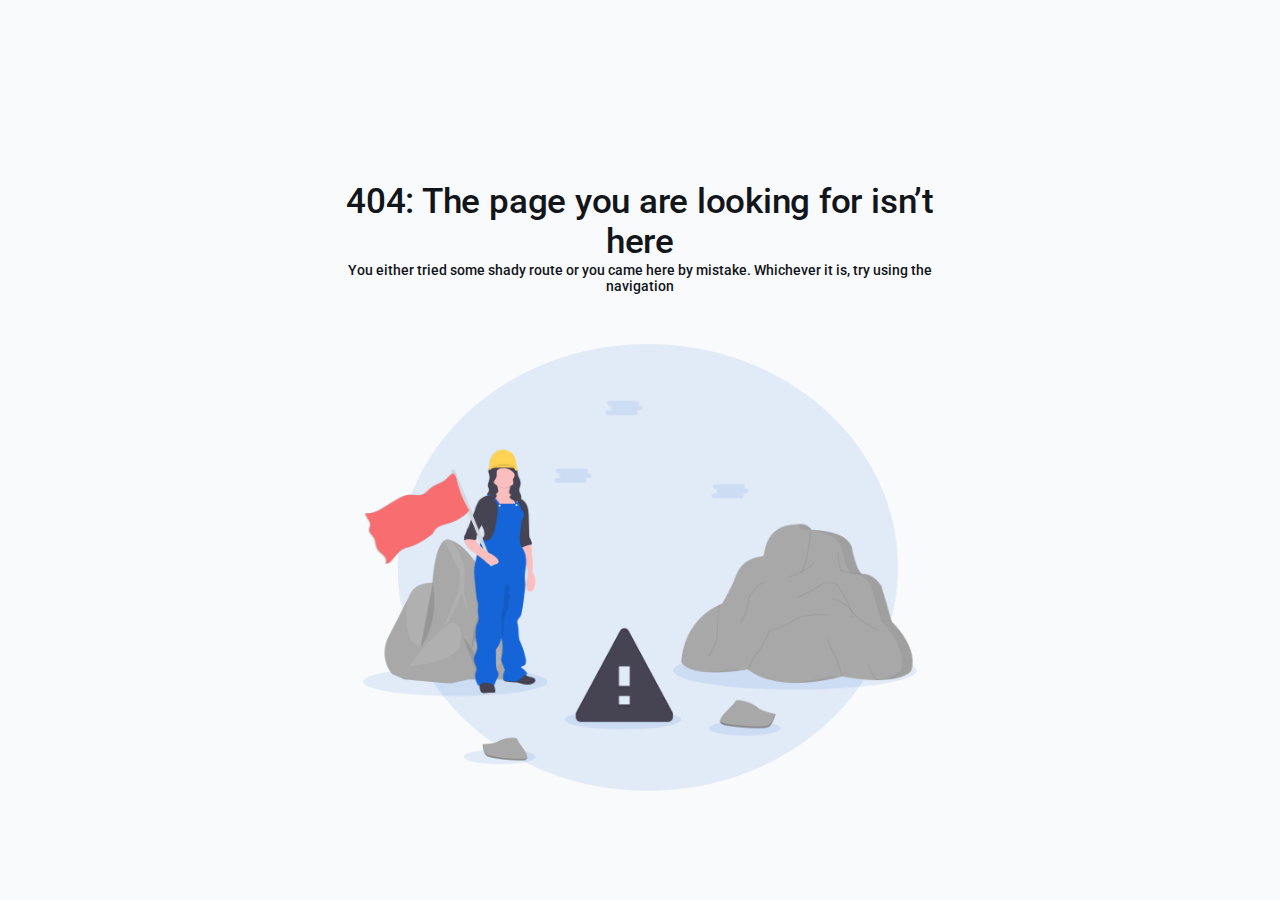
<file: index.html>
<!doctype html><html lang="en" dir="ltr"><head><meta charset="utf-8"/><link rel="shortcut icon" href="/favicon.ico"/><meta name="viewport" content="width=device-width,initial-scale=1,shrink-to-fit=no"/><meta name="theme-color" content="#000000"/><link rel="manifest" href="/manifest.json"/><link href="https://fonts.googleapis.com/css?family=Roboto+Mono|Roboto+Slab|Roboto:300,400,500,700" rel="stylesheet"/><title>React Material Dashboard</title><link href="/static/css/2.fa4a79a6.chunk.css" rel="stylesheet"><link href="/static/css/main.428b4d4f.chunk.css" rel="stylesheet"></head><body><noscript>You need to enable JavaScript to run this app.</noscript><div id="root"></div><script>!function(l){function e(e){for(var r,t,n=e[0],o=e[1],u=e[2],f=0,i=[];f<n.length;f++)t=n[f],p[t]&&i.push(p[t][0]),p[t]=0;for(r in o)Object.prototype.hasOwnProperty.call(o,r)&&(l[r]=o[r]);for(s&&s(e);i.length;)i.shift()();return c.push.apply(c,u||[]),a()}function a(){for(var e,r=0;r<c.length;r++){for(var t=c[r],n=!0,o=1;o<t.length;o++){var u=t[o];0!==p[u]&&(n=!1)}n&&(c.splice(r--,1),e=f(f.s=t[0]))}return e}var t={},p={1:0},c=[];function f(e){if(t[e])return t[e].exports;var r=t[e]={i:e,l:!1,exports:{}};return l[e].call(r.exports,r,r.exports,f),r.l=!0,r.exports}f.m=l,f.c=t,f.d=function(e,r,t){f.o(e,r)||Object.defineProperty(e,r,{enumerable:!0,get:t})},f.r=function(e){"undefined"!=typeof Symbol&&Symbol.toStringTag&&Object.defineProperty(e,Symbol.toStringTag,{value:"Module"}),Object.defineProperty(e,"__esModule",{value:!0})},f.t=function(r,e){if(1&e&&(r=f(r)),8&e)return r;if(4&e&&"object"==typeof r&&r&&r.__esModule)return r;var t=Object.create(null);if(f.r(t),Object.defineProperty(t,"default",{enumerable:!0,value:r}),2&e&&"string"!=typeof r)for(var n in r)f.d(t,n,function(e){return r[e]}.bind(null,n));return t},f.n=function(e){var r=e&&e.__esModule?function(){return e.default}:function(){return e};return f.d(r,"a",r),r},f.o=function(e,r){return Object.prototype.hasOwnProperty.call(e,r)},f.p="/";var r=window.webpackJsonp=window.webpackJsonp||[],n=r.push.bind(r);r.push=e,r=r.slice();for(var o=0;o<r.length;o++)e(r[o]);var s=n;a()}([])</script><script src="/static/js/2.437ae876.chunk.js"></script><script src="/static/js/main.45940480.chunk.js"></script></body></html>
</file>
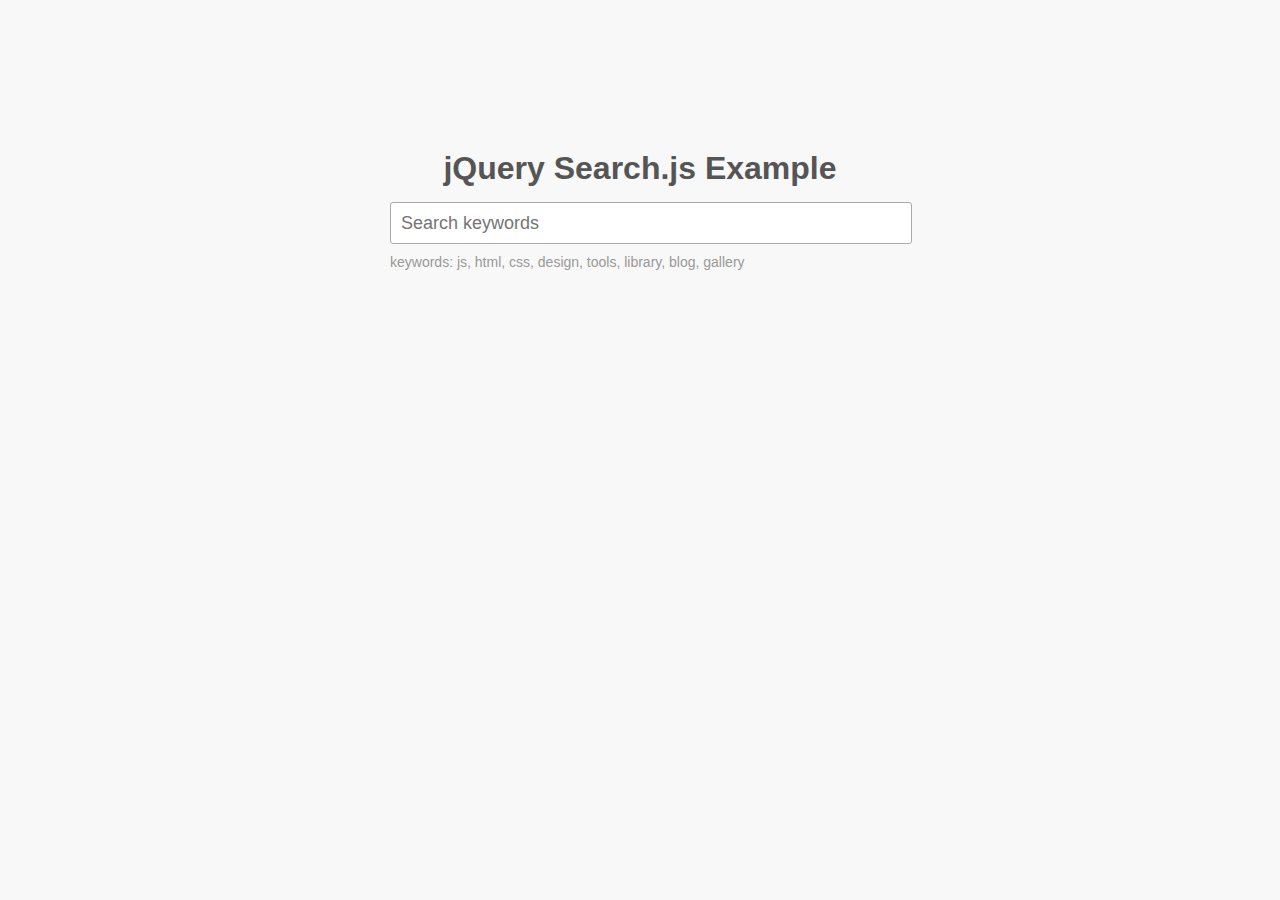
<file: aku/index.html>
<!DOCTYPE html>
<head>
  <meta charset="utf-8">
  <meta name="robots" content="noindex, nofollow">
  <meta name="viewport" content="initial-scale=1.0,width=device-width">
  <title>jQuery Search.js Example</title>
  <link href="http://www.jqueryscript.net/css/jquerysctipttop.css" rel="stylesheet" type="text/css">
  <link href="src/search.min.css" rel="stylesheet">
  
</head>
<body>
<div id="jquery-script-menu">

<div class="jquery-script-clear"></div>
</div>
</div>
<div class="main" style="margin-top:150px;">
  <h1>jQuery Search.js Example</h1>
  <input placeholder="Search keywords" name="srch" class="search">
  <p class="note">keywords: js, html, css, design, tools, library, blog, gallery</p>
  <ul class="results"></ul>
</div>
<script src="https://code.jquery.com/jquery-1.11.2.min.js"></script>
<script src="src/search.js"></script>
</body>


</html>
</file>
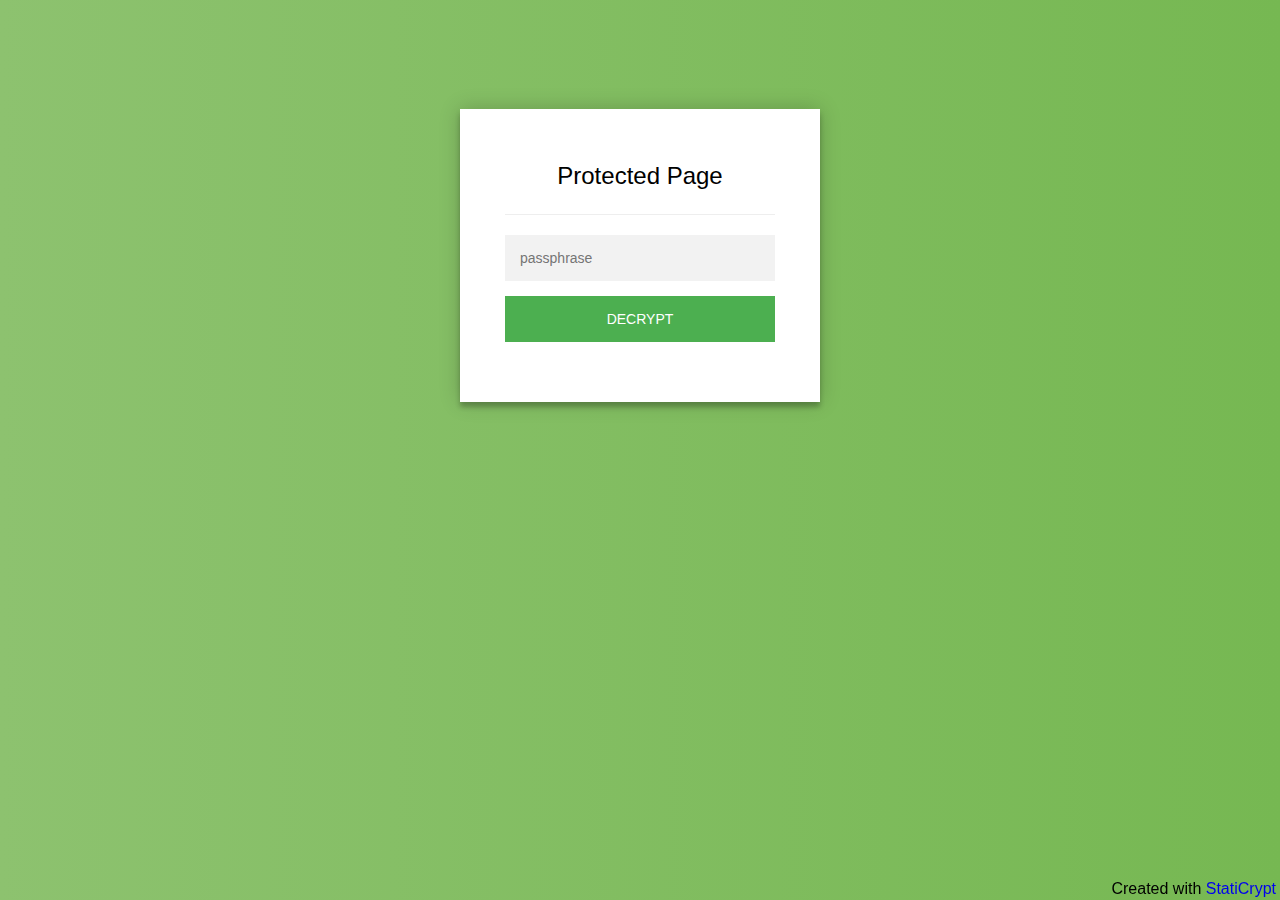
<file: 1.html>
<!doctype html>
<html class="staticrypt-html">
<head>
    <meta charset="utf-8">
    <title>Protected Page</title>
    <meta name="viewport" content="width=device-width, initial-scale=1">

    <!-- do not cache this page -->
    <meta http-equiv="cache-control" content="max-age=0"/>
    <meta http-equiv="cache-control" content="no-cache"/>
    <meta http-equiv="expires" content="0"/>
    <meta http-equiv="expires" content="Tue, 01 Jan 1980 1:00:00 GMT"/>
    <meta http-equiv="pragma" content="no-cache"/>

    <style>
        .staticrypt-hr {
            margin-top: 20px;
            margin-bottom: 20px;
            border: 0;
            border-top: 1px solid #eee;
        }

        .staticrypt-page {
            width: 360px;
            padding: 8% 0 0;
            margin: auto;
            box-sizing: border-box;
        }

        .staticrypt-form {
            position: relative;
            z-index: 1;
            background: #FFFFFF;
            max-width: 360px;
            margin: 0 auto 100px;
            padding: 45px;
            text-align: center;
            box-shadow: 0 0 20px 0 rgba(0, 0, 0, 0.2), 0 5px 5px 0 rgba(0, 0, 0, 0.24);
        }

        .staticrypt-form input {
            outline: 0;
            background: #f2f2f2;
            width: 100%;
            border: 0;
            margin: 0 0 15px;
            padding: 15px;
            box-sizing: border-box;
            font-size: 14px;
        }

        .staticrypt-form .staticrypt-decrypt-button {
            text-transform: uppercase;
            outline: 0;
            background: #4CAF50;
            width: 100%;
            border: 0;
            padding: 15px;
            color: #FFFFFF;
            font-size: 14px;
            cursor: pointer;
        }

        .staticrypt-form .staticrypt-decrypt-button:hover, .staticrypt-form .staticrypt-decrypt-button:active, .staticrypt-form .staticrypt-decrypt-button:focus {
            background: #43A047;
        }

        .staticrypt-html {
            height: 100%;
        }

        .staticrypt-body {
            margin-bottom: 1em;
            background: #76b852; /* fallback for old browsers */
            background: -webkit-linear-gradient(right, #76b852, #8DC26F);
            background: -moz-linear-gradient(right, #76b852, #8DC26F);
            background: -o-linear-gradient(right, #76b852, #8DC26F);
            background: linear-gradient(to left, #76b852, #8DC26F);
            font-family: "Arial", sans-serif;
            -webkit-font-smoothing: antialiased;
            -moz-osx-font-smoothing: grayscale;
        }

        .staticrypt-instructions {
            margin-top: -1em;
            margin-bottom: 1em;
        }

        .staticrypt-title {
            font-size: 1.5em;
        }

        .staticrypt-footer {
            position: fixed;
            height: 20px;
            font-size: 16px;
            padding: 2px;
            bottom: 0;
            left: 0;
            right: 0;
            margin-bottom: 0;
        }

        .staticrypt-footer p {
            margin: 2px;
            text-align: center;
            float: right;
        }

        .staticrypt-footer a {
            text-decoration: none;
        }
    </style>
</head>

<body class="staticrypt-body">
<div class="staticrypt-page">
    <div class="staticrypt-form">
        <div class="staticrypt-instructions">
            <p class="staticrypt-title">Protected Page</p>
            <p></p>
        </div>

        <hr class="staticrypt-hr">

        <form id="staticrypt-form" action="#" method="post">
            <input id="staticrypt-password"
                   type="password"
                   name="password"
                   placeholder="passphrase"
                   autofocus/>

            <input type="submit" class="staticrypt-decrypt-button" value="DECRYPT"/>
        </form>
    </div>

</div>
<footer class="staticrypt-footer">
    <p class="pull-right">Created with <a href="https://robinmoisson.github.io/staticrypt">StatiCrypt</a></p>
</footer>


<script>/**
 * Crypto JS 3.1.9-1
 * Copied as is from https://cdnjs.cloudflare.com/ajax/libs/crypto-js/3.1.9-1/crypto-js.js
 */

;(function (root, factory) {
    if (typeof exports === "object") {
        // CommonJS
        module.exports = exports = factory();
    }
    else if (typeof define === "function" && define.amd) {
        // AMD
        define([], factory);
    }
    else {
        // Global (browser)
        root.CryptoJS = factory();
    }
}(this, function () {

    /**
     * CryptoJS core components.
     */
    var CryptoJS = CryptoJS || (function (Math, undefined) {
        /*
	     * Local polyfil of Object.create
	     */
        var create = Object.create || (function () {
            function F() {};

            return function (obj) {
                var subtype;

                F.prototype = obj;

                subtype = new F();

                F.prototype = null;

                return subtype;
            };
        }())

        /**
         * CryptoJS namespace.
         */
        var C = {};

        /**
         * Library namespace.
         */
        var C_lib = C.lib = {};

        /**
         * Base object for prototypal inheritance.
         */
        var Base = C_lib.Base = (function () {


            return {
                /**
                 * Creates a new object that inherits from this object.
                 *
                 * @param {Object} overrides Properties to copy into the new object.
                 *
                 * @return {Object} The new object.
                 *
                 * @static
                 *
                 * @example
                 *
                 *     var MyType = CryptoJS.lib.Base.extend({
	             *         field: 'value',
	             *
	             *         method: function () {
	             *         }
	             *     });
                 */
                extend: function (overrides) {
                    // Spawn
                    var subtype = create(this);

                    // Augment
                    if (overrides) {
                        subtype.mixIn(overrides);
                    }

                    // Create default initializer
                    if (!subtype.hasOwnProperty('init') || this.init === subtype.init) {
                        subtype.init = function () {
                            subtype.$super.init.apply(this, arguments);
                        };
                    }

                    // Initializer's prototype is the subtype object
                    subtype.init.prototype = subtype;

                    // Reference supertype
                    subtype.$super = this;

                    return subtype;
                },

                /**
                 * Extends this object and runs the init method.
                 * Arguments to create() will be passed to init().
                 *
                 * @return {Object} The new object.
                 *
                 * @static
                 *
                 * @example
                 *
                 *     var instance = MyType.create();
                 */
                create: function () {
                    var instance = this.extend();
                    instance.init.apply(instance, arguments);

                    return instance;
                },

                /**
                 * Initializes a newly created object.
                 * Override this method to add some logic when your objects are created.
                 *
                 * @example
                 *
                 *     var MyType = CryptoJS.lib.Base.extend({
	             *         init: function () {
	             *             // ...
	             *         }
	             *     });
                 */
                init: function () {
                },

                /**
                 * Copies properties into this object.
                 *
                 * @param {Object} properties The properties to mix in.
                 *
                 * @example
                 *
                 *     MyType.mixIn({
	             *         field: 'value'
	             *     });
                 */
                mixIn: function (properties) {
                    for (var propertyName in properties) {
                        if (properties.hasOwnProperty(propertyName)) {
                            this[propertyName] = properties[propertyName];
                        }
                    }

                    // IE won't copy toString using the loop above
                    if (properties.hasOwnProperty('toString')) {
                        this.toString = properties.toString;
                    }
                },

                /**
                 * Creates a copy of this object.
                 *
                 * @return {Object} The clone.
                 *
                 * @example
                 *
                 *     var clone = instance.clone();
                 */
                clone: function () {
                    return this.init.prototype.extend(this);
                }
            };
        }());

        /**
         * An array of 32-bit words.
         *
         * @property {Array} words The array of 32-bit words.
         * @property {number} sigBytes The number of significant bytes in this word array.
         */
        var WordArray = C_lib.WordArray = Base.extend({
            /**
             * Initializes a newly created word array.
             *
             * @param {Array} words (Optional) An array of 32-bit words.
             * @param {number} sigBytes (Optional) The number of significant bytes in the words.
             *
             * @example
             *
             *     var wordArray = CryptoJS.lib.WordArray.create();
             *     var wordArray = CryptoJS.lib.WordArray.create([0x00010203, 0x04050607]);
             *     var wordArray = CryptoJS.lib.WordArray.create([0x00010203, 0x04050607], 6);
             */
            init: function (words, sigBytes) {
                words = this.words = words || [];

                if (sigBytes != undefined) {
                    this.sigBytes = sigBytes;
                } else {
                    this.sigBytes = words.length * 4;
                }
            },

            /**
             * Converts this word array to a string.
             *
             * @param {Encoder} encoder (Optional) The encoding strategy to use. Default: CryptoJS.enc.Hex
             *
             * @return {string} The stringified word array.
             *
             * @example
             *
             *     var string = wordArray + '';
             *     var string = wordArray.toString();
             *     var string = wordArray.toString(CryptoJS.enc.Utf8);
             */
            toString: function (encoder) {
                return (encoder || Hex).stringify(this);
            },

            /**
             * Concatenates a word array to this word array.
             *
             * @param {WordArray} wordArray The word array to append.
             *
             * @return {WordArray} This word array.
             *
             * @example
             *
             *     wordArray1.concat(wordArray2);
             */
            concat: function (wordArray) {
                // Shortcuts
                var thisWords = this.words;
                var thatWords = wordArray.words;
                var thisSigBytes = this.sigBytes;
                var thatSigBytes = wordArray.sigBytes;

                // Clamp excess bits
                this.clamp();

                // Concat
                if (thisSigBytes % 4) {
                    // Copy one byte at a time
                    for (var i = 0; i < thatSigBytes; i++) {
                        var thatByte = (thatWords[i >>> 2] >>> (24 - (i % 4) * 8)) & 0xff;
                        thisWords[(thisSigBytes + i) >>> 2] |= thatByte << (24 - ((thisSigBytes + i) % 4) * 8);
                    }
                } else {
                    // Copy one word at a time
                    for (var i = 0; i < thatSigBytes; i += 4) {
                        thisWords[(thisSigBytes + i) >>> 2] = thatWords[i >>> 2];
                    }
                }
                this.sigBytes += thatSigBytes;

                // Chainable
                return this;
            },

            /**
             * Removes insignificant bits.
             *
             * @example
             *
             *     wordArray.clamp();
             */
            clamp: function () {
                // Shortcuts
                var words = this.words;
                var sigBytes = this.sigBytes;

                // Clamp
                words[sigBytes >>> 2] &= 0xffffffff << (32 - (sigBytes % 4) * 8);
                words.length = Math.ceil(sigBytes / 4);
            },

            /**
             * Creates a copy of this word array.
             *
             * @return {WordArray} The clone.
             *
             * @example
             *
             *     var clone = wordArray.clone();
             */
            clone: function () {
                var clone = Base.clone.call(this);
                clone.words = this.words.slice(0);

                return clone;
            },

            /**
             * Creates a word array filled with random bytes.
             *
             * @param {number} nBytes The number of random bytes to generate.
             *
             * @return {WordArray} The random word array.
             *
             * @static
             *
             * @example
             *
             *     var wordArray = CryptoJS.lib.WordArray.random(16);
             */
            random: function (nBytes) {
                var words = [];

                var r = (function (m_w) {
                    var m_w = m_w;
                    var m_z = 0x3ade68b1;
                    var mask = 0xffffffff;

                    return function () {
                        m_z = (0x9069 * (m_z & 0xFFFF) + (m_z >> 0x10)) & mask;
                        m_w = (0x4650 * (m_w & 0xFFFF) + (m_w >> 0x10)) & mask;
                        var result = ((m_z << 0x10) + m_w) & mask;
                        result /= 0x100000000;
                        result += 0.5;
                        return result * (Math.random() > .5 ? 1 : -1);
                    }
                });

                for (var i = 0, rcache; i < nBytes; i += 4) {
                    var _r = r((rcache || Math.random()) * 0x100000000);

                    rcache = _r() * 0x3ade67b7;
                    words.push((_r() * 0x100000000) | 0);
                }

                return new WordArray.init(words, nBytes);
            }
        });

        /**
         * Encoder namespace.
         */
        var C_enc = C.enc = {};

        /**
         * Hex encoding strategy.
         */
        var Hex = C_enc.Hex = {
            /**
             * Converts a word array to a hex string.
             *
             * @param {WordArray} wordArray The word array.
             *
             * @return {string} The hex string.
             *
             * @static
             *
             * @example
             *
             *     var hexString = CryptoJS.enc.Hex.stringify(wordArray);
             */
            stringify: function (wordArray) {
                // Shortcuts
                var words = wordArray.words;
                var sigBytes = wordArray.sigBytes;

                // Convert
                var hexChars = [];
                for (var i = 0; i < sigBytes; i++) {
                    var bite = (words[i >>> 2] >>> (24 - (i % 4) * 8)) & 0xff;
                    hexChars.push((bite >>> 4).toString(16));
                    hexChars.push((bite & 0x0f).toString(16));
                }

                return hexChars.join('');
            },

            /**
             * Converts a hex string to a word array.
             *
             * @param {string} hexStr The hex string.
             *
             * @return {WordArray} The word array.
             *
             * @static
             *
             * @example
             *
             *     var wordArray = CryptoJS.enc.Hex.parse(hexString);
             */
            parse: function (hexStr) {
                // Shortcut
                var hexStrLength = hexStr.length;

                // Convert
                var words = [];
                for (var i = 0; i < hexStrLength; i += 2) {
                    words[i >>> 3] |= parseInt(hexStr.substr(i, 2), 16) << (24 - (i % 8) * 4);
                }

                return new WordArray.init(words, hexStrLength / 2);
            }
        };

        /**
         * Latin1 encoding strategy.
         */
        var Latin1 = C_enc.Latin1 = {
            /**
             * Converts a word array to a Latin1 string.
             *
             * @param {WordArray} wordArray The word array.
             *
             * @return {string} The Latin1 string.
             *
             * @static
             *
             * @example
             *
             *     var latin1String = CryptoJS.enc.Latin1.stringify(wordArray);
             */
            stringify: function (wordArray) {
                // Shortcuts
                var words = wordArray.words;
                var sigBytes = wordArray.sigBytes;

                // Convert
                var latin1Chars = [];
                for (var i = 0; i < sigBytes; i++) {
                    var bite = (words[i >>> 2] >>> (24 - (i % 4) * 8)) & 0xff;
                    latin1Chars.push(String.fromCharCode(bite));
                }

                return latin1Chars.join('');
            },

            /**
             * Converts a Latin1 string to a word array.
             *
             * @param {string} latin1Str The Latin1 string.
             *
             * @return {WordArray} The word array.
             *
             * @static
             *
             * @example
             *
             *     var wordArray = CryptoJS.enc.Latin1.parse(latin1String);
             */
            parse: function (latin1Str) {
                // Shortcut
                var latin1StrLength = latin1Str.length;

                // Convert
                var words = [];
                for (var i = 0; i < latin1StrLength; i++) {
                    words[i >>> 2] |= (latin1Str.charCodeAt(i) & 0xff) << (24 - (i % 4) * 8);
                }

                return new WordArray.init(words, latin1StrLength);
            }
        };

        /**
         * UTF-8 encoding strategy.
         */
        var Utf8 = C_enc.Utf8 = {
            /**
             * Converts a word array to a UTF-8 string.
             *
             * @param {WordArray} wordArray The word array.
             *
             * @return {string} The UTF-8 string.
             *
             * @static
             *
             * @example
             *
             *     var utf8String = CryptoJS.enc.Utf8.stringify(wordArray);
             */
            stringify: function (wordArray) {
                try {
                    return decodeURIComponent(escape(Latin1.stringify(wordArray)));
                } catch (e) {
                    throw new Error('Malformed UTF-8 data');
                }
            },

            /**
             * Converts a UTF-8 string to a word array.
             *
             * @param {string} utf8Str The UTF-8 string.
             *
             * @return {WordArray} The word array.
             *
             * @static
             *
             * @example
             *
             *     var wordArray = CryptoJS.enc.Utf8.parse(utf8String);
             */
            parse: function (utf8Str) {
                return Latin1.parse(unescape(encodeURIComponent(utf8Str)));
            }
        };

        /**
         * Abstract buffered block algorithm template.
         *
         * The property blockSize must be implemented in a concrete subtype.
         *
         * @property {number} _minBufferSize The number of blocks that should be kept unprocessed in the buffer. Default: 0
         */
        var BufferedBlockAlgorithm = C_lib.BufferedBlockAlgorithm = Base.extend({
            /**
             * Resets this block algorithm's data buffer to its initial state.
             *
             * @example
             *
             *     bufferedBlockAlgorithm.reset();
             */
            reset: function () {
                // Initial values
                this._data = new WordArray.init();
                this._nDataBytes = 0;
            },

            /**
             * Adds new data to this block algorithm's buffer.
             *
             * @param {WordArray|string} data The data to append. Strings are converted to a WordArray using UTF-8.
             *
             * @example
             *
             *     bufferedBlockAlgorithm._append('data');
             *     bufferedBlockAlgorithm._append(wordArray);
             */
            _append: function (data) {
                // Convert string to WordArray, else assume WordArray already
                if (typeof data == 'string') {
                    data = Utf8.parse(data);
                }

                // Append
                this._data.concat(data);
                this._nDataBytes += data.sigBytes;
            },

            /**
             * Processes available data blocks.
             *
             * This method invokes _doProcessBlock(offset), which must be implemented by a concrete subtype.
             *
             * @param {boolean} doFlush Whether all blocks and partial blocks should be processed.
             *
             * @return {WordArray} The processed data.
             *
             * @example
             *
             *     var processedData = bufferedBlockAlgorithm._process();
             *     var processedData = bufferedBlockAlgorithm._process(!!'flush');
             */
            _process: function (doFlush) {
                // Shortcuts
                var data = this._data;
                var dataWords = data.words;
                var dataSigBytes = data.sigBytes;
                var blockSize = this.blockSize;
                var blockSizeBytes = blockSize * 4;

                // Count blocks ready
                var nBlocksReady = dataSigBytes / blockSizeBytes;
                if (doFlush) {
                    // Round up to include partial blocks
                    nBlocksReady = Math.ceil(nBlocksReady);
                } else {
                    // Round down to include only full blocks,
                    // less the number of blocks that must remain in the buffer
                    nBlocksReady = Math.max((nBlocksReady | 0) - this._minBufferSize, 0);
                }

                // Count words ready
                var nWordsReady = nBlocksReady * blockSize;

                // Count bytes ready
                var nBytesReady = Math.min(nWordsReady * 4, dataSigBytes);

                // Process blocks
                if (nWordsReady) {
                    for (var offset = 0; offset < nWordsReady; offset += blockSize) {
                        // Perform concrete-algorithm logic
                        this._doProcessBlock(dataWords, offset);
                    }

                    // Remove processed words
                    var processedWords = dataWords.splice(0, nWordsReady);
                    data.sigBytes -= nBytesReady;
                }

                // Return processed words
                return new WordArray.init(processedWords, nBytesReady);
            },

            /**
             * Creates a copy of this object.
             *
             * @return {Object} The clone.
             *
             * @example
             *
             *     var clone = bufferedBlockAlgorithm.clone();
             */
            clone: function () {
                var clone = Base.clone.call(this);
                clone._data = this._data.clone();

                return clone;
            },

            _minBufferSize: 0
        });

        /**
         * Abstract hasher template.
         *
         * @property {number} blockSize The number of 32-bit words this hasher operates on. Default: 16 (512 bits)
         */
        var Hasher = C_lib.Hasher = BufferedBlockAlgorithm.extend({
            /**
             * Configuration options.
             */
            cfg: Base.extend(),

            /**
             * Initializes a newly created hasher.
             *
             * @param {Object} cfg (Optional) The configuration options to use for this hash computation.
             *
             * @example
             *
             *     var hasher = CryptoJS.algo.SHA256.create();
             */
            init: function (cfg) {
                // Apply config defaults
                this.cfg = this.cfg.extend(cfg);

                // Set initial values
                this.reset();
            },

            /**
             * Resets this hasher to its initial state.
             *
             * @example
             *
             *     hasher.reset();
             */
            reset: function () {
                // Reset data buffer
                BufferedBlockAlgorithm.reset.call(this);

                // Perform concrete-hasher logic
                this._doReset();
            },

            /**
             * Updates this hasher with a message.
             *
             * @param {WordArray|string} messageUpdate The message to append.
             *
             * @return {Hasher} This hasher.
             *
             * @example
             *
             *     hasher.update('message');
             *     hasher.update(wordArray);
             */
            update: function (messageUpdate) {
                // Append
                this._append(messageUpdate);

                // Update the hash
                this._process();

                // Chainable
                return this;
            },

            /**
             * Finalizes the hash computation.
             * Note that the finalize operation is effectively a destructive, read-once operation.
             *
             * @param {WordArray|string} messageUpdate (Optional) A final message update.
             *
             * @return {WordArray} The hash.
             *
             * @example
             *
             *     var hash = hasher.finalize();
             *     var hash = hasher.finalize('message');
             *     var hash = hasher.finalize(wordArray);
             */
            finalize: function (messageUpdate) {
                // Final message update
                if (messageUpdate) {
                    this._append(messageUpdate);
                }

                // Perform concrete-hasher logic
                var hash = this._doFinalize();

                return hash;
            },

            blockSize: 512/32,

            /**
             * Creates a shortcut function to a hasher's object interface.
             *
             * @param {Hasher} hasher The hasher to create a helper for.
             *
             * @return {Function} The shortcut function.
             *
             * @static
             *
             * @example
             *
             *     var SHA256 = CryptoJS.lib.Hasher._createHelper(CryptoJS.algo.SHA256);
             */
            _createHelper: function (hasher) {
                return function (message, cfg) {
                    return new hasher.init(cfg).finalize(message);
                };
            },

            /**
             * Creates a shortcut function to the HMAC's object interface.
             *
             * @param {Hasher} hasher The hasher to use in this HMAC helper.
             *
             * @return {Function} The shortcut function.
             *
             * @static
             *
             * @example
             *
             *     var HmacSHA256 = CryptoJS.lib.Hasher._createHmacHelper(CryptoJS.algo.SHA256);
             */
            _createHmacHelper: function (hasher) {
                return function (message, key) {
                    return new C_algo.HMAC.init(hasher, key).finalize(message);
                };
            }
        });

        /**
         * Algorithm namespace.
         */
        var C_algo = C.algo = {};

        return C;
    }(Math));


    (function () {
        // Shortcuts
        var C = CryptoJS;
        var C_lib = C.lib;
        var WordArray = C_lib.WordArray;
        var C_enc = C.enc;

        /**
         * Base64 encoding strategy.
         */
        var Base64 = C_enc.Base64 = {
            /**
             * Converts a word array to a Base64 string.
             *
             * @param {WordArray} wordArray The word array.
             *
             * @return {string} The Base64 string.
             *
             * @static
             *
             * @example
             *
             *     var base64String = CryptoJS.enc.Base64.stringify(wordArray);
             */
            stringify: function (wordArray) {
                // Shortcuts
                var words = wordArray.words;
                var sigBytes = wordArray.sigBytes;
                var map = this._map;

                // Clamp excess bits
                wordArray.clamp();

                // Convert
                var base64Chars = [];
                for (var i = 0; i < sigBytes; i += 3) {
                    var byte1 = (words[i >>> 2]       >>> (24 - (i % 4) * 8))       & 0xff;
                    var byte2 = (words[(i + 1) >>> 2] >>> (24 - ((i + 1) % 4) * 8)) & 0xff;
                    var byte3 = (words[(i + 2) >>> 2] >>> (24 - ((i + 2) % 4) * 8)) & 0xff;

                    var triplet = (byte1 << 16) | (byte2 << 8) | byte3;

                    for (var j = 0; (j < 4) && (i + j * 0.75 < sigBytes); j++) {
                        base64Chars.push(map.charAt((triplet >>> (6 * (3 - j))) & 0x3f));
                    }
                }

                // Add padding
                var paddingChar = map.charAt(64);
                if (paddingChar) {
                    while (base64Chars.length % 4) {
                        base64Chars.push(paddingChar);
                    }
                }

                return base64Chars.join('');
            },

            /**
             * Converts a Base64 string to a word array.
             *
             * @param {string} base64Str The Base64 string.
             *
             * @return {WordArray} The word array.
             *
             * @static
             *
             * @example
             *
             *     var wordArray = CryptoJS.enc.Base64.parse(base64String);
             */
            parse: function (base64Str) {
                // Shortcuts
                var base64StrLength = base64Str.length;
                var map = this._map;
                var reverseMap = this._reverseMap;

                if (!reverseMap) {
                    reverseMap = this._reverseMap = [];
                    for (var j = 0; j < map.length; j++) {
                        reverseMap[map.charCodeAt(j)] = j;
                    }
                }

                // Ignore padding
                var paddingChar = map.charAt(64);
                if (paddingChar) {
                    var paddingIndex = base64Str.indexOf(paddingChar);
                    if (paddingIndex !== -1) {
                        base64StrLength = paddingIndex;
                    }
                }

                // Convert
                return parseLoop(base64Str, base64StrLength, reverseMap);

            },

            _map: 'ABCDEFGHIJKLMNOPQRSTUVWXYZabcdefghijklmnopqrstuvwxyz0123456789+/='
        };

        function parseLoop(base64Str, base64StrLength, reverseMap) {
            var words = [];
            var nBytes = 0;
            for (var i = 0; i < base64StrLength; i++) {
                if (i % 4) {
                    var bits1 = reverseMap[base64Str.charCodeAt(i - 1)] << ((i % 4) * 2);
                    var bits2 = reverseMap[base64Str.charCodeAt(i)] >>> (6 - (i % 4) * 2);
                    words[nBytes >>> 2] |= (bits1 | bits2) << (24 - (nBytes % 4) * 8);
                    nBytes++;
                }
            }
            return WordArray.create(words, nBytes);
        }
    }());


    (function (Math) {
        // Shortcuts
        var C = CryptoJS;
        var C_lib = C.lib;
        var WordArray = C_lib.WordArray;
        var Hasher = C_lib.Hasher;
        var C_algo = C.algo;

        // Constants table
        var T = [];

        // Compute constants
        (function () {
            for (var i = 0; i < 64; i++) {
                T[i] = (Math.abs(Math.sin(i + 1)) * 0x100000000) | 0;
            }
        }());

        /**
         * MD5 hash algorithm.
         */
        var MD5 = C_algo.MD5 = Hasher.extend({
            _doReset: function () {
                this._hash = new WordArray.init([
                    0x67452301, 0xefcdab89,
                    0x98badcfe, 0x10325476
                ]);
            },

            _doProcessBlock: function (M, offset) {
                // Swap endian
                for (var i = 0; i < 16; i++) {
                    // Shortcuts
                    var offset_i = offset + i;
                    var M_offset_i = M[offset_i];

                    M[offset_i] = (
                        (((M_offset_i << 8)  | (M_offset_i >>> 24)) & 0x00ff00ff) |
                        (((M_offset_i << 24) | (M_offset_i >>> 8))  & 0xff00ff00)
                    );
                }

                // Shortcuts
                var H = this._hash.words;

                var M_offset_0  = M[offset + 0];
                var M_offset_1  = M[offset + 1];
                var M_offset_2  = M[offset + 2];
                var M_offset_3  = M[offset + 3];
                var M_offset_4  = M[offset + 4];
                var M_offset_5  = M[offset + 5];
                var M_offset_6  = M[offset + 6];
                var M_offset_7  = M[offset + 7];
                var M_offset_8  = M[offset + 8];
                var M_offset_9  = M[offset + 9];
                var M_offset_10 = M[offset + 10];
                var M_offset_11 = M[offset + 11];
                var M_offset_12 = M[offset + 12];
                var M_offset_13 = M[offset + 13];
                var M_offset_14 = M[offset + 14];
                var M_offset_15 = M[offset + 15];

                // Working varialbes
                var a = H[0];
                var b = H[1];
                var c = H[2];
                var d = H[3];

                // Computation
                a = FF(a, b, c, d, M_offset_0,  7,  T[0]);
                d = FF(d, a, b, c, M_offset_1,  12, T[1]);
                c = FF(c, d, a, b, M_offset_2,  17, T[2]);
                b = FF(b, c, d, a, M_offset_3,  22, T[3]);
                a = FF(a, b, c, d, M_offset_4,  7,  T[4]);
                d = FF(d, a, b, c, M_offset_5,  12, T[5]);
                c = FF(c, d, a, b, M_offset_6,  17, T[6]);
                b = FF(b, c, d, a, M_offset_7,  22, T[7]);
                a = FF(a, b, c, d, M_offset_8,  7,  T[8]);
                d = FF(d, a, b, c, M_offset_9,  12, T[9]);
                c = FF(c, d, a, b, M_offset_10, 17, T[10]);
                b = FF(b, c, d, a, M_offset_11, 22, T[11]);
                a = FF(a, b, c, d, M_offset_12, 7,  T[12]);
                d = FF(d, a, b, c, M_offset_13, 12, T[13]);
                c = FF(c, d, a, b, M_offset_14, 17, T[14]);
                b = FF(b, c, d, a, M_offset_15, 22, T[15]);

                a = GG(a, b, c, d, M_offset_1,  5,  T[16]);
                d = GG(d, a, b, c, M_offset_6,  9,  T[17]);
                c = GG(c, d, a, b, M_offset_11, 14, T[18]);
                b = GG(b, c, d, a, M_offset_0,  20, T[19]);
                a = GG(a, b, c, d, M_offset_5,  5,  T[20]);
                d = GG(d, a, b, c, M_offset_10, 9,  T[21]);
                c = GG(c, d, a, b, M_offset_15, 14, T[22]);
                b = GG(b, c, d, a, M_offset_4,  20, T[23]);
                a = GG(a, b, c, d, M_offset_9,  5,  T[24]);
                d = GG(d, a, b, c, M_offset_14, 9,  T[25]);
                c = GG(c, d, a, b, M_offset_3,  14, T[26]);
                b = GG(b, c, d, a, M_offset_8,  20, T[27]);
                a = GG(a, b, c, d, M_offset_13, 5,  T[28]);
                d = GG(d, a, b, c, M_offset_2,  9,  T[29]);
                c = GG(c, d, a, b, M_offset_7,  14, T[30]);
                b = GG(b, c, d, a, M_offset_12, 20, T[31]);

                a = HH(a, b, c, d, M_offset_5,  4,  T[32]);
                d = HH(d, a, b, c, M_offset_8,  11, T[33]);
                c = HH(c, d, a, b, M_offset_11, 16, T[34]);
                b = HH(b, c, d, a, M_offset_14, 23, T[35]);
                a = HH(a, b, c, d, M_offset_1,  4,  T[36]);
                d = HH(d, a, b, c, M_offset_4,  11, T[37]);
                c = HH(c, d, a, b, M_offset_7,  16, T[38]);
                b = HH(b, c, d, a, M_offset_10, 23, T[39]);
                a = HH(a, b, c, d, M_offset_13, 4,  T[40]);
                d = HH(d, a, b, c, M_offset_0,  11, T[41]);
                c = HH(c, d, a, b, M_offset_3,  16, T[42]);
                b = HH(b, c, d, a, M_offset_6,  23, T[43]);
                a = HH(a, b, c, d, M_offset_9,  4,  T[44]);
                d = HH(d, a, b, c, M_offset_12, 11, T[45]);
                c = HH(c, d, a, b, M_offset_15, 16, T[46]);
                b = HH(b, c, d, a, M_offset_2,  23, T[47]);

                a = II(a, b, c, d, M_offset_0,  6,  T[48]);
                d = II(d, a, b, c, M_offset_7,  10, T[49]);
                c = II(c, d, a, b, M_offset_14, 15, T[50]);
                b = II(b, c, d, a, M_offset_5,  21, T[51]);
                a = II(a, b, c, d, M_offset_12, 6,  T[52]);
                d = II(d, a, b, c, M_offset_3,  10, T[53]);
                c = II(c, d, a, b, M_offset_10, 15, T[54]);
                b = II(b, c, d, a, M_offset_1,  21, T[55]);
                a = II(a, b, c, d, M_offset_8,  6,  T[56]);
                d = II(d, a, b, c, M_offset_15, 10, T[57]);
                c = II(c, d, a, b, M_offset_6,  15, T[58]);
                b = II(b, c, d, a, M_offset_13, 21, T[59]);
                a = II(a, b, c, d, M_offset_4,  6,  T[60]);
                d = II(d, a, b, c, M_offset_11, 10, T[61]);
                c = II(c, d, a, b, M_offset_2,  15, T[62]);
                b = II(b, c, d, a, M_offset_9,  21, T[63]);

                // Intermediate hash value
                H[0] = (H[0] + a) | 0;
                H[1] = (H[1] + b) | 0;
                H[2] = (H[2] + c) | 0;
                H[3] = (H[3] + d) | 0;
            },

            _doFinalize: function () {
                // Shortcuts
                var data = this._data;
                var dataWords = data.words;

                var nBitsTotal = this._nDataBytes * 8;
                var nBitsLeft = data.sigBytes * 8;

                // Add padding
                dataWords[nBitsLeft >>> 5] |= 0x80 << (24 - nBitsLeft % 32);

                var nBitsTotalH = Math.floor(nBitsTotal / 0x100000000);
                var nBitsTotalL = nBitsTotal;
                dataWords[(((nBitsLeft + 64) >>> 9) << 4) + 15] = (
                    (((nBitsTotalH << 8)  | (nBitsTotalH >>> 24)) & 0x00ff00ff) |
                    (((nBitsTotalH << 24) | (nBitsTotalH >>> 8))  & 0xff00ff00)
                );
                dataWords[(((nBitsLeft + 64) >>> 9) << 4) + 14] = (
                    (((nBitsTotalL << 8)  | (nBitsTotalL >>> 24)) & 0x00ff00ff) |
                    (((nBitsTotalL << 24) | (nBitsTotalL >>> 8))  & 0xff00ff00)
                );

                data.sigBytes = (dataWords.length + 1) * 4;

                // Hash final blocks
                this._process();

                // Shortcuts
                var hash = this._hash;
                var H = hash.words;

                // Swap endian
                for (var i = 0; i < 4; i++) {
                    // Shortcut
                    var H_i = H[i];

                    H[i] = (((H_i << 8)  | (H_i >>> 24)) & 0x00ff00ff) |
                        (((H_i << 24) | (H_i >>> 8))  & 0xff00ff00);
                }

                // Return final computed hash
                return hash;
            },

            clone: function () {
                var clone = Hasher.clone.call(this);
                clone._hash = this._hash.clone();

                return clone;
            }
        });

        function FF(a, b, c, d, x, s, t) {
            var n = a + ((b & c) | (~b & d)) + x + t;
            return ((n << s) | (n >>> (32 - s))) + b;
        }

        function GG(a, b, c, d, x, s, t) {
            var n = a + ((b & d) | (c & ~d)) + x + t;
            return ((n << s) | (n >>> (32 - s))) + b;
        }

        function HH(a, b, c, d, x, s, t) {
            var n = a + (b ^ c ^ d) + x + t;
            return ((n << s) | (n >>> (32 - s))) + b;
        }

        function II(a, b, c, d, x, s, t) {
            var n = a + (c ^ (b | ~d)) + x + t;
            return ((n << s) | (n >>> (32 - s))) + b;
        }

        /**
         * Shortcut function to the hasher's object interface.
         *
         * @param {WordArray|string} message The message to hash.
         *
         * @return {WordArray} The hash.
         *
         * @static
         *
         * @example
         *
         *     var hash = CryptoJS.MD5('message');
         *     var hash = CryptoJS.MD5(wordArray);
         */
        C.MD5 = Hasher._createHelper(MD5);

        /**
         * Shortcut function to the HMAC's object interface.
         *
         * @param {WordArray|string} message The message to hash.
         * @param {WordArray|string} key The secret key.
         *
         * @return {WordArray} The HMAC.
         *
         * @static
         *
         * @example
         *
         *     var hmac = CryptoJS.HmacMD5(message, key);
         */
        C.HmacMD5 = Hasher._createHmacHelper(MD5);
    }(Math));


    (function () {
        // Shortcuts
        var C = CryptoJS;
        var C_lib = C.lib;
        var WordArray = C_lib.WordArray;
        var Hasher = C_lib.Hasher;
        var C_algo = C.algo;

        // Reusable object
        var W = [];

        /**
         * SHA-1 hash algorithm.
         */
        var SHA1 = C_algo.SHA1 = Hasher.extend({
            _doReset: function () {
                this._hash = new WordArray.init([
                    0x67452301, 0xefcdab89,
                    0x98badcfe, 0x10325476,
                    0xc3d2e1f0
                ]);
            },

            _doProcessBlock: function (M, offset) {
                // Shortcut
                var H = this._hash.words;

                // Working variables
                var a = H[0];
                var b = H[1];
                var c = H[2];
                var d = H[3];
                var e = H[4];

                // Computation
                for (var i = 0; i < 80; i++) {
                    if (i < 16) {
                        W[i] = M[offset + i] | 0;
                    } else {
                        var n = W[i - 3] ^ W[i - 8] ^ W[i - 14] ^ W[i - 16];
                        W[i] = (n << 1) | (n >>> 31);
                    }

                    var t = ((a << 5) | (a >>> 27)) + e + W[i];
                    if (i < 20) {
                        t += ((b & c) | (~b & d)) + 0x5a827999;
                    } else if (i < 40) {
                        t += (b ^ c ^ d) + 0x6ed9eba1;
                    } else if (i < 60) {
                        t += ((b & c) | (b & d) | (c & d)) - 0x70e44324;
                    } else /* if (i < 80) */ {
                        t += (b ^ c ^ d) - 0x359d3e2a;
                    }

                    e = d;
                    d = c;
                    c = (b << 30) | (b >>> 2);
                    b = a;
                    a = t;
                }

                // Intermediate hash value
                H[0] = (H[0] + a) | 0;
                H[1] = (H[1] + b) | 0;
                H[2] = (H[2] + c) | 0;
                H[3] = (H[3] + d) | 0;
                H[4] = (H[4] + e) | 0;
            },

            _doFinalize: function () {
                // Shortcuts
                var data = this._data;
                var dataWords = data.words;

                var nBitsTotal = this._nDataBytes * 8;
                var nBitsLeft = data.sigBytes * 8;

                // Add padding
                dataWords[nBitsLeft >>> 5] |= 0x80 << (24 - nBitsLeft % 32);
                dataWords[(((nBitsLeft + 64) >>> 9) << 4) + 14] = Math.floor(nBitsTotal / 0x100000000);
                dataWords[(((nBitsLeft + 64) >>> 9) << 4) + 15] = nBitsTotal;
                data.sigBytes = dataWords.length * 4;

                // Hash final blocks
                this._process();

                // Return final computed hash
                return this._hash;
            },

            clone: function () {
                var clone = Hasher.clone.call(this);
                clone._hash = this._hash.clone();

                return clone;
            }
        });

        /**
         * Shortcut function to the hasher's object interface.
         *
         * @param {WordArray|string} message The message to hash.
         *
         * @return {WordArray} The hash.
         *
         * @static
         *
         * @example
         *
         *     var hash = CryptoJS.SHA1('message');
         *     var hash = CryptoJS.SHA1(wordArray);
         */
        C.SHA1 = Hasher._createHelper(SHA1);

        /**
         * Shortcut function to the HMAC's object interface.
         *
         * @param {WordArray|string} message The message to hash.
         * @param {WordArray|string} key The secret key.
         *
         * @return {WordArray} The HMAC.
         *
         * @static
         *
         * @example
         *
         *     var hmac = CryptoJS.HmacSHA1(message, key);
         */
        C.HmacSHA1 = Hasher._createHmacHelper(SHA1);
    }());


    (function (Math) {
        // Shortcuts
        var C = CryptoJS;
        var C_lib = C.lib;
        var WordArray = C_lib.WordArray;
        var Hasher = C_lib.Hasher;
        var C_algo = C.algo;

        // Initialization and round constants tables
        var H = [];
        var K = [];

        // Compute constants
        (function () {
            function isPrime(n) {
                var sqrtN = Math.sqrt(n);
                for (var factor = 2; factor <= sqrtN; factor++) {
                    if (!(n % factor)) {
                        return false;
                    }
                }

                return true;
            }

            function getFractionalBits(n) {
                return ((n - (n | 0)) * 0x100000000) | 0;
            }

            var n = 2;
            var nPrime = 0;
            while (nPrime < 64) {
                if (isPrime(n)) {
                    if (nPrime < 8) {
                        H[nPrime] = getFractionalBits(Math.pow(n, 1 / 2));
                    }
                    K[nPrime] = getFractionalBits(Math.pow(n, 1 / 3));

                    nPrime++;
                }

                n++;
            }
        }());

        // Reusable object
        var W = [];

        /**
         * SHA-256 hash algorithm.
         */
        var SHA256 = C_algo.SHA256 = Hasher.extend({
            _doReset: function () {
                this._hash = new WordArray.init(H.slice(0));
            },

            _doProcessBlock: function (M, offset) {
                // Shortcut
                var H = this._hash.words;

                // Working variables
                var a = H[0];
                var b = H[1];
                var c = H[2];
                var d = H[3];
                var e = H[4];
                var f = H[5];
                var g = H[6];
                var h = H[7];

                // Computation
                for (var i = 0; i < 64; i++) {
                    if (i < 16) {
                        W[i] = M[offset + i] | 0;
                    } else {
                        var gamma0x = W[i - 15];
                        var gamma0  = ((gamma0x << 25) | (gamma0x >>> 7))  ^
                            ((gamma0x << 14) | (gamma0x >>> 18)) ^
                            (gamma0x >>> 3);

                        var gamma1x = W[i - 2];
                        var gamma1  = ((gamma1x << 15) | (gamma1x >>> 17)) ^
                            ((gamma1x << 13) | (gamma1x >>> 19)) ^
                            (gamma1x >>> 10);

                        W[i] = gamma0 + W[i - 7] + gamma1 + W[i - 16];
                    }

                    var ch  = (e & f) ^ (~e & g);
                    var maj = (a & b) ^ (a & c) ^ (b & c);

                    var sigma0 = ((a << 30) | (a >>> 2)) ^ ((a << 19) | (a >>> 13)) ^ ((a << 10) | (a >>> 22));
                    var sigma1 = ((e << 26) | (e >>> 6)) ^ ((e << 21) | (e >>> 11)) ^ ((e << 7)  | (e >>> 25));

                    var t1 = h + sigma1 + ch + K[i] + W[i];
                    var t2 = sigma0 + maj;

                    h = g;
                    g = f;
                    f = e;
                    e = (d + t1) | 0;
                    d = c;
                    c = b;
                    b = a;
                    a = (t1 + t2) | 0;
                }

                // Intermediate hash value
                H[0] = (H[0] + a) | 0;
                H[1] = (H[1] + b) | 0;
                H[2] = (H[2] + c) | 0;
                H[3] = (H[3] + d) | 0;
                H[4] = (H[4] + e) | 0;
                H[5] = (H[5] + f) | 0;
                H[6] = (H[6] + g) | 0;
                H[7] = (H[7] + h) | 0;
            },

            _doFinalize: function () {
                // Shortcuts
                var data = this._data;
                var dataWords = data.words;

                var nBitsTotal = this._nDataBytes * 8;
                var nBitsLeft = data.sigBytes * 8;

                // Add padding
                dataWords[nBitsLeft >>> 5] |= 0x80 << (24 - nBitsLeft % 32);
                dataWords[(((nBitsLeft + 64) >>> 9) << 4) + 14] = Math.floor(nBitsTotal / 0x100000000);
                dataWords[(((nBitsLeft + 64) >>> 9) << 4) + 15] = nBitsTotal;
                data.sigBytes = dataWords.length * 4;

                // Hash final blocks
                this._process();

                // Return final computed hash
                return this._hash;
            },

            clone: function () {
                var clone = Hasher.clone.call(this);
                clone._hash = this._hash.clone();

                return clone;
            }
        });

        /**
         * Shortcut function to the hasher's object interface.
         *
         * @param {WordArray|string} message The message to hash.
         *
         * @return {WordArray} The hash.
         *
         * @static
         *
         * @example
         *
         *     var hash = CryptoJS.SHA256('message');
         *     var hash = CryptoJS.SHA256(wordArray);
         */
        C.SHA256 = Hasher._createHelper(SHA256);

        /**
         * Shortcut function to the HMAC's object interface.
         *
         * @param {WordArray|string} message The message to hash.
         * @param {WordArray|string} key The secret key.
         *
         * @return {WordArray} The HMAC.
         *
         * @static
         *
         * @example
         *
         *     var hmac = CryptoJS.HmacSHA256(message, key);
         */
        C.HmacSHA256 = Hasher._createHmacHelper(SHA256);
    }(Math));


    (function () {
        // Shortcuts
        var C = CryptoJS;
        var C_lib = C.lib;
        var WordArray = C_lib.WordArray;
        var C_enc = C.enc;

        /**
         * UTF-16 BE encoding strategy.
         */
        var Utf16BE = C_enc.Utf16 = C_enc.Utf16BE = {
            /**
             * Converts a word array to a UTF-16 BE string.
             *
             * @param {WordArray} wordArray The word array.
             *
             * @return {string} The UTF-16 BE string.
             *
             * @static
             *
             * @example
             *
             *     var utf16String = CryptoJS.enc.Utf16.stringify(wordArray);
             */
            stringify: function (wordArray) {
                // Shortcuts
                var words = wordArray.words;
                var sigBytes = wordArray.sigBytes;

                // Convert
                var utf16Chars = [];
                for (var i = 0; i < sigBytes; i += 2) {
                    var codePoint = (words[i >>> 2] >>> (16 - (i % 4) * 8)) & 0xffff;
                    utf16Chars.push(String.fromCharCode(codePoint));
                }

                return utf16Chars.join('');
            },

            /**
             * Converts a UTF-16 BE string to a word array.
             *
             * @param {string} utf16Str The UTF-16 BE string.
             *
             * @return {WordArray} The word array.
             *
             * @static
             *
             * @example
             *
             *     var wordArray = CryptoJS.enc.Utf16.parse(utf16String);
             */
            parse: function (utf16Str) {
                // Shortcut
                var utf16StrLength = utf16Str.length;

                // Convert
                var words = [];
                for (var i = 0; i < utf16StrLength; i++) {
                    words[i >>> 1] |= utf16Str.charCodeAt(i) << (16 - (i % 2) * 16);
                }

                return WordArray.create(words, utf16StrLength * 2);
            }
        };

        /**
         * UTF-16 LE encoding strategy.
         */
        C_enc.Utf16LE = {
            /**
             * Converts a word array to a UTF-16 LE string.
             *
             * @param {WordArray} wordArray The word array.
             *
             * @return {string} The UTF-16 LE string.
             *
             * @static
             *
             * @example
             *
             *     var utf16Str = CryptoJS.enc.Utf16LE.stringify(wordArray);
             */
            stringify: function (wordArray) {
                // Shortcuts
                var words = wordArray.words;
                var sigBytes = wordArray.sigBytes;

                // Convert
                var utf16Chars = [];
                for (var i = 0; i < sigBytes; i += 2) {
                    var codePoint = swapEndian((words[i >>> 2] >>> (16 - (i % 4) * 8)) & 0xffff);
                    utf16Chars.push(String.fromCharCode(codePoint));
                }

                return utf16Chars.join('');
            },

            /**
             * Converts a UTF-16 LE string to a word array.
             *
             * @param {string} utf16Str The UTF-16 LE string.
             *
             * @return {WordArray} The word array.
             *
             * @static
             *
             * @example
             *
             *     var wordArray = CryptoJS.enc.Utf16LE.parse(utf16Str);
             */
            parse: function (utf16Str) {
                // Shortcut
                var utf16StrLength = utf16Str.length;

                // Convert
                var words = [];
                for (var i = 0; i < utf16StrLength; i++) {
                    words[i >>> 1] |= swapEndian(utf16Str.charCodeAt(i) << (16 - (i % 2) * 16));
                }

                return WordArray.create(words, utf16StrLength * 2);
            }
        };

        function swapEndian(word) {
            return ((word << 8) & 0xff00ff00) | ((word >>> 8) & 0x00ff00ff);
        }
    }());


    (function () {
        // Check if typed arrays are supported
        if (typeof ArrayBuffer != 'function') {
            return;
        }

        // Shortcuts
        var C = CryptoJS;
        var C_lib = C.lib;
        var WordArray = C_lib.WordArray;

        // Reference original init
        var superInit = WordArray.init;

        // Augment WordArray.init to handle typed arrays
        var subInit = WordArray.init = function (typedArray) {
            // Convert buffers to uint8
            if (typedArray instanceof ArrayBuffer) {
                typedArray = new Uint8Array(typedArray);
            }

            // Convert other array views to uint8
            if (
                typedArray instanceof Int8Array ||
                (typeof Uint8ClampedArray !== "undefined" && typedArray instanceof Uint8ClampedArray) ||
                typedArray instanceof Int16Array ||
                typedArray instanceof Uint16Array ||
                typedArray instanceof Int32Array ||
                typedArray instanceof Uint32Array ||
                typedArray instanceof Float32Array ||
                typedArray instanceof Float64Array
            ) {
                typedArray = new Uint8Array(typedArray.buffer, typedArray.byteOffset, typedArray.byteLength);
            }

            // Handle Uint8Array
            if (typedArray instanceof Uint8Array) {
                // Shortcut
                var typedArrayByteLength = typedArray.byteLength;

                // Extract bytes
                var words = [];
                for (var i = 0; i < typedArrayByteLength; i++) {
                    words[i >>> 2] |= typedArray[i] << (24 - (i % 4) * 8);
                }

                // Initialize this word array
                superInit.call(this, words, typedArrayByteLength);
            } else {
                // Else call normal init
                superInit.apply(this, arguments);
            }
        };

        subInit.prototype = WordArray;
    }());


    /** @preserve
     (c) 2012 by Cédric Mesnil. All rights reserved.

     Redistribution and use in source and binary forms, with or without modification, are permitted provided that the following conditions are met:

     - Redistributions of source code must retain the above copyright notice, this list of conditions and the following disclaimer.
     - Redistributions in binary form must reproduce the above copyright notice, this list of conditions and the following disclaimer in the documentation and/or other materials provided with the distribution.

     THIS SOFTWARE IS PROVIDED BY THE COPYRIGHT HOLDERS AND CONTRIBUTORS "AS IS" AND ANY EXPRESS OR IMPLIED WARRANTIES, INCLUDING, BUT NOT LIMITED TO, THE IMPLIED WARRANTIES OF MERCHANTABILITY AND FITNESS FOR A PARTICULAR PURPOSE ARE DISCLAIMED. IN NO EVENT SHALL THE COPYRIGHT HOLDER OR CONTRIBUTORS BE LIABLE FOR ANY DIRECT, INDIRECT, INCIDENTAL, SPECIAL, EXEMPLARY, OR CONSEQUENTIAL DAMAGES (INCLUDING, BUT NOT LIMITED TO, PROCUREMENT OF SUBSTITUTE GOODS OR SERVICES; LOSS OF USE, DATA, OR PROFITS; OR BUSINESS INTERRUPTION) HOWEVER CAUSED AND ON ANY THEORY OF LIABILITY, WHETHER IN CONTRACT, STRICT LIABILITY, OR TORT (INCLUDING NEGLIGENCE OR OTHERWISE) ARISING IN ANY WAY OUT OF THE USE OF THIS SOFTWARE, EVEN IF ADVISED OF THE POSSIBILITY OF SUCH DAMAGE.
     */

    (function (Math) {
        // Shortcuts
        var C = CryptoJS;
        var C_lib = C.lib;
        var WordArray = C_lib.WordArray;
        var Hasher = C_lib.Hasher;
        var C_algo = C.algo;

        // Constants table
        var _zl = WordArray.create([
            0,  1,  2,  3,  4,  5,  6,  7,  8,  9, 10, 11, 12, 13, 14, 15,
            7,  4, 13,  1, 10,  6, 15,  3, 12,  0,  9,  5,  2, 14, 11,  8,
            3, 10, 14,  4,  9, 15,  8,  1,  2,  7,  0,  6, 13, 11,  5, 12,
            1,  9, 11, 10,  0,  8, 12,  4, 13,  3,  7, 15, 14,  5,  6,  2,
            4,  0,  5,  9,  7, 12,  2, 10, 14,  1,  3,  8, 11,  6, 15, 13]);
        var _zr = WordArray.create([
            5, 14,  7,  0,  9,  2, 11,  4, 13,  6, 15,  8,  1, 10,  3, 12,
            6, 11,  3,  7,  0, 13,  5, 10, 14, 15,  8, 12,  4,  9,  1,  2,
            15,  5,  1,  3,  7, 14,  6,  9, 11,  8, 12,  2, 10,  0,  4, 13,
            8,  6,  4,  1,  3, 11, 15,  0,  5, 12,  2, 13,  9,  7, 10, 14,
            12, 15, 10,  4,  1,  5,  8,  7,  6,  2, 13, 14,  0,  3,  9, 11]);
        var _sl = WordArray.create([
            11, 14, 15, 12,  5,  8,  7,  9, 11, 13, 14, 15,  6,  7,  9,  8,
            7, 6,   8, 13, 11,  9,  7, 15,  7, 12, 15,  9, 11,  7, 13, 12,
            11, 13,  6,  7, 14,  9, 13, 15, 14,  8, 13,  6,  5, 12,  7,  5,
            11, 12, 14, 15, 14, 15,  9,  8,  9, 14,  5,  6,  8,  6,  5, 12,
            9, 15,  5, 11,  6,  8, 13, 12,  5, 12, 13, 14, 11,  8,  5,  6 ]);
        var _sr = WordArray.create([
            8,  9,  9, 11, 13, 15, 15,  5,  7,  7,  8, 11, 14, 14, 12,  6,
            9, 13, 15,  7, 12,  8,  9, 11,  7,  7, 12,  7,  6, 15, 13, 11,
            9,  7, 15, 11,  8,  6,  6, 14, 12, 13,  5, 14, 13, 13,  7,  5,
            15,  5,  8, 11, 14, 14,  6, 14,  6,  9, 12,  9, 12,  5, 15,  8,
            8,  5, 12,  9, 12,  5, 14,  6,  8, 13,  6,  5, 15, 13, 11, 11 ]);

        var _hl =  WordArray.create([ 0x00000000, 0x5A827999, 0x6ED9EBA1, 0x8F1BBCDC, 0xA953FD4E]);
        var _hr =  WordArray.create([ 0x50A28BE6, 0x5C4DD124, 0x6D703EF3, 0x7A6D76E9, 0x00000000]);

        /**
         * RIPEMD160 hash algorithm.
         */
        var RIPEMD160 = C_algo.RIPEMD160 = Hasher.extend({
            _doReset: function () {
                this._hash  = WordArray.create([0x67452301, 0xEFCDAB89, 0x98BADCFE, 0x10325476, 0xC3D2E1F0]);
            },

            _doProcessBlock: function (M, offset) {

                // Swap endian
                for (var i = 0; i < 16; i++) {
                    // Shortcuts
                    var offset_i = offset + i;
                    var M_offset_i = M[offset_i];

                    // Swap
                    M[offset_i] = (
                        (((M_offset_i << 8)  | (M_offset_i >>> 24)) & 0x00ff00ff) |
                        (((M_offset_i << 24) | (M_offset_i >>> 8))  & 0xff00ff00)
                    );
                }
                // Shortcut
                var H  = this._hash.words;
                var hl = _hl.words;
                var hr = _hr.words;
                var zl = _zl.words;
                var zr = _zr.words;
                var sl = _sl.words;
                var sr = _sr.words;

                // Working variables
                var al, bl, cl, dl, el;
                var ar, br, cr, dr, er;

                ar = al = H[0];
                br = bl = H[1];
                cr = cl = H[2];
                dr = dl = H[3];
                er = el = H[4];
                // Computation
                var t;
                for (var i = 0; i < 80; i += 1) {
                    t = (al +  M[offset+zl[i]])|0;
                    if (i<16){
                        t +=  f1(bl,cl,dl) + hl[0];
                    } else if (i<32) {
                        t +=  f2(bl,cl,dl) + hl[1];
                    } else if (i<48) {
                        t +=  f3(bl,cl,dl) + hl[2];
                    } else if (i<64) {
                        t +=  f4(bl,cl,dl) + hl[3];
                    } else {// if (i<80) {
                        t +=  f5(bl,cl,dl) + hl[4];
                    }
                    t = t|0;
                    t =  rotl(t,sl[i]);
                    t = (t+el)|0;
                    al = el;
                    el = dl;
                    dl = rotl(cl, 10);
                    cl = bl;
                    bl = t;

                    t = (ar + M[offset+zr[i]])|0;
                    if (i<16){
                        t +=  f5(br,cr,dr) + hr[0];
                    } else if (i<32) {
                        t +=  f4(br,cr,dr) + hr[1];
                    } else if (i<48) {
                        t +=  f3(br,cr,dr) + hr[2];
                    } else if (i<64) {
                        t +=  f2(br,cr,dr) + hr[3];
                    } else {// if (i<80) {
                        t +=  f1(br,cr,dr) + hr[4];
                    }
                    t = t|0;
                    t =  rotl(t,sr[i]) ;
                    t = (t+er)|0;
                    ar = er;
                    er = dr;
                    dr = rotl(cr, 10);
                    cr = br;
                    br = t;
                }
                // Intermediate hash value
                t    = (H[1] + cl + dr)|0;
                H[1] = (H[2] + dl + er)|0;
                H[2] = (H[3] + el + ar)|0;
                H[3] = (H[4] + al + br)|0;
                H[4] = (H[0] + bl + cr)|0;
                H[0] =  t;
            },

            _doFinalize: function () {
                // Shortcuts
                var data = this._data;
                var dataWords = data.words;

                var nBitsTotal = this._nDataBytes * 8;
                var nBitsLeft = data.sigBytes * 8;

                // Add padding
                dataWords[nBitsLeft >>> 5] |= 0x80 << (24 - nBitsLeft % 32);
                dataWords[(((nBitsLeft + 64) >>> 9) << 4) + 14] = (
                    (((nBitsTotal << 8)  | (nBitsTotal >>> 24)) & 0x00ff00ff) |
                    (((nBitsTotal << 24) | (nBitsTotal >>> 8))  & 0xff00ff00)
                );
                data.sigBytes = (dataWords.length + 1) * 4;

                // Hash final blocks
                this._process();

                // Shortcuts
                var hash = this._hash;
                var H = hash.words;

                // Swap endian
                for (var i = 0; i < 5; i++) {
                    // Shortcut
                    var H_i = H[i];

                    // Swap
                    H[i] = (((H_i << 8)  | (H_i >>> 24)) & 0x00ff00ff) |
                        (((H_i << 24) | (H_i >>> 8))  & 0xff00ff00);
                }

                // Return final computed hash
                return hash;
            },

            clone: function () {
                var clone = Hasher.clone.call(this);
                clone._hash = this._hash.clone();

                return clone;
            }
        });


        function f1(x, y, z) {
            return ((x) ^ (y) ^ (z));

        }

        function f2(x, y, z) {
            return (((x)&(y)) | ((~x)&(z)));
        }

        function f3(x, y, z) {
            return (((x) | (~(y))) ^ (z));
        }

        function f4(x, y, z) {
            return (((x) & (z)) | ((y)&(~(z))));
        }

        function f5(x, y, z) {
            return ((x) ^ ((y) |(~(z))));

        }

        function rotl(x,n) {
            return (x<<n) | (x>>>(32-n));
        }


        /**
         * Shortcut function to the hasher's object interface.
         *
         * @param {WordArray|string} message The message to hash.
         *
         * @return {WordArray} The hash.
         *
         * @static
         *
         * @example
         *
         *     var hash = CryptoJS.RIPEMD160('message');
         *     var hash = CryptoJS.RIPEMD160(wordArray);
         */
        C.RIPEMD160 = Hasher._createHelper(RIPEMD160);

        /**
         * Shortcut function to the HMAC's object interface.
         *
         * @param {WordArray|string} message The message to hash.
         * @param {WordArray|string} key The secret key.
         *
         * @return {WordArray} The HMAC.
         *
         * @static
         *
         * @example
         *
         *     var hmac = CryptoJS.HmacRIPEMD160(message, key);
         */
        C.HmacRIPEMD160 = Hasher._createHmacHelper(RIPEMD160);
    }(Math));


    (function () {
        // Shortcuts
        var C = CryptoJS;
        var C_lib = C.lib;
        var Base = C_lib.Base;
        var C_enc = C.enc;
        var Utf8 = C_enc.Utf8;
        var C_algo = C.algo;

        /**
         * HMAC algorithm.
         */
        var HMAC = C_algo.HMAC = Base.extend({
            /**
             * Initializes a newly created HMAC.
             *
             * @param {Hasher} hasher The hash algorithm to use.
             * @param {WordArray|string} key The secret key.
             *
             * @example
             *
             *     var hmacHasher = CryptoJS.algo.HMAC.create(CryptoJS.algo.SHA256, key);
             */
            init: function (hasher, key) {
                // Init hasher
                hasher = this._hasher = new hasher.init();

                // Convert string to WordArray, else assume WordArray already
                if (typeof key == 'string') {
                    key = Utf8.parse(key);
                }

                // Shortcuts
                var hasherBlockSize = hasher.blockSize;
                var hasherBlockSizeBytes = hasherBlockSize * 4;

                // Allow arbitrary length keys
                if (key.sigBytes > hasherBlockSizeBytes) {
                    key = hasher.finalize(key);
                }

                // Clamp excess bits
                key.clamp();

                // Clone key for inner and outer pads
                var oKey = this._oKey = key.clone();
                var iKey = this._iKey = key.clone();

                // Shortcuts
                var oKeyWords = oKey.words;
                var iKeyWords = iKey.words;

                // XOR keys with pad constants
                for (var i = 0; i < hasherBlockSize; i++) {
                    oKeyWords[i] ^= 0x5c5c5c5c;
                    iKeyWords[i] ^= 0x36363636;
                }
                oKey.sigBytes = iKey.sigBytes = hasherBlockSizeBytes;

                // Set initial values
                this.reset();
            },

            /**
             * Resets this HMAC to its initial state.
             *
             * @example
             *
             *     hmacHasher.reset();
             */
            reset: function () {
                // Shortcut
                var hasher = this._hasher;

                // Reset
                hasher.reset();
                hasher.update(this._iKey);
            },

            /**
             * Updates this HMAC with a message.
             *
             * @param {WordArray|string} messageUpdate The message to append.
             *
             * @return {HMAC} This HMAC instance.
             *
             * @example
             *
             *     hmacHasher.update('message');
             *     hmacHasher.update(wordArray);
             */
            update: function (messageUpdate) {
                this._hasher.update(messageUpdate);

                // Chainable
                return this;
            },

            /**
             * Finalizes the HMAC computation.
             * Note that the finalize operation is effectively a destructive, read-once operation.
             *
             * @param {WordArray|string} messageUpdate (Optional) A final message update.
             *
             * @return {WordArray} The HMAC.
             *
             * @example
             *
             *     var hmac = hmacHasher.finalize();
             *     var hmac = hmacHasher.finalize('message');
             *     var hmac = hmacHasher.finalize(wordArray);
             */
            finalize: function (messageUpdate) {
                // Shortcut
                var hasher = this._hasher;

                // Compute HMAC
                var innerHash = hasher.finalize(messageUpdate);
                hasher.reset();
                var hmac = hasher.finalize(this._oKey.clone().concat(innerHash));

                return hmac;
            }
        });
    }());


    (function () {
        // Shortcuts
        var C = CryptoJS;
        var C_lib = C.lib;
        var Base = C_lib.Base;
        var WordArray = C_lib.WordArray;
        var C_algo = C.algo;
        var SHA1 = C_algo.SHA1;
        var HMAC = C_algo.HMAC;

        /**
         * Password-Based Key Derivation Function 2 algorithm.
         */
        var PBKDF2 = C_algo.PBKDF2 = Base.extend({
            /**
             * Configuration options.
             *
             * @property {number} keySize The key size in words to generate. Default: 4 (128 bits)
             * @property {Hasher} hasher The hasher to use. Default: SHA1
             * @property {number} iterations The number of iterations to perform. Default: 1
             */
            cfg: Base.extend({
                keySize: 128/32,
                hasher: SHA1,
                iterations: 1
            }),

            /**
             * Initializes a newly created key derivation function.
             *
             * @param {Object} cfg (Optional) The configuration options to use for the derivation.
             *
             * @example
             *
             *     var kdf = CryptoJS.algo.PBKDF2.create();
             *     var kdf = CryptoJS.algo.PBKDF2.create({ keySize: 8 });
             *     var kdf = CryptoJS.algo.PBKDF2.create({ keySize: 8, iterations: 1000 });
             */
            init: function (cfg) {
                this.cfg = this.cfg.extend(cfg);
            },

            /**
             * Computes the Password-Based Key Derivation Function 2.
             *
             * @param {WordArray|string} password The password.
             * @param {WordArray|string} salt A salt.
             *
             * @return {WordArray} The derived key.
             *
             * @example
             *
             *     var key = kdf.compute(password, salt);
             */
            compute: function (password, salt) {
                // Shortcut
                var cfg = this.cfg;

                // Init HMAC
                var hmac = HMAC.create(cfg.hasher, password);

                // Initial values
                var derivedKey = WordArray.create();
                var blockIndex = WordArray.create([0x00000001]);

                // Shortcuts
                var derivedKeyWords = derivedKey.words;
                var blockIndexWords = blockIndex.words;
                var keySize = cfg.keySize;
                var iterations = cfg.iterations;

                // Generate key
                while (derivedKeyWords.length < keySize) {
                    var block = hmac.update(salt).finalize(blockIndex);
                    hmac.reset();

                    // Shortcuts
                    var blockWords = block.words;
                    var blockWordsLength = blockWords.length;

                    // Iterations
                    var intermediate = block;
                    for (var i = 1; i < iterations; i++) {
                        intermediate = hmac.finalize(intermediate);
                        hmac.reset();

                        // Shortcut
                        var intermediateWords = intermediate.words;

                        // XOR intermediate with block
                        for (var j = 0; j < blockWordsLength; j++) {
                            blockWords[j] ^= intermediateWords[j];
                        }
                    }

                    derivedKey.concat(block);
                    blockIndexWords[0]++;
                }
                derivedKey.sigBytes = keySize * 4;

                return derivedKey;
            }
        });

        /**
         * Computes the Password-Based Key Derivation Function 2.
         *
         * @param {WordArray|string} password The password.
         * @param {WordArray|string} salt A salt.
         * @param {Object} cfg (Optional) The configuration options to use for this computation.
         *
         * @return {WordArray} The derived key.
         *
         * @static
         *
         * @example
         *
         *     var key = CryptoJS.PBKDF2(password, salt);
         *     var key = CryptoJS.PBKDF2(password, salt, { keySize: 8 });
         *     var key = CryptoJS.PBKDF2(password, salt, { keySize: 8, iterations: 1000 });
         */
        C.PBKDF2 = function (password, salt, cfg) {
            return PBKDF2.create(cfg).compute(password, salt);
        };
    }());


    (function () {
        // Shortcuts
        var C = CryptoJS;
        var C_lib = C.lib;
        var Base = C_lib.Base;
        var WordArray = C_lib.WordArray;
        var C_algo = C.algo;
        var MD5 = C_algo.MD5;

        /**
         * This key derivation function is meant to conform with EVP_BytesToKey.
         * www.openssl.org/docs/crypto/EVP_BytesToKey.html
         */
        var EvpKDF = C_algo.EvpKDF = Base.extend({
            /**
             * Configuration options.
             *
             * @property {number} keySize The key size in words to generate. Default: 4 (128 bits)
             * @property {Hasher} hasher The hash algorithm to use. Default: MD5
             * @property {number} iterations The number of iterations to perform. Default: 1
             */
            cfg: Base.extend({
                keySize: 128/32,
                hasher: MD5,
                iterations: 1
            }),

            /**
             * Initializes a newly created key derivation function.
             *
             * @param {Object} cfg (Optional) The configuration options to use for the derivation.
             *
             * @example
             *
             *     var kdf = CryptoJS.algo.EvpKDF.create();
             *     var kdf = CryptoJS.algo.EvpKDF.create({ keySize: 8 });
             *     var kdf = CryptoJS.algo.EvpKDF.create({ keySize: 8, iterations: 1000 });
             */
            init: function (cfg) {
                this.cfg = this.cfg.extend(cfg);
            },

            /**
             * Derives a key from a password.
             *
             * @param {WordArray|string} password The password.
             * @param {WordArray|string} salt A salt.
             *
             * @return {WordArray} The derived key.
             *
             * @example
             *
             *     var key = kdf.compute(password, salt);
             */
            compute: function (password, salt) {
                // Shortcut
                var cfg = this.cfg;

                // Init hasher
                var hasher = cfg.hasher.create();

                // Initial values
                var derivedKey = WordArray.create();

                // Shortcuts
                var derivedKeyWords = derivedKey.words;
                var keySize = cfg.keySize;
                var iterations = cfg.iterations;

                // Generate key
                while (derivedKeyWords.length < keySize) {
                    if (block) {
                        hasher.update(block);
                    }
                    var block = hasher.update(password).finalize(salt);
                    hasher.reset();

                    // Iterations
                    for (var i = 1; i < iterations; i++) {
                        block = hasher.finalize(block);
                        hasher.reset();
                    }

                    derivedKey.concat(block);
                }
                derivedKey.sigBytes = keySize * 4;

                return derivedKey;
            }
        });

        /**
         * Derives a key from a password.
         *
         * @param {WordArray|string} password The password.
         * @param {WordArray|string} salt A salt.
         * @param {Object} cfg (Optional) The configuration options to use for this computation.
         *
         * @return {WordArray} The derived key.
         *
         * @static
         *
         * @example
         *
         *     var key = CryptoJS.EvpKDF(password, salt);
         *     var key = CryptoJS.EvpKDF(password, salt, { keySize: 8 });
         *     var key = CryptoJS.EvpKDF(password, salt, { keySize: 8, iterations: 1000 });
         */
        C.EvpKDF = function (password, salt, cfg) {
            return EvpKDF.create(cfg).compute(password, salt);
        };
    }());


    (function () {
        // Shortcuts
        var C = CryptoJS;
        var C_lib = C.lib;
        var WordArray = C_lib.WordArray;
        var C_algo = C.algo;
        var SHA256 = C_algo.SHA256;

        /**
         * SHA-224 hash algorithm.
         */
        var SHA224 = C_algo.SHA224 = SHA256.extend({
            _doReset: function () {
                this._hash = new WordArray.init([
                    0xc1059ed8, 0x367cd507, 0x3070dd17, 0xf70e5939,
                    0xffc00b31, 0x68581511, 0x64f98fa7, 0xbefa4fa4
                ]);
            },

            _doFinalize: function () {
                var hash = SHA256._doFinalize.call(this);

                hash.sigBytes -= 4;

                return hash;
            }
        });

        /**
         * Shortcut function to the hasher's object interface.
         *
         * @param {WordArray|string} message The message to hash.
         *
         * @return {WordArray} The hash.
         *
         * @static
         *
         * @example
         *
         *     var hash = CryptoJS.SHA224('message');
         *     var hash = CryptoJS.SHA224(wordArray);
         */
        C.SHA224 = SHA256._createHelper(SHA224);

        /**
         * Shortcut function to the HMAC's object interface.
         *
         * @param {WordArray|string} message The message to hash.
         * @param {WordArray|string} key The secret key.
         *
         * @return {WordArray} The HMAC.
         *
         * @static
         *
         * @example
         *
         *     var hmac = CryptoJS.HmacSHA224(message, key);
         */
        C.HmacSHA224 = SHA256._createHmacHelper(SHA224);
    }());


    (function (undefined) {
        // Shortcuts
        var C = CryptoJS;
        var C_lib = C.lib;
        var Base = C_lib.Base;
        var X32WordArray = C_lib.WordArray;

        /**
         * x64 namespace.
         */
        var C_x64 = C.x64 = {};

        /**
         * A 64-bit word.
         */
        var X64Word = C_x64.Word = Base.extend({
            /**
             * Initializes a newly created 64-bit word.
             *
             * @param {number} high The high 32 bits.
             * @param {number} low The low 32 bits.
             *
             * @example
             *
             *     var x64Word = CryptoJS.x64.Word.create(0x00010203, 0x04050607);
             */
            init: function (high, low) {
                this.high = high;
                this.low = low;
            }

            /**
             * Bitwise NOTs this word.
             *
             * @return {X64Word} A new x64-Word object after negating.
             *
             * @example
             *
             *     var negated = x64Word.not();
             */
            // not: function () {
            // var high = ~this.high;
            // var low = ~this.low;

            // return X64Word.create(high, low);
            // },

            /**
             * Bitwise ANDs this word with the passed word.
             *
             * @param {X64Word} word The x64-Word to AND with this word.
             *
             * @return {X64Word} A new x64-Word object after ANDing.
             *
             * @example
             *
             *     var anded = x64Word.and(anotherX64Word);
             */
            // and: function (word) {
            // var high = this.high & word.high;
            // var low = this.low & word.low;

            // return X64Word.create(high, low);
            // },

            /**
             * Bitwise ORs this word with the passed word.
             *
             * @param {X64Word} word The x64-Word to OR with this word.
             *
             * @return {X64Word} A new x64-Word object after ORing.
             *
             * @example
             *
             *     var ored = x64Word.or(anotherX64Word);
             */
            // or: function (word) {
            // var high = this.high | word.high;
            // var low = this.low | word.low;

            // return X64Word.create(high, low);
            // },

            /**
             * Bitwise XORs this word with the passed word.
             *
             * @param {X64Word} word The x64-Word to XOR with this word.
             *
             * @return {X64Word} A new x64-Word object after XORing.
             *
             * @example
             *
             *     var xored = x64Word.xor(anotherX64Word);
             */
            // xor: function (word) {
            // var high = this.high ^ word.high;
            // var low = this.low ^ word.low;

            // return X64Word.create(high, low);
            // },

            /**
             * Shifts this word n bits to the left.
             *
             * @param {number} n The number of bits to shift.
             *
             * @return {X64Word} A new x64-Word object after shifting.
             *
             * @example
             *
             *     var shifted = x64Word.shiftL(25);
             */
            // shiftL: function (n) {
            // if (n < 32) {
            // var high = (this.high << n) | (this.low >>> (32 - n));
            // var low = this.low << n;
            // } else {
            // var high = this.low << (n - 32);
            // var low = 0;
            // }

            // return X64Word.create(high, low);
            // },

            /**
             * Shifts this word n bits to the right.
             *
             * @param {number} n The number of bits to shift.
             *
             * @return {X64Word} A new x64-Word object after shifting.
             *
             * @example
             *
             *     var shifted = x64Word.shiftR(7);
             */
            // shiftR: function (n) {
            // if (n < 32) {
            // var low = (this.low >>> n) | (this.high << (32 - n));
            // var high = this.high >>> n;
            // } else {
            // var low = this.high >>> (n - 32);
            // var high = 0;
            // }

            // return X64Word.create(high, low);
            // },

            /**
             * Rotates this word n bits to the left.
             *
             * @param {number} n The number of bits to rotate.
             *
             * @return {X64Word} A new x64-Word object after rotating.
             *
             * @example
             *
             *     var rotated = x64Word.rotL(25);
             */
            // rotL: function (n) {
            // return this.shiftL(n).or(this.shiftR(64 - n));
            // },

            /**
             * Rotates this word n bits to the right.
             *
             * @param {number} n The number of bits to rotate.
             *
             * @return {X64Word} A new x64-Word object after rotating.
             *
             * @example
             *
             *     var rotated = x64Word.rotR(7);
             */
            // rotR: function (n) {
            // return this.shiftR(n).or(this.shiftL(64 - n));
            // },

            /**
             * Adds this word with the passed word.
             *
             * @param {X64Word} word The x64-Word to add with this word.
             *
             * @return {X64Word} A new x64-Word object after adding.
             *
             * @example
             *
             *     var added = x64Word.add(anotherX64Word);
             */
            // add: function (word) {
            // var low = (this.low + word.low) | 0;
            // var carry = (low >>> 0) < (this.low >>> 0) ? 1 : 0;
            // var high = (this.high + word.high + carry) | 0;

            // return X64Word.create(high, low);
            // }
        });

        /**
         * An array of 64-bit words.
         *
         * @property {Array} words The array of CryptoJS.x64.Word objects.
         * @property {number} sigBytes The number of significant bytes in this word array.
         */
        var X64WordArray = C_x64.WordArray = Base.extend({
            /**
             * Initializes a newly created word array.
             *
             * @param {Array} words (Optional) An array of CryptoJS.x64.Word objects.
             * @param {number} sigBytes (Optional) The number of significant bytes in the words.
             *
             * @example
             *
             *     var wordArray = CryptoJS.x64.WordArray.create();
             *
             *     var wordArray = CryptoJS.x64.WordArray.create([
             *         CryptoJS.x64.Word.create(0x00010203, 0x04050607),
             *         CryptoJS.x64.Word.create(0x18191a1b, 0x1c1d1e1f)
             *     ]);
             *
             *     var wordArray = CryptoJS.x64.WordArray.create([
             *         CryptoJS.x64.Word.create(0x00010203, 0x04050607),
             *         CryptoJS.x64.Word.create(0x18191a1b, 0x1c1d1e1f)
             *     ], 10);
             */
            init: function (words, sigBytes) {
                words = this.words = words || [];

                if (sigBytes != undefined) {
                    this.sigBytes = sigBytes;
                } else {
                    this.sigBytes = words.length * 8;
                }
            },

            /**
             * Converts this 64-bit word array to a 32-bit word array.
             *
             * @return {CryptoJS.lib.WordArray} This word array's data as a 32-bit word array.
             *
             * @example
             *
             *     var x32WordArray = x64WordArray.toX32();
             */
            toX32: function () {
                // Shortcuts
                var x64Words = this.words;
                var x64WordsLength = x64Words.length;

                // Convert
                var x32Words = [];
                for (var i = 0; i < x64WordsLength; i++) {
                    var x64Word = x64Words[i];
                    x32Words.push(x64Word.high);
                    x32Words.push(x64Word.low);
                }

                return X32WordArray.create(x32Words, this.sigBytes);
            },

            /**
             * Creates a copy of this word array.
             *
             * @return {X64WordArray} The clone.
             *
             * @example
             *
             *     var clone = x64WordArray.clone();
             */
            clone: function () {
                var clone = Base.clone.call(this);

                // Clone "words" array
                var words = clone.words = this.words.slice(0);

                // Clone each X64Word object
                var wordsLength = words.length;
                for (var i = 0; i < wordsLength; i++) {
                    words[i] = words[i].clone();
                }

                return clone;
            }
        });
    }());


    (function (Math) {
        // Shortcuts
        var C = CryptoJS;
        var C_lib = C.lib;
        var WordArray = C_lib.WordArray;
        var Hasher = C_lib.Hasher;
        var C_x64 = C.x64;
        var X64Word = C_x64.Word;
        var C_algo = C.algo;

        // Constants tables
        var RHO_OFFSETS = [];
        var PI_INDEXES  = [];
        var ROUND_CONSTANTS = [];

        // Compute Constants
        (function () {
            // Compute rho offset constants
            var x = 1, y = 0;
            for (var t = 0; t < 24; t++) {
                RHO_OFFSETS[x + 5 * y] = ((t + 1) * (t + 2) / 2) % 64;

                var newX = y % 5;
                var newY = (2 * x + 3 * y) % 5;
                x = newX;
                y = newY;
            }

            // Compute pi index constants
            for (var x = 0; x < 5; x++) {
                for (var y = 0; y < 5; y++) {
                    PI_INDEXES[x + 5 * y] = y + ((2 * x + 3 * y) % 5) * 5;
                }
            }

            // Compute round constants
            var LFSR = 0x01;
            for (var i = 0; i < 24; i++) {
                var roundConstantMsw = 0;
                var roundConstantLsw = 0;

                for (var j = 0; j < 7; j++) {
                    if (LFSR & 0x01) {
                        var bitPosition = (1 << j) - 1;
                        if (bitPosition < 32) {
                            roundConstantLsw ^= 1 << bitPosition;
                        } else /* if (bitPosition >= 32) */ {
                            roundConstantMsw ^= 1 << (bitPosition - 32);
                        }
                    }

                    // Compute next LFSR
                    if (LFSR & 0x80) {
                        // Primitive polynomial over GF(2): x^8 + x^6 + x^5 + x^4 + 1
                        LFSR = (LFSR << 1) ^ 0x71;
                    } else {
                        LFSR <<= 1;
                    }
                }

                ROUND_CONSTANTS[i] = X64Word.create(roundConstantMsw, roundConstantLsw);
            }
        }());

        // Reusable objects for temporary values
        var T = [];
        (function () {
            for (var i = 0; i < 25; i++) {
                T[i] = X64Word.create();
            }
        }());

        /**
         * SHA-3 hash algorithm.
         */
        var SHA3 = C_algo.SHA3 = Hasher.extend({
            /**
             * Configuration options.
             *
             * @property {number} outputLength
             *   The desired number of bits in the output hash.
             *   Only values permitted are: 224, 256, 384, 512.
             *   Default: 512
             */
            cfg: Hasher.cfg.extend({
                outputLength: 512
            }),

            _doReset: function () {
                var state = this._state = []
                for (var i = 0; i < 25; i++) {
                    state[i] = new X64Word.init();
                }

                this.blockSize = (1600 - 2 * this.cfg.outputLength) / 32;
            },

            _doProcessBlock: function (M, offset) {
                // Shortcuts
                var state = this._state;
                var nBlockSizeLanes = this.blockSize / 2;

                // Absorb
                for (var i = 0; i < nBlockSizeLanes; i++) {
                    // Shortcuts
                    var M2i  = M[offset + 2 * i];
                    var M2i1 = M[offset + 2 * i + 1];

                    // Swap endian
                    M2i = (
                        (((M2i << 8)  | (M2i >>> 24)) & 0x00ff00ff) |
                        (((M2i << 24) | (M2i >>> 8))  & 0xff00ff00)
                    );
                    M2i1 = (
                        (((M2i1 << 8)  | (M2i1 >>> 24)) & 0x00ff00ff) |
                        (((M2i1 << 24) | (M2i1 >>> 8))  & 0xff00ff00)
                    );

                    // Absorb message into state
                    var lane = state[i];
                    lane.high ^= M2i1;
                    lane.low  ^= M2i;
                }

                // Rounds
                for (var round = 0; round < 24; round++) {
                    // Theta
                    for (var x = 0; x < 5; x++) {
                        // Mix column lanes
                        var tMsw = 0, tLsw = 0;
                        for (var y = 0; y < 5; y++) {
                            var lane = state[x + 5 * y];
                            tMsw ^= lane.high;
                            tLsw ^= lane.low;
                        }

                        // Temporary values
                        var Tx = T[x];
                        Tx.high = tMsw;
                        Tx.low  = tLsw;
                    }
                    for (var x = 0; x < 5; x++) {
                        // Shortcuts
                        var Tx4 = T[(x + 4) % 5];
                        var Tx1 = T[(x + 1) % 5];
                        var Tx1Msw = Tx1.high;
                        var Tx1Lsw = Tx1.low;

                        // Mix surrounding columns
                        var tMsw = Tx4.high ^ ((Tx1Msw << 1) | (Tx1Lsw >>> 31));
                        var tLsw = Tx4.low  ^ ((Tx1Lsw << 1) | (Tx1Msw >>> 31));
                        for (var y = 0; y < 5; y++) {
                            var lane = state[x + 5 * y];
                            lane.high ^= tMsw;
                            lane.low  ^= tLsw;
                        }
                    }

                    // Rho Pi
                    for (var laneIndex = 1; laneIndex < 25; laneIndex++) {
                        // Shortcuts
                        var lane = state[laneIndex];
                        var laneMsw = lane.high;
                        var laneLsw = lane.low;
                        var rhoOffset = RHO_OFFSETS[laneIndex];

                        // Rotate lanes
                        if (rhoOffset < 32) {
                            var tMsw = (laneMsw << rhoOffset) | (laneLsw >>> (32 - rhoOffset));
                            var tLsw = (laneLsw << rhoOffset) | (laneMsw >>> (32 - rhoOffset));
                        } else /* if (rhoOffset >= 32) */ {
                            var tMsw = (laneLsw << (rhoOffset - 32)) | (laneMsw >>> (64 - rhoOffset));
                            var tLsw = (laneMsw << (rhoOffset - 32)) | (laneLsw >>> (64 - rhoOffset));
                        }

                        // Transpose lanes
                        var TPiLane = T[PI_INDEXES[laneIndex]];
                        TPiLane.high = tMsw;
                        TPiLane.low  = tLsw;
                    }

                    // Rho pi at x = y = 0
                    var T0 = T[0];
                    var state0 = state[0];
                    T0.high = state0.high;
                    T0.low  = state0.low;

                    // Chi
                    for (var x = 0; x < 5; x++) {
                        for (var y = 0; y < 5; y++) {
                            // Shortcuts
                            var laneIndex = x + 5 * y;
                            var lane = state[laneIndex];
                            var TLane = T[laneIndex];
                            var Tx1Lane = T[((x + 1) % 5) + 5 * y];
                            var Tx2Lane = T[((x + 2) % 5) + 5 * y];

                            // Mix rows
                            lane.high = TLane.high ^ (~Tx1Lane.high & Tx2Lane.high);
                            lane.low  = TLane.low  ^ (~Tx1Lane.low  & Tx2Lane.low);
                        }
                    }

                    // Iota
                    var lane = state[0];
                    var roundConstant = ROUND_CONSTANTS[round];
                    lane.high ^= roundConstant.high;
                    lane.low  ^= roundConstant.low;;
                }
            },

            _doFinalize: function () {
                // Shortcuts
                var data = this._data;
                var dataWords = data.words;
                var nBitsTotal = this._nDataBytes * 8;
                var nBitsLeft = data.sigBytes * 8;
                var blockSizeBits = this.blockSize * 32;

                // Add padding
                dataWords[nBitsLeft >>> 5] |= 0x1 << (24 - nBitsLeft % 32);
                dataWords[((Math.ceil((nBitsLeft + 1) / blockSizeBits) * blockSizeBits) >>> 5) - 1] |= 0x80;
                data.sigBytes = dataWords.length * 4;

                // Hash final blocks
                this._process();

                // Shortcuts
                var state = this._state;
                var outputLengthBytes = this.cfg.outputLength / 8;
                var outputLengthLanes = outputLengthBytes / 8;

                // Squeeze
                var hashWords = [];
                for (var i = 0; i < outputLengthLanes; i++) {
                    // Shortcuts
                    var lane = state[i];
                    var laneMsw = lane.high;
                    var laneLsw = lane.low;

                    // Swap endian
                    laneMsw = (
                        (((laneMsw << 8)  | (laneMsw >>> 24)) & 0x00ff00ff) |
                        (((laneMsw << 24) | (laneMsw >>> 8))  & 0xff00ff00)
                    );
                    laneLsw = (
                        (((laneLsw << 8)  | (laneLsw >>> 24)) & 0x00ff00ff) |
                        (((laneLsw << 24) | (laneLsw >>> 8))  & 0xff00ff00)
                    );

                    // Squeeze state to retrieve hash
                    hashWords.push(laneLsw);
                    hashWords.push(laneMsw);
                }

                // Return final computed hash
                return new WordArray.init(hashWords, outputLengthBytes);
            },

            clone: function () {
                var clone = Hasher.clone.call(this);

                var state = clone._state = this._state.slice(0);
                for (var i = 0; i < 25; i++) {
                    state[i] = state[i].clone();
                }

                return clone;
            }
        });

        /**
         * Shortcut function to the hasher's object interface.
         *
         * @param {WordArray|string} message The message to hash.
         *
         * @return {WordArray} The hash.
         *
         * @static
         *
         * @example
         *
         *     var hash = CryptoJS.SHA3('message');
         *     var hash = CryptoJS.SHA3(wordArray);
         */
        C.SHA3 = Hasher._createHelper(SHA3);

        /**
         * Shortcut function to the HMAC's object interface.
         *
         * @param {WordArray|string} message The message to hash.
         * @param {WordArray|string} key The secret key.
         *
         * @return {WordArray} The HMAC.
         *
         * @static
         *
         * @example
         *
         *     var hmac = CryptoJS.HmacSHA3(message, key);
         */
        C.HmacSHA3 = Hasher._createHmacHelper(SHA3);
    }(Math));


    (function () {
        // Shortcuts
        var C = CryptoJS;
        var C_lib = C.lib;
        var Hasher = C_lib.Hasher;
        var C_x64 = C.x64;
        var X64Word = C_x64.Word;
        var X64WordArray = C_x64.WordArray;
        var C_algo = C.algo;

        function X64Word_create() {
            return X64Word.create.apply(X64Word, arguments);
        }

        // Constants
        var K = [
            X64Word_create(0x428a2f98, 0xd728ae22), X64Word_create(0x71374491, 0x23ef65cd),
            X64Word_create(0xb5c0fbcf, 0xec4d3b2f), X64Word_create(0xe9b5dba5, 0x8189dbbc),
            X64Word_create(0x3956c25b, 0xf348b538), X64Word_create(0x59f111f1, 0xb605d019),
            X64Word_create(0x923f82a4, 0xaf194f9b), X64Word_create(0xab1c5ed5, 0xda6d8118),
            X64Word_create(0xd807aa98, 0xa3030242), X64Word_create(0x12835b01, 0x45706fbe),
            X64Word_create(0x243185be, 0x4ee4b28c), X64Word_create(0x550c7dc3, 0xd5ffb4e2),
            X64Word_create(0x72be5d74, 0xf27b896f), X64Word_create(0x80deb1fe, 0x3b1696b1),
            X64Word_create(0x9bdc06a7, 0x25c71235), X64Word_create(0xc19bf174, 0xcf692694),
            X64Word_create(0xe49b69c1, 0x9ef14ad2), X64Word_create(0xefbe4786, 0x384f25e3),
            X64Word_create(0x0fc19dc6, 0x8b8cd5b5), X64Word_create(0x240ca1cc, 0x77ac9c65),
            X64Word_create(0x2de92c6f, 0x592b0275), X64Word_create(0x4a7484aa, 0x6ea6e483),
            X64Word_create(0x5cb0a9dc, 0xbd41fbd4), X64Word_create(0x76f988da, 0x831153b5),
            X64Word_create(0x983e5152, 0xee66dfab), X64Word_create(0xa831c66d, 0x2db43210),
            X64Word_create(0xb00327c8, 0x98fb213f), X64Word_create(0xbf597fc7, 0xbeef0ee4),
            X64Word_create(0xc6e00bf3, 0x3da88fc2), X64Word_create(0xd5a79147, 0x930aa725),
            X64Word_create(0x06ca6351, 0xe003826f), X64Word_create(0x14292967, 0x0a0e6e70),
            X64Word_create(0x27b70a85, 0x46d22ffc), X64Word_create(0x2e1b2138, 0x5c26c926),
            X64Word_create(0x4d2c6dfc, 0x5ac42aed), X64Word_create(0x53380d13, 0x9d95b3df),
            X64Word_create(0x650a7354, 0x8baf63de), X64Word_create(0x766a0abb, 0x3c77b2a8),
            X64Word_create(0x81c2c92e, 0x47edaee6), X64Word_create(0x92722c85, 0x1482353b),
            X64Word_create(0xa2bfe8a1, 0x4cf10364), X64Word_create(0xa81a664b, 0xbc423001),
            X64Word_create(0xc24b8b70, 0xd0f89791), X64Word_create(0xc76c51a3, 0x0654be30),
            X64Word_create(0xd192e819, 0xd6ef5218), X64Word_create(0xd6990624, 0x5565a910),
            X64Word_create(0xf40e3585, 0x5771202a), X64Word_create(0x106aa070, 0x32bbd1b8),
            X64Word_create(0x19a4c116, 0xb8d2d0c8), X64Word_create(0x1e376c08, 0x5141ab53),
            X64Word_create(0x2748774c, 0xdf8eeb99), X64Word_create(0x34b0bcb5, 0xe19b48a8),
            X64Word_create(0x391c0cb3, 0xc5c95a63), X64Word_create(0x4ed8aa4a, 0xe3418acb),
            X64Word_create(0x5b9cca4f, 0x7763e373), X64Word_create(0x682e6ff3, 0xd6b2b8a3),
            X64Word_create(0x748f82ee, 0x5defb2fc), X64Word_create(0x78a5636f, 0x43172f60),
            X64Word_create(0x84c87814, 0xa1f0ab72), X64Word_create(0x8cc70208, 0x1a6439ec),
            X64Word_create(0x90befffa, 0x23631e28), X64Word_create(0xa4506ceb, 0xde82bde9),
            X64Word_create(0xbef9a3f7, 0xb2c67915), X64Word_create(0xc67178f2, 0xe372532b),
            X64Word_create(0xca273ece, 0xea26619c), X64Word_create(0xd186b8c7, 0x21c0c207),
            X64Word_create(0xeada7dd6, 0xcde0eb1e), X64Word_create(0xf57d4f7f, 0xee6ed178),
            X64Word_create(0x06f067aa, 0x72176fba), X64Word_create(0x0a637dc5, 0xa2c898a6),
            X64Word_create(0x113f9804, 0xbef90dae), X64Word_create(0x1b710b35, 0x131c471b),
            X64Word_create(0x28db77f5, 0x23047d84), X64Word_create(0x32caab7b, 0x40c72493),
            X64Word_create(0x3c9ebe0a, 0x15c9bebc), X64Word_create(0x431d67c4, 0x9c100d4c),
            X64Word_create(0x4cc5d4be, 0xcb3e42b6), X64Word_create(0x597f299c, 0xfc657e2a),
            X64Word_create(0x5fcb6fab, 0x3ad6faec), X64Word_create(0x6c44198c, 0x4a475817)
        ];

        // Reusable objects
        var W = [];
        (function () {
            for (var i = 0; i < 80; i++) {
                W[i] = X64Word_create();
            }
        }());

        /**
         * SHA-512 hash algorithm.
         */
        var SHA512 = C_algo.SHA512 = Hasher.extend({
            _doReset: function () {
                this._hash = new X64WordArray.init([
                    new X64Word.init(0x6a09e667, 0xf3bcc908), new X64Word.init(0xbb67ae85, 0x84caa73b),
                    new X64Word.init(0x3c6ef372, 0xfe94f82b), new X64Word.init(0xa54ff53a, 0x5f1d36f1),
                    new X64Word.init(0x510e527f, 0xade682d1), new X64Word.init(0x9b05688c, 0x2b3e6c1f),
                    new X64Word.init(0x1f83d9ab, 0xfb41bd6b), new X64Word.init(0x5be0cd19, 0x137e2179)
                ]);
            },

            _doProcessBlock: function (M, offset) {
                // Shortcuts
                var H = this._hash.words;

                var H0 = H[0];
                var H1 = H[1];
                var H2 = H[2];
                var H3 = H[3];
                var H4 = H[4];
                var H5 = H[5];
                var H6 = H[6];
                var H7 = H[7];

                var H0h = H0.high;
                var H0l = H0.low;
                var H1h = H1.high;
                var H1l = H1.low;
                var H2h = H2.high;
                var H2l = H2.low;
                var H3h = H3.high;
                var H3l = H3.low;
                var H4h = H4.high;
                var H4l = H4.low;
                var H5h = H5.high;
                var H5l = H5.low;
                var H6h = H6.high;
                var H6l = H6.low;
                var H7h = H7.high;
                var H7l = H7.low;

                // Working variables
                var ah = H0h;
                var al = H0l;
                var bh = H1h;
                var bl = H1l;
                var ch = H2h;
                var cl = H2l;
                var dh = H3h;
                var dl = H3l;
                var eh = H4h;
                var el = H4l;
                var fh = H5h;
                var fl = H5l;
                var gh = H6h;
                var gl = H6l;
                var hh = H7h;
                var hl = H7l;

                // Rounds
                for (var i = 0; i < 80; i++) {
                    // Shortcut
                    var Wi = W[i];

                    // Extend message
                    if (i < 16) {
                        var Wih = Wi.high = M[offset + i * 2]     | 0;
                        var Wil = Wi.low  = M[offset + i * 2 + 1] | 0;
                    } else {
                        // Gamma0
                        var gamma0x  = W[i - 15];
                        var gamma0xh = gamma0x.high;
                        var gamma0xl = gamma0x.low;
                        var gamma0h  = ((gamma0xh >>> 1) | (gamma0xl << 31)) ^ ((gamma0xh >>> 8) | (gamma0xl << 24)) ^ (gamma0xh >>> 7);
                        var gamma0l  = ((gamma0xl >>> 1) | (gamma0xh << 31)) ^ ((gamma0xl >>> 8) | (gamma0xh << 24)) ^ ((gamma0xl >>> 7) | (gamma0xh << 25));

                        // Gamma1
                        var gamma1x  = W[i - 2];
                        var gamma1xh = gamma1x.high;
                        var gamma1xl = gamma1x.low;
                        var gamma1h  = ((gamma1xh >>> 19) | (gamma1xl << 13)) ^ ((gamma1xh << 3) | (gamma1xl >>> 29)) ^ (gamma1xh >>> 6);
                        var gamma1l  = ((gamma1xl >>> 19) | (gamma1xh << 13)) ^ ((gamma1xl << 3) | (gamma1xh >>> 29)) ^ ((gamma1xl >>> 6) | (gamma1xh << 26));

                        // W[i] = gamma0 + W[i - 7] + gamma1 + W[i - 16]
                        var Wi7  = W[i - 7];
                        var Wi7h = Wi7.high;
                        var Wi7l = Wi7.low;

                        var Wi16  = W[i - 16];
                        var Wi16h = Wi16.high;
                        var Wi16l = Wi16.low;

                        var Wil = gamma0l + Wi7l;
                        var Wih = gamma0h + Wi7h + ((Wil >>> 0) < (gamma0l >>> 0) ? 1 : 0);
                        var Wil = Wil + gamma1l;
                        var Wih = Wih + gamma1h + ((Wil >>> 0) < (gamma1l >>> 0) ? 1 : 0);
                        var Wil = Wil + Wi16l;
                        var Wih = Wih + Wi16h + ((Wil >>> 0) < (Wi16l >>> 0) ? 1 : 0);

                        Wi.high = Wih;
                        Wi.low  = Wil;
                    }

                    var chh  = (eh & fh) ^ (~eh & gh);
                    var chl  = (el & fl) ^ (~el & gl);
                    var majh = (ah & bh) ^ (ah & ch) ^ (bh & ch);
                    var majl = (al & bl) ^ (al & cl) ^ (bl & cl);

                    var sigma0h = ((ah >>> 28) | (al << 4))  ^ ((ah << 30)  | (al >>> 2)) ^ ((ah << 25) | (al >>> 7));
                    var sigma0l = ((al >>> 28) | (ah << 4))  ^ ((al << 30)  | (ah >>> 2)) ^ ((al << 25) | (ah >>> 7));
                    var sigma1h = ((eh >>> 14) | (el << 18)) ^ ((eh >>> 18) | (el << 14)) ^ ((eh << 23) | (el >>> 9));
                    var sigma1l = ((el >>> 14) | (eh << 18)) ^ ((el >>> 18) | (eh << 14)) ^ ((el << 23) | (eh >>> 9));

                    // t1 = h + sigma1 + ch + K[i] + W[i]
                    var Ki  = K[i];
                    var Kih = Ki.high;
                    var Kil = Ki.low;

                    var t1l = hl + sigma1l;
                    var t1h = hh + sigma1h + ((t1l >>> 0) < (hl >>> 0) ? 1 : 0);
                    var t1l = t1l + chl;
                    var t1h = t1h + chh + ((t1l >>> 0) < (chl >>> 0) ? 1 : 0);
                    var t1l = t1l + Kil;
                    var t1h = t1h + Kih + ((t1l >>> 0) < (Kil >>> 0) ? 1 : 0);
                    var t1l = t1l + Wil;
                    var t1h = t1h + Wih + ((t1l >>> 0) < (Wil >>> 0) ? 1 : 0);

                    // t2 = sigma0 + maj
                    var t2l = sigma0l + majl;
                    var t2h = sigma0h + majh + ((t2l >>> 0) < (sigma0l >>> 0) ? 1 : 0);

                    // Update working variables
                    hh = gh;
                    hl = gl;
                    gh = fh;
                    gl = fl;
                    fh = eh;
                    fl = el;
                    el = (dl + t1l) | 0;
                    eh = (dh + t1h + ((el >>> 0) < (dl >>> 0) ? 1 : 0)) | 0;
                    dh = ch;
                    dl = cl;
                    ch = bh;
                    cl = bl;
                    bh = ah;
                    bl = al;
                    al = (t1l + t2l) | 0;
                    ah = (t1h + t2h + ((al >>> 0) < (t1l >>> 0) ? 1 : 0)) | 0;
                }

                // Intermediate hash value
                H0l = H0.low  = (H0l + al);
                H0.high = (H0h + ah + ((H0l >>> 0) < (al >>> 0) ? 1 : 0));
                H1l = H1.low  = (H1l + bl);
                H1.high = (H1h + bh + ((H1l >>> 0) < (bl >>> 0) ? 1 : 0));
                H2l = H2.low  = (H2l + cl);
                H2.high = (H2h + ch + ((H2l >>> 0) < (cl >>> 0) ? 1 : 0));
                H3l = H3.low  = (H3l + dl);
                H3.high = (H3h + dh + ((H3l >>> 0) < (dl >>> 0) ? 1 : 0));
                H4l = H4.low  = (H4l + el);
                H4.high = (H4h + eh + ((H4l >>> 0) < (el >>> 0) ? 1 : 0));
                H5l = H5.low  = (H5l + fl);
                H5.high = (H5h + fh + ((H5l >>> 0) < (fl >>> 0) ? 1 : 0));
                H6l = H6.low  = (H6l + gl);
                H6.high = (H6h + gh + ((H6l >>> 0) < (gl >>> 0) ? 1 : 0));
                H7l = H7.low  = (H7l + hl);
                H7.high = (H7h + hh + ((H7l >>> 0) < (hl >>> 0) ? 1 : 0));
            },

            _doFinalize: function () {
                // Shortcuts
                var data = this._data;
                var dataWords = data.words;

                var nBitsTotal = this._nDataBytes * 8;
                var nBitsLeft = data.sigBytes * 8;

                // Add padding
                dataWords[nBitsLeft >>> 5] |= 0x80 << (24 - nBitsLeft % 32);
                dataWords[(((nBitsLeft + 128) >>> 10) << 5) + 30] = Math.floor(nBitsTotal / 0x100000000);
                dataWords[(((nBitsLeft + 128) >>> 10) << 5) + 31] = nBitsTotal;
                data.sigBytes = dataWords.length * 4;

                // Hash final blocks
                this._process();

                // Convert hash to 32-bit word array before returning
                var hash = this._hash.toX32();

                // Return final computed hash
                return hash;
            },

            clone: function () {
                var clone = Hasher.clone.call(this);
                clone._hash = this._hash.clone();

                return clone;
            },

            blockSize: 1024/32
        });

        /**
         * Shortcut function to the hasher's object interface.
         *
         * @param {WordArray|string} message The message to hash.
         *
         * @return {WordArray} The hash.
         *
         * @static
         *
         * @example
         *
         *     var hash = CryptoJS.SHA512('message');
         *     var hash = CryptoJS.SHA512(wordArray);
         */
        C.SHA512 = Hasher._createHelper(SHA512);

        /**
         * Shortcut function to the HMAC's object interface.
         *
         * @param {WordArray|string} message The message to hash.
         * @param {WordArray|string} key The secret key.
         *
         * @return {WordArray} The HMAC.
         *
         * @static
         *
         * @example
         *
         *     var hmac = CryptoJS.HmacSHA512(message, key);
         */
        C.HmacSHA512 = Hasher._createHmacHelper(SHA512);
    }());


    (function () {
        // Shortcuts
        var C = CryptoJS;
        var C_x64 = C.x64;
        var X64Word = C_x64.Word;
        var X64WordArray = C_x64.WordArray;
        var C_algo = C.algo;
        var SHA512 = C_algo.SHA512;

        /**
         * SHA-384 hash algorithm.
         */
        var SHA384 = C_algo.SHA384 = SHA512.extend({
            _doReset: function () {
                this._hash = new X64WordArray.init([
                    new X64Word.init(0xcbbb9d5d, 0xc1059ed8), new X64Word.init(0x629a292a, 0x367cd507),
                    new X64Word.init(0x9159015a, 0x3070dd17), new X64Word.init(0x152fecd8, 0xf70e5939),
                    new X64Word.init(0x67332667, 0xffc00b31), new X64Word.init(0x8eb44a87, 0x68581511),
                    new X64Word.init(0xdb0c2e0d, 0x64f98fa7), new X64Word.init(0x47b5481d, 0xbefa4fa4)
                ]);
            },

            _doFinalize: function () {
                var hash = SHA512._doFinalize.call(this);

                hash.sigBytes -= 16;

                return hash;
            }
        });

        /**
         * Shortcut function to the hasher's object interface.
         *
         * @param {WordArray|string} message The message to hash.
         *
         * @return {WordArray} The hash.
         *
         * @static
         *
         * @example
         *
         *     var hash = CryptoJS.SHA384('message');
         *     var hash = CryptoJS.SHA384(wordArray);
         */
        C.SHA384 = SHA512._createHelper(SHA384);

        /**
         * Shortcut function to the HMAC's object interface.
         *
         * @param {WordArray|string} message The message to hash.
         * @param {WordArray|string} key The secret key.
         *
         * @return {WordArray} The HMAC.
         *
         * @static
         *
         * @example
         *
         *     var hmac = CryptoJS.HmacSHA384(message, key);
         */
        C.HmacSHA384 = SHA512._createHmacHelper(SHA384);
    }());


    /**
     * Cipher core components.
     */
    CryptoJS.lib.Cipher || (function (undefined) {
        // Shortcuts
        var C = CryptoJS;
        var C_lib = C.lib;
        var Base = C_lib.Base;
        var WordArray = C_lib.WordArray;
        var BufferedBlockAlgorithm = C_lib.BufferedBlockAlgorithm;
        var C_enc = C.enc;
        var Utf8 = C_enc.Utf8;
        var Base64 = C_enc.Base64;
        var C_algo = C.algo;
        var EvpKDF = C_algo.EvpKDF;

        /**
         * Abstract base cipher template.
         *
         * @property {number} keySize This cipher's key size. Default: 4 (128 bits)
         * @property {number} ivSize This cipher's IV size. Default: 4 (128 bits)
         * @property {number} _ENC_XFORM_MODE A constant representing encryption mode.
         * @property {number} _DEC_XFORM_MODE A constant representing decryption mode.
         */
        var Cipher = C_lib.Cipher = BufferedBlockAlgorithm.extend({
            /**
             * Configuration options.
             *
             * @property {WordArray} iv The IV to use for this operation.
             */
            cfg: Base.extend(),

            /**
             * Creates this cipher in encryption mode.
             *
             * @param {WordArray} key The key.
             * @param {Object} cfg (Optional) The configuration options to use for this operation.
             *
             * @return {Cipher} A cipher instance.
             *
             * @static
             *
             * @example
             *
             *     var cipher = CryptoJS.algo.AES.createEncryptor(keyWordArray, { iv: ivWordArray });
             */
            createEncryptor: function (key, cfg) {
                return this.create(this._ENC_XFORM_MODE, key, cfg);
            },

            /**
             * Creates this cipher in decryption mode.
             *
             * @param {WordArray} key The key.
             * @param {Object} cfg (Optional) The configuration options to use for this operation.
             *
             * @return {Cipher} A cipher instance.
             *
             * @static
             *
             * @example
             *
             *     var cipher = CryptoJS.algo.AES.createDecryptor(keyWordArray, { iv: ivWordArray });
             */
            createDecryptor: function (key, cfg) {
                return this.create(this._DEC_XFORM_MODE, key, cfg);
            },

            /**
             * Initializes a newly created cipher.
             *
             * @param {number} xformMode Either the encryption or decryption transormation mode constant.
             * @param {WordArray} key The key.
             * @param {Object} cfg (Optional) The configuration options to use for this operation.
             *
             * @example
             *
             *     var cipher = CryptoJS.algo.AES.create(CryptoJS.algo.AES._ENC_XFORM_MODE, keyWordArray, { iv: ivWordArray });
             */
            init: function (xformMode, key, cfg) {
                // Apply config defaults
                this.cfg = this.cfg.extend(cfg);

                // Store transform mode and key
                this._xformMode = xformMode;
                this._key = key;

                // Set initial values
                this.reset();
            },

            /**
             * Resets this cipher to its initial state.
             *
             * @example
             *
             *     cipher.reset();
             */
            reset: function () {
                // Reset data buffer
                BufferedBlockAlgorithm.reset.call(this);

                // Perform concrete-cipher logic
                this._doReset();
            },

            /**
             * Adds data to be encrypted or decrypted.
             *
             * @param {WordArray|string} dataUpdate The data to encrypt or decrypt.
             *
             * @return {WordArray} The data after processing.
             *
             * @example
             *
             *     var encrypted = cipher.process('data');
             *     var encrypted = cipher.process(wordArray);
             */
            process: function (dataUpdate) {
                // Append
                this._append(dataUpdate);

                // Process available blocks
                return this._process();
            },

            /**
             * Finalizes the encryption or decryption process.
             * Note that the finalize operation is effectively a destructive, read-once operation.
             *
             * @param {WordArray|string} dataUpdate The final data to encrypt or decrypt.
             *
             * @return {WordArray} The data after final processing.
             *
             * @example
             *
             *     var encrypted = cipher.finalize();
             *     var encrypted = cipher.finalize('data');
             *     var encrypted = cipher.finalize(wordArray);
             */
            finalize: function (dataUpdate) {
                // Final data update
                if (dataUpdate) {
                    this._append(dataUpdate);
                }

                // Perform concrete-cipher logic
                var finalProcessedData = this._doFinalize();

                return finalProcessedData;
            },

            keySize: 128/32,

            ivSize: 128/32,

            _ENC_XFORM_MODE: 1,

            _DEC_XFORM_MODE: 2,

            /**
             * Creates shortcut functions to a cipher's object interface.
             *
             * @param {Cipher} cipher The cipher to create a helper for.
             *
             * @return {Object} An object with encrypt and decrypt shortcut functions.
             *
             * @static
             *
             * @example
             *
             *     var AES = CryptoJS.lib.Cipher._createHelper(CryptoJS.algo.AES);
             */
            _createHelper: (function () {
                function selectCipherStrategy(key) {
                    if (typeof key == 'string') {
                        return PasswordBasedCipher;
                    } else {
                        return SerializableCipher;
                    }
                }

                return function (cipher) {
                    return {
                        encrypt: function (message, key, cfg) {
                            return selectCipherStrategy(key).encrypt(cipher, message, key, cfg);
                        },

                        decrypt: function (ciphertext, key, cfg) {
                            return selectCipherStrategy(key).decrypt(cipher, ciphertext, key, cfg);
                        }
                    };
                };
            }())
        });

        /**
         * Abstract base stream cipher template.
         *
         * @property {number} blockSize The number of 32-bit words this cipher operates on. Default: 1 (32 bits)
         */
        var StreamCipher = C_lib.StreamCipher = Cipher.extend({
            _doFinalize: function () {
                // Process partial blocks
                var finalProcessedBlocks = this._process(!!'flush');

                return finalProcessedBlocks;
            },

            blockSize: 1
        });

        /**
         * Mode namespace.
         */
        var C_mode = C.mode = {};

        /**
         * Abstract base block cipher mode template.
         */
        var BlockCipherMode = C_lib.BlockCipherMode = Base.extend({
            /**
             * Creates this mode for encryption.
             *
             * @param {Cipher} cipher A block cipher instance.
             * @param {Array} iv The IV words.
             *
             * @static
             *
             * @example
             *
             *     var mode = CryptoJS.mode.CBC.createEncryptor(cipher, iv.words);
             */
            createEncryptor: function (cipher, iv) {
                return this.Encryptor.create(cipher, iv);
            },

            /**
             * Creates this mode for decryption.
             *
             * @param {Cipher} cipher A block cipher instance.
             * @param {Array} iv The IV words.
             *
             * @static
             *
             * @example
             *
             *     var mode = CryptoJS.mode.CBC.createDecryptor(cipher, iv.words);
             */
            createDecryptor: function (cipher, iv) {
                return this.Decryptor.create(cipher, iv);
            },

            /**
             * Initializes a newly created mode.
             *
             * @param {Cipher} cipher A block cipher instance.
             * @param {Array} iv The IV words.
             *
             * @example
             *
             *     var mode = CryptoJS.mode.CBC.Encryptor.create(cipher, iv.words);
             */
            init: function (cipher, iv) {
                this._cipher = cipher;
                this._iv = iv;
            }
        });

        /**
         * Cipher Block Chaining mode.
         */
        var CBC = C_mode.CBC = (function () {
            /**
             * Abstract base CBC mode.
             */
            var CBC = BlockCipherMode.extend();

            /**
             * CBC encryptor.
             */
            CBC.Encryptor = CBC.extend({
                /**
                 * Processes the data block at offset.
                 *
                 * @param {Array} words The data words to operate on.
                 * @param {number} offset The offset where the block starts.
                 *
                 * @example
                 *
                 *     mode.processBlock(data.words, offset);
                 */
                processBlock: function (words, offset) {
                    // Shortcuts
                    var cipher = this._cipher;
                    var blockSize = cipher.blockSize;

                    // XOR and encrypt
                    xorBlock.call(this, words, offset, blockSize);
                    cipher.encryptBlock(words, offset);

                    // Remember this block to use with next block
                    this._prevBlock = words.slice(offset, offset + blockSize);
                }
            });

            /**
             * CBC decryptor.
             */
            CBC.Decryptor = CBC.extend({
                /**
                 * Processes the data block at offset.
                 *
                 * @param {Array} words The data words to operate on.
                 * @param {number} offset The offset where the block starts.
                 *
                 * @example
                 *
                 *     mode.processBlock(data.words, offset);
                 */
                processBlock: function (words, offset) {
                    // Shortcuts
                    var cipher = this._cipher;
                    var blockSize = cipher.blockSize;

                    // Remember this block to use with next block
                    var thisBlock = words.slice(offset, offset + blockSize);

                    // Decrypt and XOR
                    cipher.decryptBlock(words, offset);
                    xorBlock.call(this, words, offset, blockSize);

                    // This block becomes the previous block
                    this._prevBlock = thisBlock;
                }
            });

            function xorBlock(words, offset, blockSize) {
                // Shortcut
                var iv = this._iv;

                // Choose mixing block
                if (iv) {
                    var block = iv;

                    // Remove IV for subsequent blocks
                    this._iv = undefined;
                } else {
                    var block = this._prevBlock;
                }

                // XOR blocks
                for (var i = 0; i < blockSize; i++) {
                    words[offset + i] ^= block[i];
                }
            }

            return CBC;
        }());

        /**
         * Padding namespace.
         */
        var C_pad = C.pad = {};

        /**
         * PKCS #5/7 padding strategy.
         */
        var Pkcs7 = C_pad.Pkcs7 = {
            /**
             * Pads data using the algorithm defined in PKCS #5/7.
             *
             * @param {WordArray} data The data to pad.
             * @param {number} blockSize The multiple that the data should be padded to.
             *
             * @static
             *
             * @example
             *
             *     CryptoJS.pad.Pkcs7.pad(wordArray, 4);
             */
            pad: function (data, blockSize) {
                // Shortcut
                var blockSizeBytes = blockSize * 4;

                // Count padding bytes
                var nPaddingBytes = blockSizeBytes - data.sigBytes % blockSizeBytes;

                // Create padding word
                var paddingWord = (nPaddingBytes << 24) | (nPaddingBytes << 16) | (nPaddingBytes << 8) | nPaddingBytes;

                // Create padding
                var paddingWords = [];
                for (var i = 0; i < nPaddingBytes; i += 4) {
                    paddingWords.push(paddingWord);
                }
                var padding = WordArray.create(paddingWords, nPaddingBytes);

                // Add padding
                data.concat(padding);
            },

            /**
             * Unpads data that had been padded using the algorithm defined in PKCS #5/7.
             *
             * @param {WordArray} data The data to unpad.
             *
             * @static
             *
             * @example
             *
             *     CryptoJS.pad.Pkcs7.unpad(wordArray);
             */
            unpad: function (data) {
                // Get number of padding bytes from last byte
                var nPaddingBytes = data.words[(data.sigBytes - 1) >>> 2] & 0xff;

                // Remove padding
                data.sigBytes -= nPaddingBytes;
            }
        };

        /**
         * Abstract base block cipher template.
         *
         * @property {number} blockSize The number of 32-bit words this cipher operates on. Default: 4 (128 bits)
         */
        var BlockCipher = C_lib.BlockCipher = Cipher.extend({
            /**
             * Configuration options.
             *
             * @property {Mode} mode The block mode to use. Default: CBC
             * @property {Padding} padding The padding strategy to use. Default: Pkcs7
             */
            cfg: Cipher.cfg.extend({
                mode: CBC,
                padding: Pkcs7
            }),

            reset: function () {
                // Reset cipher
                Cipher.reset.call(this);

                // Shortcuts
                var cfg = this.cfg;
                var iv = cfg.iv;
                var mode = cfg.mode;

                // Reset block mode
                if (this._xformMode == this._ENC_XFORM_MODE) {
                    var modeCreator = mode.createEncryptor;
                } else /* if (this._xformMode == this._DEC_XFORM_MODE) */ {
                    var modeCreator = mode.createDecryptor;
                    // Keep at least one block in the buffer for unpadding
                    this._minBufferSize = 1;
                }

                if (this._mode && this._mode.__creator == modeCreator) {
                    this._mode.init(this, iv && iv.words);
                } else {
                    this._mode = modeCreator.call(mode, this, iv && iv.words);
                    this._mode.__creator = modeCreator;
                }
            },

            _doProcessBlock: function (words, offset) {
                this._mode.processBlock(words, offset);
            },

            _doFinalize: function () {
                // Shortcut
                var padding = this.cfg.padding;

                // Finalize
                if (this._xformMode == this._ENC_XFORM_MODE) {
                    // Pad data
                    padding.pad(this._data, this.blockSize);

                    // Process final blocks
                    var finalProcessedBlocks = this._process(!!'flush');
                } else /* if (this._xformMode == this._DEC_XFORM_MODE) */ {
                    // Process final blocks
                    var finalProcessedBlocks = this._process(!!'flush');

                    // Unpad data
                    padding.unpad(finalProcessedBlocks);
                }

                return finalProcessedBlocks;
            },

            blockSize: 128/32
        });

        /**
         * A collection of cipher parameters.
         *
         * @property {WordArray} ciphertext The raw ciphertext.
         * @property {WordArray} key The key to this ciphertext.
         * @property {WordArray} iv The IV used in the ciphering operation.
         * @property {WordArray} salt The salt used with a key derivation function.
         * @property {Cipher} algorithm The cipher algorithm.
         * @property {Mode} mode The block mode used in the ciphering operation.
         * @property {Padding} padding The padding scheme used in the ciphering operation.
         * @property {number} blockSize The block size of the cipher.
         * @property {Format} formatter The default formatting strategy to convert this cipher params object to a string.
         */
        var CipherParams = C_lib.CipherParams = Base.extend({
            /**
             * Initializes a newly created cipher params object.
             *
             * @param {Object} cipherParams An object with any of the possible cipher parameters.
             *
             * @example
             *
             *     var cipherParams = CryptoJS.lib.CipherParams.create({
	         *         ciphertext: ciphertextWordArray,
	         *         key: keyWordArray,
	         *         iv: ivWordArray,
	         *         salt: saltWordArray,
	         *         algorithm: CryptoJS.algo.AES,
	         *         mode: CryptoJS.mode.CBC,
	         *         padding: CryptoJS.pad.PKCS7,
	         *         blockSize: 4,
	         *         formatter: CryptoJS.format.OpenSSL
	         *     });
             */
            init: function (cipherParams) {
                this.mixIn(cipherParams);
            },

            /**
             * Converts this cipher params object to a string.
             *
             * @param {Format} formatter (Optional) The formatting strategy to use.
             *
             * @return {string} The stringified cipher params.
             *
             * @throws Error If neither the formatter nor the default formatter is set.
             *
             * @example
             *
             *     var string = cipherParams + '';
             *     var string = cipherParams.toString();
             *     var string = cipherParams.toString(CryptoJS.format.OpenSSL);
             */
            toString: function (formatter) {
                return (formatter || this.formatter).stringify(this);
            }
        });

        /**
         * Format namespace.
         */
        var C_format = C.format = {};

        /**
         * OpenSSL formatting strategy.
         */
        var OpenSSLFormatter = C_format.OpenSSL = {
            /**
             * Converts a cipher params object to an OpenSSL-compatible string.
             *
             * @param {CipherParams} cipherParams The cipher params object.
             *
             * @return {string} The OpenSSL-compatible string.
             *
             * @static
             *
             * @example
             *
             *     var openSSLString = CryptoJS.format.OpenSSL.stringify(cipherParams);
             */
            stringify: function (cipherParams) {
                // Shortcuts
                var ciphertext = cipherParams.ciphertext;
                var salt = cipherParams.salt;

                // Format
                if (salt) {
                    var wordArray = WordArray.create([0x53616c74, 0x65645f5f]).concat(salt).concat(ciphertext);
                } else {
                    var wordArray = ciphertext;
                }

                return wordArray.toString(Base64);
            },

            /**
             * Converts an OpenSSL-compatible string to a cipher params object.
             *
             * @param {string} openSSLStr The OpenSSL-compatible string.
             *
             * @return {CipherParams} The cipher params object.
             *
             * @static
             *
             * @example
             *
             *     var cipherParams = CryptoJS.format.OpenSSL.parse(openSSLString);
             */
            parse: function (openSSLStr) {
                // Parse base64
                var ciphertext = Base64.parse(openSSLStr);

                // Shortcut
                var ciphertextWords = ciphertext.words;

                // Test for salt
                if (ciphertextWords[0] == 0x53616c74 && ciphertextWords[1] == 0x65645f5f) {
                    // Extract salt
                    var salt = WordArray.create(ciphertextWords.slice(2, 4));

                    // Remove salt from ciphertext
                    ciphertextWords.splice(0, 4);
                    ciphertext.sigBytes -= 16;
                }

                return CipherParams.create({ ciphertext: ciphertext, salt: salt });
            }
        };

        /**
         * A cipher wrapper that returns ciphertext as a serializable cipher params object.
         */
        var SerializableCipher = C_lib.SerializableCipher = Base.extend({
            /**
             * Configuration options.
             *
             * @property {Formatter} format The formatting strategy to convert cipher param objects to and from a string. Default: OpenSSL
             */
            cfg: Base.extend({
                format: OpenSSLFormatter
            }),

            /**
             * Encrypts a message.
             *
             * @param {Cipher} cipher The cipher algorithm to use.
             * @param {WordArray|string} message The message to encrypt.
             * @param {WordArray} key The key.
             * @param {Object} cfg (Optional) The configuration options to use for this operation.
             *
             * @return {CipherParams} A cipher params object.
             *
             * @static
             *
             * @example
             *
             *     var ciphertextParams = CryptoJS.lib.SerializableCipher.encrypt(CryptoJS.algo.AES, message, key);
             *     var ciphertextParams = CryptoJS.lib.SerializableCipher.encrypt(CryptoJS.algo.AES, message, key, { iv: iv });
             *     var ciphertextParams = CryptoJS.lib.SerializableCipher.encrypt(CryptoJS.algo.AES, message, key, { iv: iv, format: CryptoJS.format.OpenSSL });
             */
            encrypt: function (cipher, message, key, cfg) {
                // Apply config defaults
                cfg = this.cfg.extend(cfg);

                // Encrypt
                var encryptor = cipher.createEncryptor(key, cfg);
                var ciphertext = encryptor.finalize(message);

                // Shortcut
                var cipherCfg = encryptor.cfg;

                // Create and return serializable cipher params
                return CipherParams.create({
                    ciphertext: ciphertext,
                    key: key,
                    iv: cipherCfg.iv,
                    algorithm: cipher,
                    mode: cipherCfg.mode,
                    padding: cipherCfg.padding,
                    blockSize: cipher.blockSize,
                    formatter: cfg.format
                });
            },

            /**
             * Decrypts serialized ciphertext.
             *
             * @param {Cipher} cipher The cipher algorithm to use.
             * @param {CipherParams|string} ciphertext The ciphertext to decrypt.
             * @param {WordArray} key The key.
             * @param {Object} cfg (Optional) The configuration options to use for this operation.
             *
             * @return {WordArray} The plaintext.
             *
             * @static
             *
             * @example
             *
             *     var plaintext = CryptoJS.lib.SerializableCipher.decrypt(CryptoJS.algo.AES, formattedCiphertext, key, { iv: iv, format: CryptoJS.format.OpenSSL });
             *     var plaintext = CryptoJS.lib.SerializableCipher.decrypt(CryptoJS.algo.AES, ciphertextParams, key, { iv: iv, format: CryptoJS.format.OpenSSL });
             */
            decrypt: function (cipher, ciphertext, key, cfg) {
                // Apply config defaults
                cfg = this.cfg.extend(cfg);

                // Convert string to CipherParams
                ciphertext = this._parse(ciphertext, cfg.format);

                // Decrypt
                var plaintext = cipher.createDecryptor(key, cfg).finalize(ciphertext.ciphertext);

                return plaintext;
            },

            /**
             * Converts serialized ciphertext to CipherParams,
             * else assumed CipherParams already and returns ciphertext unchanged.
             *
             * @param {CipherParams|string} ciphertext The ciphertext.
             * @param {Formatter} format The formatting strategy to use to parse serialized ciphertext.
             *
             * @return {CipherParams} The unserialized ciphertext.
             *
             * @static
             *
             * @example
             *
             *     var ciphertextParams = CryptoJS.lib.SerializableCipher._parse(ciphertextStringOrParams, format);
             */
            _parse: function (ciphertext, format) {
                if (typeof ciphertext == 'string') {
                    return format.parse(ciphertext, this);
                } else {
                    return ciphertext;
                }
            }
        });

        /**
         * Key derivation function namespace.
         */
        var C_kdf = C.kdf = {};

        /**
         * OpenSSL key derivation function.
         */
        var OpenSSLKdf = C_kdf.OpenSSL = {
            /**
             * Derives a key and IV from a password.
             *
             * @param {string} password The password to derive from.
             * @param {number} keySize The size in words of the key to generate.
             * @param {number} ivSize The size in words of the IV to generate.
             * @param {WordArray|string} salt (Optional) A 64-bit salt to use. If omitted, a salt will be generated randomly.
             *
             * @return {CipherParams} A cipher params object with the key, IV, and salt.
             *
             * @static
             *
             * @example
             *
             *     var derivedParams = CryptoJS.kdf.OpenSSL.execute('Password', 256/32, 128/32);
             *     var derivedParams = CryptoJS.kdf.OpenSSL.execute('Password', 256/32, 128/32, 'saltsalt');
             */
            execute: function (password, keySize, ivSize, salt) {
                // Generate random salt
                if (!salt) {
                    salt = WordArray.random(64/8);
                }

                // Derive key and IV
                var key = EvpKDF.create({ keySize: keySize + ivSize }).compute(password, salt);

                // Separate key and IV
                var iv = WordArray.create(key.words.slice(keySize), ivSize * 4);
                key.sigBytes = keySize * 4;

                // Return params
                return CipherParams.create({ key: key, iv: iv, salt: salt });
            }
        };

        /**
         * A serializable cipher wrapper that derives the key from a password,
         * and returns ciphertext as a serializable cipher params object.
         */
        var PasswordBasedCipher = C_lib.PasswordBasedCipher = SerializableCipher.extend({
            /**
             * Configuration options.
             *
             * @property {KDF} kdf The key derivation function to use to generate a key and IV from a password. Default: OpenSSL
             */
            cfg: SerializableCipher.cfg.extend({
                kdf: OpenSSLKdf
            }),

            /**
             * Encrypts a message using a password.
             *
             * @param {Cipher} cipher The cipher algorithm to use.
             * @param {WordArray|string} message The message to encrypt.
             * @param {string} password The password.
             * @param {Object} cfg (Optional) The configuration options to use for this operation.
             *
             * @return {CipherParams} A cipher params object.
             *
             * @static
             *
             * @example
             *
             *     var ciphertextParams = CryptoJS.lib.PasswordBasedCipher.encrypt(CryptoJS.algo.AES, message, 'password');
             *     var ciphertextParams = CryptoJS.lib.PasswordBasedCipher.encrypt(CryptoJS.algo.AES, message, 'password', { format: CryptoJS.format.OpenSSL });
             */
            encrypt: function (cipher, message, password, cfg) {
                // Apply config defaults
                cfg = this.cfg.extend(cfg);

                // Derive key and other params
                var derivedParams = cfg.kdf.execute(password, cipher.keySize, cipher.ivSize);

                // Add IV to config
                cfg.iv = derivedParams.iv;

                // Encrypt
                var ciphertext = SerializableCipher.encrypt.call(this, cipher, message, derivedParams.key, cfg);

                // Mix in derived params
                ciphertext.mixIn(derivedParams);

                return ciphertext;
            },

            /**
             * Decrypts serialized ciphertext using a password.
             *
             * @param {Cipher} cipher The cipher algorithm to use.
             * @param {CipherParams|string} ciphertext The ciphertext to decrypt.
             * @param {string} password The password.
             * @param {Object} cfg (Optional) The configuration options to use for this operation.
             *
             * @return {WordArray} The plaintext.
             *
             * @static
             *
             * @example
             *
             *     var plaintext = CryptoJS.lib.PasswordBasedCipher.decrypt(CryptoJS.algo.AES, formattedCiphertext, 'password', { format: CryptoJS.format.OpenSSL });
             *     var plaintext = CryptoJS.lib.PasswordBasedCipher.decrypt(CryptoJS.algo.AES, ciphertextParams, 'password', { format: CryptoJS.format.OpenSSL });
             */
            decrypt: function (cipher, ciphertext, password, cfg) {
                // Apply config defaults
                cfg = this.cfg.extend(cfg);

                // Convert string to CipherParams
                ciphertext = this._parse(ciphertext, cfg.format);

                // Derive key and other params
                var derivedParams = cfg.kdf.execute(password, cipher.keySize, cipher.ivSize, ciphertext.salt);

                // Add IV to config
                cfg.iv = derivedParams.iv;

                // Decrypt
                var plaintext = SerializableCipher.decrypt.call(this, cipher, ciphertext, derivedParams.key, cfg);

                return plaintext;
            }
        });
    }());


    /**
     * Cipher Feedback block mode.
     */
    CryptoJS.mode.CFB = (function () {
        var CFB = CryptoJS.lib.BlockCipherMode.extend();

        CFB.Encryptor = CFB.extend({
            processBlock: function (words, offset) {
                // Shortcuts
                var cipher = this._cipher;
                var blockSize = cipher.blockSize;

                generateKeystreamAndEncrypt.call(this, words, offset, blockSize, cipher);

                // Remember this block to use with next block
                this._prevBlock = words.slice(offset, offset + blockSize);
            }
        });

        CFB.Decryptor = CFB.extend({
            processBlock: function (words, offset) {
                // Shortcuts
                var cipher = this._cipher;
                var blockSize = cipher.blockSize;

                // Remember this block to use with next block
                var thisBlock = words.slice(offset, offset + blockSize);

                generateKeystreamAndEncrypt.call(this, words, offset, blockSize, cipher);

                // This block becomes the previous block
                this._prevBlock = thisBlock;
            }
        });

        function generateKeystreamAndEncrypt(words, offset, blockSize, cipher) {
            // Shortcut
            var iv = this._iv;

            // Generate keystream
            if (iv) {
                var keystream = iv.slice(0);

                // Remove IV for subsequent blocks
                this._iv = undefined;
            } else {
                var keystream = this._prevBlock;
            }
            cipher.encryptBlock(keystream, 0);

            // Encrypt
            for (var i = 0; i < blockSize; i++) {
                words[offset + i] ^= keystream[i];
            }
        }

        return CFB;
    }());


    /**
     * Electronic Codebook block mode.
     */
    CryptoJS.mode.ECB = (function () {
        var ECB = CryptoJS.lib.BlockCipherMode.extend();

        ECB.Encryptor = ECB.extend({
            processBlock: function (words, offset) {
                this._cipher.encryptBlock(words, offset);
            }
        });

        ECB.Decryptor = ECB.extend({
            processBlock: function (words, offset) {
                this._cipher.decryptBlock(words, offset);
            }
        });

        return ECB;
    }());


    /**
     * ANSI X.923 padding strategy.
     */
    CryptoJS.pad.AnsiX923 = {
        pad: function (data, blockSize) {
            // Shortcuts
            var dataSigBytes = data.sigBytes;
            var blockSizeBytes = blockSize * 4;

            // Count padding bytes
            var nPaddingBytes = blockSizeBytes - dataSigBytes % blockSizeBytes;

            // Compute last byte position
            var lastBytePos = dataSigBytes + nPaddingBytes - 1;

            // Pad
            data.clamp();
            data.words[lastBytePos >>> 2] |= nPaddingBytes << (24 - (lastBytePos % 4) * 8);
            data.sigBytes += nPaddingBytes;
        },

        unpad: function (data) {
            // Get number of padding bytes from last byte
            var nPaddingBytes = data.words[(data.sigBytes - 1) >>> 2] & 0xff;

            // Remove padding
            data.sigBytes -= nPaddingBytes;
        }
    };


    /**
     * ISO 10126 padding strategy.
     */
    CryptoJS.pad.Iso10126 = {
        pad: function (data, blockSize) {
            // Shortcut
            var blockSizeBytes = blockSize * 4;

            // Count padding bytes
            var nPaddingBytes = blockSizeBytes - data.sigBytes % blockSizeBytes;

            // Pad
            data.concat(CryptoJS.lib.WordArray.random(nPaddingBytes - 1)).
            concat(CryptoJS.lib.WordArray.create([nPaddingBytes << 24], 1));
        },

        unpad: function (data) {
            // Get number of padding bytes from last byte
            var nPaddingBytes = data.words[(data.sigBytes - 1) >>> 2] & 0xff;

            // Remove padding
            data.sigBytes -= nPaddingBytes;
        }
    };


    /**
     * ISO/IEC 9797-1 Padding Method 2.
     */
    CryptoJS.pad.Iso97971 = {
        pad: function (data, blockSize) {
            // Add 0x80 byte
            data.concat(CryptoJS.lib.WordArray.create([0x80000000], 1));

            // Zero pad the rest
            CryptoJS.pad.ZeroPadding.pad(data, blockSize);
        },

        unpad: function (data) {
            // Remove zero padding
            CryptoJS.pad.ZeroPadding.unpad(data);

            // Remove one more byte -- the 0x80 byte
            data.sigBytes--;
        }
    };


    /**
     * Output Feedback block mode.
     */
    CryptoJS.mode.OFB = (function () {
        var OFB = CryptoJS.lib.BlockCipherMode.extend();

        var Encryptor = OFB.Encryptor = OFB.extend({
            processBlock: function (words, offset) {
                // Shortcuts
                var cipher = this._cipher
                var blockSize = cipher.blockSize;
                var iv = this._iv;
                var keystream = this._keystream;

                // Generate keystream
                if (iv) {
                    keystream = this._keystream = iv.slice(0);

                    // Remove IV for subsequent blocks
                    this._iv = undefined;
                }
                cipher.encryptBlock(keystream, 0);

                // Encrypt
                for (var i = 0; i < blockSize; i++) {
                    words[offset + i] ^= keystream[i];
                }
            }
        });

        OFB.Decryptor = Encryptor;

        return OFB;
    }());


    /**
     * A noop padding strategy.
     */
    CryptoJS.pad.NoPadding = {
        pad: function () {
        },

        unpad: function () {
        }
    };


    (function (undefined) {
        // Shortcuts
        var C = CryptoJS;
        var C_lib = C.lib;
        var CipherParams = C_lib.CipherParams;
        var C_enc = C.enc;
        var Hex = C_enc.Hex;
        var C_format = C.format;

        var HexFormatter = C_format.Hex = {
            /**
             * Converts the ciphertext of a cipher params object to a hexadecimally encoded string.
             *
             * @param {CipherParams} cipherParams The cipher params object.
             *
             * @return {string} The hexadecimally encoded string.
             *
             * @static
             *
             * @example
             *
             *     var hexString = CryptoJS.format.Hex.stringify(cipherParams);
             */
            stringify: function (cipherParams) {
                return cipherParams.ciphertext.toString(Hex);
            },

            /**
             * Converts a hexadecimally encoded ciphertext string to a cipher params object.
             *
             * @param {string} input The hexadecimally encoded string.
             *
             * @return {CipherParams} The cipher params object.
             *
             * @static
             *
             * @example
             *
             *     var cipherParams = CryptoJS.format.Hex.parse(hexString);
             */
            parse: function (input) {
                var ciphertext = Hex.parse(input);
                return CipherParams.create({ ciphertext: ciphertext });
            }
        };
    }());


    (function () {
        // Shortcuts
        var C = CryptoJS;
        var C_lib = C.lib;
        var BlockCipher = C_lib.BlockCipher;
        var C_algo = C.algo;

        // Lookup tables
        var SBOX = [];
        var INV_SBOX = [];
        var SUB_MIX_0 = [];
        var SUB_MIX_1 = [];
        var SUB_MIX_2 = [];
        var SUB_MIX_3 = [];
        var INV_SUB_MIX_0 = [];
        var INV_SUB_MIX_1 = [];
        var INV_SUB_MIX_2 = [];
        var INV_SUB_MIX_3 = [];

        // Compute lookup tables
        (function () {
            // Compute double table
            var d = [];
            for (var i = 0; i < 256; i++) {
                if (i < 128) {
                    d[i] = i << 1;
                } else {
                    d[i] = (i << 1) ^ 0x11b;
                }
            }

            // Walk GF(2^8)
            var x = 0;
            var xi = 0;
            for (var i = 0; i < 256; i++) {
                // Compute sbox
                var sx = xi ^ (xi << 1) ^ (xi << 2) ^ (xi << 3) ^ (xi << 4);
                sx = (sx >>> 8) ^ (sx & 0xff) ^ 0x63;
                SBOX[x] = sx;
                INV_SBOX[sx] = x;

                // Compute multiplication
                var x2 = d[x];
                var x4 = d[x2];
                var x8 = d[x4];

                // Compute sub bytes, mix columns tables
                var t = (d[sx] * 0x101) ^ (sx * 0x1010100);
                SUB_MIX_0[x] = (t << 24) | (t >>> 8);
                SUB_MIX_1[x] = (t << 16) | (t >>> 16);
                SUB_MIX_2[x] = (t << 8)  | (t >>> 24);
                SUB_MIX_3[x] = t;

                // Compute inv sub bytes, inv mix columns tables
                var t = (x8 * 0x1010101) ^ (x4 * 0x10001) ^ (x2 * 0x101) ^ (x * 0x1010100);
                INV_SUB_MIX_0[sx] = (t << 24) | (t >>> 8);
                INV_SUB_MIX_1[sx] = (t << 16) | (t >>> 16);
                INV_SUB_MIX_2[sx] = (t << 8)  | (t >>> 24);
                INV_SUB_MIX_3[sx] = t;

                // Compute next counter
                if (!x) {
                    x = xi = 1;
                } else {
                    x = x2 ^ d[d[d[x8 ^ x2]]];
                    xi ^= d[d[xi]];
                }
            }
        }());

        // Precomputed Rcon lookup
        var RCON = [0x00, 0x01, 0x02, 0x04, 0x08, 0x10, 0x20, 0x40, 0x80, 0x1b, 0x36];

        /**
         * AES block cipher algorithm.
         */
        var AES = C_algo.AES = BlockCipher.extend({
            _doReset: function () {
                // Skip reset of nRounds has been set before and key did not change
                if (this._nRounds && this._keyPriorReset === this._key) {
                    return;
                }

                // Shortcuts
                var key = this._keyPriorReset = this._key;
                var keyWords = key.words;
                var keySize = key.sigBytes / 4;

                // Compute number of rounds
                var nRounds = this._nRounds = keySize + 6;

                // Compute number of key schedule rows
                var ksRows = (nRounds + 1) * 4;

                // Compute key schedule
                var keySchedule = this._keySchedule = [];
                for (var ksRow = 0; ksRow < ksRows; ksRow++) {
                    if (ksRow < keySize) {
                        keySchedule[ksRow] = keyWords[ksRow];
                    } else {
                        var t = keySchedule[ksRow - 1];

                        if (!(ksRow % keySize)) {
                            // Rot word
                            t = (t << 8) | (t >>> 24);

                            // Sub word
                            t = (SBOX[t >>> 24] << 24) | (SBOX[(t >>> 16) & 0xff] << 16) | (SBOX[(t >>> 8) & 0xff] << 8) | SBOX[t & 0xff];

                            // Mix Rcon
                            t ^= RCON[(ksRow / keySize) | 0] << 24;
                        } else if (keySize > 6 && ksRow % keySize == 4) {
                            // Sub word
                            t = (SBOX[t >>> 24] << 24) | (SBOX[(t >>> 16) & 0xff] << 16) | (SBOX[(t >>> 8) & 0xff] << 8) | SBOX[t & 0xff];
                        }

                        keySchedule[ksRow] = keySchedule[ksRow - keySize] ^ t;
                    }
                }

                // Compute inv key schedule
                var invKeySchedule = this._invKeySchedule = [];
                for (var invKsRow = 0; invKsRow < ksRows; invKsRow++) {
                    var ksRow = ksRows - invKsRow;

                    if (invKsRow % 4) {
                        var t = keySchedule[ksRow];
                    } else {
                        var t = keySchedule[ksRow - 4];
                    }

                    if (invKsRow < 4 || ksRow <= 4) {
                        invKeySchedule[invKsRow] = t;
                    } else {
                        invKeySchedule[invKsRow] = INV_SUB_MIX_0[SBOX[t >>> 24]] ^ INV_SUB_MIX_1[SBOX[(t >>> 16) & 0xff]] ^
                            INV_SUB_MIX_2[SBOX[(t >>> 8) & 0xff]] ^ INV_SUB_MIX_3[SBOX[t & 0xff]];
                    }
                }
            },

            encryptBlock: function (M, offset) {
                this._doCryptBlock(M, offset, this._keySchedule, SUB_MIX_0, SUB_MIX_1, SUB_MIX_2, SUB_MIX_3, SBOX);
            },

            decryptBlock: function (M, offset) {
                // Swap 2nd and 4th rows
                var t = M[offset + 1];
                M[offset + 1] = M[offset + 3];
                M[offset + 3] = t;

                this._doCryptBlock(M, offset, this._invKeySchedule, INV_SUB_MIX_0, INV_SUB_MIX_1, INV_SUB_MIX_2, INV_SUB_MIX_3, INV_SBOX);

                // Inv swap 2nd and 4th rows
                var t = M[offset + 1];
                M[offset + 1] = M[offset + 3];
                M[offset + 3] = t;
            },

            _doCryptBlock: function (M, offset, keySchedule, SUB_MIX_0, SUB_MIX_1, SUB_MIX_2, SUB_MIX_3, SBOX) {
                // Shortcut
                var nRounds = this._nRounds;

                // Get input, add round key
                var s0 = M[offset]     ^ keySchedule[0];
                var s1 = M[offset + 1] ^ keySchedule[1];
                var s2 = M[offset + 2] ^ keySchedule[2];
                var s3 = M[offset + 3] ^ keySchedule[3];

                // Key schedule row counter
                var ksRow = 4;

                // Rounds
                for (var round = 1; round < nRounds; round++) {
                    // Shift rows, sub bytes, mix columns, add round key
                    var t0 = SUB_MIX_0[s0 >>> 24] ^ SUB_MIX_1[(s1 >>> 16) & 0xff] ^ SUB_MIX_2[(s2 >>> 8) & 0xff] ^ SUB_MIX_3[s3 & 0xff] ^ keySchedule[ksRow++];
                    var t1 = SUB_MIX_0[s1 >>> 24] ^ SUB_MIX_1[(s2 >>> 16) & 0xff] ^ SUB_MIX_2[(s3 >>> 8) & 0xff] ^ SUB_MIX_3[s0 & 0xff] ^ keySchedule[ksRow++];
                    var t2 = SUB_MIX_0[s2 >>> 24] ^ SUB_MIX_1[(s3 >>> 16) & 0xff] ^ SUB_MIX_2[(s0 >>> 8) & 0xff] ^ SUB_MIX_3[s1 & 0xff] ^ keySchedule[ksRow++];
                    var t3 = SUB_MIX_0[s3 >>> 24] ^ SUB_MIX_1[(s0 >>> 16) & 0xff] ^ SUB_MIX_2[(s1 >>> 8) & 0xff] ^ SUB_MIX_3[s2 & 0xff] ^ keySchedule[ksRow++];

                    // Update state
                    s0 = t0;
                    s1 = t1;
                    s2 = t2;
                    s3 = t3;
                }

                // Shift rows, sub bytes, add round key
                var t0 = ((SBOX[s0 >>> 24] << 24) | (SBOX[(s1 >>> 16) & 0xff] << 16) | (SBOX[(s2 >>> 8) & 0xff] << 8) | SBOX[s3 & 0xff]) ^ keySchedule[ksRow++];
                var t1 = ((SBOX[s1 >>> 24] << 24) | (SBOX[(s2 >>> 16) & 0xff] << 16) | (SBOX[(s3 >>> 8) & 0xff] << 8) | SBOX[s0 & 0xff]) ^ keySchedule[ksRow++];
                var t2 = ((SBOX[s2 >>> 24] << 24) | (SBOX[(s3 >>> 16) & 0xff] << 16) | (SBOX[(s0 >>> 8) & 0xff] << 8) | SBOX[s1 & 0xff]) ^ keySchedule[ksRow++];
                var t3 = ((SBOX[s3 >>> 24] << 24) | (SBOX[(s0 >>> 16) & 0xff] << 16) | (SBOX[(s1 >>> 8) & 0xff] << 8) | SBOX[s2 & 0xff]) ^ keySchedule[ksRow++];

                // Set output
                M[offset]     = t0;
                M[offset + 1] = t1;
                M[offset + 2] = t2;
                M[offset + 3] = t3;
            },

            keySize: 256/32
        });

        /**
         * Shortcut functions to the cipher's object interface.
         *
         * @example
         *
         *     var ciphertext = CryptoJS.AES.encrypt(message, key, cfg);
         *     var plaintext  = CryptoJS.AES.decrypt(ciphertext, key, cfg);
         */
        C.AES = BlockCipher._createHelper(AES);
    }());


    (function () {
        // Shortcuts
        var C = CryptoJS;
        var C_lib = C.lib;
        var WordArray = C_lib.WordArray;
        var BlockCipher = C_lib.BlockCipher;
        var C_algo = C.algo;

        // Permuted Choice 1 constants
        var PC1 = [
            57, 49, 41, 33, 25, 17, 9,  1,
            58, 50, 42, 34, 26, 18, 10, 2,
            59, 51, 43, 35, 27, 19, 11, 3,
            60, 52, 44, 36, 63, 55, 47, 39,
            31, 23, 15, 7,  62, 54, 46, 38,
            30, 22, 14, 6,  61, 53, 45, 37,
            29, 21, 13, 5,  28, 20, 12, 4
        ];

        // Permuted Choice 2 constants
        var PC2 = [
            14, 17, 11, 24, 1,  5,
            3,  28, 15, 6,  21, 10,
            23, 19, 12, 4,  26, 8,
            16, 7,  27, 20, 13, 2,
            41, 52, 31, 37, 47, 55,
            30, 40, 51, 45, 33, 48,
            44, 49, 39, 56, 34, 53,
            46, 42, 50, 36, 29, 32
        ];

        // Cumulative bit shift constants
        var BIT_SHIFTS = [1,  2,  4,  6,  8,  10, 12, 14, 15, 17, 19, 21, 23, 25, 27, 28];

        // SBOXes and round permutation constants
        var SBOX_P = [
            {
                0x0: 0x808200,
                0x10000000: 0x8000,
                0x20000000: 0x808002,
                0x30000000: 0x2,
                0x40000000: 0x200,
                0x50000000: 0x808202,
                0x60000000: 0x800202,
                0x70000000: 0x800000,
                0x80000000: 0x202,
                0x90000000: 0x800200,
                0xa0000000: 0x8200,
                0xb0000000: 0x808000,
                0xc0000000: 0x8002,
                0xd0000000: 0x800002,
                0xe0000000: 0x0,
                0xf0000000: 0x8202,
                0x8000000: 0x0,
                0x18000000: 0x808202,
                0x28000000: 0x8202,
                0x38000000: 0x8000,
                0x48000000: 0x808200,
                0x58000000: 0x200,
                0x68000000: 0x808002,
                0x78000000: 0x2,
                0x88000000: 0x800200,
                0x98000000: 0x8200,
                0xa8000000: 0x808000,
                0xb8000000: 0x800202,
                0xc8000000: 0x800002,
                0xd8000000: 0x8002,
                0xe8000000: 0x202,
                0xf8000000: 0x800000,
                0x1: 0x8000,
                0x10000001: 0x2,
                0x20000001: 0x808200,
                0x30000001: 0x800000,
                0x40000001: 0x808002,
                0x50000001: 0x8200,
                0x60000001: 0x200,
                0x70000001: 0x800202,
                0x80000001: 0x808202,
                0x90000001: 0x808000,
                0xa0000001: 0x800002,
                0xb0000001: 0x8202,
                0xc0000001: 0x202,
                0xd0000001: 0x800200,
                0xe0000001: 0x8002,
                0xf0000001: 0x0,
                0x8000001: 0x808202,
                0x18000001: 0x808000,
                0x28000001: 0x800000,
                0x38000001: 0x200,
                0x48000001: 0x8000,
                0x58000001: 0x800002,
                0x68000001: 0x2,
                0x78000001: 0x8202,
                0x88000001: 0x8002,
                0x98000001: 0x800202,
                0xa8000001: 0x202,
                0xb8000001: 0x808200,
                0xc8000001: 0x800200,
                0xd8000001: 0x0,
                0xe8000001: 0x8200,
                0xf8000001: 0x808002
            },
            {
                0x0: 0x40084010,
                0x1000000: 0x4000,
                0x2000000: 0x80000,
                0x3000000: 0x40080010,
                0x4000000: 0x40000010,
                0x5000000: 0x40084000,
                0x6000000: 0x40004000,
                0x7000000: 0x10,
                0x8000000: 0x84000,
                0x9000000: 0x40004010,
                0xa000000: 0x40000000,
                0xb000000: 0x84010,
                0xc000000: 0x80010,
                0xd000000: 0x0,
                0xe000000: 0x4010,
                0xf000000: 0x40080000,
                0x800000: 0x40004000,
                0x1800000: 0x84010,
                0x2800000: 0x10,
                0x3800000: 0x40004010,
                0x4800000: 0x40084010,
                0x5800000: 0x40000000,
                0x6800000: 0x80000,
                0x7800000: 0x40080010,
                0x8800000: 0x80010,
                0x9800000: 0x0,
                0xa800000: 0x4000,
                0xb800000: 0x40080000,
                0xc800000: 0x40000010,
                0xd800000: 0x84000,
                0xe800000: 0x40084000,
                0xf800000: 0x4010,
                0x10000000: 0x0,
                0x11000000: 0x40080010,
                0x12000000: 0x40004010,
                0x13000000: 0x40084000,
                0x14000000: 0x40080000,
                0x15000000: 0x10,
                0x16000000: 0x84010,
                0x17000000: 0x4000,
                0x18000000: 0x4010,
                0x19000000: 0x80000,
                0x1a000000: 0x80010,
                0x1b000000: 0x40000010,
                0x1c000000: 0x84000,
                0x1d000000: 0x40004000,
                0x1e000000: 0x40000000,
                0x1f000000: 0x40084010,
                0x10800000: 0x84010,
                0x11800000: 0x80000,
                0x12800000: 0x40080000,
                0x13800000: 0x4000,
                0x14800000: 0x40004000,
                0x15800000: 0x40084010,
                0x16800000: 0x10,
                0x17800000: 0x40000000,
                0x18800000: 0x40084000,
                0x19800000: 0x40000010,
                0x1a800000: 0x40004010,
                0x1b800000: 0x80010,
                0x1c800000: 0x0,
                0x1d800000: 0x4010,
                0x1e800000: 0x40080010,
                0x1f800000: 0x84000
            },
            {
                0x0: 0x104,
                0x100000: 0x0,
                0x200000: 0x4000100,
                0x300000: 0x10104,
                0x400000: 0x10004,
                0x500000: 0x4000004,
                0x600000: 0x4010104,
                0x700000: 0x4010000,
                0x800000: 0x4000000,
                0x900000: 0x4010100,
                0xa00000: 0x10100,
                0xb00000: 0x4010004,
                0xc00000: 0x4000104,
                0xd00000: 0x10000,
                0xe00000: 0x4,
                0xf00000: 0x100,
                0x80000: 0x4010100,
                0x180000: 0x4010004,
                0x280000: 0x0,
                0x380000: 0x4000100,
                0x480000: 0x4000004,
                0x580000: 0x10000,
                0x680000: 0x10004,
                0x780000: 0x104,
                0x880000: 0x4,
                0x980000: 0x100,
                0xa80000: 0x4010000,
                0xb80000: 0x10104,
                0xc80000: 0x10100,
                0xd80000: 0x4000104,
                0xe80000: 0x4010104,
                0xf80000: 0x4000000,
                0x1000000: 0x4010100,
                0x1100000: 0x10004,
                0x1200000: 0x10000,
                0x1300000: 0x4000100,
                0x1400000: 0x100,
                0x1500000: 0x4010104,
                0x1600000: 0x4000004,
                0x1700000: 0x0,
                0x1800000: 0x4000104,
                0x1900000: 0x4000000,
                0x1a00000: 0x4,
                0x1b00000: 0x10100,
                0x1c00000: 0x4010000,
                0x1d00000: 0x104,
                0x1e00000: 0x10104,
                0x1f00000: 0x4010004,
                0x1080000: 0x4000000,
                0x1180000: 0x104,
                0x1280000: 0x4010100,
                0x1380000: 0x0,
                0x1480000: 0x10004,
                0x1580000: 0x4000100,
                0x1680000: 0x100,
                0x1780000: 0x4010004,
                0x1880000: 0x10000,
                0x1980000: 0x4010104,
                0x1a80000: 0x10104,
                0x1b80000: 0x4000004,
                0x1c80000: 0x4000104,
                0x1d80000: 0x4010000,
                0x1e80000: 0x4,
                0x1f80000: 0x10100
            },
            {
                0x0: 0x80401000,
                0x10000: 0x80001040,
                0x20000: 0x401040,
                0x30000: 0x80400000,
                0x40000: 0x0,
                0x50000: 0x401000,
                0x60000: 0x80000040,
                0x70000: 0x400040,
                0x80000: 0x80000000,
                0x90000: 0x400000,
                0xa0000: 0x40,
                0xb0000: 0x80001000,
                0xc0000: 0x80400040,
                0xd0000: 0x1040,
                0xe0000: 0x1000,
                0xf0000: 0x80401040,
                0x8000: 0x80001040,
                0x18000: 0x40,
                0x28000: 0x80400040,
                0x38000: 0x80001000,
                0x48000: 0x401000,
                0x58000: 0x80401040,
                0x68000: 0x0,
                0x78000: 0x80400000,
                0x88000: 0x1000,
                0x98000: 0x80401000,
                0xa8000: 0x400000,
                0xb8000: 0x1040,
                0xc8000: 0x80000000,
                0xd8000: 0x400040,
                0xe8000: 0x401040,
                0xf8000: 0x80000040,
                0x100000: 0x400040,
                0x110000: 0x401000,
                0x120000: 0x80000040,
                0x130000: 0x0,
                0x140000: 0x1040,
                0x150000: 0x80400040,
                0x160000: 0x80401000,
                0x170000: 0x80001040,
                0x180000: 0x80401040,
                0x190000: 0x80000000,
                0x1a0000: 0x80400000,
                0x1b0000: 0x401040,
                0x1c0000: 0x80001000,
                0x1d0000: 0x400000,
                0x1e0000: 0x40,
                0x1f0000: 0x1000,
                0x108000: 0x80400000,
                0x118000: 0x80401040,
                0x128000: 0x0,
                0x138000: 0x401000,
                0x148000: 0x400040,
                0x158000: 0x80000000,
                0x168000: 0x80001040,
                0x178000: 0x40,
                0x188000: 0x80000040,
                0x198000: 0x1000,
                0x1a8000: 0x80001000,
                0x1b8000: 0x80400040,
                0x1c8000: 0x1040,
                0x1d8000: 0x80401000,
                0x1e8000: 0x400000,
                0x1f8000: 0x401040
            },
            {
                0x0: 0x80,
                0x1000: 0x1040000,
                0x2000: 0x40000,
                0x3000: 0x20000000,
                0x4000: 0x20040080,
                0x5000: 0x1000080,
                0x6000: 0x21000080,
                0x7000: 0x40080,
                0x8000: 0x1000000,
                0x9000: 0x20040000,
                0xa000: 0x20000080,
                0xb000: 0x21040080,
                0xc000: 0x21040000,
                0xd000: 0x0,
                0xe000: 0x1040080,
                0xf000: 0x21000000,
                0x800: 0x1040080,
                0x1800: 0x21000080,
                0x2800: 0x80,
                0x3800: 0x1040000,
                0x4800: 0x40000,
                0x5800: 0x20040080,
                0x6800: 0x21040000,
                0x7800: 0x20000000,
                0x8800: 0x20040000,
                0x9800: 0x0,
                0xa800: 0x21040080,
                0xb800: 0x1000080,
                0xc800: 0x20000080,
                0xd800: 0x21000000,
                0xe800: 0x1000000,
                0xf800: 0x40080,
                0x10000: 0x40000,
                0x11000: 0x80,
                0x12000: 0x20000000,
                0x13000: 0x21000080,
                0x14000: 0x1000080,
                0x15000: 0x21040000,
                0x16000: 0x20040080,
                0x17000: 0x1000000,
                0x18000: 0x21040080,
                0x19000: 0x21000000,
                0x1a000: 0x1040000,
                0x1b000: 0x20040000,
                0x1c000: 0x40080,
                0x1d000: 0x20000080,
                0x1e000: 0x0,
                0x1f000: 0x1040080,
                0x10800: 0x21000080,
                0x11800: 0x1000000,
                0x12800: 0x1040000,
                0x13800: 0x20040080,
                0x14800: 0x20000000,
                0x15800: 0x1040080,
                0x16800: 0x80,
                0x17800: 0x21040000,
                0x18800: 0x40080,
                0x19800: 0x21040080,
                0x1a800: 0x0,
                0x1b800: 0x21000000,
                0x1c800: 0x1000080,
                0x1d800: 0x40000,
                0x1e800: 0x20040000,
                0x1f800: 0x20000080
            },
            {
                0x0: 0x10000008,
                0x100: 0x2000,
                0x200: 0x10200000,
                0x300: 0x10202008,
                0x400: 0x10002000,
                0x500: 0x200000,
                0x600: 0x200008,
                0x700: 0x10000000,
                0x800: 0x0,
                0x900: 0x10002008,
                0xa00: 0x202000,
                0xb00: 0x8,
                0xc00: 0x10200008,
                0xd00: 0x202008,
                0xe00: 0x2008,
                0xf00: 0x10202000,
                0x80: 0x10200000,
                0x180: 0x10202008,
                0x280: 0x8,
                0x380: 0x200000,
                0x480: 0x202008,
                0x580: 0x10000008,
                0x680: 0x10002000,
                0x780: 0x2008,
                0x880: 0x200008,
                0x980: 0x2000,
                0xa80: 0x10002008,
                0xb80: 0x10200008,
                0xc80: 0x0,
                0xd80: 0x10202000,
                0xe80: 0x202000,
                0xf80: 0x10000000,
                0x1000: 0x10002000,
                0x1100: 0x10200008,
                0x1200: 0x10202008,
                0x1300: 0x2008,
                0x1400: 0x200000,
                0x1500: 0x10000000,
                0x1600: 0x10000008,
                0x1700: 0x202000,
                0x1800: 0x202008,
                0x1900: 0x0,
                0x1a00: 0x8,
                0x1b00: 0x10200000,
                0x1c00: 0x2000,
                0x1d00: 0x10002008,
                0x1e00: 0x10202000,
                0x1f00: 0x200008,
                0x1080: 0x8,
                0x1180: 0x202000,
                0x1280: 0x200000,
                0x1380: 0x10000008,
                0x1480: 0x10002000,
                0x1580: 0x2008,
                0x1680: 0x10202008,
                0x1780: 0x10200000,
                0x1880: 0x10202000,
                0x1980: 0x10200008,
                0x1a80: 0x2000,
                0x1b80: 0x202008,
                0x1c80: 0x200008,
                0x1d80: 0x0,
                0x1e80: 0x10000000,
                0x1f80: 0x10002008
            },
            {
                0x0: 0x100000,
                0x10: 0x2000401,
                0x20: 0x400,
                0x30: 0x100401,
                0x40: 0x2100401,
                0x50: 0x0,
                0x60: 0x1,
                0x70: 0x2100001,
                0x80: 0x2000400,
                0x90: 0x100001,
                0xa0: 0x2000001,
                0xb0: 0x2100400,
                0xc0: 0x2100000,
                0xd0: 0x401,
                0xe0: 0x100400,
                0xf0: 0x2000000,
                0x8: 0x2100001,
                0x18: 0x0,
                0x28: 0x2000401,
                0x38: 0x2100400,
                0x48: 0x100000,
                0x58: 0x2000001,
                0x68: 0x2000000,
                0x78: 0x401,
                0x88: 0x100401,
                0x98: 0x2000400,
                0xa8: 0x2100000,
                0xb8: 0x100001,
                0xc8: 0x400,
                0xd8: 0x2100401,
                0xe8: 0x1,
                0xf8: 0x100400,
                0x100: 0x2000000,
                0x110: 0x100000,
                0x120: 0x2000401,
                0x130: 0x2100001,
                0x140: 0x100001,
                0x150: 0x2000400,
                0x160: 0x2100400,
                0x170: 0x100401,
                0x180: 0x401,
                0x190: 0x2100401,
                0x1a0: 0x100400,
                0x1b0: 0x1,
                0x1c0: 0x0,
                0x1d0: 0x2100000,
                0x1e0: 0x2000001,
                0x1f0: 0x400,
                0x108: 0x100400,
                0x118: 0x2000401,
                0x128: 0x2100001,
                0x138: 0x1,
                0x148: 0x2000000,
                0x158: 0x100000,
                0x168: 0x401,
                0x178: 0x2100400,
                0x188: 0x2000001,
                0x198: 0x2100000,
                0x1a8: 0x0,
                0x1b8: 0x2100401,
                0x1c8: 0x100401,
                0x1d8: 0x400,
                0x1e8: 0x2000400,
                0x1f8: 0x100001
            },
            {
                0x0: 0x8000820,
                0x1: 0x20000,
                0x2: 0x8000000,
                0x3: 0x20,
                0x4: 0x20020,
                0x5: 0x8020820,
                0x6: 0x8020800,
                0x7: 0x800,
                0x8: 0x8020000,
                0x9: 0x8000800,
                0xa: 0x20800,
                0xb: 0x8020020,
                0xc: 0x820,
                0xd: 0x0,
                0xe: 0x8000020,
                0xf: 0x20820,
                0x80000000: 0x800,
                0x80000001: 0x8020820,
                0x80000002: 0x8000820,
                0x80000003: 0x8000000,
                0x80000004: 0x8020000,
                0x80000005: 0x20800,
                0x80000006: 0x20820,
                0x80000007: 0x20,
                0x80000008: 0x8000020,
                0x80000009: 0x820,
                0x8000000a: 0x20020,
                0x8000000b: 0x8020800,
                0x8000000c: 0x0,
                0x8000000d: 0x8020020,
                0x8000000e: 0x8000800,
                0x8000000f: 0x20000,
                0x10: 0x20820,
                0x11: 0x8020800,
                0x12: 0x20,
                0x13: 0x800,
                0x14: 0x8000800,
                0x15: 0x8000020,
                0x16: 0x8020020,
                0x17: 0x20000,
                0x18: 0x0,
                0x19: 0x20020,
                0x1a: 0x8020000,
                0x1b: 0x8000820,
                0x1c: 0x8020820,
                0x1d: 0x20800,
                0x1e: 0x820,
                0x1f: 0x8000000,
                0x80000010: 0x20000,
                0x80000011: 0x800,
                0x80000012: 0x8020020,
                0x80000013: 0x20820,
                0x80000014: 0x20,
                0x80000015: 0x8020000,
                0x80000016: 0x8000000,
                0x80000017: 0x8000820,
                0x80000018: 0x8020820,
                0x80000019: 0x8000020,
                0x8000001a: 0x8000800,
                0x8000001b: 0x0,
                0x8000001c: 0x20800,
                0x8000001d: 0x820,
                0x8000001e: 0x20020,
                0x8000001f: 0x8020800
            }
        ];

        // Masks that select the SBOX input
        var SBOX_MASK = [
            0xf8000001, 0x1f800000, 0x01f80000, 0x001f8000,
            0x0001f800, 0x00001f80, 0x000001f8, 0x8000001f
        ];

        /**
         * DES block cipher algorithm.
         */
        var DES = C_algo.DES = BlockCipher.extend({
            _doReset: function () {
                // Shortcuts
                var key = this._key;
                var keyWords = key.words;

                // Select 56 bits according to PC1
                var keyBits = [];
                for (var i = 0; i < 56; i++) {
                    var keyBitPos = PC1[i] - 1;
                    keyBits[i] = (keyWords[keyBitPos >>> 5] >>> (31 - keyBitPos % 32)) & 1;
                }

                // Assemble 16 subkeys
                var subKeys = this._subKeys = [];
                for (var nSubKey = 0; nSubKey < 16; nSubKey++) {
                    // Create subkey
                    var subKey = subKeys[nSubKey] = [];

                    // Shortcut
                    var bitShift = BIT_SHIFTS[nSubKey];

                    // Select 48 bits according to PC2
                    for (var i = 0; i < 24; i++) {
                        // Select from the left 28 key bits
                        subKey[(i / 6) | 0] |= keyBits[((PC2[i] - 1) + bitShift) % 28] << (31 - i % 6);

                        // Select from the right 28 key bits
                        subKey[4 + ((i / 6) | 0)] |= keyBits[28 + (((PC2[i + 24] - 1) + bitShift) % 28)] << (31 - i % 6);
                    }

                    // Since each subkey is applied to an expanded 32-bit input,
                    // the subkey can be broken into 8 values scaled to 32-bits,
                    // which allows the key to be used without expansion
                    subKey[0] = (subKey[0] << 1) | (subKey[0] >>> 31);
                    for (var i = 1; i < 7; i++) {
                        subKey[i] = subKey[i] >>> ((i - 1) * 4 + 3);
                    }
                    subKey[7] = (subKey[7] << 5) | (subKey[7] >>> 27);
                }

                // Compute inverse subkeys
                var invSubKeys = this._invSubKeys = [];
                for (var i = 0; i < 16; i++) {
                    invSubKeys[i] = subKeys[15 - i];
                }
            },

            encryptBlock: function (M, offset) {
                this._doCryptBlock(M, offset, this._subKeys);
            },

            decryptBlock: function (M, offset) {
                this._doCryptBlock(M, offset, this._invSubKeys);
            },

            _doCryptBlock: function (M, offset, subKeys) {
                // Get input
                this._lBlock = M[offset];
                this._rBlock = M[offset + 1];

                // Initial permutation
                exchangeLR.call(this, 4,  0x0f0f0f0f);
                exchangeLR.call(this, 16, 0x0000ffff);
                exchangeRL.call(this, 2,  0x33333333);
                exchangeRL.call(this, 8,  0x00ff00ff);
                exchangeLR.call(this, 1,  0x55555555);

                // Rounds
                for (var round = 0; round < 16; round++) {
                    // Shortcuts
                    var subKey = subKeys[round];
                    var lBlock = this._lBlock;
                    var rBlock = this._rBlock;

                    // Feistel function
                    var f = 0;
                    for (var i = 0; i < 8; i++) {
                        f |= SBOX_P[i][((rBlock ^ subKey[i]) & SBOX_MASK[i]) >>> 0];
                    }
                    this._lBlock = rBlock;
                    this._rBlock = lBlock ^ f;
                }

                // Undo swap from last round
                var t = this._lBlock;
                this._lBlock = this._rBlock;
                this._rBlock = t;

                // Final permutation
                exchangeLR.call(this, 1,  0x55555555);
                exchangeRL.call(this, 8,  0x00ff00ff);
                exchangeRL.call(this, 2,  0x33333333);
                exchangeLR.call(this, 16, 0x0000ffff);
                exchangeLR.call(this, 4,  0x0f0f0f0f);

                // Set output
                M[offset] = this._lBlock;
                M[offset + 1] = this._rBlock;
            },

            keySize: 64/32,

            ivSize: 64/32,

            blockSize: 64/32
        });

        // Swap bits across the left and right words
        function exchangeLR(offset, mask) {
            var t = ((this._lBlock >>> offset) ^ this._rBlock) & mask;
            this._rBlock ^= t;
            this._lBlock ^= t << offset;
        }

        function exchangeRL(offset, mask) {
            var t = ((this._rBlock >>> offset) ^ this._lBlock) & mask;
            this._lBlock ^= t;
            this._rBlock ^= t << offset;
        }

        /**
         * Shortcut functions to the cipher's object interface.
         *
         * @example
         *
         *     var ciphertext = CryptoJS.DES.encrypt(message, key, cfg);
         *     var plaintext  = CryptoJS.DES.decrypt(ciphertext, key, cfg);
         */
        C.DES = BlockCipher._createHelper(DES);

        /**
         * Triple-DES block cipher algorithm.
         */
        var TripleDES = C_algo.TripleDES = BlockCipher.extend({
            _doReset: function () {
                // Shortcuts
                var key = this._key;
                var keyWords = key.words;

                // Create DES instances
                this._des1 = DES.createEncryptor(WordArray.create(keyWords.slice(0, 2)));
                this._des2 = DES.createEncryptor(WordArray.create(keyWords.slice(2, 4)));
                this._des3 = DES.createEncryptor(WordArray.create(keyWords.slice(4, 6)));
            },

            encryptBlock: function (M, offset) {
                this._des1.encryptBlock(M, offset);
                this._des2.decryptBlock(M, offset);
                this._des3.encryptBlock(M, offset);
            },

            decryptBlock: function (M, offset) {
                this._des3.decryptBlock(M, offset);
                this._des2.encryptBlock(M, offset);
                this._des1.decryptBlock(M, offset);
            },

            keySize: 192/32,

            ivSize: 64/32,

            blockSize: 64/32
        });

        /**
         * Shortcut functions to the cipher's object interface.
         *
         * @example
         *
         *     var ciphertext = CryptoJS.TripleDES.encrypt(message, key, cfg);
         *     var plaintext  = CryptoJS.TripleDES.decrypt(ciphertext, key, cfg);
         */
        C.TripleDES = BlockCipher._createHelper(TripleDES);
    }());


    (function () {
        // Shortcuts
        var C = CryptoJS;
        var C_lib = C.lib;
        var StreamCipher = C_lib.StreamCipher;
        var C_algo = C.algo;

        /**
         * RC4 stream cipher algorithm.
         */
        var RC4 = C_algo.RC4 = StreamCipher.extend({
            _doReset: function () {
                // Shortcuts
                var key = this._key;
                var keyWords = key.words;
                var keySigBytes = key.sigBytes;

                // Init sbox
                var S = this._S = [];
                for (var i = 0; i < 256; i++) {
                    S[i] = i;
                }

                // Key setup
                for (var i = 0, j = 0; i < 256; i++) {
                    var keyByteIndex = i % keySigBytes;
                    var keyByte = (keyWords[keyByteIndex >>> 2] >>> (24 - (keyByteIndex % 4) * 8)) & 0xff;

                    j = (j + S[i] + keyByte) % 256;

                    // Swap
                    var t = S[i];
                    S[i] = S[j];
                    S[j] = t;
                }

                // Counters
                this._i = this._j = 0;
            },

            _doProcessBlock: function (M, offset) {
                M[offset] ^= generateKeystreamWord.call(this);
            },

            keySize: 256/32,

            ivSize: 0
        });

        function generateKeystreamWord() {
            // Shortcuts
            var S = this._S;
            var i = this._i;
            var j = this._j;

            // Generate keystream word
            var keystreamWord = 0;
            for (var n = 0; n < 4; n++) {
                i = (i + 1) % 256;
                j = (j + S[i]) % 256;

                // Swap
                var t = S[i];
                S[i] = S[j];
                S[j] = t;

                keystreamWord |= S[(S[i] + S[j]) % 256] << (24 - n * 8);
            }

            // Update counters
            this._i = i;
            this._j = j;

            return keystreamWord;
        }

        /**
         * Shortcut functions to the cipher's object interface.
         *
         * @example
         *
         *     var ciphertext = CryptoJS.RC4.encrypt(message, key, cfg);
         *     var plaintext  = CryptoJS.RC4.decrypt(ciphertext, key, cfg);
         */
        C.RC4 = StreamCipher._createHelper(RC4);

        /**
         * Modified RC4 stream cipher algorithm.
         */
        var RC4Drop = C_algo.RC4Drop = RC4.extend({
            /**
             * Configuration options.
             *
             * @property {number} drop The number of keystream words to drop. Default 192
             */
            cfg: RC4.cfg.extend({
                drop: 192
            }),

            _doReset: function () {
                RC4._doReset.call(this);

                // Drop
                for (var i = this.cfg.drop; i > 0; i--) {
                    generateKeystreamWord.call(this);
                }
            }
        });

        /**
         * Shortcut functions to the cipher's object interface.
         *
         * @example
         *
         *     var ciphertext = CryptoJS.RC4Drop.encrypt(message, key, cfg);
         *     var plaintext  = CryptoJS.RC4Drop.decrypt(ciphertext, key, cfg);
         */
        C.RC4Drop = StreamCipher._createHelper(RC4Drop);
    }());


    /** @preserve
     * Counter block mode compatible with  Dr Brian Gladman fileenc.c
     * derived from CryptoJS.mode.CTR
     * Jan Hruby jhruby.web@gmail.com
     */
    CryptoJS.mode.CTRGladman = (function () {
        var CTRGladman = CryptoJS.lib.BlockCipherMode.extend();

        function incWord(word)
        {
            if (((word >> 24) & 0xff) === 0xff) { //overflow
                var b1 = (word >> 16)&0xff;
                var b2 = (word >> 8)&0xff;
                var b3 = word & 0xff;

                if (b1 === 0xff) // overflow b1
                {
                    b1 = 0;
                    if (b2 === 0xff)
                    {
                        b2 = 0;
                        if (b3 === 0xff)
                        {
                            b3 = 0;
                        }
                        else
                        {
                            ++b3;
                        }
                    }
                    else
                    {
                        ++b2;
                    }
                }
                else
                {
                    ++b1;
                }

                word = 0;
                word += (b1 << 16);
                word += (b2 << 8);
                word += b3;
            }
            else
            {
                word += (0x01 << 24);
            }
            return word;
        }

        function incCounter(counter)
        {
            if ((counter[0] = incWord(counter[0])) === 0)
            {
                // encr_data in fileenc.c from  Dr Brian Gladman's counts only with DWORD j < 8
                counter[1] = incWord(counter[1]);
            }
            return counter;
        }

        var Encryptor = CTRGladman.Encryptor = CTRGladman.extend({
            processBlock: function (words, offset) {
                // Shortcuts
                var cipher = this._cipher
                var blockSize = cipher.blockSize;
                var iv = this._iv;
                var counter = this._counter;

                // Generate keystream
                if (iv) {
                    counter = this._counter = iv.slice(0);

                    // Remove IV for subsequent blocks
                    this._iv = undefined;
                }

                incCounter(counter);

                var keystream = counter.slice(0);
                cipher.encryptBlock(keystream, 0);

                // Encrypt
                for (var i = 0; i < blockSize; i++) {
                    words[offset + i] ^= keystream[i];
                }
            }
        });

        CTRGladman.Decryptor = Encryptor;

        return CTRGladman;
    }());




    (function () {
        // Shortcuts
        var C = CryptoJS;
        var C_lib = C.lib;
        var StreamCipher = C_lib.StreamCipher;
        var C_algo = C.algo;

        // Reusable objects
        var S  = [];
        var C_ = [];
        var G  = [];

        /**
         * Rabbit stream cipher algorithm
         */
        var Rabbit = C_algo.Rabbit = StreamCipher.extend({
            _doReset: function () {
                // Shortcuts
                var K = this._key.words;
                var iv = this.cfg.iv;

                // Swap endian
                for (var i = 0; i < 4; i++) {
                    K[i] = (((K[i] << 8)  | (K[i] >>> 24)) & 0x00ff00ff) |
                        (((K[i] << 24) | (K[i] >>> 8))  & 0xff00ff00);
                }

                // Generate initial state values
                var X = this._X = [
                    K[0], (K[3] << 16) | (K[2] >>> 16),
                    K[1], (K[0] << 16) | (K[3] >>> 16),
                    K[2], (K[1] << 16) | (K[0] >>> 16),
                    K[3], (K[2] << 16) | (K[1] >>> 16)
                ];

                // Generate initial counter values
                var C = this._C = [
                    (K[2] << 16) | (K[2] >>> 16), (K[0] & 0xffff0000) | (K[1] & 0x0000ffff),
                    (K[3] << 16) | (K[3] >>> 16), (K[1] & 0xffff0000) | (K[2] & 0x0000ffff),
                    (K[0] << 16) | (K[0] >>> 16), (K[2] & 0xffff0000) | (K[3] & 0x0000ffff),
                    (K[1] << 16) | (K[1] >>> 16), (K[3] & 0xffff0000) | (K[0] & 0x0000ffff)
                ];

                // Carry bit
                this._b = 0;

                // Iterate the system four times
                for (var i = 0; i < 4; i++) {
                    nextState.call(this);
                }

                // Modify the counters
                for (var i = 0; i < 8; i++) {
                    C[i] ^= X[(i + 4) & 7];
                }

                // IV setup
                if (iv) {
                    // Shortcuts
                    var IV = iv.words;
                    var IV_0 = IV[0];
                    var IV_1 = IV[1];

                    // Generate four subvectors
                    var i0 = (((IV_0 << 8) | (IV_0 >>> 24)) & 0x00ff00ff) | (((IV_0 << 24) | (IV_0 >>> 8)) & 0xff00ff00);
                    var i2 = (((IV_1 << 8) | (IV_1 >>> 24)) & 0x00ff00ff) | (((IV_1 << 24) | (IV_1 >>> 8)) & 0xff00ff00);
                    var i1 = (i0 >>> 16) | (i2 & 0xffff0000);
                    var i3 = (i2 << 16)  | (i0 & 0x0000ffff);

                    // Modify counter values
                    C[0] ^= i0;
                    C[1] ^= i1;
                    C[2] ^= i2;
                    C[3] ^= i3;
                    C[4] ^= i0;
                    C[5] ^= i1;
                    C[6] ^= i2;
                    C[7] ^= i3;

                    // Iterate the system four times
                    for (var i = 0; i < 4; i++) {
                        nextState.call(this);
                    }
                }
            },

            _doProcessBlock: function (M, offset) {
                // Shortcut
                var X = this._X;

                // Iterate the system
                nextState.call(this);

                // Generate four keystream words
                S[0] = X[0] ^ (X[5] >>> 16) ^ (X[3] << 16);
                S[1] = X[2] ^ (X[7] >>> 16) ^ (X[5] << 16);
                S[2] = X[4] ^ (X[1] >>> 16) ^ (X[7] << 16);
                S[3] = X[6] ^ (X[3] >>> 16) ^ (X[1] << 16);

                for (var i = 0; i < 4; i++) {
                    // Swap endian
                    S[i] = (((S[i] << 8)  | (S[i] >>> 24)) & 0x00ff00ff) |
                        (((S[i] << 24) | (S[i] >>> 8))  & 0xff00ff00);

                    // Encrypt
                    M[offset + i] ^= S[i];
                }
            },

            blockSize: 128/32,

            ivSize: 64/32
        });

        function nextState() {
            // Shortcuts
            var X = this._X;
            var C = this._C;

            // Save old counter values
            for (var i = 0; i < 8; i++) {
                C_[i] = C[i];
            }

            // Calculate new counter values
            C[0] = (C[0] + 0x4d34d34d + this._b) | 0;
            C[1] = (C[1] + 0xd34d34d3 + ((C[0] >>> 0) < (C_[0] >>> 0) ? 1 : 0)) | 0;
            C[2] = (C[2] + 0x34d34d34 + ((C[1] >>> 0) < (C_[1] >>> 0) ? 1 : 0)) | 0;
            C[3] = (C[3] + 0x4d34d34d + ((C[2] >>> 0) < (C_[2] >>> 0) ? 1 : 0)) | 0;
            C[4] = (C[4] + 0xd34d34d3 + ((C[3] >>> 0) < (C_[3] >>> 0) ? 1 : 0)) | 0;
            C[5] = (C[5] + 0x34d34d34 + ((C[4] >>> 0) < (C_[4] >>> 0) ? 1 : 0)) | 0;
            C[6] = (C[6] + 0x4d34d34d + ((C[5] >>> 0) < (C_[5] >>> 0) ? 1 : 0)) | 0;
            C[7] = (C[7] + 0xd34d34d3 + ((C[6] >>> 0) < (C_[6] >>> 0) ? 1 : 0)) | 0;
            this._b = (C[7] >>> 0) < (C_[7] >>> 0) ? 1 : 0;

            // Calculate the g-values
            for (var i = 0; i < 8; i++) {
                var gx = X[i] + C[i];

                // Construct high and low argument for squaring
                var ga = gx & 0xffff;
                var gb = gx >>> 16;

                // Calculate high and low result of squaring
                var gh = ((((ga * ga) >>> 17) + ga * gb) >>> 15) + gb * gb;
                var gl = (((gx & 0xffff0000) * gx) | 0) + (((gx & 0x0000ffff) * gx) | 0);

                // High XOR low
                G[i] = gh ^ gl;
            }

            // Calculate new state values
            X[0] = (G[0] + ((G[7] << 16) | (G[7] >>> 16)) + ((G[6] << 16) | (G[6] >>> 16))) | 0;
            X[1] = (G[1] + ((G[0] << 8)  | (G[0] >>> 24)) + G[7]) | 0;
            X[2] = (G[2] + ((G[1] << 16) | (G[1] >>> 16)) + ((G[0] << 16) | (G[0] >>> 16))) | 0;
            X[3] = (G[3] + ((G[2] << 8)  | (G[2] >>> 24)) + G[1]) | 0;
            X[4] = (G[4] + ((G[3] << 16) | (G[3] >>> 16)) + ((G[2] << 16) | (G[2] >>> 16))) | 0;
            X[5] = (G[5] + ((G[4] << 8)  | (G[4] >>> 24)) + G[3]) | 0;
            X[6] = (G[6] + ((G[5] << 16) | (G[5] >>> 16)) + ((G[4] << 16) | (G[4] >>> 16))) | 0;
            X[7] = (G[7] + ((G[6] << 8)  | (G[6] >>> 24)) + G[5]) | 0;
        }

        /**
         * Shortcut functions to the cipher's object interface.
         *
         * @example
         *
         *     var ciphertext = CryptoJS.Rabbit.encrypt(message, key, cfg);
         *     var plaintext  = CryptoJS.Rabbit.decrypt(ciphertext, key, cfg);
         */
        C.Rabbit = StreamCipher._createHelper(Rabbit);
    }());


    /**
     * Counter block mode.
     */
    CryptoJS.mode.CTR = (function () {
        var CTR = CryptoJS.lib.BlockCipherMode.extend();

        var Encryptor = CTR.Encryptor = CTR.extend({
            processBlock: function (words, offset) {
                // Shortcuts
                var cipher = this._cipher
                var blockSize = cipher.blockSize;
                var iv = this._iv;
                var counter = this._counter;

                // Generate keystream
                if (iv) {
                    counter = this._counter = iv.slice(0);

                    // Remove IV for subsequent blocks
                    this._iv = undefined;
                }
                var keystream = counter.slice(0);
                cipher.encryptBlock(keystream, 0);

                // Increment counter
                counter[blockSize - 1] = (counter[blockSize - 1] + 1) | 0

                // Encrypt
                for (var i = 0; i < blockSize; i++) {
                    words[offset + i] ^= keystream[i];
                }
            }
        });

        CTR.Decryptor = Encryptor;

        return CTR;
    }());


    (function () {
        // Shortcuts
        var C = CryptoJS;
        var C_lib = C.lib;
        var StreamCipher = C_lib.StreamCipher;
        var C_algo = C.algo;

        // Reusable objects
        var S  = [];
        var C_ = [];
        var G  = [];

        /**
         * Rabbit stream cipher algorithm.
         *
         * This is a legacy version that neglected to convert the key to little-endian.
         * This error doesn't affect the cipher's security,
         * but it does affect its compatibility with other implementations.
         */
        var RabbitLegacy = C_algo.RabbitLegacy = StreamCipher.extend({
            _doReset: function () {
                // Shortcuts
                var K = this._key.words;
                var iv = this.cfg.iv;

                // Generate initial state values
                var X = this._X = [
                    K[0], (K[3] << 16) | (K[2] >>> 16),
                    K[1], (K[0] << 16) | (K[3] >>> 16),
                    K[2], (K[1] << 16) | (K[0] >>> 16),
                    K[3], (K[2] << 16) | (K[1] >>> 16)
                ];

                // Generate initial counter values
                var C = this._C = [
                    (K[2] << 16) | (K[2] >>> 16), (K[0] & 0xffff0000) | (K[1] & 0x0000ffff),
                    (K[3] << 16) | (K[3] >>> 16), (K[1] & 0xffff0000) | (K[2] & 0x0000ffff),
                    (K[0] << 16) | (K[0] >>> 16), (K[2] & 0xffff0000) | (K[3] & 0x0000ffff),
                    (K[1] << 16) | (K[1] >>> 16), (K[3] & 0xffff0000) | (K[0] & 0x0000ffff)
                ];

                // Carry bit
                this._b = 0;

                // Iterate the system four times
                for (var i = 0; i < 4; i++) {
                    nextState.call(this);
                }

                // Modify the counters
                for (var i = 0; i < 8; i++) {
                    C[i] ^= X[(i + 4) & 7];
                }

                // IV setup
                if (iv) {
                    // Shortcuts
                    var IV = iv.words;
                    var IV_0 = IV[0];
                    var IV_1 = IV[1];

                    // Generate four subvectors
                    var i0 = (((IV_0 << 8) | (IV_0 >>> 24)) & 0x00ff00ff) | (((IV_0 << 24) | (IV_0 >>> 8)) & 0xff00ff00);
                    var i2 = (((IV_1 << 8) | (IV_1 >>> 24)) & 0x00ff00ff) | (((IV_1 << 24) | (IV_1 >>> 8)) & 0xff00ff00);
                    var i1 = (i0 >>> 16) | (i2 & 0xffff0000);
                    var i3 = (i2 << 16)  | (i0 & 0x0000ffff);

                    // Modify counter values
                    C[0] ^= i0;
                    C[1] ^= i1;
                    C[2] ^= i2;
                    C[3] ^= i3;
                    C[4] ^= i0;
                    C[5] ^= i1;
                    C[6] ^= i2;
                    C[7] ^= i3;

                    // Iterate the system four times
                    for (var i = 0; i < 4; i++) {
                        nextState.call(this);
                    }
                }
            },

            _doProcessBlock: function (M, offset) {
                // Shortcut
                var X = this._X;

                // Iterate the system
                nextState.call(this);

                // Generate four keystream words
                S[0] = X[0] ^ (X[5] >>> 16) ^ (X[3] << 16);
                S[1] = X[2] ^ (X[7] >>> 16) ^ (X[5] << 16);
                S[2] = X[4] ^ (X[1] >>> 16) ^ (X[7] << 16);
                S[3] = X[6] ^ (X[3] >>> 16) ^ (X[1] << 16);

                for (var i = 0; i < 4; i++) {
                    // Swap endian
                    S[i] = (((S[i] << 8)  | (S[i] >>> 24)) & 0x00ff00ff) |
                        (((S[i] << 24) | (S[i] >>> 8))  & 0xff00ff00);

                    // Encrypt
                    M[offset + i] ^= S[i];
                }
            },

            blockSize: 128/32,

            ivSize: 64/32
        });

        function nextState() {
            // Shortcuts
            var X = this._X;
            var C = this._C;

            // Save old counter values
            for (var i = 0; i < 8; i++) {
                C_[i] = C[i];
            }

            // Calculate new counter values
            C[0] = (C[0] + 0x4d34d34d + this._b) | 0;
            C[1] = (C[1] + 0xd34d34d3 + ((C[0] >>> 0) < (C_[0] >>> 0) ? 1 : 0)) | 0;
            C[2] = (C[2] + 0x34d34d34 + ((C[1] >>> 0) < (C_[1] >>> 0) ? 1 : 0)) | 0;
            C[3] = (C[3] + 0x4d34d34d + ((C[2] >>> 0) < (C_[2] >>> 0) ? 1 : 0)) | 0;
            C[4] = (C[4] + 0xd34d34d3 + ((C[3] >>> 0) < (C_[3] >>> 0) ? 1 : 0)) | 0;
            C[5] = (C[5] + 0x34d34d34 + ((C[4] >>> 0) < (C_[4] >>> 0) ? 1 : 0)) | 0;
            C[6] = (C[6] + 0x4d34d34d + ((C[5] >>> 0) < (C_[5] >>> 0) ? 1 : 0)) | 0;
            C[7] = (C[7] + 0xd34d34d3 + ((C[6] >>> 0) < (C_[6] >>> 0) ? 1 : 0)) | 0;
            this._b = (C[7] >>> 0) < (C_[7] >>> 0) ? 1 : 0;

            // Calculate the g-values
            for (var i = 0; i < 8; i++) {
                var gx = X[i] + C[i];

                // Construct high and low argument for squaring
                var ga = gx & 0xffff;
                var gb = gx >>> 16;

                // Calculate high and low result of squaring
                var gh = ((((ga * ga) >>> 17) + ga * gb) >>> 15) + gb * gb;
                var gl = (((gx & 0xffff0000) * gx) | 0) + (((gx & 0x0000ffff) * gx) | 0);

                // High XOR low
                G[i] = gh ^ gl;
            }

            // Calculate new state values
            X[0] = (G[0] + ((G[7] << 16) | (G[7] >>> 16)) + ((G[6] << 16) | (G[6] >>> 16))) | 0;
            X[1] = (G[1] + ((G[0] << 8)  | (G[0] >>> 24)) + G[7]) | 0;
            X[2] = (G[2] + ((G[1] << 16) | (G[1] >>> 16)) + ((G[0] << 16) | (G[0] >>> 16))) | 0;
            X[3] = (G[3] + ((G[2] << 8)  | (G[2] >>> 24)) + G[1]) | 0;
            X[4] = (G[4] + ((G[3] << 16) | (G[3] >>> 16)) + ((G[2] << 16) | (G[2] >>> 16))) | 0;
            X[5] = (G[5] + ((G[4] << 8)  | (G[4] >>> 24)) + G[3]) | 0;
            X[6] = (G[6] + ((G[5] << 16) | (G[5] >>> 16)) + ((G[4] << 16) | (G[4] >>> 16))) | 0;
            X[7] = (G[7] + ((G[6] << 8)  | (G[6] >>> 24)) + G[5]) | 0;
        }

        /**
         * Shortcut functions to the cipher's object interface.
         *
         * @example
         *
         *     var ciphertext = CryptoJS.RabbitLegacy.encrypt(message, key, cfg);
         *     var plaintext  = CryptoJS.RabbitLegacy.decrypt(ciphertext, key, cfg);
         */
        C.RabbitLegacy = StreamCipher._createHelper(RabbitLegacy);
    }());


    /**
     * Zero padding strategy.
     */
    CryptoJS.pad.ZeroPadding = {
        pad: function (data, blockSize) {
            // Shortcut
            var blockSizeBytes = blockSize * 4;

            // Pad
            data.clamp();
            data.sigBytes += blockSizeBytes - ((data.sigBytes % blockSizeBytes) || blockSizeBytes);
        },

        unpad: function (data) {
            // Shortcut
            var dataWords = data.words;

            // Unpad
            var i = data.sigBytes - 1;
            while (!((dataWords[i >>> 2] >>> (24 - (i % 4) * 8)) & 0xff)) {
                i--;
            }
            data.sigBytes = i + 1;
        }
    };


    return CryptoJS;

}));</script>

<script>

    /**
     * Decrypt a salted msg using a password.
     * Inspired by https://github.com/adonespitogo
     */
    var keySize = 256;
    var iterations = 1000;
    function decrypt (encryptedMsg, pass) {
        var salt = CryptoJS.enc.Hex.parse(encryptedMsg.substr(0, 32));
        var iv = CryptoJS.enc.Hex.parse(encryptedMsg.substr(32, 32))
        var encrypted = encryptedMsg.substring(64);

        var key = CryptoJS.PBKDF2(pass, salt, {
            keySize: keySize/32,
            iterations: iterations
        });

        var decrypted = CryptoJS.AES.decrypt(encrypted, key, {
            iv: iv,
            padding: CryptoJS.pad.Pkcs7,
            mode: CryptoJS.mode.CBC
        }).toString(CryptoJS.enc.Utf8);
        return decrypted;
    }

    document.getElementById('staticrypt-form').addEventListener('submit', function(e) {
        e.preventDefault();

        var passphrase = document.getElementById('staticrypt-password').value,
            encryptedMsg = '[base64]/svYeRcLvbcHd9i4JYffCcRJ6bKbbxYdcbGb3hppIPoSM/DOX0hG0rYim0xS5upCglY0rBbKeP9O6zC8+Xmw1Qv5fLRuevCRu3pHyLHk+AIqa3gT+nTDsqZjSmCa9fGUjnazFtH9LZLZWL/mCoRfQrfRx7jfslZdVVp0WjItTRRd+DqG0YoLxr9w7KnA1nJ04UQ4MBcU4EqWWM7m3cFiMWzsy+u+Dn5gySxS6M2IFRSctgMLX8jMP/Wo4iaFAj0oazsL7jSSn0TKPaH27Tb/8UVmsIRBRByW3i9r3i1QnFAfFmwBnWQCu0oqDxpskbYZ5cWqJTb9zmtRsOHc4G7EOpCTZTcEHAqi6FXH7xLi6WB9F3d/BVfMZ2APKLQVseuILemJXFQwP1jmLVKOCPBONYKDsytQ4E0RaoPtwhrgGc4ZGNQHapbm0tm3EmMy9zB45yNwhufhyNjP58RUwfS3tRsB+wSWY7kJnAsHXPBdcevlxCwdh1u7kVtseJ9xDu8wXGY1jI10G593EibZ+4wpLofDzD60FMWdWKYlCREY9/7xPPKGCcNWYEvzqHdnBGyb464CNOqnFytor9oITScQXcC68FWHYHgspE8DZ4pk2fvuPHgU0nZoLxqPddAMZXAnGhHTod6AoUd4SgYT7hpENyJA7koV4H5pHoDWYYSNdpDOHCoW/c4Lr7m0tFdLTQVcQeAXyjiAHkfZjzkHhgnLbt7N/cEYTj2MTPxqwLPhkwkJnBOCkLeHlMYCht4LdWdnAtHXncPLtej0haLfxJWRnmlljekAMiCBL8xVbvYeoyrAeWxfD/2qEyycZnoLD/YFbjncVW/0M7hdme57lP5VLOUObwk6RSRZ922j2mgISBlhdUZGO+m68BR97rm7Uob3rROleoFf7ZYrdlw7YsRQzfOj2zkpEgx0REJ9a2Enqmo/ZYti1gxMX7JuouwmVBxsslfr1SscSf2ScPtnvim03mMj/eVx3dVgC8ISrY803UZc/jA8FbM8kp0sgtUTvxDiX1fmybDMgzjr1tKAziTCRee56Si6ndg6vjIB37W7ueoY08R2+bv/VR+KzEhEFkN/6EVbtqAF5HvJQOGMYLFERAR1b5lEN5INHXkh/Tee4ZPgR/mMyAVk8dFiNSUXgi1zoOUpHYi/oV7u8vwxKEfWnmjG2DRe12wiGlxxoPqRfIl3zVeZyd5a/ycREjGzqr+2pfP92zO4ejQ4hXD8+oDUdArPYtm7AaOpkrBks2Z827vpB9ulUJrrLC8zTJNopjX8RvUHXCegGSDtMXeJ9LEzmif4C3xGHHnFtJ2ppIPYPfl5OzrdOnT+CortpGAzLjajTXRvoWpc2qbQN0feqBCBuhKqvwUwbFN8lfP+wCnQ4TvmWa0/mzHbxaQQTeqyZqSproloBNoky8sJG3PufhWrL6kMgo5LzrEYpbuNmieIMzUVCGXG9Co22zEZG68Y0iK0DOp1x0S5sprrHb8IzZSb2/Vndu6UJvKoNkp8h0y9VEq5iUzsKQULtEK3vrFMcHkisdIFIQoYJpflFBgiaxi7VdyXr/XZKdcrLtBVXNIz68i8CGmQdegphbEsm90x5HHyC5U1udUr4WsXFqoYoTdEHVboA26OI2leuGRzAiXtVhpFZMpRLGbYz7mKm4VsvU/SE6EHb7fwzvDO4fBXQNf3YSZVZPyAXStw94DCMaH/6go+M4Bz+ztlHkFf69iCNoWxUsbt6wgLcohhIWuu+KStwem4fAksXp0HTHBQOvy3lgy9ZmnQeBhzea/UJz1RRqGLMvJZXfHN9Zn65nStX5M9K7jyrK4SpITVNfFnLb4i1AGkjlaEKCPM6C+avxHs9hC6LJ8py0WbddmXLtNJY+9leYCCpHrejS7hiFVXLGnPHcBo4RCZUki2PwNXiiIc45KGk8Z/dvkS6HtfKsE4Eq/+rL7/KvOQ0eKSKNYynyymUzGndTctoHWsUeruXP1yuDxhU4ZicdVboRjxyHerhLXnbCtFKtEazuCaOBfBuohmR9clnPjsKVYzLCuNvYHa7h4MuGgR9TdFG31aGiVS80LHFL9biaQ8xPgVqTKzLwgfS4ftnPLAlyxeuTcUteRze+LoOrlTV+vgwZxh8V/O0sly79YuqJKqvTERIAluvS+l07CZH+kiV4jOwuZSDc8dMQtqumeV3zJTxoTyFA0Ex7mhH+VFnmTAW4VkGgO5ubJb2xqGGgxi/DsuLGK1HHcWdnr9IIMVrXlhpBJTlhXg2OqqqKnxqBC2SA7E0PDzSOjvbLNB5W1ckYeDBb3VYlS1aZutkdKbpfUmOvvvFRhOV9OKU2jrhxpR0EHy7FUgmpKckorrke1b1Br8hhtI8+X2xULG12qPJ11oHNaQlWTB7IK9++ZsC5kjP9pjTFUvnuFQDv/6DhKo3gslfUaPfFsODM3OVOpkYGXnbHWfoDhAp4XaZjorwl1wkZ+KNmF+V7ANcm3ZGP9GxuGRiWPXOPDE5Tv2fIx7p2H97UqKTCfxp/ToMcgrtyHHCcdYy3BLQN3mwAJHUN1DiA7W6jtgYjqbaSWLSjO5IT8pImL7EgjA4Le8ugrWBNmdD57Iyn4VlJhnf17fHyD/+VtJYDJ7Qy85ahdJUf1ItBt8/tZ+qhvmVlcClSIfhO6qu6I+GFeGYp+wfzdOBtQYIF+Z6G3IJutr9PTC66/ohvEt5gE9kLpH/2+0chXrk+ncGJpvUU5+EL2AgmrGbp9Bb9wvnCaUac84LlzQBiFL09rG2CdvZI9qfjG0LBP0d4Jn3YgnYjTGvt5NvwEEHHFAtSmNeaHgoAE4FufTdVd79dS6rp+gIgf4RjsLHJY/x6bOfkU0/xHAJ4uwQEs/Fdup8bKPXvddWutl2955K70IJioMGkVeseHjLYK1xD2SIp92MkSTmnv/i7jkFirG7DEyiMQ3oGYNZhvC0Kh+hdWDQ7uFCNTvyJgqfPDJD+oPMkBZqK9N5OvPsPJUSXSxHtlKV2QJJW/Gf4Z/QCMnaX0hEa/GKy6cR2A3MpXBleF2LYUYUmWOeNLeZw+w9DZICdhqoVjk593Op/QFvvy0He2OCGQDe3XSXtOijdcU5QkqcV9tIoiCIRc0TBbBYj4wyUkDPuvxrnns5Szjzgzh2K+5Xw/lvktyB+LcZDy6YEJpeB4WuJK/MxhX+FhMx6PJVe97gYZU8gAHpENvCbQZ83dWktk4r9E6KyqT/8jcgmblDYtWA8gW7RzM+dB3ObZ/XZUx6A4PogE/JkYO654Fp3EpJmq7fJq1NH40BLtOOCAGJNWqaznlMQG3mJY2TLaphXuPISy4crYiTm/G+KxKTIwmmxHk9EZg54C/M/A+lrFoIwP/6pbAcYTK2NrfmvciITBfjaskxw07Pz1lLCPI4M/YNIkH2Ajdn+YHCnl7iNGK4l32ToydT/YFA2YSD2lDeSCMsqE5TPxdxKKmL+rgm/ZF5kfmWt7Ie7gjCyqwLLhDUf7FjMooJuJQpGOKWw+NZ0V0wK+hjEnj9bNTVq8ztHafmP1vvTG8EBALdkyg4FPp8znYR/[base64]/21Yw5xW1qZEBSybWluL4sL2wVMidnAjrD7i6+L8NmdDOBVYQuhPo1lPThc3Al6wpcv7XKc2Ce2ihwX7fHtSjtZP9BI0d4k4KRdR1tFxyo/HRGLY8D14Y7L9Mj8o0RyVyOTB9x0jWgt/P8JEFqhYIKWjZ05CFsYdnZXFci8gW+wC/8+OGOnZ4hvVnUEbhL9IFdYoZ7dxQCYaOS9MkT4GWAd6hHPO9TO3wLOxWMoR3TwDiUQEUnC4HLHBeMioOw/aZ44apgMF7iBeD5TOQT2RZ2k2TVmtH/t76sDHWS86muhiXdf3IAtON1zZm+gMBo4rKL6sI0JJZ6/4ivc+FYUq+mc9qwlHU9ASeYUqg1F5cXOeakrih+147l4PgoRXd+mxYRUZ0rrk9f+5nJ4qGY2zi3iLmYVhOU26WhggHNKJhsMus/6VKRiIP3Rvyst+8u5/ilVX3HwgSfLNKVoEcGe4bPYPWGq/xpz9WSjYwoSXpXx//xGdm5xEMapjg1d2htBqcUmc6JP2XvdKtrCko6Bg8n+XDR981jWyXaogjPvj89sfSgWV5DDY7BKtMYYU++hWxYUtSdtTPZbpOXSrHOOIVpvoE4eHozA7PwLqvCZ4ce38wf4TrFFzzZH/[base64]/20KkMNaIBKs5DnOycaGUKXo6dtoILb/DE/twf9XEpxPslnfxunTrJI2xaC4b7sEYfydAyN3nJCm0Gw+2a3MBTH7+DOKbkt5z0ahLRH4lkLKUOCHzVCvzjX6UmSjg1tbXF6Ozf4jE2qO9oxmuf8p7NGrcrcIzeVnSOed5DoRSGx9pw3CMbiF6Q+4XHrusgfK7CbFoIjS+AH81NWNDsqT9dRK6yUs/73g77WdLa5/JSg2Cr7miYBex/ed0RBHWXCoBSsK9C69dbEV+uHtHOY8J4UKKfKDGqHbW+rpRR2Tg5y3ratKo3kKCRlQ6QFZ6jvJvXSNoi2y7JL0WkMPs8Sa5cgg7gGGFwHKJotdX+o+Ip5iJ0unqXnajrjiVstQ3tJ4TSJ8pb4cweLFs7WBWPvBL/cUBbr2mkInK6iS9K4tT6lpvxsGOSnRmJ16JxvsO7HnlOyONYv4L5d4oQCiqgZWNWOXzKDUZN/1CYN3Gp7f6aFXjkhYJiw/UursaxFbfc+d8EVxW3G9x8qbTGpDtJbwvWo/9g00MJU1OiXtD4/PFYTA2g83SVAA/Fec3HTdUU9sY4WA7nMbGfaAQUpCQgCyMwcVFEZWD8sopXYEirjMpSH6Yssclx8YWwUxEeK9j0eHSSMgA39poETgvv2X+jVqkSWqsVadV/l+bntjz4XU2sMTkv6SeAPqt41dtCynWsJmPtvqkutEpaL8hEU7d8ofWfUrRoMnvEyl70Iydhb8gTldq9zbXACxec5a9Zb+XBZbLEW2zjFlnSf376NyaCOc/DQ9T1s5irZ56Gf9cJWlEX/2wtZOKaZcQmfXYFcbaBBvzGVq+bgonU+f9OMjPqeLjFefMeMVx0tQXUICrJ7ShXJdzAYze0LXMH+jm+9+jdGRu2i7TTYC0Z8O7zwNXoJAsapcoDpNVpnIG52jzcx1W8y0sR8aPTEg6VZ2ksu8cYAsppNs9VnalbboigjD5Ep/4x/kKtjUvgIUS8hMNgtch+mZMjrxmKJXuDrEl5TVcVhkzgV4nlSMIHKGJoOvc6dephDyxaYA5TiQbjYKiMlV44E9/Q+q6AmEP4N9o2PF58sigy8qhAdX/5Kgi52CTPAJM0a1hbJd3epxcDnGhqyqZDsvaLXIfrd5ZW/ZghI0N/YyYEgbA94EfxgtNcnQ5W+R9dbk2/uHLfVYn9uC',
            encryptedHMAC = encryptedMsg.substring(0, 64),
            encryptedHTML = encryptedMsg.substring(64),
            decryptedHMAC = CryptoJS.HmacSHA256(encryptedHTML, CryptoJS.SHA256(passphrase).toString()).toString();

        if (decryptedHMAC !== encryptedHMAC) {
            alert('Bad passphrase!');
            return;
        }

        var plainHTML = decrypt(encryptedHTML, passphrase);

        document.write(plainHTML);
        document.close();
    });
</script>
</body>
</html>
</file>
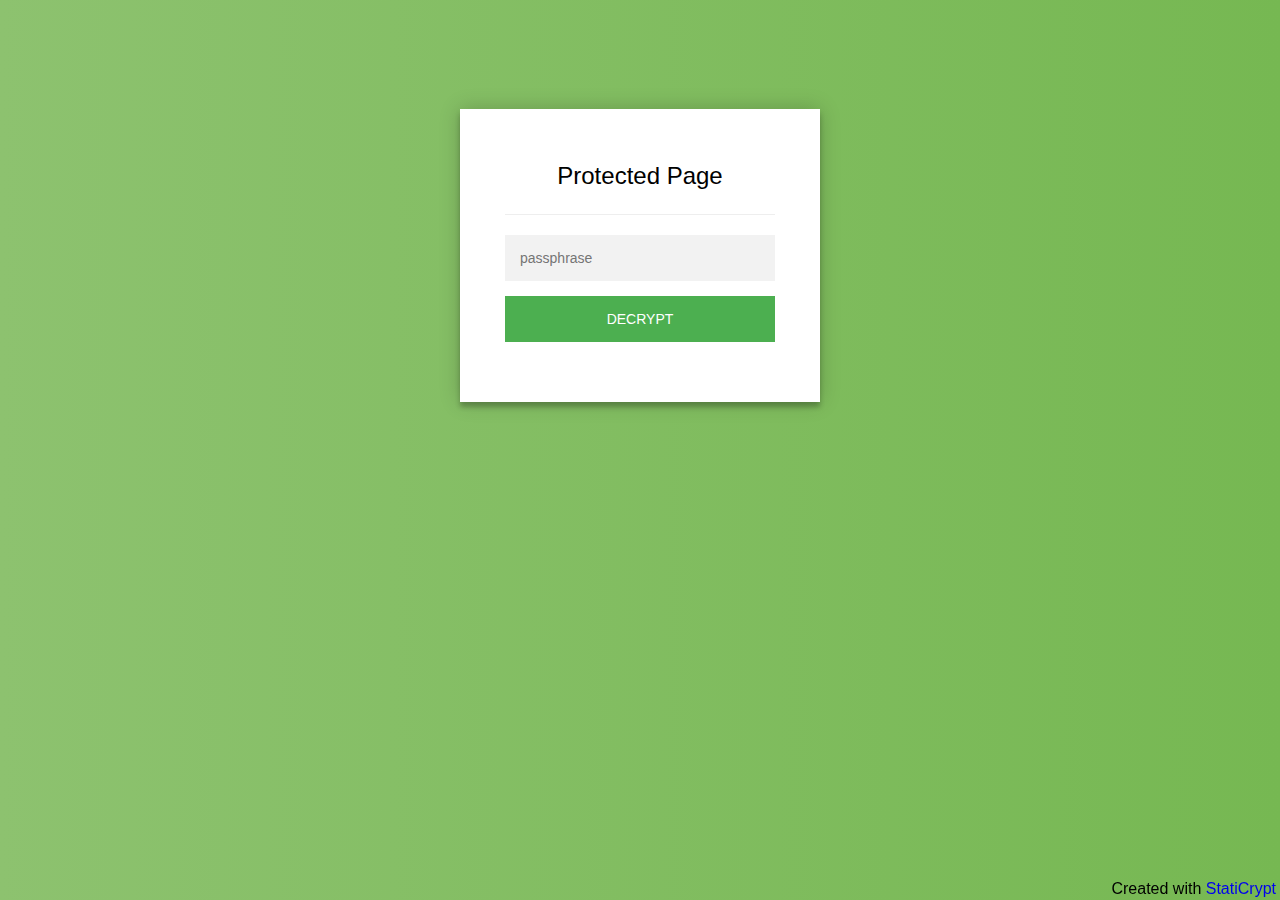
<file: 2.html>
<!doctype html>
<html class="staticrypt-html">
<head>
    <meta charset="utf-8">
    <title>Protected Page</title>
    <meta name="viewport" content="width=device-width, initial-scale=1">

    <!-- do not cache this page -->
    <meta http-equiv="cache-control" content="max-age=0"/>
    <meta http-equiv="cache-control" content="no-cache"/>
    <meta http-equiv="expires" content="0"/>
    <meta http-equiv="expires" content="Tue, 01 Jan 1980 1:00:00 GMT"/>
    <meta http-equiv="pragma" content="no-cache"/>

    <style>
        .staticrypt-hr {
            margin-top: 20px;
            margin-bottom: 20px;
            border: 0;
            border-top: 1px solid #eee;
        }

        .staticrypt-page {
            width: 360px;
            padding: 8% 0 0;
            margin: auto;
            box-sizing: border-box;
        }

        .staticrypt-form {
            position: relative;
            z-index: 1;
            background: #FFFFFF;
            max-width: 360px;
            margin: 0 auto 100px;
            padding: 45px;
            text-align: center;
            box-shadow: 0 0 20px 0 rgba(0, 0, 0, 0.2), 0 5px 5px 0 rgba(0, 0, 0, 0.24);
        }

        .staticrypt-form input {
            outline: 0;
            background: #f2f2f2;
            width: 100%;
            border: 0;
            margin: 0 0 15px;
            padding: 15px;
            box-sizing: border-box;
            font-size: 14px;
        }

        .staticrypt-form .staticrypt-decrypt-button {
            text-transform: uppercase;
            outline: 0;
            background: #4CAF50;
            width: 100%;
            border: 0;
            padding: 15px;
            color: #FFFFFF;
            font-size: 14px;
            cursor: pointer;
        }

        .staticrypt-form .staticrypt-decrypt-button:hover, .staticrypt-form .staticrypt-decrypt-button:active, .staticrypt-form .staticrypt-decrypt-button:focus {
            background: #43A047;
        }

        .staticrypt-html {
            height: 100%;
        }

        .staticrypt-body {
            margin-bottom: 1em;
            background: #76b852; /* fallback for old browsers */
            background: -webkit-linear-gradient(right, #76b852, #8DC26F);
            background: -moz-linear-gradient(right, #76b852, #8DC26F);
            background: -o-linear-gradient(right, #76b852, #8DC26F);
            background: linear-gradient(to left, #76b852, #8DC26F);
            font-family: "Arial", sans-serif;
            -webkit-font-smoothing: antialiased;
            -moz-osx-font-smoothing: grayscale;
        }

        .staticrypt-instructions {
            margin-top: -1em;
            margin-bottom: 1em;
        }

        .staticrypt-title {
            font-size: 1.5em;
        }

        .staticrypt-footer {
            position: fixed;
            height: 20px;
            font-size: 16px;
            padding: 2px;
            bottom: 0;
            left: 0;
            right: 0;
            margin-bottom: 0;
        }

        .staticrypt-footer p {
            margin: 2px;
            text-align: center;
            float: right;
        }

        .staticrypt-footer a {
            text-decoration: none;
        }
    </style>
</head>

<body class="staticrypt-body">
<div class="staticrypt-page">
    <div class="staticrypt-form">
        <div class="staticrypt-instructions">
            <p class="staticrypt-title">Protected Page</p>
            <p></p>
        </div>

        <hr class="staticrypt-hr">

        <form id="staticrypt-form" action="#" method="post">
            <input id="staticrypt-password"
                   type="password"
                   name="password"
                   placeholder="passphrase"
                   autofocus/>

            <input type="submit" class="staticrypt-decrypt-button" value="DECRYPT"/>
        </form>
    </div>

</div>
<footer class="staticrypt-footer">
    <p class="pull-right">Created with <a href="https://robinmoisson.github.io/staticrypt">StatiCrypt</a></p>
</footer>


<script>/**
 * Crypto JS 3.1.9-1
 * Copied as is from https://cdnjs.cloudflare.com/ajax/libs/crypto-js/3.1.9-1/crypto-js.js
 */

;(function (root, factory) {
    if (typeof exports === "object") {
        // CommonJS
        module.exports = exports = factory();
    }
    else if (typeof define === "function" && define.amd) {
        // AMD
        define([], factory);
    }
    else {
        // Global (browser)
        root.CryptoJS = factory();
    }
}(this, function () {

    /**
     * CryptoJS core components.
     */
    var CryptoJS = CryptoJS || (function (Math, undefined) {
        /*
	     * Local polyfil of Object.create
	     */
        var create = Object.create || (function () {
            function F() {};

            return function (obj) {
                var subtype;

                F.prototype = obj;

                subtype = new F();

                F.prototype = null;

                return subtype;
            };
        }())

        /**
         * CryptoJS namespace.
         */
        var C = {};

        /**
         * Library namespace.
         */
        var C_lib = C.lib = {};

        /**
         * Base object for prototypal inheritance.
         */
        var Base = C_lib.Base = (function () {


            return {
                /**
                 * Creates a new object that inherits from this object.
                 *
                 * @param {Object} overrides Properties to copy into the new object.
                 *
                 * @return {Object} The new object.
                 *
                 * @static
                 *
                 * @example
                 *
                 *     var MyType = CryptoJS.lib.Base.extend({
	             *         field: 'value',
	             *
	             *         method: function () {
	             *         }
	             *     });
                 */
                extend: function (overrides) {
                    // Spawn
                    var subtype = create(this);

                    // Augment
                    if (overrides) {
                        subtype.mixIn(overrides);
                    }

                    // Create default initializer
                    if (!subtype.hasOwnProperty('init') || this.init === subtype.init) {
                        subtype.init = function () {
                            subtype.$super.init.apply(this, arguments);
                        };
                    }

                    // Initializer's prototype is the subtype object
                    subtype.init.prototype = subtype;

                    // Reference supertype
                    subtype.$super = this;

                    return subtype;
                },

                /**
                 * Extends this object and runs the init method.
                 * Arguments to create() will be passed to init().
                 *
                 * @return {Object} The new object.
                 *
                 * @static
                 *
                 * @example
                 *
                 *     var instance = MyType.create();
                 */
                create: function () {
                    var instance = this.extend();
                    instance.init.apply(instance, arguments);

                    return instance;
                },

                /**
                 * Initializes a newly created object.
                 * Override this method to add some logic when your objects are created.
                 *
                 * @example
                 *
                 *     var MyType = CryptoJS.lib.Base.extend({
	             *         init: function () {
	             *             // ...
	             *         }
	             *     });
                 */
                init: function () {
                },

                /**
                 * Copies properties into this object.
                 *
                 * @param {Object} properties The properties to mix in.
                 *
                 * @example
                 *
                 *     MyType.mixIn({
	             *         field: 'value'
	             *     });
                 */
                mixIn: function (properties) {
                    for (var propertyName in properties) {
                        if (properties.hasOwnProperty(propertyName)) {
                            this[propertyName] = properties[propertyName];
                        }
                    }

                    // IE won't copy toString using the loop above
                    if (properties.hasOwnProperty('toString')) {
                        this.toString = properties.toString;
                    }
                },

                /**
                 * Creates a copy of this object.
                 *
                 * @return {Object} The clone.
                 *
                 * @example
                 *
                 *     var clone = instance.clone();
                 */
                clone: function () {
                    return this.init.prototype.extend(this);
                }
            };
        }());

        /**
         * An array of 32-bit words.
         *
         * @property {Array} words The array of 32-bit words.
         * @property {number} sigBytes The number of significant bytes in this word array.
         */
        var WordArray = C_lib.WordArray = Base.extend({
            /**
             * Initializes a newly created word array.
             *
             * @param {Array} words (Optional) An array of 32-bit words.
             * @param {number} sigBytes (Optional) The number of significant bytes in the words.
             *
             * @example
             *
             *     var wordArray = CryptoJS.lib.WordArray.create();
             *     var wordArray = CryptoJS.lib.WordArray.create([0x00010203, 0x04050607]);
             *     var wordArray = CryptoJS.lib.WordArray.create([0x00010203, 0x04050607], 6);
             */
            init: function (words, sigBytes) {
                words = this.words = words || [];

                if (sigBytes != undefined) {
                    this.sigBytes = sigBytes;
                } else {
                    this.sigBytes = words.length * 4;
                }
            },

            /**
             * Converts this word array to a string.
             *
             * @param {Encoder} encoder (Optional) The encoding strategy to use. Default: CryptoJS.enc.Hex
             *
             * @return {string} The stringified word array.
             *
             * @example
             *
             *     var string = wordArray + '';
             *     var string = wordArray.toString();
             *     var string = wordArray.toString(CryptoJS.enc.Utf8);
             */
            toString: function (encoder) {
                return (encoder || Hex).stringify(this);
            },

            /**
             * Concatenates a word array to this word array.
             *
             * @param {WordArray} wordArray The word array to append.
             *
             * @return {WordArray} This word array.
             *
             * @example
             *
             *     wordArray1.concat(wordArray2);
             */
            concat: function (wordArray) {
                // Shortcuts
                var thisWords = this.words;
                var thatWords = wordArray.words;
                var thisSigBytes = this.sigBytes;
                var thatSigBytes = wordArray.sigBytes;

                // Clamp excess bits
                this.clamp();

                // Concat
                if (thisSigBytes % 4) {
                    // Copy one byte at a time
                    for (var i = 0; i < thatSigBytes; i++) {
                        var thatByte = (thatWords[i >>> 2] >>> (24 - (i % 4) * 8)) & 0xff;
                        thisWords[(thisSigBytes + i) >>> 2] |= thatByte << (24 - ((thisSigBytes + i) % 4) * 8);
                    }
                } else {
                    // Copy one word at a time
                    for (var i = 0; i < thatSigBytes; i += 4) {
                        thisWords[(thisSigBytes + i) >>> 2] = thatWords[i >>> 2];
                    }
                }
                this.sigBytes += thatSigBytes;

                // Chainable
                return this;
            },

            /**
             * Removes insignificant bits.
             *
             * @example
             *
             *     wordArray.clamp();
             */
            clamp: function () {
                // Shortcuts
                var words = this.words;
                var sigBytes = this.sigBytes;

                // Clamp
                words[sigBytes >>> 2] &= 0xffffffff << (32 - (sigBytes % 4) * 8);
                words.length = Math.ceil(sigBytes / 4);
            },

            /**
             * Creates a copy of this word array.
             *
             * @return {WordArray} The clone.
             *
             * @example
             *
             *     var clone = wordArray.clone();
             */
            clone: function () {
                var clone = Base.clone.call(this);
                clone.words = this.words.slice(0);

                return clone;
            },

            /**
             * Creates a word array filled with random bytes.
             *
             * @param {number} nBytes The number of random bytes to generate.
             *
             * @return {WordArray} The random word array.
             *
             * @static
             *
             * @example
             *
             *     var wordArray = CryptoJS.lib.WordArray.random(16);
             */
            random: function (nBytes) {
                var words = [];

                var r = (function (m_w) {
                    var m_w = m_w;
                    var m_z = 0x3ade68b1;
                    var mask = 0xffffffff;

                    return function () {
                        m_z = (0x9069 * (m_z & 0xFFFF) + (m_z >> 0x10)) & mask;
                        m_w = (0x4650 * (m_w & 0xFFFF) + (m_w >> 0x10)) & mask;
                        var result = ((m_z << 0x10) + m_w) & mask;
                        result /= 0x100000000;
                        result += 0.5;
                        return result * (Math.random() > .5 ? 1 : -1);
                    }
                });

                for (var i = 0, rcache; i < nBytes; i += 4) {
                    var _r = r((rcache || Math.random()) * 0x100000000);

                    rcache = _r() * 0x3ade67b7;
                    words.push((_r() * 0x100000000) | 0);
                }

                return new WordArray.init(words, nBytes);
            }
        });

        /**
         * Encoder namespace.
         */
        var C_enc = C.enc = {};

        /**
         * Hex encoding strategy.
         */
        var Hex = C_enc.Hex = {
            /**
             * Converts a word array to a hex string.
             *
             * @param {WordArray} wordArray The word array.
             *
             * @return {string} The hex string.
             *
             * @static
             *
             * @example
             *
             *     var hexString = CryptoJS.enc.Hex.stringify(wordArray);
             */
            stringify: function (wordArray) {
                // Shortcuts
                var words = wordArray.words;
                var sigBytes = wordArray.sigBytes;

                // Convert
                var hexChars = [];
                for (var i = 0; i < sigBytes; i++) {
                    var bite = (words[i >>> 2] >>> (24 - (i % 4) * 8)) & 0xff;
                    hexChars.push((bite >>> 4).toString(16));
                    hexChars.push((bite & 0x0f).toString(16));
                }

                return hexChars.join('');
            },

            /**
             * Converts a hex string to a word array.
             *
             * @param {string} hexStr The hex string.
             *
             * @return {WordArray} The word array.
             *
             * @static
             *
             * @example
             *
             *     var wordArray = CryptoJS.enc.Hex.parse(hexString);
             */
            parse: function (hexStr) {
                // Shortcut
                var hexStrLength = hexStr.length;

                // Convert
                var words = [];
                for (var i = 0; i < hexStrLength; i += 2) {
                    words[i >>> 3] |= parseInt(hexStr.substr(i, 2), 16) << (24 - (i % 8) * 4);
                }

                return new WordArray.init(words, hexStrLength / 2);
            }
        };

        /**
         * Latin1 encoding strategy.
         */
        var Latin1 = C_enc.Latin1 = {
            /**
             * Converts a word array to a Latin1 string.
             *
             * @param {WordArray} wordArray The word array.
             *
             * @return {string} The Latin1 string.
             *
             * @static
             *
             * @example
             *
             *     var latin1String = CryptoJS.enc.Latin1.stringify(wordArray);
             */
            stringify: function (wordArray) {
                // Shortcuts
                var words = wordArray.words;
                var sigBytes = wordArray.sigBytes;

                // Convert
                var latin1Chars = [];
                for (var i = 0; i < sigBytes; i++) {
                    var bite = (words[i >>> 2] >>> (24 - (i % 4) * 8)) & 0xff;
                    latin1Chars.push(String.fromCharCode(bite));
                }

                return latin1Chars.join('');
            },

            /**
             * Converts a Latin1 string to a word array.
             *
             * @param {string} latin1Str The Latin1 string.
             *
             * @return {WordArray} The word array.
             *
             * @static
             *
             * @example
             *
             *     var wordArray = CryptoJS.enc.Latin1.parse(latin1String);
             */
            parse: function (latin1Str) {
                // Shortcut
                var latin1StrLength = latin1Str.length;

                // Convert
                var words = [];
                for (var i = 0; i < latin1StrLength; i++) {
                    words[i >>> 2] |= (latin1Str.charCodeAt(i) & 0xff) << (24 - (i % 4) * 8);
                }

                return new WordArray.init(words, latin1StrLength);
            }
        };

        /**
         * UTF-8 encoding strategy.
         */
        var Utf8 = C_enc.Utf8 = {
            /**
             * Converts a word array to a UTF-8 string.
             *
             * @param {WordArray} wordArray The word array.
             *
             * @return {string} The UTF-8 string.
             *
             * @static
             *
             * @example
             *
             *     var utf8String = CryptoJS.enc.Utf8.stringify(wordArray);
             */
            stringify: function (wordArray) {
                try {
                    return decodeURIComponent(escape(Latin1.stringify(wordArray)));
                } catch (e) {
                    throw new Error('Malformed UTF-8 data');
                }
            },

            /**
             * Converts a UTF-8 string to a word array.
             *
             * @param {string} utf8Str The UTF-8 string.
             *
             * @return {WordArray} The word array.
             *
             * @static
             *
             * @example
             *
             *     var wordArray = CryptoJS.enc.Utf8.parse(utf8String);
             */
            parse: function (utf8Str) {
                return Latin1.parse(unescape(encodeURIComponent(utf8Str)));
            }
        };

        /**
         * Abstract buffered block algorithm template.
         *
         * The property blockSize must be implemented in a concrete subtype.
         *
         * @property {number} _minBufferSize The number of blocks that should be kept unprocessed in the buffer. Default: 0
         */
        var BufferedBlockAlgorithm = C_lib.BufferedBlockAlgorithm = Base.extend({
            /**
             * Resets this block algorithm's data buffer to its initial state.
             *
             * @example
             *
             *     bufferedBlockAlgorithm.reset();
             */
            reset: function () {
                // Initial values
                this._data = new WordArray.init();
                this._nDataBytes = 0;
            },

            /**
             * Adds new data to this block algorithm's buffer.
             *
             * @param {WordArray|string} data The data to append. Strings are converted to a WordArray using UTF-8.
             *
             * @example
             *
             *     bufferedBlockAlgorithm._append('data');
             *     bufferedBlockAlgorithm._append(wordArray);
             */
            _append: function (data) {
                // Convert string to WordArray, else assume WordArray already
                if (typeof data == 'string') {
                    data = Utf8.parse(data);
                }

                // Append
                this._data.concat(data);
                this._nDataBytes += data.sigBytes;
            },

            /**
             * Processes available data blocks.
             *
             * This method invokes _doProcessBlock(offset), which must be implemented by a concrete subtype.
             *
             * @param {boolean} doFlush Whether all blocks and partial blocks should be processed.
             *
             * @return {WordArray} The processed data.
             *
             * @example
             *
             *     var processedData = bufferedBlockAlgorithm._process();
             *     var processedData = bufferedBlockAlgorithm._process(!!'flush');
             */
            _process: function (doFlush) {
                // Shortcuts
                var data = this._data;
                var dataWords = data.words;
                var dataSigBytes = data.sigBytes;
                var blockSize = this.blockSize;
                var blockSizeBytes = blockSize * 4;

                // Count blocks ready
                var nBlocksReady = dataSigBytes / blockSizeBytes;
                if (doFlush) {
                    // Round up to include partial blocks
                    nBlocksReady = Math.ceil(nBlocksReady);
                } else {
                    // Round down to include only full blocks,
                    // less the number of blocks that must remain in the buffer
                    nBlocksReady = Math.max((nBlocksReady | 0) - this._minBufferSize, 0);
                }

                // Count words ready
                var nWordsReady = nBlocksReady * blockSize;

                // Count bytes ready
                var nBytesReady = Math.min(nWordsReady * 4, dataSigBytes);

                // Process blocks
                if (nWordsReady) {
                    for (var offset = 0; offset < nWordsReady; offset += blockSize) {
                        // Perform concrete-algorithm logic
                        this._doProcessBlock(dataWords, offset);
                    }

                    // Remove processed words
                    var processedWords = dataWords.splice(0, nWordsReady);
                    data.sigBytes -= nBytesReady;
                }

                // Return processed words
                return new WordArray.init(processedWords, nBytesReady);
            },

            /**
             * Creates a copy of this object.
             *
             * @return {Object} The clone.
             *
             * @example
             *
             *     var clone = bufferedBlockAlgorithm.clone();
             */
            clone: function () {
                var clone = Base.clone.call(this);
                clone._data = this._data.clone();

                return clone;
            },

            _minBufferSize: 0
        });

        /**
         * Abstract hasher template.
         *
         * @property {number} blockSize The number of 32-bit words this hasher operates on. Default: 16 (512 bits)
         */
        var Hasher = C_lib.Hasher = BufferedBlockAlgorithm.extend({
            /**
             * Configuration options.
             */
            cfg: Base.extend(),

            /**
             * Initializes a newly created hasher.
             *
             * @param {Object} cfg (Optional) The configuration options to use for this hash computation.
             *
             * @example
             *
             *     var hasher = CryptoJS.algo.SHA256.create();
             */
            init: function (cfg) {
                // Apply config defaults
                this.cfg = this.cfg.extend(cfg);

                // Set initial values
                this.reset();
            },

            /**
             * Resets this hasher to its initial state.
             *
             * @example
             *
             *     hasher.reset();
             */
            reset: function () {
                // Reset data buffer
                BufferedBlockAlgorithm.reset.call(this);

                // Perform concrete-hasher logic
                this._doReset();
            },

            /**
             * Updates this hasher with a message.
             *
             * @param {WordArray|string} messageUpdate The message to append.
             *
             * @return {Hasher} This hasher.
             *
             * @example
             *
             *     hasher.update('message');
             *     hasher.update(wordArray);
             */
            update: function (messageUpdate) {
                // Append
                this._append(messageUpdate);

                // Update the hash
                this._process();

                // Chainable
                return this;
            },

            /**
             * Finalizes the hash computation.
             * Note that the finalize operation is effectively a destructive, read-once operation.
             *
             * @param {WordArray|string} messageUpdate (Optional) A final message update.
             *
             * @return {WordArray} The hash.
             *
             * @example
             *
             *     var hash = hasher.finalize();
             *     var hash = hasher.finalize('message');
             *     var hash = hasher.finalize(wordArray);
             */
            finalize: function (messageUpdate) {
                // Final message update
                if (messageUpdate) {
                    this._append(messageUpdate);
                }

                // Perform concrete-hasher logic
                var hash = this._doFinalize();

                return hash;
            },

            blockSize: 512/32,

            /**
             * Creates a shortcut function to a hasher's object interface.
             *
             * @param {Hasher} hasher The hasher to create a helper for.
             *
             * @return {Function} The shortcut function.
             *
             * @static
             *
             * @example
             *
             *     var SHA256 = CryptoJS.lib.Hasher._createHelper(CryptoJS.algo.SHA256);
             */
            _createHelper: function (hasher) {
                return function (message, cfg) {
                    return new hasher.init(cfg).finalize(message);
                };
            },

            /**
             * Creates a shortcut function to the HMAC's object interface.
             *
             * @param {Hasher} hasher The hasher to use in this HMAC helper.
             *
             * @return {Function} The shortcut function.
             *
             * @static
             *
             * @example
             *
             *     var HmacSHA256 = CryptoJS.lib.Hasher._createHmacHelper(CryptoJS.algo.SHA256);
             */
            _createHmacHelper: function (hasher) {
                return function (message, key) {
                    return new C_algo.HMAC.init(hasher, key).finalize(message);
                };
            }
        });

        /**
         * Algorithm namespace.
         */
        var C_algo = C.algo = {};

        return C;
    }(Math));


    (function () {
        // Shortcuts
        var C = CryptoJS;
        var C_lib = C.lib;
        var WordArray = C_lib.WordArray;
        var C_enc = C.enc;

        /**
         * Base64 encoding strategy.
         */
        var Base64 = C_enc.Base64 = {
            /**
             * Converts a word array to a Base64 string.
             *
             * @param {WordArray} wordArray The word array.
             *
             * @return {string} The Base64 string.
             *
             * @static
             *
             * @example
             *
             *     var base64String = CryptoJS.enc.Base64.stringify(wordArray);
             */
            stringify: function (wordArray) {
                // Shortcuts
                var words = wordArray.words;
                var sigBytes = wordArray.sigBytes;
                var map = this._map;

                // Clamp excess bits
                wordArray.clamp();

                // Convert
                var base64Chars = [];
                for (var i = 0; i < sigBytes; i += 3) {
                    var byte1 = (words[i >>> 2]       >>> (24 - (i % 4) * 8))       & 0xff;
                    var byte2 = (words[(i + 1) >>> 2] >>> (24 - ((i + 1) % 4) * 8)) & 0xff;
                    var byte3 = (words[(i + 2) >>> 2] >>> (24 - ((i + 2) % 4) * 8)) & 0xff;

                    var triplet = (byte1 << 16) | (byte2 << 8) | byte3;

                    for (var j = 0; (j < 4) && (i + j * 0.75 < sigBytes); j++) {
                        base64Chars.push(map.charAt((triplet >>> (6 * (3 - j))) & 0x3f));
                    }
                }

                // Add padding
                var paddingChar = map.charAt(64);
                if (paddingChar) {
                    while (base64Chars.length % 4) {
                        base64Chars.push(paddingChar);
                    }
                }

                return base64Chars.join('');
            },

            /**
             * Converts a Base64 string to a word array.
             *
             * @param {string} base64Str The Base64 string.
             *
             * @return {WordArray} The word array.
             *
             * @static
             *
             * @example
             *
             *     var wordArray = CryptoJS.enc.Base64.parse(base64String);
             */
            parse: function (base64Str) {
                // Shortcuts
                var base64StrLength = base64Str.length;
                var map = this._map;
                var reverseMap = this._reverseMap;

                if (!reverseMap) {
                    reverseMap = this._reverseMap = [];
                    for (var j = 0; j < map.length; j++) {
                        reverseMap[map.charCodeAt(j)] = j;
                    }
                }

                // Ignore padding
                var paddingChar = map.charAt(64);
                if (paddingChar) {
                    var paddingIndex = base64Str.indexOf(paddingChar);
                    if (paddingIndex !== -1) {
                        base64StrLength = paddingIndex;
                    }
                }

                // Convert
                return parseLoop(base64Str, base64StrLength, reverseMap);

            },

            _map: 'ABCDEFGHIJKLMNOPQRSTUVWXYZabcdefghijklmnopqrstuvwxyz0123456789+/='
        };

        function parseLoop(base64Str, base64StrLength, reverseMap) {
            var words = [];
            var nBytes = 0;
            for (var i = 0; i < base64StrLength; i++) {
                if (i % 4) {
                    var bits1 = reverseMap[base64Str.charCodeAt(i - 1)] << ((i % 4) * 2);
                    var bits2 = reverseMap[base64Str.charCodeAt(i)] >>> (6 - (i % 4) * 2);
                    words[nBytes >>> 2] |= (bits1 | bits2) << (24 - (nBytes % 4) * 8);
                    nBytes++;
                }
            }
            return WordArray.create(words, nBytes);
        }
    }());


    (function (Math) {
        // Shortcuts
        var C = CryptoJS;
        var C_lib = C.lib;
        var WordArray = C_lib.WordArray;
        var Hasher = C_lib.Hasher;
        var C_algo = C.algo;

        // Constants table
        var T = [];

        // Compute constants
        (function () {
            for (var i = 0; i < 64; i++) {
                T[i] = (Math.abs(Math.sin(i + 1)) * 0x100000000) | 0;
            }
        }());

        /**
         * MD5 hash algorithm.
         */
        var MD5 = C_algo.MD5 = Hasher.extend({
            _doReset: function () {
                this._hash = new WordArray.init([
                    0x67452301, 0xefcdab89,
                    0x98badcfe, 0x10325476
                ]);
            },

            _doProcessBlock: function (M, offset) {
                // Swap endian
                for (var i = 0; i < 16; i++) {
                    // Shortcuts
                    var offset_i = offset + i;
                    var M_offset_i = M[offset_i];

                    M[offset_i] = (
                        (((M_offset_i << 8)  | (M_offset_i >>> 24)) & 0x00ff00ff) |
                        (((M_offset_i << 24) | (M_offset_i >>> 8))  & 0xff00ff00)
                    );
                }

                // Shortcuts
                var H = this._hash.words;

                var M_offset_0  = M[offset + 0];
                var M_offset_1  = M[offset + 1];
                var M_offset_2  = M[offset + 2];
                var M_offset_3  = M[offset + 3];
                var M_offset_4  = M[offset + 4];
                var M_offset_5  = M[offset + 5];
                var M_offset_6  = M[offset + 6];
                var M_offset_7  = M[offset + 7];
                var M_offset_8  = M[offset + 8];
                var M_offset_9  = M[offset + 9];
                var M_offset_10 = M[offset + 10];
                var M_offset_11 = M[offset + 11];
                var M_offset_12 = M[offset + 12];
                var M_offset_13 = M[offset + 13];
                var M_offset_14 = M[offset + 14];
                var M_offset_15 = M[offset + 15];

                // Working varialbes
                var a = H[0];
                var b = H[1];
                var c = H[2];
                var d = H[3];

                // Computation
                a = FF(a, b, c, d, M_offset_0,  7,  T[0]);
                d = FF(d, a, b, c, M_offset_1,  12, T[1]);
                c = FF(c, d, a, b, M_offset_2,  17, T[2]);
                b = FF(b, c, d, a, M_offset_3,  22, T[3]);
                a = FF(a, b, c, d, M_offset_4,  7,  T[4]);
                d = FF(d, a, b, c, M_offset_5,  12, T[5]);
                c = FF(c, d, a, b, M_offset_6,  17, T[6]);
                b = FF(b, c, d, a, M_offset_7,  22, T[7]);
                a = FF(a, b, c, d, M_offset_8,  7,  T[8]);
                d = FF(d, a, b, c, M_offset_9,  12, T[9]);
                c = FF(c, d, a, b, M_offset_10, 17, T[10]);
                b = FF(b, c, d, a, M_offset_11, 22, T[11]);
                a = FF(a, b, c, d, M_offset_12, 7,  T[12]);
                d = FF(d, a, b, c, M_offset_13, 12, T[13]);
                c = FF(c, d, a, b, M_offset_14, 17, T[14]);
                b = FF(b, c, d, a, M_offset_15, 22, T[15]);

                a = GG(a, b, c, d, M_offset_1,  5,  T[16]);
                d = GG(d, a, b, c, M_offset_6,  9,  T[17]);
                c = GG(c, d, a, b, M_offset_11, 14, T[18]);
                b = GG(b, c, d, a, M_offset_0,  20, T[19]);
                a = GG(a, b, c, d, M_offset_5,  5,  T[20]);
                d = GG(d, a, b, c, M_offset_10, 9,  T[21]);
                c = GG(c, d, a, b, M_offset_15, 14, T[22]);
                b = GG(b, c, d, a, M_offset_4,  20, T[23]);
                a = GG(a, b, c, d, M_offset_9,  5,  T[24]);
                d = GG(d, a, b, c, M_offset_14, 9,  T[25]);
                c = GG(c, d, a, b, M_offset_3,  14, T[26]);
                b = GG(b, c, d, a, M_offset_8,  20, T[27]);
                a = GG(a, b, c, d, M_offset_13, 5,  T[28]);
                d = GG(d, a, b, c, M_offset_2,  9,  T[29]);
                c = GG(c, d, a, b, M_offset_7,  14, T[30]);
                b = GG(b, c, d, a, M_offset_12, 20, T[31]);

                a = HH(a, b, c, d, M_offset_5,  4,  T[32]);
                d = HH(d, a, b, c, M_offset_8,  11, T[33]);
                c = HH(c, d, a, b, M_offset_11, 16, T[34]);
                b = HH(b, c, d, a, M_offset_14, 23, T[35]);
                a = HH(a, b, c, d, M_offset_1,  4,  T[36]);
                d = HH(d, a, b, c, M_offset_4,  11, T[37]);
                c = HH(c, d, a, b, M_offset_7,  16, T[38]);
                b = HH(b, c, d, a, M_offset_10, 23, T[39]);
                a = HH(a, b, c, d, M_offset_13, 4,  T[40]);
                d = HH(d, a, b, c, M_offset_0,  11, T[41]);
                c = HH(c, d, a, b, M_offset_3,  16, T[42]);
                b = HH(b, c, d, a, M_offset_6,  23, T[43]);
                a = HH(a, b, c, d, M_offset_9,  4,  T[44]);
                d = HH(d, a, b, c, M_offset_12, 11, T[45]);
                c = HH(c, d, a, b, M_offset_15, 16, T[46]);
                b = HH(b, c, d, a, M_offset_2,  23, T[47]);

                a = II(a, b, c, d, M_offset_0,  6,  T[48]);
                d = II(d, a, b, c, M_offset_7,  10, T[49]);
                c = II(c, d, a, b, M_offset_14, 15, T[50]);
                b = II(b, c, d, a, M_offset_5,  21, T[51]);
                a = II(a, b, c, d, M_offset_12, 6,  T[52]);
                d = II(d, a, b, c, M_offset_3,  10, T[53]);
                c = II(c, d, a, b, M_offset_10, 15, T[54]);
                b = II(b, c, d, a, M_offset_1,  21, T[55]);
                a = II(a, b, c, d, M_offset_8,  6,  T[56]);
                d = II(d, a, b, c, M_offset_15, 10, T[57]);
                c = II(c, d, a, b, M_offset_6,  15, T[58]);
                b = II(b, c, d, a, M_offset_13, 21, T[59]);
                a = II(a, b, c, d, M_offset_4,  6,  T[60]);
                d = II(d, a, b, c, M_offset_11, 10, T[61]);
                c = II(c, d, a, b, M_offset_2,  15, T[62]);
                b = II(b, c, d, a, M_offset_9,  21, T[63]);

                // Intermediate hash value
                H[0] = (H[0] + a) | 0;
                H[1] = (H[1] + b) | 0;
                H[2] = (H[2] + c) | 0;
                H[3] = (H[3] + d) | 0;
            },

            _doFinalize: function () {
                // Shortcuts
                var data = this._data;
                var dataWords = data.words;

                var nBitsTotal = this._nDataBytes * 8;
                var nBitsLeft = data.sigBytes * 8;

                // Add padding
                dataWords[nBitsLeft >>> 5] |= 0x80 << (24 - nBitsLeft % 32);

                var nBitsTotalH = Math.floor(nBitsTotal / 0x100000000);
                var nBitsTotalL = nBitsTotal;
                dataWords[(((nBitsLeft + 64) >>> 9) << 4) + 15] = (
                    (((nBitsTotalH << 8)  | (nBitsTotalH >>> 24)) & 0x00ff00ff) |
                    (((nBitsTotalH << 24) | (nBitsTotalH >>> 8))  & 0xff00ff00)
                );
                dataWords[(((nBitsLeft + 64) >>> 9) << 4) + 14] = (
                    (((nBitsTotalL << 8)  | (nBitsTotalL >>> 24)) & 0x00ff00ff) |
                    (((nBitsTotalL << 24) | (nBitsTotalL >>> 8))  & 0xff00ff00)
                );

                data.sigBytes = (dataWords.length + 1) * 4;

                // Hash final blocks
                this._process();

                // Shortcuts
                var hash = this._hash;
                var H = hash.words;

                // Swap endian
                for (var i = 0; i < 4; i++) {
                    // Shortcut
                    var H_i = H[i];

                    H[i] = (((H_i << 8)  | (H_i >>> 24)) & 0x00ff00ff) |
                        (((H_i << 24) | (H_i >>> 8))  & 0xff00ff00);
                }

                // Return final computed hash
                return hash;
            },

            clone: function () {
                var clone = Hasher.clone.call(this);
                clone._hash = this._hash.clone();

                return clone;
            }
        });

        function FF(a, b, c, d, x, s, t) {
            var n = a + ((b & c) | (~b & d)) + x + t;
            return ((n << s) | (n >>> (32 - s))) + b;
        }

        function GG(a, b, c, d, x, s, t) {
            var n = a + ((b & d) | (c & ~d)) + x + t;
            return ((n << s) | (n >>> (32 - s))) + b;
        }

        function HH(a, b, c, d, x, s, t) {
            var n = a + (b ^ c ^ d) + x + t;
            return ((n << s) | (n >>> (32 - s))) + b;
        }

        function II(a, b, c, d, x, s, t) {
            var n = a + (c ^ (b | ~d)) + x + t;
            return ((n << s) | (n >>> (32 - s))) + b;
        }

        /**
         * Shortcut function to the hasher's object interface.
         *
         * @param {WordArray|string} message The message to hash.
         *
         * @return {WordArray} The hash.
         *
         * @static
         *
         * @example
         *
         *     var hash = CryptoJS.MD5('message');
         *     var hash = CryptoJS.MD5(wordArray);
         */
        C.MD5 = Hasher._createHelper(MD5);

        /**
         * Shortcut function to the HMAC's object interface.
         *
         * @param {WordArray|string} message The message to hash.
         * @param {WordArray|string} key The secret key.
         *
         * @return {WordArray} The HMAC.
         *
         * @static
         *
         * @example
         *
         *     var hmac = CryptoJS.HmacMD5(message, key);
         */
        C.HmacMD5 = Hasher._createHmacHelper(MD5);
    }(Math));


    (function () {
        // Shortcuts
        var C = CryptoJS;
        var C_lib = C.lib;
        var WordArray = C_lib.WordArray;
        var Hasher = C_lib.Hasher;
        var C_algo = C.algo;

        // Reusable object
        var W = [];

        /**
         * SHA-1 hash algorithm.
         */
        var SHA1 = C_algo.SHA1 = Hasher.extend({
            _doReset: function () {
                this._hash = new WordArray.init([
                    0x67452301, 0xefcdab89,
                    0x98badcfe, 0x10325476,
                    0xc3d2e1f0
                ]);
            },

            _doProcessBlock: function (M, offset) {
                // Shortcut
                var H = this._hash.words;

                // Working variables
                var a = H[0];
                var b = H[1];
                var c = H[2];
                var d = H[3];
                var e = H[4];

                // Computation
                for (var i = 0; i < 80; i++) {
                    if (i < 16) {
                        W[i] = M[offset + i] | 0;
                    } else {
                        var n = W[i - 3] ^ W[i - 8] ^ W[i - 14] ^ W[i - 16];
                        W[i] = (n << 1) | (n >>> 31);
                    }

                    var t = ((a << 5) | (a >>> 27)) + e + W[i];
                    if (i < 20) {
                        t += ((b & c) | (~b & d)) + 0x5a827999;
                    } else if (i < 40) {
                        t += (b ^ c ^ d) + 0x6ed9eba1;
                    } else if (i < 60) {
                        t += ((b & c) | (b & d) | (c & d)) - 0x70e44324;
                    } else /* if (i < 80) */ {
                        t += (b ^ c ^ d) - 0x359d3e2a;
                    }

                    e = d;
                    d = c;
                    c = (b << 30) | (b >>> 2);
                    b = a;
                    a = t;
                }

                // Intermediate hash value
                H[0] = (H[0] + a) | 0;
                H[1] = (H[1] + b) | 0;
                H[2] = (H[2] + c) | 0;
                H[3] = (H[3] + d) | 0;
                H[4] = (H[4] + e) | 0;
            },

            _doFinalize: function () {
                // Shortcuts
                var data = this._data;
                var dataWords = data.words;

                var nBitsTotal = this._nDataBytes * 8;
                var nBitsLeft = data.sigBytes * 8;

                // Add padding
                dataWords[nBitsLeft >>> 5] |= 0x80 << (24 - nBitsLeft % 32);
                dataWords[(((nBitsLeft + 64) >>> 9) << 4) + 14] = Math.floor(nBitsTotal / 0x100000000);
                dataWords[(((nBitsLeft + 64) >>> 9) << 4) + 15] = nBitsTotal;
                data.sigBytes = dataWords.length * 4;

                // Hash final blocks
                this._process();

                // Return final computed hash
                return this._hash;
            },

            clone: function () {
                var clone = Hasher.clone.call(this);
                clone._hash = this._hash.clone();

                return clone;
            }
        });

        /**
         * Shortcut function to the hasher's object interface.
         *
         * @param {WordArray|string} message The message to hash.
         *
         * @return {WordArray} The hash.
         *
         * @static
         *
         * @example
         *
         *     var hash = CryptoJS.SHA1('message');
         *     var hash = CryptoJS.SHA1(wordArray);
         */
        C.SHA1 = Hasher._createHelper(SHA1);

        /**
         * Shortcut function to the HMAC's object interface.
         *
         * @param {WordArray|string} message The message to hash.
         * @param {WordArray|string} key The secret key.
         *
         * @return {WordArray} The HMAC.
         *
         * @static
         *
         * @example
         *
         *     var hmac = CryptoJS.HmacSHA1(message, key);
         */
        C.HmacSHA1 = Hasher._createHmacHelper(SHA1);
    }());


    (function (Math) {
        // Shortcuts
        var C = CryptoJS;
        var C_lib = C.lib;
        var WordArray = C_lib.WordArray;
        var Hasher = C_lib.Hasher;
        var C_algo = C.algo;

        // Initialization and round constants tables
        var H = [];
        var K = [];

        // Compute constants
        (function () {
            function isPrime(n) {
                var sqrtN = Math.sqrt(n);
                for (var factor = 2; factor <= sqrtN; factor++) {
                    if (!(n % factor)) {
                        return false;
                    }
                }

                return true;
            }

            function getFractionalBits(n) {
                return ((n - (n | 0)) * 0x100000000) | 0;
            }

            var n = 2;
            var nPrime = 0;
            while (nPrime < 64) {
                if (isPrime(n)) {
                    if (nPrime < 8) {
                        H[nPrime] = getFractionalBits(Math.pow(n, 1 / 2));
                    }
                    K[nPrime] = getFractionalBits(Math.pow(n, 1 / 3));

                    nPrime++;
                }

                n++;
            }
        }());

        // Reusable object
        var W = [];

        /**
         * SHA-256 hash algorithm.
         */
        var SHA256 = C_algo.SHA256 = Hasher.extend({
            _doReset: function () {
                this._hash = new WordArray.init(H.slice(0));
            },

            _doProcessBlock: function (M, offset) {
                // Shortcut
                var H = this._hash.words;

                // Working variables
                var a = H[0];
                var b = H[1];
                var c = H[2];
                var d = H[3];
                var e = H[4];
                var f = H[5];
                var g = H[6];
                var h = H[7];

                // Computation
                for (var i = 0; i < 64; i++) {
                    if (i < 16) {
                        W[i] = M[offset + i] | 0;
                    } else {
                        var gamma0x = W[i - 15];
                        var gamma0  = ((gamma0x << 25) | (gamma0x >>> 7))  ^
                            ((gamma0x << 14) | (gamma0x >>> 18)) ^
                            (gamma0x >>> 3);

                        var gamma1x = W[i - 2];
                        var gamma1  = ((gamma1x << 15) | (gamma1x >>> 17)) ^
                            ((gamma1x << 13) | (gamma1x >>> 19)) ^
                            (gamma1x >>> 10);

                        W[i] = gamma0 + W[i - 7] + gamma1 + W[i - 16];
                    }

                    var ch  = (e & f) ^ (~e & g);
                    var maj = (a & b) ^ (a & c) ^ (b & c);

                    var sigma0 = ((a << 30) | (a >>> 2)) ^ ((a << 19) | (a >>> 13)) ^ ((a << 10) | (a >>> 22));
                    var sigma1 = ((e << 26) | (e >>> 6)) ^ ((e << 21) | (e >>> 11)) ^ ((e << 7)  | (e >>> 25));

                    var t1 = h + sigma1 + ch + K[i] + W[i];
                    var t2 = sigma0 + maj;

                    h = g;
                    g = f;
                    f = e;
                    e = (d + t1) | 0;
                    d = c;
                    c = b;
                    b = a;
                    a = (t1 + t2) | 0;
                }

                // Intermediate hash value
                H[0] = (H[0] + a) | 0;
                H[1] = (H[1] + b) | 0;
                H[2] = (H[2] + c) | 0;
                H[3] = (H[3] + d) | 0;
                H[4] = (H[4] + e) | 0;
                H[5] = (H[5] + f) | 0;
                H[6] = (H[6] + g) | 0;
                H[7] = (H[7] + h) | 0;
            },

            _doFinalize: function () {
                // Shortcuts
                var data = this._data;
                var dataWords = data.words;

                var nBitsTotal = this._nDataBytes * 8;
                var nBitsLeft = data.sigBytes * 8;

                // Add padding
                dataWords[nBitsLeft >>> 5] |= 0x80 << (24 - nBitsLeft % 32);
                dataWords[(((nBitsLeft + 64) >>> 9) << 4) + 14] = Math.floor(nBitsTotal / 0x100000000);
                dataWords[(((nBitsLeft + 64) >>> 9) << 4) + 15] = nBitsTotal;
                data.sigBytes = dataWords.length * 4;

                // Hash final blocks
                this._process();

                // Return final computed hash
                return this._hash;
            },

            clone: function () {
                var clone = Hasher.clone.call(this);
                clone._hash = this._hash.clone();

                return clone;
            }
        });

        /**
         * Shortcut function to the hasher's object interface.
         *
         * @param {WordArray|string} message The message to hash.
         *
         * @return {WordArray} The hash.
         *
         * @static
         *
         * @example
         *
         *     var hash = CryptoJS.SHA256('message');
         *     var hash = CryptoJS.SHA256(wordArray);
         */
        C.SHA256 = Hasher._createHelper(SHA256);

        /**
         * Shortcut function to the HMAC's object interface.
         *
         * @param {WordArray|string} message The message to hash.
         * @param {WordArray|string} key The secret key.
         *
         * @return {WordArray} The HMAC.
         *
         * @static
         *
         * @example
         *
         *     var hmac = CryptoJS.HmacSHA256(message, key);
         */
        C.HmacSHA256 = Hasher._createHmacHelper(SHA256);
    }(Math));


    (function () {
        // Shortcuts
        var C = CryptoJS;
        var C_lib = C.lib;
        var WordArray = C_lib.WordArray;
        var C_enc = C.enc;

        /**
         * UTF-16 BE encoding strategy.
         */
        var Utf16BE = C_enc.Utf16 = C_enc.Utf16BE = {
            /**
             * Converts a word array to a UTF-16 BE string.
             *
             * @param {WordArray} wordArray The word array.
             *
             * @return {string} The UTF-16 BE string.
             *
             * @static
             *
             * @example
             *
             *     var utf16String = CryptoJS.enc.Utf16.stringify(wordArray);
             */
            stringify: function (wordArray) {
                // Shortcuts
                var words = wordArray.words;
                var sigBytes = wordArray.sigBytes;

                // Convert
                var utf16Chars = [];
                for (var i = 0; i < sigBytes; i += 2) {
                    var codePoint = (words[i >>> 2] >>> (16 - (i % 4) * 8)) & 0xffff;
                    utf16Chars.push(String.fromCharCode(codePoint));
                }

                return utf16Chars.join('');
            },

            /**
             * Converts a UTF-16 BE string to a word array.
             *
             * @param {string} utf16Str The UTF-16 BE string.
             *
             * @return {WordArray} The word array.
             *
             * @static
             *
             * @example
             *
             *     var wordArray = CryptoJS.enc.Utf16.parse(utf16String);
             */
            parse: function (utf16Str) {
                // Shortcut
                var utf16StrLength = utf16Str.length;

                // Convert
                var words = [];
                for (var i = 0; i < utf16StrLength; i++) {
                    words[i >>> 1] |= utf16Str.charCodeAt(i) << (16 - (i % 2) * 16);
                }

                return WordArray.create(words, utf16StrLength * 2);
            }
        };

        /**
         * UTF-16 LE encoding strategy.
         */
        C_enc.Utf16LE = {
            /**
             * Converts a word array to a UTF-16 LE string.
             *
             * @param {WordArray} wordArray The word array.
             *
             * @return {string} The UTF-16 LE string.
             *
             * @static
             *
             * @example
             *
             *     var utf16Str = CryptoJS.enc.Utf16LE.stringify(wordArray);
             */
            stringify: function (wordArray) {
                // Shortcuts
                var words = wordArray.words;
                var sigBytes = wordArray.sigBytes;

                // Convert
                var utf16Chars = [];
                for (var i = 0; i < sigBytes; i += 2) {
                    var codePoint = swapEndian((words[i >>> 2] >>> (16 - (i % 4) * 8)) & 0xffff);
                    utf16Chars.push(String.fromCharCode(codePoint));
                }

                return utf16Chars.join('');
            },

            /**
             * Converts a UTF-16 LE string to a word array.
             *
             * @param {string} utf16Str The UTF-16 LE string.
             *
             * @return {WordArray} The word array.
             *
             * @static
             *
             * @example
             *
             *     var wordArray = CryptoJS.enc.Utf16LE.parse(utf16Str);
             */
            parse: function (utf16Str) {
                // Shortcut
                var utf16StrLength = utf16Str.length;

                // Convert
                var words = [];
                for (var i = 0; i < utf16StrLength; i++) {
                    words[i >>> 1] |= swapEndian(utf16Str.charCodeAt(i) << (16 - (i % 2) * 16));
                }

                return WordArray.create(words, utf16StrLength * 2);
            }
        };

        function swapEndian(word) {
            return ((word << 8) & 0xff00ff00) | ((word >>> 8) & 0x00ff00ff);
        }
    }());


    (function () {
        // Check if typed arrays are supported
        if (typeof ArrayBuffer != 'function') {
            return;
        }

        // Shortcuts
        var C = CryptoJS;
        var C_lib = C.lib;
        var WordArray = C_lib.WordArray;

        // Reference original init
        var superInit = WordArray.init;

        // Augment WordArray.init to handle typed arrays
        var subInit = WordArray.init = function (typedArray) {
            // Convert buffers to uint8
            if (typedArray instanceof ArrayBuffer) {
                typedArray = new Uint8Array(typedArray);
            }

            // Convert other array views to uint8
            if (
                typedArray instanceof Int8Array ||
                (typeof Uint8ClampedArray !== "undefined" && typedArray instanceof Uint8ClampedArray) ||
                typedArray instanceof Int16Array ||
                typedArray instanceof Uint16Array ||
                typedArray instanceof Int32Array ||
                typedArray instanceof Uint32Array ||
                typedArray instanceof Float32Array ||
                typedArray instanceof Float64Array
            ) {
                typedArray = new Uint8Array(typedArray.buffer, typedArray.byteOffset, typedArray.byteLength);
            }

            // Handle Uint8Array
            if (typedArray instanceof Uint8Array) {
                // Shortcut
                var typedArrayByteLength = typedArray.byteLength;

                // Extract bytes
                var words = [];
                for (var i = 0; i < typedArrayByteLength; i++) {
                    words[i >>> 2] |= typedArray[i] << (24 - (i % 4) * 8);
                }

                // Initialize this word array
                superInit.call(this, words, typedArrayByteLength);
            } else {
                // Else call normal init
                superInit.apply(this, arguments);
            }
        };

        subInit.prototype = WordArray;
    }());


    /** @preserve
     (c) 2012 by Cédric Mesnil. All rights reserved.

     Redistribution and use in source and binary forms, with or without modification, are permitted provided that the following conditions are met:

     - Redistributions of source code must retain the above copyright notice, this list of conditions and the following disclaimer.
     - Redistributions in binary form must reproduce the above copyright notice, this list of conditions and the following disclaimer in the documentation and/or other materials provided with the distribution.

     THIS SOFTWARE IS PROVIDED BY THE COPYRIGHT HOLDERS AND CONTRIBUTORS "AS IS" AND ANY EXPRESS OR IMPLIED WARRANTIES, INCLUDING, BUT NOT LIMITED TO, THE IMPLIED WARRANTIES OF MERCHANTABILITY AND FITNESS FOR A PARTICULAR PURPOSE ARE DISCLAIMED. IN NO EVENT SHALL THE COPYRIGHT HOLDER OR CONTRIBUTORS BE LIABLE FOR ANY DIRECT, INDIRECT, INCIDENTAL, SPECIAL, EXEMPLARY, OR CONSEQUENTIAL DAMAGES (INCLUDING, BUT NOT LIMITED TO, PROCUREMENT OF SUBSTITUTE GOODS OR SERVICES; LOSS OF USE, DATA, OR PROFITS; OR BUSINESS INTERRUPTION) HOWEVER CAUSED AND ON ANY THEORY OF LIABILITY, WHETHER IN CONTRACT, STRICT LIABILITY, OR TORT (INCLUDING NEGLIGENCE OR OTHERWISE) ARISING IN ANY WAY OUT OF THE USE OF THIS SOFTWARE, EVEN IF ADVISED OF THE POSSIBILITY OF SUCH DAMAGE.
     */

    (function (Math) {
        // Shortcuts
        var C = CryptoJS;
        var C_lib = C.lib;
        var WordArray = C_lib.WordArray;
        var Hasher = C_lib.Hasher;
        var C_algo = C.algo;

        // Constants table
        var _zl = WordArray.create([
            0,  1,  2,  3,  4,  5,  6,  7,  8,  9, 10, 11, 12, 13, 14, 15,
            7,  4, 13,  1, 10,  6, 15,  3, 12,  0,  9,  5,  2, 14, 11,  8,
            3, 10, 14,  4,  9, 15,  8,  1,  2,  7,  0,  6, 13, 11,  5, 12,
            1,  9, 11, 10,  0,  8, 12,  4, 13,  3,  7, 15, 14,  5,  6,  2,
            4,  0,  5,  9,  7, 12,  2, 10, 14,  1,  3,  8, 11,  6, 15, 13]);
        var _zr = WordArray.create([
            5, 14,  7,  0,  9,  2, 11,  4, 13,  6, 15,  8,  1, 10,  3, 12,
            6, 11,  3,  7,  0, 13,  5, 10, 14, 15,  8, 12,  4,  9,  1,  2,
            15,  5,  1,  3,  7, 14,  6,  9, 11,  8, 12,  2, 10,  0,  4, 13,
            8,  6,  4,  1,  3, 11, 15,  0,  5, 12,  2, 13,  9,  7, 10, 14,
            12, 15, 10,  4,  1,  5,  8,  7,  6,  2, 13, 14,  0,  3,  9, 11]);
        var _sl = WordArray.create([
            11, 14, 15, 12,  5,  8,  7,  9, 11, 13, 14, 15,  6,  7,  9,  8,
            7, 6,   8, 13, 11,  9,  7, 15,  7, 12, 15,  9, 11,  7, 13, 12,
            11, 13,  6,  7, 14,  9, 13, 15, 14,  8, 13,  6,  5, 12,  7,  5,
            11, 12, 14, 15, 14, 15,  9,  8,  9, 14,  5,  6,  8,  6,  5, 12,
            9, 15,  5, 11,  6,  8, 13, 12,  5, 12, 13, 14, 11,  8,  5,  6 ]);
        var _sr = WordArray.create([
            8,  9,  9, 11, 13, 15, 15,  5,  7,  7,  8, 11, 14, 14, 12,  6,
            9, 13, 15,  7, 12,  8,  9, 11,  7,  7, 12,  7,  6, 15, 13, 11,
            9,  7, 15, 11,  8,  6,  6, 14, 12, 13,  5, 14, 13, 13,  7,  5,
            15,  5,  8, 11, 14, 14,  6, 14,  6,  9, 12,  9, 12,  5, 15,  8,
            8,  5, 12,  9, 12,  5, 14,  6,  8, 13,  6,  5, 15, 13, 11, 11 ]);

        var _hl =  WordArray.create([ 0x00000000, 0x5A827999, 0x6ED9EBA1, 0x8F1BBCDC, 0xA953FD4E]);
        var _hr =  WordArray.create([ 0x50A28BE6, 0x5C4DD124, 0x6D703EF3, 0x7A6D76E9, 0x00000000]);

        /**
         * RIPEMD160 hash algorithm.
         */
        var RIPEMD160 = C_algo.RIPEMD160 = Hasher.extend({
            _doReset: function () {
                this._hash  = WordArray.create([0x67452301, 0xEFCDAB89, 0x98BADCFE, 0x10325476, 0xC3D2E1F0]);
            },

            _doProcessBlock: function (M, offset) {

                // Swap endian
                for (var i = 0; i < 16; i++) {
                    // Shortcuts
                    var offset_i = offset + i;
                    var M_offset_i = M[offset_i];

                    // Swap
                    M[offset_i] = (
                        (((M_offset_i << 8)  | (M_offset_i >>> 24)) & 0x00ff00ff) |
                        (((M_offset_i << 24) | (M_offset_i >>> 8))  & 0xff00ff00)
                    );
                }
                // Shortcut
                var H  = this._hash.words;
                var hl = _hl.words;
                var hr = _hr.words;
                var zl = _zl.words;
                var zr = _zr.words;
                var sl = _sl.words;
                var sr = _sr.words;

                // Working variables
                var al, bl, cl, dl, el;
                var ar, br, cr, dr, er;

                ar = al = H[0];
                br = bl = H[1];
                cr = cl = H[2];
                dr = dl = H[3];
                er = el = H[4];
                // Computation
                var t;
                for (var i = 0; i < 80; i += 1) {
                    t = (al +  M[offset+zl[i]])|0;
                    if (i<16){
                        t +=  f1(bl,cl,dl) + hl[0];
                    } else if (i<32) {
                        t +=  f2(bl,cl,dl) + hl[1];
                    } else if (i<48) {
                        t +=  f3(bl,cl,dl) + hl[2];
                    } else if (i<64) {
                        t +=  f4(bl,cl,dl) + hl[3];
                    } else {// if (i<80) {
                        t +=  f5(bl,cl,dl) + hl[4];
                    }
                    t = t|0;
                    t =  rotl(t,sl[i]);
                    t = (t+el)|0;
                    al = el;
                    el = dl;
                    dl = rotl(cl, 10);
                    cl = bl;
                    bl = t;

                    t = (ar + M[offset+zr[i]])|0;
                    if (i<16){
                        t +=  f5(br,cr,dr) + hr[0];
                    } else if (i<32) {
                        t +=  f4(br,cr,dr) + hr[1];
                    } else if (i<48) {
                        t +=  f3(br,cr,dr) + hr[2];
                    } else if (i<64) {
                        t +=  f2(br,cr,dr) + hr[3];
                    } else {// if (i<80) {
                        t +=  f1(br,cr,dr) + hr[4];
                    }
                    t = t|0;
                    t =  rotl(t,sr[i]) ;
                    t = (t+er)|0;
                    ar = er;
                    er = dr;
                    dr = rotl(cr, 10);
                    cr = br;
                    br = t;
                }
                // Intermediate hash value
                t    = (H[1] + cl + dr)|0;
                H[1] = (H[2] + dl + er)|0;
                H[2] = (H[3] + el + ar)|0;
                H[3] = (H[4] + al + br)|0;
                H[4] = (H[0] + bl + cr)|0;
                H[0] =  t;
            },

            _doFinalize: function () {
                // Shortcuts
                var data = this._data;
                var dataWords = data.words;

                var nBitsTotal = this._nDataBytes * 8;
                var nBitsLeft = data.sigBytes * 8;

                // Add padding
                dataWords[nBitsLeft >>> 5] |= 0x80 << (24 - nBitsLeft % 32);
                dataWords[(((nBitsLeft + 64) >>> 9) << 4) + 14] = (
                    (((nBitsTotal << 8)  | (nBitsTotal >>> 24)) & 0x00ff00ff) |
                    (((nBitsTotal << 24) | (nBitsTotal >>> 8))  & 0xff00ff00)
                );
                data.sigBytes = (dataWords.length + 1) * 4;

                // Hash final blocks
                this._process();

                // Shortcuts
                var hash = this._hash;
                var H = hash.words;

                // Swap endian
                for (var i = 0; i < 5; i++) {
                    // Shortcut
                    var H_i = H[i];

                    // Swap
                    H[i] = (((H_i << 8)  | (H_i >>> 24)) & 0x00ff00ff) |
                        (((H_i << 24) | (H_i >>> 8))  & 0xff00ff00);
                }

                // Return final computed hash
                return hash;
            },

            clone: function () {
                var clone = Hasher.clone.call(this);
                clone._hash = this._hash.clone();

                return clone;
            }
        });


        function f1(x, y, z) {
            return ((x) ^ (y) ^ (z));

        }

        function f2(x, y, z) {
            return (((x)&(y)) | ((~x)&(z)));
        }

        function f3(x, y, z) {
            return (((x) | (~(y))) ^ (z));
        }

        function f4(x, y, z) {
            return (((x) & (z)) | ((y)&(~(z))));
        }

        function f5(x, y, z) {
            return ((x) ^ ((y) |(~(z))));

        }

        function rotl(x,n) {
            return (x<<n) | (x>>>(32-n));
        }


        /**
         * Shortcut function to the hasher's object interface.
         *
         * @param {WordArray|string} message The message to hash.
         *
         * @return {WordArray} The hash.
         *
         * @static
         *
         * @example
         *
         *     var hash = CryptoJS.RIPEMD160('message');
         *     var hash = CryptoJS.RIPEMD160(wordArray);
         */
        C.RIPEMD160 = Hasher._createHelper(RIPEMD160);

        /**
         * Shortcut function to the HMAC's object interface.
         *
         * @param {WordArray|string} message The message to hash.
         * @param {WordArray|string} key The secret key.
         *
         * @return {WordArray} The HMAC.
         *
         * @static
         *
         * @example
         *
         *     var hmac = CryptoJS.HmacRIPEMD160(message, key);
         */
        C.HmacRIPEMD160 = Hasher._createHmacHelper(RIPEMD160);
    }(Math));


    (function () {
        // Shortcuts
        var C = CryptoJS;
        var C_lib = C.lib;
        var Base = C_lib.Base;
        var C_enc = C.enc;
        var Utf8 = C_enc.Utf8;
        var C_algo = C.algo;

        /**
         * HMAC algorithm.
         */
        var HMAC = C_algo.HMAC = Base.extend({
            /**
             * Initializes a newly created HMAC.
             *
             * @param {Hasher} hasher The hash algorithm to use.
             * @param {WordArray|string} key The secret key.
             *
             * @example
             *
             *     var hmacHasher = CryptoJS.algo.HMAC.create(CryptoJS.algo.SHA256, key);
             */
            init: function (hasher, key) {
                // Init hasher
                hasher = this._hasher = new hasher.init();

                // Convert string to WordArray, else assume WordArray already
                if (typeof key == 'string') {
                    key = Utf8.parse(key);
                }

                // Shortcuts
                var hasherBlockSize = hasher.blockSize;
                var hasherBlockSizeBytes = hasherBlockSize * 4;

                // Allow arbitrary length keys
                if (key.sigBytes > hasherBlockSizeBytes) {
                    key = hasher.finalize(key);
                }

                // Clamp excess bits
                key.clamp();

                // Clone key for inner and outer pads
                var oKey = this._oKey = key.clone();
                var iKey = this._iKey = key.clone();

                // Shortcuts
                var oKeyWords = oKey.words;
                var iKeyWords = iKey.words;

                // XOR keys with pad constants
                for (var i = 0; i < hasherBlockSize; i++) {
                    oKeyWords[i] ^= 0x5c5c5c5c;
                    iKeyWords[i] ^= 0x36363636;
                }
                oKey.sigBytes = iKey.sigBytes = hasherBlockSizeBytes;

                // Set initial values
                this.reset();
            },

            /**
             * Resets this HMAC to its initial state.
             *
             * @example
             *
             *     hmacHasher.reset();
             */
            reset: function () {
                // Shortcut
                var hasher = this._hasher;

                // Reset
                hasher.reset();
                hasher.update(this._iKey);
            },

            /**
             * Updates this HMAC with a message.
             *
             * @param {WordArray|string} messageUpdate The message to append.
             *
             * @return {HMAC} This HMAC instance.
             *
             * @example
             *
             *     hmacHasher.update('message');
             *     hmacHasher.update(wordArray);
             */
            update: function (messageUpdate) {
                this._hasher.update(messageUpdate);

                // Chainable
                return this;
            },

            /**
             * Finalizes the HMAC computation.
             * Note that the finalize operation is effectively a destructive, read-once operation.
             *
             * @param {WordArray|string} messageUpdate (Optional) A final message update.
             *
             * @return {WordArray} The HMAC.
             *
             * @example
             *
             *     var hmac = hmacHasher.finalize();
             *     var hmac = hmacHasher.finalize('message');
             *     var hmac = hmacHasher.finalize(wordArray);
             */
            finalize: function (messageUpdate) {
                // Shortcut
                var hasher = this._hasher;

                // Compute HMAC
                var innerHash = hasher.finalize(messageUpdate);
                hasher.reset();
                var hmac = hasher.finalize(this._oKey.clone().concat(innerHash));

                return hmac;
            }
        });
    }());


    (function () {
        // Shortcuts
        var C = CryptoJS;
        var C_lib = C.lib;
        var Base = C_lib.Base;
        var WordArray = C_lib.WordArray;
        var C_algo = C.algo;
        var SHA1 = C_algo.SHA1;
        var HMAC = C_algo.HMAC;

        /**
         * Password-Based Key Derivation Function 2 algorithm.
         */
        var PBKDF2 = C_algo.PBKDF2 = Base.extend({
            /**
             * Configuration options.
             *
             * @property {number} keySize The key size in words to generate. Default: 4 (128 bits)
             * @property {Hasher} hasher The hasher to use. Default: SHA1
             * @property {number} iterations The number of iterations to perform. Default: 1
             */
            cfg: Base.extend({
                keySize: 128/32,
                hasher: SHA1,
                iterations: 1
            }),

            /**
             * Initializes a newly created key derivation function.
             *
             * @param {Object} cfg (Optional) The configuration options to use for the derivation.
             *
             * @example
             *
             *     var kdf = CryptoJS.algo.PBKDF2.create();
             *     var kdf = CryptoJS.algo.PBKDF2.create({ keySize: 8 });
             *     var kdf = CryptoJS.algo.PBKDF2.create({ keySize: 8, iterations: 1000 });
             */
            init: function (cfg) {
                this.cfg = this.cfg.extend(cfg);
            },

            /**
             * Computes the Password-Based Key Derivation Function 2.
             *
             * @param {WordArray|string} password The password.
             * @param {WordArray|string} salt A salt.
             *
             * @return {WordArray} The derived key.
             *
             * @example
             *
             *     var key = kdf.compute(password, salt);
             */
            compute: function (password, salt) {
                // Shortcut
                var cfg = this.cfg;

                // Init HMAC
                var hmac = HMAC.create(cfg.hasher, password);

                // Initial values
                var derivedKey = WordArray.create();
                var blockIndex = WordArray.create([0x00000001]);

                // Shortcuts
                var derivedKeyWords = derivedKey.words;
                var blockIndexWords = blockIndex.words;
                var keySize = cfg.keySize;
                var iterations = cfg.iterations;

                // Generate key
                while (derivedKeyWords.length < keySize) {
                    var block = hmac.update(salt).finalize(blockIndex);
                    hmac.reset();

                    // Shortcuts
                    var blockWords = block.words;
                    var blockWordsLength = blockWords.length;

                    // Iterations
                    var intermediate = block;
                    for (var i = 1; i < iterations; i++) {
                        intermediate = hmac.finalize(intermediate);
                        hmac.reset();

                        // Shortcut
                        var intermediateWords = intermediate.words;

                        // XOR intermediate with block
                        for (var j = 0; j < blockWordsLength; j++) {
                            blockWords[j] ^= intermediateWords[j];
                        }
                    }

                    derivedKey.concat(block);
                    blockIndexWords[0]++;
                }
                derivedKey.sigBytes = keySize * 4;

                return derivedKey;
            }
        });

        /**
         * Computes the Password-Based Key Derivation Function 2.
         *
         * @param {WordArray|string} password The password.
         * @param {WordArray|string} salt A salt.
         * @param {Object} cfg (Optional) The configuration options to use for this computation.
         *
         * @return {WordArray} The derived key.
         *
         * @static
         *
         * @example
         *
         *     var key = CryptoJS.PBKDF2(password, salt);
         *     var key = CryptoJS.PBKDF2(password, salt, { keySize: 8 });
         *     var key = CryptoJS.PBKDF2(password, salt, { keySize: 8, iterations: 1000 });
         */
        C.PBKDF2 = function (password, salt, cfg) {
            return PBKDF2.create(cfg).compute(password, salt);
        };
    }());


    (function () {
        // Shortcuts
        var C = CryptoJS;
        var C_lib = C.lib;
        var Base = C_lib.Base;
        var WordArray = C_lib.WordArray;
        var C_algo = C.algo;
        var MD5 = C_algo.MD5;

        /**
         * This key derivation function is meant to conform with EVP_BytesToKey.
         * www.openssl.org/docs/crypto/EVP_BytesToKey.html
         */
        var EvpKDF = C_algo.EvpKDF = Base.extend({
            /**
             * Configuration options.
             *
             * @property {number} keySize The key size in words to generate. Default: 4 (128 bits)
             * @property {Hasher} hasher The hash algorithm to use. Default: MD5
             * @property {number} iterations The number of iterations to perform. Default: 1
             */
            cfg: Base.extend({
                keySize: 128/32,
                hasher: MD5,
                iterations: 1
            }),

            /**
             * Initializes a newly created key derivation function.
             *
             * @param {Object} cfg (Optional) The configuration options to use for the derivation.
             *
             * @example
             *
             *     var kdf = CryptoJS.algo.EvpKDF.create();
             *     var kdf = CryptoJS.algo.EvpKDF.create({ keySize: 8 });
             *     var kdf = CryptoJS.algo.EvpKDF.create({ keySize: 8, iterations: 1000 });
             */
            init: function (cfg) {
                this.cfg = this.cfg.extend(cfg);
            },

            /**
             * Derives a key from a password.
             *
             * @param {WordArray|string} password The password.
             * @param {WordArray|string} salt A salt.
             *
             * @return {WordArray} The derived key.
             *
             * @example
             *
             *     var key = kdf.compute(password, salt);
             */
            compute: function (password, salt) {
                // Shortcut
                var cfg = this.cfg;

                // Init hasher
                var hasher = cfg.hasher.create();

                // Initial values
                var derivedKey = WordArray.create();

                // Shortcuts
                var derivedKeyWords = derivedKey.words;
                var keySize = cfg.keySize;
                var iterations = cfg.iterations;

                // Generate key
                while (derivedKeyWords.length < keySize) {
                    if (block) {
                        hasher.update(block);
                    }
                    var block = hasher.update(password).finalize(salt);
                    hasher.reset();

                    // Iterations
                    for (var i = 1; i < iterations; i++) {
                        block = hasher.finalize(block);
                        hasher.reset();
                    }

                    derivedKey.concat(block);
                }
                derivedKey.sigBytes = keySize * 4;

                return derivedKey;
            }
        });

        /**
         * Derives a key from a password.
         *
         * @param {WordArray|string} password The password.
         * @param {WordArray|string} salt A salt.
         * @param {Object} cfg (Optional) The configuration options to use for this computation.
         *
         * @return {WordArray} The derived key.
         *
         * @static
         *
         * @example
         *
         *     var key = CryptoJS.EvpKDF(password, salt);
         *     var key = CryptoJS.EvpKDF(password, salt, { keySize: 8 });
         *     var key = CryptoJS.EvpKDF(password, salt, { keySize: 8, iterations: 1000 });
         */
        C.EvpKDF = function (password, salt, cfg) {
            return EvpKDF.create(cfg).compute(password, salt);
        };
    }());


    (function () {
        // Shortcuts
        var C = CryptoJS;
        var C_lib = C.lib;
        var WordArray = C_lib.WordArray;
        var C_algo = C.algo;
        var SHA256 = C_algo.SHA256;

        /**
         * SHA-224 hash algorithm.
         */
        var SHA224 = C_algo.SHA224 = SHA256.extend({
            _doReset: function () {
                this._hash = new WordArray.init([
                    0xc1059ed8, 0x367cd507, 0x3070dd17, 0xf70e5939,
                    0xffc00b31, 0x68581511, 0x64f98fa7, 0xbefa4fa4
                ]);
            },

            _doFinalize: function () {
                var hash = SHA256._doFinalize.call(this);

                hash.sigBytes -= 4;

                return hash;
            }
        });

        /**
         * Shortcut function to the hasher's object interface.
         *
         * @param {WordArray|string} message The message to hash.
         *
         * @return {WordArray} The hash.
         *
         * @static
         *
         * @example
         *
         *     var hash = CryptoJS.SHA224('message');
         *     var hash = CryptoJS.SHA224(wordArray);
         */
        C.SHA224 = SHA256._createHelper(SHA224);

        /**
         * Shortcut function to the HMAC's object interface.
         *
         * @param {WordArray|string} message The message to hash.
         * @param {WordArray|string} key The secret key.
         *
         * @return {WordArray} The HMAC.
         *
         * @static
         *
         * @example
         *
         *     var hmac = CryptoJS.HmacSHA224(message, key);
         */
        C.HmacSHA224 = SHA256._createHmacHelper(SHA224);
    }());


    (function (undefined) {
        // Shortcuts
        var C = CryptoJS;
        var C_lib = C.lib;
        var Base = C_lib.Base;
        var X32WordArray = C_lib.WordArray;

        /**
         * x64 namespace.
         */
        var C_x64 = C.x64 = {};

        /**
         * A 64-bit word.
         */
        var X64Word = C_x64.Word = Base.extend({
            /**
             * Initializes a newly created 64-bit word.
             *
             * @param {number} high The high 32 bits.
             * @param {number} low The low 32 bits.
             *
             * @example
             *
             *     var x64Word = CryptoJS.x64.Word.create(0x00010203, 0x04050607);
             */
            init: function (high, low) {
                this.high = high;
                this.low = low;
            }

            /**
             * Bitwise NOTs this word.
             *
             * @return {X64Word} A new x64-Word object after negating.
             *
             * @example
             *
             *     var negated = x64Word.not();
             */
            // not: function () {
            // var high = ~this.high;
            // var low = ~this.low;

            // return X64Word.create(high, low);
            // },

            /**
             * Bitwise ANDs this word with the passed word.
             *
             * @param {X64Word} word The x64-Word to AND with this word.
             *
             * @return {X64Word} A new x64-Word object after ANDing.
             *
             * @example
             *
             *     var anded = x64Word.and(anotherX64Word);
             */
            // and: function (word) {
            // var high = this.high & word.high;
            // var low = this.low & word.low;

            // return X64Word.create(high, low);
            // },

            /**
             * Bitwise ORs this word with the passed word.
             *
             * @param {X64Word} word The x64-Word to OR with this word.
             *
             * @return {X64Word} A new x64-Word object after ORing.
             *
             * @example
             *
             *     var ored = x64Word.or(anotherX64Word);
             */
            // or: function (word) {
            // var high = this.high | word.high;
            // var low = this.low | word.low;

            // return X64Word.create(high, low);
            // },

            /**
             * Bitwise XORs this word with the passed word.
             *
             * @param {X64Word} word The x64-Word to XOR with this word.
             *
             * @return {X64Word} A new x64-Word object after XORing.
             *
             * @example
             *
             *     var xored = x64Word.xor(anotherX64Word);
             */
            // xor: function (word) {
            // var high = this.high ^ word.high;
            // var low = this.low ^ word.low;

            // return X64Word.create(high, low);
            // },

            /**
             * Shifts this word n bits to the left.
             *
             * @param {number} n The number of bits to shift.
             *
             * @return {X64Word} A new x64-Word object after shifting.
             *
             * @example
             *
             *     var shifted = x64Word.shiftL(25);
             */
            // shiftL: function (n) {
            // if (n < 32) {
            // var high = (this.high << n) | (this.low >>> (32 - n));
            // var low = this.low << n;
            // } else {
            // var high = this.low << (n - 32);
            // var low = 0;
            // }

            // return X64Word.create(high, low);
            // },

            /**
             * Shifts this word n bits to the right.
             *
             * @param {number} n The number of bits to shift.
             *
             * @return {X64Word} A new x64-Word object after shifting.
             *
             * @example
             *
             *     var shifted = x64Word.shiftR(7);
             */
            // shiftR: function (n) {
            // if (n < 32) {
            // var low = (this.low >>> n) | (this.high << (32 - n));
            // var high = this.high >>> n;
            // } else {
            // var low = this.high >>> (n - 32);
            // var high = 0;
            // }

            // return X64Word.create(high, low);
            // },

            /**
             * Rotates this word n bits to the left.
             *
             * @param {number} n The number of bits to rotate.
             *
             * @return {X64Word} A new x64-Word object after rotating.
             *
             * @example
             *
             *     var rotated = x64Word.rotL(25);
             */
            // rotL: function (n) {
            // return this.shiftL(n).or(this.shiftR(64 - n));
            // },

            /**
             * Rotates this word n bits to the right.
             *
             * @param {number} n The number of bits to rotate.
             *
             * @return {X64Word} A new x64-Word object after rotating.
             *
             * @example
             *
             *     var rotated = x64Word.rotR(7);
             */
            // rotR: function (n) {
            // return this.shiftR(n).or(this.shiftL(64 - n));
            // },

            /**
             * Adds this word with the passed word.
             *
             * @param {X64Word} word The x64-Word to add with this word.
             *
             * @return {X64Word} A new x64-Word object after adding.
             *
             * @example
             *
             *     var added = x64Word.add(anotherX64Word);
             */
            // add: function (word) {
            // var low = (this.low + word.low) | 0;
            // var carry = (low >>> 0) < (this.low >>> 0) ? 1 : 0;
            // var high = (this.high + word.high + carry) | 0;

            // return X64Word.create(high, low);
            // }
        });

        /**
         * An array of 64-bit words.
         *
         * @property {Array} words The array of CryptoJS.x64.Word objects.
         * @property {number} sigBytes The number of significant bytes in this word array.
         */
        var X64WordArray = C_x64.WordArray = Base.extend({
            /**
             * Initializes a newly created word array.
             *
             * @param {Array} words (Optional) An array of CryptoJS.x64.Word objects.
             * @param {number} sigBytes (Optional) The number of significant bytes in the words.
             *
             * @example
             *
             *     var wordArray = CryptoJS.x64.WordArray.create();
             *
             *     var wordArray = CryptoJS.x64.WordArray.create([
             *         CryptoJS.x64.Word.create(0x00010203, 0x04050607),
             *         CryptoJS.x64.Word.create(0x18191a1b, 0x1c1d1e1f)
             *     ]);
             *
             *     var wordArray = CryptoJS.x64.WordArray.create([
             *         CryptoJS.x64.Word.create(0x00010203, 0x04050607),
             *         CryptoJS.x64.Word.create(0x18191a1b, 0x1c1d1e1f)
             *     ], 10);
             */
            init: function (words, sigBytes) {
                words = this.words = words || [];

                if (sigBytes != undefined) {
                    this.sigBytes = sigBytes;
                } else {
                    this.sigBytes = words.length * 8;
                }
            },

            /**
             * Converts this 64-bit word array to a 32-bit word array.
             *
             * @return {CryptoJS.lib.WordArray} This word array's data as a 32-bit word array.
             *
             * @example
             *
             *     var x32WordArray = x64WordArray.toX32();
             */
            toX32: function () {
                // Shortcuts
                var x64Words = this.words;
                var x64WordsLength = x64Words.length;

                // Convert
                var x32Words = [];
                for (var i = 0; i < x64WordsLength; i++) {
                    var x64Word = x64Words[i];
                    x32Words.push(x64Word.high);
                    x32Words.push(x64Word.low);
                }

                return X32WordArray.create(x32Words, this.sigBytes);
            },

            /**
             * Creates a copy of this word array.
             *
             * @return {X64WordArray} The clone.
             *
             * @example
             *
             *     var clone = x64WordArray.clone();
             */
            clone: function () {
                var clone = Base.clone.call(this);

                // Clone "words" array
                var words = clone.words = this.words.slice(0);

                // Clone each X64Word object
                var wordsLength = words.length;
                for (var i = 0; i < wordsLength; i++) {
                    words[i] = words[i].clone();
                }

                return clone;
            }
        });
    }());


    (function (Math) {
        // Shortcuts
        var C = CryptoJS;
        var C_lib = C.lib;
        var WordArray = C_lib.WordArray;
        var Hasher = C_lib.Hasher;
        var C_x64 = C.x64;
        var X64Word = C_x64.Word;
        var C_algo = C.algo;

        // Constants tables
        var RHO_OFFSETS = [];
        var PI_INDEXES  = [];
        var ROUND_CONSTANTS = [];

        // Compute Constants
        (function () {
            // Compute rho offset constants
            var x = 1, y = 0;
            for (var t = 0; t < 24; t++) {
                RHO_OFFSETS[x + 5 * y] = ((t + 1) * (t + 2) / 2) % 64;

                var newX = y % 5;
                var newY = (2 * x + 3 * y) % 5;
                x = newX;
                y = newY;
            }

            // Compute pi index constants
            for (var x = 0; x < 5; x++) {
                for (var y = 0; y < 5; y++) {
                    PI_INDEXES[x + 5 * y] = y + ((2 * x + 3 * y) % 5) * 5;
                }
            }

            // Compute round constants
            var LFSR = 0x01;
            for (var i = 0; i < 24; i++) {
                var roundConstantMsw = 0;
                var roundConstantLsw = 0;

                for (var j = 0; j < 7; j++) {
                    if (LFSR & 0x01) {
                        var bitPosition = (1 << j) - 1;
                        if (bitPosition < 32) {
                            roundConstantLsw ^= 1 << bitPosition;
                        } else /* if (bitPosition >= 32) */ {
                            roundConstantMsw ^= 1 << (bitPosition - 32);
                        }
                    }

                    // Compute next LFSR
                    if (LFSR & 0x80) {
                        // Primitive polynomial over GF(2): x^8 + x^6 + x^5 + x^4 + 1
                        LFSR = (LFSR << 1) ^ 0x71;
                    } else {
                        LFSR <<= 1;
                    }
                }

                ROUND_CONSTANTS[i] = X64Word.create(roundConstantMsw, roundConstantLsw);
            }
        }());

        // Reusable objects for temporary values
        var T = [];
        (function () {
            for (var i = 0; i < 25; i++) {
                T[i] = X64Word.create();
            }
        }());

        /**
         * SHA-3 hash algorithm.
         */
        var SHA3 = C_algo.SHA3 = Hasher.extend({
            /**
             * Configuration options.
             *
             * @property {number} outputLength
             *   The desired number of bits in the output hash.
             *   Only values permitted are: 224, 256, 384, 512.
             *   Default: 512
             */
            cfg: Hasher.cfg.extend({
                outputLength: 512
            }),

            _doReset: function () {
                var state = this._state = []
                for (var i = 0; i < 25; i++) {
                    state[i] = new X64Word.init();
                }

                this.blockSize = (1600 - 2 * this.cfg.outputLength) / 32;
            },

            _doProcessBlock: function (M, offset) {
                // Shortcuts
                var state = this._state;
                var nBlockSizeLanes = this.blockSize / 2;

                // Absorb
                for (var i = 0; i < nBlockSizeLanes; i++) {
                    // Shortcuts
                    var M2i  = M[offset + 2 * i];
                    var M2i1 = M[offset + 2 * i + 1];

                    // Swap endian
                    M2i = (
                        (((M2i << 8)  | (M2i >>> 24)) & 0x00ff00ff) |
                        (((M2i << 24) | (M2i >>> 8))  & 0xff00ff00)
                    );
                    M2i1 = (
                        (((M2i1 << 8)  | (M2i1 >>> 24)) & 0x00ff00ff) |
                        (((M2i1 << 24) | (M2i1 >>> 8))  & 0xff00ff00)
                    );

                    // Absorb message into state
                    var lane = state[i];
                    lane.high ^= M2i1;
                    lane.low  ^= M2i;
                }

                // Rounds
                for (var round = 0; round < 24; round++) {
                    // Theta
                    for (var x = 0; x < 5; x++) {
                        // Mix column lanes
                        var tMsw = 0, tLsw = 0;
                        for (var y = 0; y < 5; y++) {
                            var lane = state[x + 5 * y];
                            tMsw ^= lane.high;
                            tLsw ^= lane.low;
                        }

                        // Temporary values
                        var Tx = T[x];
                        Tx.high = tMsw;
                        Tx.low  = tLsw;
                    }
                    for (var x = 0; x < 5; x++) {
                        // Shortcuts
                        var Tx4 = T[(x + 4) % 5];
                        var Tx1 = T[(x + 1) % 5];
                        var Tx1Msw = Tx1.high;
                        var Tx1Lsw = Tx1.low;

                        // Mix surrounding columns
                        var tMsw = Tx4.high ^ ((Tx1Msw << 1) | (Tx1Lsw >>> 31));
                        var tLsw = Tx4.low  ^ ((Tx1Lsw << 1) | (Tx1Msw >>> 31));
                        for (var y = 0; y < 5; y++) {
                            var lane = state[x + 5 * y];
                            lane.high ^= tMsw;
                            lane.low  ^= tLsw;
                        }
                    }

                    // Rho Pi
                    for (var laneIndex = 1; laneIndex < 25; laneIndex++) {
                        // Shortcuts
                        var lane = state[laneIndex];
                        var laneMsw = lane.high;
                        var laneLsw = lane.low;
                        var rhoOffset = RHO_OFFSETS[laneIndex];

                        // Rotate lanes
                        if (rhoOffset < 32) {
                            var tMsw = (laneMsw << rhoOffset) | (laneLsw >>> (32 - rhoOffset));
                            var tLsw = (laneLsw << rhoOffset) | (laneMsw >>> (32 - rhoOffset));
                        } else /* if (rhoOffset >= 32) */ {
                            var tMsw = (laneLsw << (rhoOffset - 32)) | (laneMsw >>> (64 - rhoOffset));
                            var tLsw = (laneMsw << (rhoOffset - 32)) | (laneLsw >>> (64 - rhoOffset));
                        }

                        // Transpose lanes
                        var TPiLane = T[PI_INDEXES[laneIndex]];
                        TPiLane.high = tMsw;
                        TPiLane.low  = tLsw;
                    }

                    // Rho pi at x = y = 0
                    var T0 = T[0];
                    var state0 = state[0];
                    T0.high = state0.high;
                    T0.low  = state0.low;

                    // Chi
                    for (var x = 0; x < 5; x++) {
                        for (var y = 0; y < 5; y++) {
                            // Shortcuts
                            var laneIndex = x + 5 * y;
                            var lane = state[laneIndex];
                            var TLane = T[laneIndex];
                            var Tx1Lane = T[((x + 1) % 5) + 5 * y];
                            var Tx2Lane = T[((x + 2) % 5) + 5 * y];

                            // Mix rows
                            lane.high = TLane.high ^ (~Tx1Lane.high & Tx2Lane.high);
                            lane.low  = TLane.low  ^ (~Tx1Lane.low  & Tx2Lane.low);
                        }
                    }

                    // Iota
                    var lane = state[0];
                    var roundConstant = ROUND_CONSTANTS[round];
                    lane.high ^= roundConstant.high;
                    lane.low  ^= roundConstant.low;;
                }
            },

            _doFinalize: function () {
                // Shortcuts
                var data = this._data;
                var dataWords = data.words;
                var nBitsTotal = this._nDataBytes * 8;
                var nBitsLeft = data.sigBytes * 8;
                var blockSizeBits = this.blockSize * 32;

                // Add padding
                dataWords[nBitsLeft >>> 5] |= 0x1 << (24 - nBitsLeft % 32);
                dataWords[((Math.ceil((nBitsLeft + 1) / blockSizeBits) * blockSizeBits) >>> 5) - 1] |= 0x80;
                data.sigBytes = dataWords.length * 4;

                // Hash final blocks
                this._process();

                // Shortcuts
                var state = this._state;
                var outputLengthBytes = this.cfg.outputLength / 8;
                var outputLengthLanes = outputLengthBytes / 8;

                // Squeeze
                var hashWords = [];
                for (var i = 0; i < outputLengthLanes; i++) {
                    // Shortcuts
                    var lane = state[i];
                    var laneMsw = lane.high;
                    var laneLsw = lane.low;

                    // Swap endian
                    laneMsw = (
                        (((laneMsw << 8)  | (laneMsw >>> 24)) & 0x00ff00ff) |
                        (((laneMsw << 24) | (laneMsw >>> 8))  & 0xff00ff00)
                    );
                    laneLsw = (
                        (((laneLsw << 8)  | (laneLsw >>> 24)) & 0x00ff00ff) |
                        (((laneLsw << 24) | (laneLsw >>> 8))  & 0xff00ff00)
                    );

                    // Squeeze state to retrieve hash
                    hashWords.push(laneLsw);
                    hashWords.push(laneMsw);
                }

                // Return final computed hash
                return new WordArray.init(hashWords, outputLengthBytes);
            },

            clone: function () {
                var clone = Hasher.clone.call(this);

                var state = clone._state = this._state.slice(0);
                for (var i = 0; i < 25; i++) {
                    state[i] = state[i].clone();
                }

                return clone;
            }
        });

        /**
         * Shortcut function to the hasher's object interface.
         *
         * @param {WordArray|string} message The message to hash.
         *
         * @return {WordArray} The hash.
         *
         * @static
         *
         * @example
         *
         *     var hash = CryptoJS.SHA3('message');
         *     var hash = CryptoJS.SHA3(wordArray);
         */
        C.SHA3 = Hasher._createHelper(SHA3);

        /**
         * Shortcut function to the HMAC's object interface.
         *
         * @param {WordArray|string} message The message to hash.
         * @param {WordArray|string} key The secret key.
         *
         * @return {WordArray} The HMAC.
         *
         * @static
         *
         * @example
         *
         *     var hmac = CryptoJS.HmacSHA3(message, key);
         */
        C.HmacSHA3 = Hasher._createHmacHelper(SHA3);
    }(Math));


    (function () {
        // Shortcuts
        var C = CryptoJS;
        var C_lib = C.lib;
        var Hasher = C_lib.Hasher;
        var C_x64 = C.x64;
        var X64Word = C_x64.Word;
        var X64WordArray = C_x64.WordArray;
        var C_algo = C.algo;

        function X64Word_create() {
            return X64Word.create.apply(X64Word, arguments);
        }

        // Constants
        var K = [
            X64Word_create(0x428a2f98, 0xd728ae22), X64Word_create(0x71374491, 0x23ef65cd),
            X64Word_create(0xb5c0fbcf, 0xec4d3b2f), X64Word_create(0xe9b5dba5, 0x8189dbbc),
            X64Word_create(0x3956c25b, 0xf348b538), X64Word_create(0x59f111f1, 0xb605d019),
            X64Word_create(0x923f82a4, 0xaf194f9b), X64Word_create(0xab1c5ed5, 0xda6d8118),
            X64Word_create(0xd807aa98, 0xa3030242), X64Word_create(0x12835b01, 0x45706fbe),
            X64Word_create(0x243185be, 0x4ee4b28c), X64Word_create(0x550c7dc3, 0xd5ffb4e2),
            X64Word_create(0x72be5d74, 0xf27b896f), X64Word_create(0x80deb1fe, 0x3b1696b1),
            X64Word_create(0x9bdc06a7, 0x25c71235), X64Word_create(0xc19bf174, 0xcf692694),
            X64Word_create(0xe49b69c1, 0x9ef14ad2), X64Word_create(0xefbe4786, 0x384f25e3),
            X64Word_create(0x0fc19dc6, 0x8b8cd5b5), X64Word_create(0x240ca1cc, 0x77ac9c65),
            X64Word_create(0x2de92c6f, 0x592b0275), X64Word_create(0x4a7484aa, 0x6ea6e483),
            X64Word_create(0x5cb0a9dc, 0xbd41fbd4), X64Word_create(0x76f988da, 0x831153b5),
            X64Word_create(0x983e5152, 0xee66dfab), X64Word_create(0xa831c66d, 0x2db43210),
            X64Word_create(0xb00327c8, 0x98fb213f), X64Word_create(0xbf597fc7, 0xbeef0ee4),
            X64Word_create(0xc6e00bf3, 0x3da88fc2), X64Word_create(0xd5a79147, 0x930aa725),
            X64Word_create(0x06ca6351, 0xe003826f), X64Word_create(0x14292967, 0x0a0e6e70),
            X64Word_create(0x27b70a85, 0x46d22ffc), X64Word_create(0x2e1b2138, 0x5c26c926),
            X64Word_create(0x4d2c6dfc, 0x5ac42aed), X64Word_create(0x53380d13, 0x9d95b3df),
            X64Word_create(0x650a7354, 0x8baf63de), X64Word_create(0x766a0abb, 0x3c77b2a8),
            X64Word_create(0x81c2c92e, 0x47edaee6), X64Word_create(0x92722c85, 0x1482353b),
            X64Word_create(0xa2bfe8a1, 0x4cf10364), X64Word_create(0xa81a664b, 0xbc423001),
            X64Word_create(0xc24b8b70, 0xd0f89791), X64Word_create(0xc76c51a3, 0x0654be30),
            X64Word_create(0xd192e819, 0xd6ef5218), X64Word_create(0xd6990624, 0x5565a910),
            X64Word_create(0xf40e3585, 0x5771202a), X64Word_create(0x106aa070, 0x32bbd1b8),
            X64Word_create(0x19a4c116, 0xb8d2d0c8), X64Word_create(0x1e376c08, 0x5141ab53),
            X64Word_create(0x2748774c, 0xdf8eeb99), X64Word_create(0x34b0bcb5, 0xe19b48a8),
            X64Word_create(0x391c0cb3, 0xc5c95a63), X64Word_create(0x4ed8aa4a, 0xe3418acb),
            X64Word_create(0x5b9cca4f, 0x7763e373), X64Word_create(0x682e6ff3, 0xd6b2b8a3),
            X64Word_create(0x748f82ee, 0x5defb2fc), X64Word_create(0x78a5636f, 0x43172f60),
            X64Word_create(0x84c87814, 0xa1f0ab72), X64Word_create(0x8cc70208, 0x1a6439ec),
            X64Word_create(0x90befffa, 0x23631e28), X64Word_create(0xa4506ceb, 0xde82bde9),
            X64Word_create(0xbef9a3f7, 0xb2c67915), X64Word_create(0xc67178f2, 0xe372532b),
            X64Word_create(0xca273ece, 0xea26619c), X64Word_create(0xd186b8c7, 0x21c0c207),
            X64Word_create(0xeada7dd6, 0xcde0eb1e), X64Word_create(0xf57d4f7f, 0xee6ed178),
            X64Word_create(0x06f067aa, 0x72176fba), X64Word_create(0x0a637dc5, 0xa2c898a6),
            X64Word_create(0x113f9804, 0xbef90dae), X64Word_create(0x1b710b35, 0x131c471b),
            X64Word_create(0x28db77f5, 0x23047d84), X64Word_create(0x32caab7b, 0x40c72493),
            X64Word_create(0x3c9ebe0a, 0x15c9bebc), X64Word_create(0x431d67c4, 0x9c100d4c),
            X64Word_create(0x4cc5d4be, 0xcb3e42b6), X64Word_create(0x597f299c, 0xfc657e2a),
            X64Word_create(0x5fcb6fab, 0x3ad6faec), X64Word_create(0x6c44198c, 0x4a475817)
        ];

        // Reusable objects
        var W = [];
        (function () {
            for (var i = 0; i < 80; i++) {
                W[i] = X64Word_create();
            }
        }());

        /**
         * SHA-512 hash algorithm.
         */
        var SHA512 = C_algo.SHA512 = Hasher.extend({
            _doReset: function () {
                this._hash = new X64WordArray.init([
                    new X64Word.init(0x6a09e667, 0xf3bcc908), new X64Word.init(0xbb67ae85, 0x84caa73b),
                    new X64Word.init(0x3c6ef372, 0xfe94f82b), new X64Word.init(0xa54ff53a, 0x5f1d36f1),
                    new X64Word.init(0x510e527f, 0xade682d1), new X64Word.init(0x9b05688c, 0x2b3e6c1f),
                    new X64Word.init(0x1f83d9ab, 0xfb41bd6b), new X64Word.init(0x5be0cd19, 0x137e2179)
                ]);
            },

            _doProcessBlock: function (M, offset) {
                // Shortcuts
                var H = this._hash.words;

                var H0 = H[0];
                var H1 = H[1];
                var H2 = H[2];
                var H3 = H[3];
                var H4 = H[4];
                var H5 = H[5];
                var H6 = H[6];
                var H7 = H[7];

                var H0h = H0.high;
                var H0l = H0.low;
                var H1h = H1.high;
                var H1l = H1.low;
                var H2h = H2.high;
                var H2l = H2.low;
                var H3h = H3.high;
                var H3l = H3.low;
                var H4h = H4.high;
                var H4l = H4.low;
                var H5h = H5.high;
                var H5l = H5.low;
                var H6h = H6.high;
                var H6l = H6.low;
                var H7h = H7.high;
                var H7l = H7.low;

                // Working variables
                var ah = H0h;
                var al = H0l;
                var bh = H1h;
                var bl = H1l;
                var ch = H2h;
                var cl = H2l;
                var dh = H3h;
                var dl = H3l;
                var eh = H4h;
                var el = H4l;
                var fh = H5h;
                var fl = H5l;
                var gh = H6h;
                var gl = H6l;
                var hh = H7h;
                var hl = H7l;

                // Rounds
                for (var i = 0; i < 80; i++) {
                    // Shortcut
                    var Wi = W[i];

                    // Extend message
                    if (i < 16) {
                        var Wih = Wi.high = M[offset + i * 2]     | 0;
                        var Wil = Wi.low  = M[offset + i * 2 + 1] | 0;
                    } else {
                        // Gamma0
                        var gamma0x  = W[i - 15];
                        var gamma0xh = gamma0x.high;
                        var gamma0xl = gamma0x.low;
                        var gamma0h  = ((gamma0xh >>> 1) | (gamma0xl << 31)) ^ ((gamma0xh >>> 8) | (gamma0xl << 24)) ^ (gamma0xh >>> 7);
                        var gamma0l  = ((gamma0xl >>> 1) | (gamma0xh << 31)) ^ ((gamma0xl >>> 8) | (gamma0xh << 24)) ^ ((gamma0xl >>> 7) | (gamma0xh << 25));

                        // Gamma1
                        var gamma1x  = W[i - 2];
                        var gamma1xh = gamma1x.high;
                        var gamma1xl = gamma1x.low;
                        var gamma1h  = ((gamma1xh >>> 19) | (gamma1xl << 13)) ^ ((gamma1xh << 3) | (gamma1xl >>> 29)) ^ (gamma1xh >>> 6);
                        var gamma1l  = ((gamma1xl >>> 19) | (gamma1xh << 13)) ^ ((gamma1xl << 3) | (gamma1xh >>> 29)) ^ ((gamma1xl >>> 6) | (gamma1xh << 26));

                        // W[i] = gamma0 + W[i - 7] + gamma1 + W[i - 16]
                        var Wi7  = W[i - 7];
                        var Wi7h = Wi7.high;
                        var Wi7l = Wi7.low;

                        var Wi16  = W[i - 16];
                        var Wi16h = Wi16.high;
                        var Wi16l = Wi16.low;

                        var Wil = gamma0l + Wi7l;
                        var Wih = gamma0h + Wi7h + ((Wil >>> 0) < (gamma0l >>> 0) ? 1 : 0);
                        var Wil = Wil + gamma1l;
                        var Wih = Wih + gamma1h + ((Wil >>> 0) < (gamma1l >>> 0) ? 1 : 0);
                        var Wil = Wil + Wi16l;
                        var Wih = Wih + Wi16h + ((Wil >>> 0) < (Wi16l >>> 0) ? 1 : 0);

                        Wi.high = Wih;
                        Wi.low  = Wil;
                    }

                    var chh  = (eh & fh) ^ (~eh & gh);
                    var chl  = (el & fl) ^ (~el & gl);
                    var majh = (ah & bh) ^ (ah & ch) ^ (bh & ch);
                    var majl = (al & bl) ^ (al & cl) ^ (bl & cl);

                    var sigma0h = ((ah >>> 28) | (al << 4))  ^ ((ah << 30)  | (al >>> 2)) ^ ((ah << 25) | (al >>> 7));
                    var sigma0l = ((al >>> 28) | (ah << 4))  ^ ((al << 30)  | (ah >>> 2)) ^ ((al << 25) | (ah >>> 7));
                    var sigma1h = ((eh >>> 14) | (el << 18)) ^ ((eh >>> 18) | (el << 14)) ^ ((eh << 23) | (el >>> 9));
                    var sigma1l = ((el >>> 14) | (eh << 18)) ^ ((el >>> 18) | (eh << 14)) ^ ((el << 23) | (eh >>> 9));

                    // t1 = h + sigma1 + ch + K[i] + W[i]
                    var Ki  = K[i];
                    var Kih = Ki.high;
                    var Kil = Ki.low;

                    var t1l = hl + sigma1l;
                    var t1h = hh + sigma1h + ((t1l >>> 0) < (hl >>> 0) ? 1 : 0);
                    var t1l = t1l + chl;
                    var t1h = t1h + chh + ((t1l >>> 0) < (chl >>> 0) ? 1 : 0);
                    var t1l = t1l + Kil;
                    var t1h = t1h + Kih + ((t1l >>> 0) < (Kil >>> 0) ? 1 : 0);
                    var t1l = t1l + Wil;
                    var t1h = t1h + Wih + ((t1l >>> 0) < (Wil >>> 0) ? 1 : 0);

                    // t2 = sigma0 + maj
                    var t2l = sigma0l + majl;
                    var t2h = sigma0h + majh + ((t2l >>> 0) < (sigma0l >>> 0) ? 1 : 0);

                    // Update working variables
                    hh = gh;
                    hl = gl;
                    gh = fh;
                    gl = fl;
                    fh = eh;
                    fl = el;
                    el = (dl + t1l) | 0;
                    eh = (dh + t1h + ((el >>> 0) < (dl >>> 0) ? 1 : 0)) | 0;
                    dh = ch;
                    dl = cl;
                    ch = bh;
                    cl = bl;
                    bh = ah;
                    bl = al;
                    al = (t1l + t2l) | 0;
                    ah = (t1h + t2h + ((al >>> 0) < (t1l >>> 0) ? 1 : 0)) | 0;
                }

                // Intermediate hash value
                H0l = H0.low  = (H0l + al);
                H0.high = (H0h + ah + ((H0l >>> 0) < (al >>> 0) ? 1 : 0));
                H1l = H1.low  = (H1l + bl);
                H1.high = (H1h + bh + ((H1l >>> 0) < (bl >>> 0) ? 1 : 0));
                H2l = H2.low  = (H2l + cl);
                H2.high = (H2h + ch + ((H2l >>> 0) < (cl >>> 0) ? 1 : 0));
                H3l = H3.low  = (H3l + dl);
                H3.high = (H3h + dh + ((H3l >>> 0) < (dl >>> 0) ? 1 : 0));
                H4l = H4.low  = (H4l + el);
                H4.high = (H4h + eh + ((H4l >>> 0) < (el >>> 0) ? 1 : 0));
                H5l = H5.low  = (H5l + fl);
                H5.high = (H5h + fh + ((H5l >>> 0) < (fl >>> 0) ? 1 : 0));
                H6l = H6.low  = (H6l + gl);
                H6.high = (H6h + gh + ((H6l >>> 0) < (gl >>> 0) ? 1 : 0));
                H7l = H7.low  = (H7l + hl);
                H7.high = (H7h + hh + ((H7l >>> 0) < (hl >>> 0) ? 1 : 0));
            },

            _doFinalize: function () {
                // Shortcuts
                var data = this._data;
                var dataWords = data.words;

                var nBitsTotal = this._nDataBytes * 8;
                var nBitsLeft = data.sigBytes * 8;

                // Add padding
                dataWords[nBitsLeft >>> 5] |= 0x80 << (24 - nBitsLeft % 32);
                dataWords[(((nBitsLeft + 128) >>> 10) << 5) + 30] = Math.floor(nBitsTotal / 0x100000000);
                dataWords[(((nBitsLeft + 128) >>> 10) << 5) + 31] = nBitsTotal;
                data.sigBytes = dataWords.length * 4;

                // Hash final blocks
                this._process();

                // Convert hash to 32-bit word array before returning
                var hash = this._hash.toX32();

                // Return final computed hash
                return hash;
            },

            clone: function () {
                var clone = Hasher.clone.call(this);
                clone._hash = this._hash.clone();

                return clone;
            },

            blockSize: 1024/32
        });

        /**
         * Shortcut function to the hasher's object interface.
         *
         * @param {WordArray|string} message The message to hash.
         *
         * @return {WordArray} The hash.
         *
         * @static
         *
         * @example
         *
         *     var hash = CryptoJS.SHA512('message');
         *     var hash = CryptoJS.SHA512(wordArray);
         */
        C.SHA512 = Hasher._createHelper(SHA512);

        /**
         * Shortcut function to the HMAC's object interface.
         *
         * @param {WordArray|string} message The message to hash.
         * @param {WordArray|string} key The secret key.
         *
         * @return {WordArray} The HMAC.
         *
         * @static
         *
         * @example
         *
         *     var hmac = CryptoJS.HmacSHA512(message, key);
         */
        C.HmacSHA512 = Hasher._createHmacHelper(SHA512);
    }());


    (function () {
        // Shortcuts
        var C = CryptoJS;
        var C_x64 = C.x64;
        var X64Word = C_x64.Word;
        var X64WordArray = C_x64.WordArray;
        var C_algo = C.algo;
        var SHA512 = C_algo.SHA512;

        /**
         * SHA-384 hash algorithm.
         */
        var SHA384 = C_algo.SHA384 = SHA512.extend({
            _doReset: function () {
                this._hash = new X64WordArray.init([
                    new X64Word.init(0xcbbb9d5d, 0xc1059ed8), new X64Word.init(0x629a292a, 0x367cd507),
                    new X64Word.init(0x9159015a, 0x3070dd17), new X64Word.init(0x152fecd8, 0xf70e5939),
                    new X64Word.init(0x67332667, 0xffc00b31), new X64Word.init(0x8eb44a87, 0x68581511),
                    new X64Word.init(0xdb0c2e0d, 0x64f98fa7), new X64Word.init(0x47b5481d, 0xbefa4fa4)
                ]);
            },

            _doFinalize: function () {
                var hash = SHA512._doFinalize.call(this);

                hash.sigBytes -= 16;

                return hash;
            }
        });

        /**
         * Shortcut function to the hasher's object interface.
         *
         * @param {WordArray|string} message The message to hash.
         *
         * @return {WordArray} The hash.
         *
         * @static
         *
         * @example
         *
         *     var hash = CryptoJS.SHA384('message');
         *     var hash = CryptoJS.SHA384(wordArray);
         */
        C.SHA384 = SHA512._createHelper(SHA384);

        /**
         * Shortcut function to the HMAC's object interface.
         *
         * @param {WordArray|string} message The message to hash.
         * @param {WordArray|string} key The secret key.
         *
         * @return {WordArray} The HMAC.
         *
         * @static
         *
         * @example
         *
         *     var hmac = CryptoJS.HmacSHA384(message, key);
         */
        C.HmacSHA384 = SHA512._createHmacHelper(SHA384);
    }());


    /**
     * Cipher core components.
     */
    CryptoJS.lib.Cipher || (function (undefined) {
        // Shortcuts
        var C = CryptoJS;
        var C_lib = C.lib;
        var Base = C_lib.Base;
        var WordArray = C_lib.WordArray;
        var BufferedBlockAlgorithm = C_lib.BufferedBlockAlgorithm;
        var C_enc = C.enc;
        var Utf8 = C_enc.Utf8;
        var Base64 = C_enc.Base64;
        var C_algo = C.algo;
        var EvpKDF = C_algo.EvpKDF;

        /**
         * Abstract base cipher template.
         *
         * @property {number} keySize This cipher's key size. Default: 4 (128 bits)
         * @property {number} ivSize This cipher's IV size. Default: 4 (128 bits)
         * @property {number} _ENC_XFORM_MODE A constant representing encryption mode.
         * @property {number} _DEC_XFORM_MODE A constant representing decryption mode.
         */
        var Cipher = C_lib.Cipher = BufferedBlockAlgorithm.extend({
            /**
             * Configuration options.
             *
             * @property {WordArray} iv The IV to use for this operation.
             */
            cfg: Base.extend(),

            /**
             * Creates this cipher in encryption mode.
             *
             * @param {WordArray} key The key.
             * @param {Object} cfg (Optional) The configuration options to use for this operation.
             *
             * @return {Cipher} A cipher instance.
             *
             * @static
             *
             * @example
             *
             *     var cipher = CryptoJS.algo.AES.createEncryptor(keyWordArray, { iv: ivWordArray });
             */
            createEncryptor: function (key, cfg) {
                return this.create(this._ENC_XFORM_MODE, key, cfg);
            },

            /**
             * Creates this cipher in decryption mode.
             *
             * @param {WordArray} key The key.
             * @param {Object} cfg (Optional) The configuration options to use for this operation.
             *
             * @return {Cipher} A cipher instance.
             *
             * @static
             *
             * @example
             *
             *     var cipher = CryptoJS.algo.AES.createDecryptor(keyWordArray, { iv: ivWordArray });
             */
            createDecryptor: function (key, cfg) {
                return this.create(this._DEC_XFORM_MODE, key, cfg);
            },

            /**
             * Initializes a newly created cipher.
             *
             * @param {number} xformMode Either the encryption or decryption transormation mode constant.
             * @param {WordArray} key The key.
             * @param {Object} cfg (Optional) The configuration options to use for this operation.
             *
             * @example
             *
             *     var cipher = CryptoJS.algo.AES.create(CryptoJS.algo.AES._ENC_XFORM_MODE, keyWordArray, { iv: ivWordArray });
             */
            init: function (xformMode, key, cfg) {
                // Apply config defaults
                this.cfg = this.cfg.extend(cfg);

                // Store transform mode and key
                this._xformMode = xformMode;
                this._key = key;

                // Set initial values
                this.reset();
            },

            /**
             * Resets this cipher to its initial state.
             *
             * @example
             *
             *     cipher.reset();
             */
            reset: function () {
                // Reset data buffer
                BufferedBlockAlgorithm.reset.call(this);

                // Perform concrete-cipher logic
                this._doReset();
            },

            /**
             * Adds data to be encrypted or decrypted.
             *
             * @param {WordArray|string} dataUpdate The data to encrypt or decrypt.
             *
             * @return {WordArray} The data after processing.
             *
             * @example
             *
             *     var encrypted = cipher.process('data');
             *     var encrypted = cipher.process(wordArray);
             */
            process: function (dataUpdate) {
                // Append
                this._append(dataUpdate);

                // Process available blocks
                return this._process();
            },

            /**
             * Finalizes the encryption or decryption process.
             * Note that the finalize operation is effectively a destructive, read-once operation.
             *
             * @param {WordArray|string} dataUpdate The final data to encrypt or decrypt.
             *
             * @return {WordArray} The data after final processing.
             *
             * @example
             *
             *     var encrypted = cipher.finalize();
             *     var encrypted = cipher.finalize('data');
             *     var encrypted = cipher.finalize(wordArray);
             */
            finalize: function (dataUpdate) {
                // Final data update
                if (dataUpdate) {
                    this._append(dataUpdate);
                }

                // Perform concrete-cipher logic
                var finalProcessedData = this._doFinalize();

                return finalProcessedData;
            },

            keySize: 128/32,

            ivSize: 128/32,

            _ENC_XFORM_MODE: 1,

            _DEC_XFORM_MODE: 2,

            /**
             * Creates shortcut functions to a cipher's object interface.
             *
             * @param {Cipher} cipher The cipher to create a helper for.
             *
             * @return {Object} An object with encrypt and decrypt shortcut functions.
             *
             * @static
             *
             * @example
             *
             *     var AES = CryptoJS.lib.Cipher._createHelper(CryptoJS.algo.AES);
             */
            _createHelper: (function () {
                function selectCipherStrategy(key) {
                    if (typeof key == 'string') {
                        return PasswordBasedCipher;
                    } else {
                        return SerializableCipher;
                    }
                }

                return function (cipher) {
                    return {
                        encrypt: function (message, key, cfg) {
                            return selectCipherStrategy(key).encrypt(cipher, message, key, cfg);
                        },

                        decrypt: function (ciphertext, key, cfg) {
                            return selectCipherStrategy(key).decrypt(cipher, ciphertext, key, cfg);
                        }
                    };
                };
            }())
        });

        /**
         * Abstract base stream cipher template.
         *
         * @property {number} blockSize The number of 32-bit words this cipher operates on. Default: 1 (32 bits)
         */
        var StreamCipher = C_lib.StreamCipher = Cipher.extend({
            _doFinalize: function () {
                // Process partial blocks
                var finalProcessedBlocks = this._process(!!'flush');

                return finalProcessedBlocks;
            },

            blockSize: 1
        });

        /**
         * Mode namespace.
         */
        var C_mode = C.mode = {};

        /**
         * Abstract base block cipher mode template.
         */
        var BlockCipherMode = C_lib.BlockCipherMode = Base.extend({
            /**
             * Creates this mode for encryption.
             *
             * @param {Cipher} cipher A block cipher instance.
             * @param {Array} iv The IV words.
             *
             * @static
             *
             * @example
             *
             *     var mode = CryptoJS.mode.CBC.createEncryptor(cipher, iv.words);
             */
            createEncryptor: function (cipher, iv) {
                return this.Encryptor.create(cipher, iv);
            },

            /**
             * Creates this mode for decryption.
             *
             * @param {Cipher} cipher A block cipher instance.
             * @param {Array} iv The IV words.
             *
             * @static
             *
             * @example
             *
             *     var mode = CryptoJS.mode.CBC.createDecryptor(cipher, iv.words);
             */
            createDecryptor: function (cipher, iv) {
                return this.Decryptor.create(cipher, iv);
            },

            /**
             * Initializes a newly created mode.
             *
             * @param {Cipher} cipher A block cipher instance.
             * @param {Array} iv The IV words.
             *
             * @example
             *
             *     var mode = CryptoJS.mode.CBC.Encryptor.create(cipher, iv.words);
             */
            init: function (cipher, iv) {
                this._cipher = cipher;
                this._iv = iv;
            }
        });

        /**
         * Cipher Block Chaining mode.
         */
        var CBC = C_mode.CBC = (function () {
            /**
             * Abstract base CBC mode.
             */
            var CBC = BlockCipherMode.extend();

            /**
             * CBC encryptor.
             */
            CBC.Encryptor = CBC.extend({
                /**
                 * Processes the data block at offset.
                 *
                 * @param {Array} words The data words to operate on.
                 * @param {number} offset The offset where the block starts.
                 *
                 * @example
                 *
                 *     mode.processBlock(data.words, offset);
                 */
                processBlock: function (words, offset) {
                    // Shortcuts
                    var cipher = this._cipher;
                    var blockSize = cipher.blockSize;

                    // XOR and encrypt
                    xorBlock.call(this, words, offset, blockSize);
                    cipher.encryptBlock(words, offset);

                    // Remember this block to use with next block
                    this._prevBlock = words.slice(offset, offset + blockSize);
                }
            });

            /**
             * CBC decryptor.
             */
            CBC.Decryptor = CBC.extend({
                /**
                 * Processes the data block at offset.
                 *
                 * @param {Array} words The data words to operate on.
                 * @param {number} offset The offset where the block starts.
                 *
                 * @example
                 *
                 *     mode.processBlock(data.words, offset);
                 */
                processBlock: function (words, offset) {
                    // Shortcuts
                    var cipher = this._cipher;
                    var blockSize = cipher.blockSize;

                    // Remember this block to use with next block
                    var thisBlock = words.slice(offset, offset + blockSize);

                    // Decrypt and XOR
                    cipher.decryptBlock(words, offset);
                    xorBlock.call(this, words, offset, blockSize);

                    // This block becomes the previous block
                    this._prevBlock = thisBlock;
                }
            });

            function xorBlock(words, offset, blockSize) {
                // Shortcut
                var iv = this._iv;

                // Choose mixing block
                if (iv) {
                    var block = iv;

                    // Remove IV for subsequent blocks
                    this._iv = undefined;
                } else {
                    var block = this._prevBlock;
                }

                // XOR blocks
                for (var i = 0; i < blockSize; i++) {
                    words[offset + i] ^= block[i];
                }
            }

            return CBC;
        }());

        /**
         * Padding namespace.
         */
        var C_pad = C.pad = {};

        /**
         * PKCS #5/7 padding strategy.
         */
        var Pkcs7 = C_pad.Pkcs7 = {
            /**
             * Pads data using the algorithm defined in PKCS #5/7.
             *
             * @param {WordArray} data The data to pad.
             * @param {number} blockSize The multiple that the data should be padded to.
             *
             * @static
             *
             * @example
             *
             *     CryptoJS.pad.Pkcs7.pad(wordArray, 4);
             */
            pad: function (data, blockSize) {
                // Shortcut
                var blockSizeBytes = blockSize * 4;

                // Count padding bytes
                var nPaddingBytes = blockSizeBytes - data.sigBytes % blockSizeBytes;

                // Create padding word
                var paddingWord = (nPaddingBytes << 24) | (nPaddingBytes << 16) | (nPaddingBytes << 8) | nPaddingBytes;

                // Create padding
                var paddingWords = [];
                for (var i = 0; i < nPaddingBytes; i += 4) {
                    paddingWords.push(paddingWord);
                }
                var padding = WordArray.create(paddingWords, nPaddingBytes);

                // Add padding
                data.concat(padding);
            },

            /**
             * Unpads data that had been padded using the algorithm defined in PKCS #5/7.
             *
             * @param {WordArray} data The data to unpad.
             *
             * @static
             *
             * @example
             *
             *     CryptoJS.pad.Pkcs7.unpad(wordArray);
             */
            unpad: function (data) {
                // Get number of padding bytes from last byte
                var nPaddingBytes = data.words[(data.sigBytes - 1) >>> 2] & 0xff;

                // Remove padding
                data.sigBytes -= nPaddingBytes;
            }
        };

        /**
         * Abstract base block cipher template.
         *
         * @property {number} blockSize The number of 32-bit words this cipher operates on. Default: 4 (128 bits)
         */
        var BlockCipher = C_lib.BlockCipher = Cipher.extend({
            /**
             * Configuration options.
             *
             * @property {Mode} mode The block mode to use. Default: CBC
             * @property {Padding} padding The padding strategy to use. Default: Pkcs7
             */
            cfg: Cipher.cfg.extend({
                mode: CBC,
                padding: Pkcs7
            }),

            reset: function () {
                // Reset cipher
                Cipher.reset.call(this);

                // Shortcuts
                var cfg = this.cfg;
                var iv = cfg.iv;
                var mode = cfg.mode;

                // Reset block mode
                if (this._xformMode == this._ENC_XFORM_MODE) {
                    var modeCreator = mode.createEncryptor;
                } else /* if (this._xformMode == this._DEC_XFORM_MODE) */ {
                    var modeCreator = mode.createDecryptor;
                    // Keep at least one block in the buffer for unpadding
                    this._minBufferSize = 1;
                }

                if (this._mode && this._mode.__creator == modeCreator) {
                    this._mode.init(this, iv && iv.words);
                } else {
                    this._mode = modeCreator.call(mode, this, iv && iv.words);
                    this._mode.__creator = modeCreator;
                }
            },

            _doProcessBlock: function (words, offset) {
                this._mode.processBlock(words, offset);
            },

            _doFinalize: function () {
                // Shortcut
                var padding = this.cfg.padding;

                // Finalize
                if (this._xformMode == this._ENC_XFORM_MODE) {
                    // Pad data
                    padding.pad(this._data, this.blockSize);

                    // Process final blocks
                    var finalProcessedBlocks = this._process(!!'flush');
                } else /* if (this._xformMode == this._DEC_XFORM_MODE) */ {
                    // Process final blocks
                    var finalProcessedBlocks = this._process(!!'flush');

                    // Unpad data
                    padding.unpad(finalProcessedBlocks);
                }

                return finalProcessedBlocks;
            },

            blockSize: 128/32
        });

        /**
         * A collection of cipher parameters.
         *
         * @property {WordArray} ciphertext The raw ciphertext.
         * @property {WordArray} key The key to this ciphertext.
         * @property {WordArray} iv The IV used in the ciphering operation.
         * @property {WordArray} salt The salt used with a key derivation function.
         * @property {Cipher} algorithm The cipher algorithm.
         * @property {Mode} mode The block mode used in the ciphering operation.
         * @property {Padding} padding The padding scheme used in the ciphering operation.
         * @property {number} blockSize The block size of the cipher.
         * @property {Format} formatter The default formatting strategy to convert this cipher params object to a string.
         */
        var CipherParams = C_lib.CipherParams = Base.extend({
            /**
             * Initializes a newly created cipher params object.
             *
             * @param {Object} cipherParams An object with any of the possible cipher parameters.
             *
             * @example
             *
             *     var cipherParams = CryptoJS.lib.CipherParams.create({
	         *         ciphertext: ciphertextWordArray,
	         *         key: keyWordArray,
	         *         iv: ivWordArray,
	         *         salt: saltWordArray,
	         *         algorithm: CryptoJS.algo.AES,
	         *         mode: CryptoJS.mode.CBC,
	         *         padding: CryptoJS.pad.PKCS7,
	         *         blockSize: 4,
	         *         formatter: CryptoJS.format.OpenSSL
	         *     });
             */
            init: function (cipherParams) {
                this.mixIn(cipherParams);
            },

            /**
             * Converts this cipher params object to a string.
             *
             * @param {Format} formatter (Optional) The formatting strategy to use.
             *
             * @return {string} The stringified cipher params.
             *
             * @throws Error If neither the formatter nor the default formatter is set.
             *
             * @example
             *
             *     var string = cipherParams + '';
             *     var string = cipherParams.toString();
             *     var string = cipherParams.toString(CryptoJS.format.OpenSSL);
             */
            toString: function (formatter) {
                return (formatter || this.formatter).stringify(this);
            }
        });

        /**
         * Format namespace.
         */
        var C_format = C.format = {};

        /**
         * OpenSSL formatting strategy.
         */
        var OpenSSLFormatter = C_format.OpenSSL = {
            /**
             * Converts a cipher params object to an OpenSSL-compatible string.
             *
             * @param {CipherParams} cipherParams The cipher params object.
             *
             * @return {string} The OpenSSL-compatible string.
             *
             * @static
             *
             * @example
             *
             *     var openSSLString = CryptoJS.format.OpenSSL.stringify(cipherParams);
             */
            stringify: function (cipherParams) {
                // Shortcuts
                var ciphertext = cipherParams.ciphertext;
                var salt = cipherParams.salt;

                // Format
                if (salt) {
                    var wordArray = WordArray.create([0x53616c74, 0x65645f5f]).concat(salt).concat(ciphertext);
                } else {
                    var wordArray = ciphertext;
                }

                return wordArray.toString(Base64);
            },

            /**
             * Converts an OpenSSL-compatible string to a cipher params object.
             *
             * @param {string} openSSLStr The OpenSSL-compatible string.
             *
             * @return {CipherParams} The cipher params object.
             *
             * @static
             *
             * @example
             *
             *     var cipherParams = CryptoJS.format.OpenSSL.parse(openSSLString);
             */
            parse: function (openSSLStr) {
                // Parse base64
                var ciphertext = Base64.parse(openSSLStr);

                // Shortcut
                var ciphertextWords = ciphertext.words;

                // Test for salt
                if (ciphertextWords[0] == 0x53616c74 && ciphertextWords[1] == 0x65645f5f) {
                    // Extract salt
                    var salt = WordArray.create(ciphertextWords.slice(2, 4));

                    // Remove salt from ciphertext
                    ciphertextWords.splice(0, 4);
                    ciphertext.sigBytes -= 16;
                }

                return CipherParams.create({ ciphertext: ciphertext, salt: salt });
            }
        };

        /**
         * A cipher wrapper that returns ciphertext as a serializable cipher params object.
         */
        var SerializableCipher = C_lib.SerializableCipher = Base.extend({
            /**
             * Configuration options.
             *
             * @property {Formatter} format The formatting strategy to convert cipher param objects to and from a string. Default: OpenSSL
             */
            cfg: Base.extend({
                format: OpenSSLFormatter
            }),

            /**
             * Encrypts a message.
             *
             * @param {Cipher} cipher The cipher algorithm to use.
             * @param {WordArray|string} message The message to encrypt.
             * @param {WordArray} key The key.
             * @param {Object} cfg (Optional) The configuration options to use for this operation.
             *
             * @return {CipherParams} A cipher params object.
             *
             * @static
             *
             * @example
             *
             *     var ciphertextParams = CryptoJS.lib.SerializableCipher.encrypt(CryptoJS.algo.AES, message, key);
             *     var ciphertextParams = CryptoJS.lib.SerializableCipher.encrypt(CryptoJS.algo.AES, message, key, { iv: iv });
             *     var ciphertextParams = CryptoJS.lib.SerializableCipher.encrypt(CryptoJS.algo.AES, message, key, { iv: iv, format: CryptoJS.format.OpenSSL });
             */
            encrypt: function (cipher, message, key, cfg) {
                // Apply config defaults
                cfg = this.cfg.extend(cfg);

                // Encrypt
                var encryptor = cipher.createEncryptor(key, cfg);
                var ciphertext = encryptor.finalize(message);

                // Shortcut
                var cipherCfg = encryptor.cfg;

                // Create and return serializable cipher params
                return CipherParams.create({
                    ciphertext: ciphertext,
                    key: key,
                    iv: cipherCfg.iv,
                    algorithm: cipher,
                    mode: cipherCfg.mode,
                    padding: cipherCfg.padding,
                    blockSize: cipher.blockSize,
                    formatter: cfg.format
                });
            },

            /**
             * Decrypts serialized ciphertext.
             *
             * @param {Cipher} cipher The cipher algorithm to use.
             * @param {CipherParams|string} ciphertext The ciphertext to decrypt.
             * @param {WordArray} key The key.
             * @param {Object} cfg (Optional) The configuration options to use for this operation.
             *
             * @return {WordArray} The plaintext.
             *
             * @static
             *
             * @example
             *
             *     var plaintext = CryptoJS.lib.SerializableCipher.decrypt(CryptoJS.algo.AES, formattedCiphertext, key, { iv: iv, format: CryptoJS.format.OpenSSL });
             *     var plaintext = CryptoJS.lib.SerializableCipher.decrypt(CryptoJS.algo.AES, ciphertextParams, key, { iv: iv, format: CryptoJS.format.OpenSSL });
             */
            decrypt: function (cipher, ciphertext, key, cfg) {
                // Apply config defaults
                cfg = this.cfg.extend(cfg);

                // Convert string to CipherParams
                ciphertext = this._parse(ciphertext, cfg.format);

                // Decrypt
                var plaintext = cipher.createDecryptor(key, cfg).finalize(ciphertext.ciphertext);

                return plaintext;
            },

            /**
             * Converts serialized ciphertext to CipherParams,
             * else assumed CipherParams already and returns ciphertext unchanged.
             *
             * @param {CipherParams|string} ciphertext The ciphertext.
             * @param {Formatter} format The formatting strategy to use to parse serialized ciphertext.
             *
             * @return {CipherParams} The unserialized ciphertext.
             *
             * @static
             *
             * @example
             *
             *     var ciphertextParams = CryptoJS.lib.SerializableCipher._parse(ciphertextStringOrParams, format);
             */
            _parse: function (ciphertext, format) {
                if (typeof ciphertext == 'string') {
                    return format.parse(ciphertext, this);
                } else {
                    return ciphertext;
                }
            }
        });

        /**
         * Key derivation function namespace.
         */
        var C_kdf = C.kdf = {};

        /**
         * OpenSSL key derivation function.
         */
        var OpenSSLKdf = C_kdf.OpenSSL = {
            /**
             * Derives a key and IV from a password.
             *
             * @param {string} password The password to derive from.
             * @param {number} keySize The size in words of the key to generate.
             * @param {number} ivSize The size in words of the IV to generate.
             * @param {WordArray|string} salt (Optional) A 64-bit salt to use. If omitted, a salt will be generated randomly.
             *
             * @return {CipherParams} A cipher params object with the key, IV, and salt.
             *
             * @static
             *
             * @example
             *
             *     var derivedParams = CryptoJS.kdf.OpenSSL.execute('Password', 256/32, 128/32);
             *     var derivedParams = CryptoJS.kdf.OpenSSL.execute('Password', 256/32, 128/32, 'saltsalt');
             */
            execute: function (password, keySize, ivSize, salt) {
                // Generate random salt
                if (!salt) {
                    salt = WordArray.random(64/8);
                }

                // Derive key and IV
                var key = EvpKDF.create({ keySize: keySize + ivSize }).compute(password, salt);

                // Separate key and IV
                var iv = WordArray.create(key.words.slice(keySize), ivSize * 4);
                key.sigBytes = keySize * 4;

                // Return params
                return CipherParams.create({ key: key, iv: iv, salt: salt });
            }
        };

        /**
         * A serializable cipher wrapper that derives the key from a password,
         * and returns ciphertext as a serializable cipher params object.
         */
        var PasswordBasedCipher = C_lib.PasswordBasedCipher = SerializableCipher.extend({
            /**
             * Configuration options.
             *
             * @property {KDF} kdf The key derivation function to use to generate a key and IV from a password. Default: OpenSSL
             */
            cfg: SerializableCipher.cfg.extend({
                kdf: OpenSSLKdf
            }),

            /**
             * Encrypts a message using a password.
             *
             * @param {Cipher} cipher The cipher algorithm to use.
             * @param {WordArray|string} message The message to encrypt.
             * @param {string} password The password.
             * @param {Object} cfg (Optional) The configuration options to use for this operation.
             *
             * @return {CipherParams} A cipher params object.
             *
             * @static
             *
             * @example
             *
             *     var ciphertextParams = CryptoJS.lib.PasswordBasedCipher.encrypt(CryptoJS.algo.AES, message, 'password');
             *     var ciphertextParams = CryptoJS.lib.PasswordBasedCipher.encrypt(CryptoJS.algo.AES, message, 'password', { format: CryptoJS.format.OpenSSL });
             */
            encrypt: function (cipher, message, password, cfg) {
                // Apply config defaults
                cfg = this.cfg.extend(cfg);

                // Derive key and other params
                var derivedParams = cfg.kdf.execute(password, cipher.keySize, cipher.ivSize);

                // Add IV to config
                cfg.iv = derivedParams.iv;

                // Encrypt
                var ciphertext = SerializableCipher.encrypt.call(this, cipher, message, derivedParams.key, cfg);

                // Mix in derived params
                ciphertext.mixIn(derivedParams);

                return ciphertext;
            },

            /**
             * Decrypts serialized ciphertext using a password.
             *
             * @param {Cipher} cipher The cipher algorithm to use.
             * @param {CipherParams|string} ciphertext The ciphertext to decrypt.
             * @param {string} password The password.
             * @param {Object} cfg (Optional) The configuration options to use for this operation.
             *
             * @return {WordArray} The plaintext.
             *
             * @static
             *
             * @example
             *
             *     var plaintext = CryptoJS.lib.PasswordBasedCipher.decrypt(CryptoJS.algo.AES, formattedCiphertext, 'password', { format: CryptoJS.format.OpenSSL });
             *     var plaintext = CryptoJS.lib.PasswordBasedCipher.decrypt(CryptoJS.algo.AES, ciphertextParams, 'password', { format: CryptoJS.format.OpenSSL });
             */
            decrypt: function (cipher, ciphertext, password, cfg) {
                // Apply config defaults
                cfg = this.cfg.extend(cfg);

                // Convert string to CipherParams
                ciphertext = this._parse(ciphertext, cfg.format);

                // Derive key and other params
                var derivedParams = cfg.kdf.execute(password, cipher.keySize, cipher.ivSize, ciphertext.salt);

                // Add IV to config
                cfg.iv = derivedParams.iv;

                // Decrypt
                var plaintext = SerializableCipher.decrypt.call(this, cipher, ciphertext, derivedParams.key, cfg);

                return plaintext;
            }
        });
    }());


    /**
     * Cipher Feedback block mode.
     */
    CryptoJS.mode.CFB = (function () {
        var CFB = CryptoJS.lib.BlockCipherMode.extend();

        CFB.Encryptor = CFB.extend({
            processBlock: function (words, offset) {
                // Shortcuts
                var cipher = this._cipher;
                var blockSize = cipher.blockSize;

                generateKeystreamAndEncrypt.call(this, words, offset, blockSize, cipher);

                // Remember this block to use with next block
                this._prevBlock = words.slice(offset, offset + blockSize);
            }
        });

        CFB.Decryptor = CFB.extend({
            processBlock: function (words, offset) {
                // Shortcuts
                var cipher = this._cipher;
                var blockSize = cipher.blockSize;

                // Remember this block to use with next block
                var thisBlock = words.slice(offset, offset + blockSize);

                generateKeystreamAndEncrypt.call(this, words, offset, blockSize, cipher);

                // This block becomes the previous block
                this._prevBlock = thisBlock;
            }
        });

        function generateKeystreamAndEncrypt(words, offset, blockSize, cipher) {
            // Shortcut
            var iv = this._iv;

            // Generate keystream
            if (iv) {
                var keystream = iv.slice(0);

                // Remove IV for subsequent blocks
                this._iv = undefined;
            } else {
                var keystream = this._prevBlock;
            }
            cipher.encryptBlock(keystream, 0);

            // Encrypt
            for (var i = 0; i < blockSize; i++) {
                words[offset + i] ^= keystream[i];
            }
        }

        return CFB;
    }());


    /**
     * Electronic Codebook block mode.
     */
    CryptoJS.mode.ECB = (function () {
        var ECB = CryptoJS.lib.BlockCipherMode.extend();

        ECB.Encryptor = ECB.extend({
            processBlock: function (words, offset) {
                this._cipher.encryptBlock(words, offset);
            }
        });

        ECB.Decryptor = ECB.extend({
            processBlock: function (words, offset) {
                this._cipher.decryptBlock(words, offset);
            }
        });

        return ECB;
    }());


    /**
     * ANSI X.923 padding strategy.
     */
    CryptoJS.pad.AnsiX923 = {
        pad: function (data, blockSize) {
            // Shortcuts
            var dataSigBytes = data.sigBytes;
            var blockSizeBytes = blockSize * 4;

            // Count padding bytes
            var nPaddingBytes = blockSizeBytes - dataSigBytes % blockSizeBytes;

            // Compute last byte position
            var lastBytePos = dataSigBytes + nPaddingBytes - 1;

            // Pad
            data.clamp();
            data.words[lastBytePos >>> 2] |= nPaddingBytes << (24 - (lastBytePos % 4) * 8);
            data.sigBytes += nPaddingBytes;
        },

        unpad: function (data) {
            // Get number of padding bytes from last byte
            var nPaddingBytes = data.words[(data.sigBytes - 1) >>> 2] & 0xff;

            // Remove padding
            data.sigBytes -= nPaddingBytes;
        }
    };


    /**
     * ISO 10126 padding strategy.
     */
    CryptoJS.pad.Iso10126 = {
        pad: function (data, blockSize) {
            // Shortcut
            var blockSizeBytes = blockSize * 4;

            // Count padding bytes
            var nPaddingBytes = blockSizeBytes - data.sigBytes % blockSizeBytes;

            // Pad
            data.concat(CryptoJS.lib.WordArray.random(nPaddingBytes - 1)).
            concat(CryptoJS.lib.WordArray.create([nPaddingBytes << 24], 1));
        },

        unpad: function (data) {
            // Get number of padding bytes from last byte
            var nPaddingBytes = data.words[(data.sigBytes - 1) >>> 2] & 0xff;

            // Remove padding
            data.sigBytes -= nPaddingBytes;
        }
    };


    /**
     * ISO/IEC 9797-1 Padding Method 2.
     */
    CryptoJS.pad.Iso97971 = {
        pad: function (data, blockSize) {
            // Add 0x80 byte
            data.concat(CryptoJS.lib.WordArray.create([0x80000000], 1));

            // Zero pad the rest
            CryptoJS.pad.ZeroPadding.pad(data, blockSize);
        },

        unpad: function (data) {
            // Remove zero padding
            CryptoJS.pad.ZeroPadding.unpad(data);

            // Remove one more byte -- the 0x80 byte
            data.sigBytes--;
        }
    };


    /**
     * Output Feedback block mode.
     */
    CryptoJS.mode.OFB = (function () {
        var OFB = CryptoJS.lib.BlockCipherMode.extend();

        var Encryptor = OFB.Encryptor = OFB.extend({
            processBlock: function (words, offset) {
                // Shortcuts
                var cipher = this._cipher
                var blockSize = cipher.blockSize;
                var iv = this._iv;
                var keystream = this._keystream;

                // Generate keystream
                if (iv) {
                    keystream = this._keystream = iv.slice(0);

                    // Remove IV for subsequent blocks
                    this._iv = undefined;
                }
                cipher.encryptBlock(keystream, 0);

                // Encrypt
                for (var i = 0; i < blockSize; i++) {
                    words[offset + i] ^= keystream[i];
                }
            }
        });

        OFB.Decryptor = Encryptor;

        return OFB;
    }());


    /**
     * A noop padding strategy.
     */
    CryptoJS.pad.NoPadding = {
        pad: function () {
        },

        unpad: function () {
        }
    };


    (function (undefined) {
        // Shortcuts
        var C = CryptoJS;
        var C_lib = C.lib;
        var CipherParams = C_lib.CipherParams;
        var C_enc = C.enc;
        var Hex = C_enc.Hex;
        var C_format = C.format;

        var HexFormatter = C_format.Hex = {
            /**
             * Converts the ciphertext of a cipher params object to a hexadecimally encoded string.
             *
             * @param {CipherParams} cipherParams The cipher params object.
             *
             * @return {string} The hexadecimally encoded string.
             *
             * @static
             *
             * @example
             *
             *     var hexString = CryptoJS.format.Hex.stringify(cipherParams);
             */
            stringify: function (cipherParams) {
                return cipherParams.ciphertext.toString(Hex);
            },

            /**
             * Converts a hexadecimally encoded ciphertext string to a cipher params object.
             *
             * @param {string} input The hexadecimally encoded string.
             *
             * @return {CipherParams} The cipher params object.
             *
             * @static
             *
             * @example
             *
             *     var cipherParams = CryptoJS.format.Hex.parse(hexString);
             */
            parse: function (input) {
                var ciphertext = Hex.parse(input);
                return CipherParams.create({ ciphertext: ciphertext });
            }
        };
    }());


    (function () {
        // Shortcuts
        var C = CryptoJS;
        var C_lib = C.lib;
        var BlockCipher = C_lib.BlockCipher;
        var C_algo = C.algo;

        // Lookup tables
        var SBOX = [];
        var INV_SBOX = [];
        var SUB_MIX_0 = [];
        var SUB_MIX_1 = [];
        var SUB_MIX_2 = [];
        var SUB_MIX_3 = [];
        var INV_SUB_MIX_0 = [];
        var INV_SUB_MIX_1 = [];
        var INV_SUB_MIX_2 = [];
        var INV_SUB_MIX_3 = [];

        // Compute lookup tables
        (function () {
            // Compute double table
            var d = [];
            for (var i = 0; i < 256; i++) {
                if (i < 128) {
                    d[i] = i << 1;
                } else {
                    d[i] = (i << 1) ^ 0x11b;
                }
            }

            // Walk GF(2^8)
            var x = 0;
            var xi = 0;
            for (var i = 0; i < 256; i++) {
                // Compute sbox
                var sx = xi ^ (xi << 1) ^ (xi << 2) ^ (xi << 3) ^ (xi << 4);
                sx = (sx >>> 8) ^ (sx & 0xff) ^ 0x63;
                SBOX[x] = sx;
                INV_SBOX[sx] = x;

                // Compute multiplication
                var x2 = d[x];
                var x4 = d[x2];
                var x8 = d[x4];

                // Compute sub bytes, mix columns tables
                var t = (d[sx] * 0x101) ^ (sx * 0x1010100);
                SUB_MIX_0[x] = (t << 24) | (t >>> 8);
                SUB_MIX_1[x] = (t << 16) | (t >>> 16);
                SUB_MIX_2[x] = (t << 8)  | (t >>> 24);
                SUB_MIX_3[x] = t;

                // Compute inv sub bytes, inv mix columns tables
                var t = (x8 * 0x1010101) ^ (x4 * 0x10001) ^ (x2 * 0x101) ^ (x * 0x1010100);
                INV_SUB_MIX_0[sx] = (t << 24) | (t >>> 8);
                INV_SUB_MIX_1[sx] = (t << 16) | (t >>> 16);
                INV_SUB_MIX_2[sx] = (t << 8)  | (t >>> 24);
                INV_SUB_MIX_3[sx] = t;

                // Compute next counter
                if (!x) {
                    x = xi = 1;
                } else {
                    x = x2 ^ d[d[d[x8 ^ x2]]];
                    xi ^= d[d[xi]];
                }
            }
        }());

        // Precomputed Rcon lookup
        var RCON = [0x00, 0x01, 0x02, 0x04, 0x08, 0x10, 0x20, 0x40, 0x80, 0x1b, 0x36];

        /**
         * AES block cipher algorithm.
         */
        var AES = C_algo.AES = BlockCipher.extend({
            _doReset: function () {
                // Skip reset of nRounds has been set before and key did not change
                if (this._nRounds && this._keyPriorReset === this._key) {
                    return;
                }

                // Shortcuts
                var key = this._keyPriorReset = this._key;
                var keyWords = key.words;
                var keySize = key.sigBytes / 4;

                // Compute number of rounds
                var nRounds = this._nRounds = keySize + 6;

                // Compute number of key schedule rows
                var ksRows = (nRounds + 1) * 4;

                // Compute key schedule
                var keySchedule = this._keySchedule = [];
                for (var ksRow = 0; ksRow < ksRows; ksRow++) {
                    if (ksRow < keySize) {
                        keySchedule[ksRow] = keyWords[ksRow];
                    } else {
                        var t = keySchedule[ksRow - 1];

                        if (!(ksRow % keySize)) {
                            // Rot word
                            t = (t << 8) | (t >>> 24);

                            // Sub word
                            t = (SBOX[t >>> 24] << 24) | (SBOX[(t >>> 16) & 0xff] << 16) | (SBOX[(t >>> 8) & 0xff] << 8) | SBOX[t & 0xff];

                            // Mix Rcon
                            t ^= RCON[(ksRow / keySize) | 0] << 24;
                        } else if (keySize > 6 && ksRow % keySize == 4) {
                            // Sub word
                            t = (SBOX[t >>> 24] << 24) | (SBOX[(t >>> 16) & 0xff] << 16) | (SBOX[(t >>> 8) & 0xff] << 8) | SBOX[t & 0xff];
                        }

                        keySchedule[ksRow] = keySchedule[ksRow - keySize] ^ t;
                    }
                }

                // Compute inv key schedule
                var invKeySchedule = this._invKeySchedule = [];
                for (var invKsRow = 0; invKsRow < ksRows; invKsRow++) {
                    var ksRow = ksRows - invKsRow;

                    if (invKsRow % 4) {
                        var t = keySchedule[ksRow];
                    } else {
                        var t = keySchedule[ksRow - 4];
                    }

                    if (invKsRow < 4 || ksRow <= 4) {
                        invKeySchedule[invKsRow] = t;
                    } else {
                        invKeySchedule[invKsRow] = INV_SUB_MIX_0[SBOX[t >>> 24]] ^ INV_SUB_MIX_1[SBOX[(t >>> 16) & 0xff]] ^
                            INV_SUB_MIX_2[SBOX[(t >>> 8) & 0xff]] ^ INV_SUB_MIX_3[SBOX[t & 0xff]];
                    }
                }
            },

            encryptBlock: function (M, offset) {
                this._doCryptBlock(M, offset, this._keySchedule, SUB_MIX_0, SUB_MIX_1, SUB_MIX_2, SUB_MIX_3, SBOX);
            },

            decryptBlock: function (M, offset) {
                // Swap 2nd and 4th rows
                var t = M[offset + 1];
                M[offset + 1] = M[offset + 3];
                M[offset + 3] = t;

                this._doCryptBlock(M, offset, this._invKeySchedule, INV_SUB_MIX_0, INV_SUB_MIX_1, INV_SUB_MIX_2, INV_SUB_MIX_3, INV_SBOX);

                // Inv swap 2nd and 4th rows
                var t = M[offset + 1];
                M[offset + 1] = M[offset + 3];
                M[offset + 3] = t;
            },

            _doCryptBlock: function (M, offset, keySchedule, SUB_MIX_0, SUB_MIX_1, SUB_MIX_2, SUB_MIX_3, SBOX) {
                // Shortcut
                var nRounds = this._nRounds;

                // Get input, add round key
                var s0 = M[offset]     ^ keySchedule[0];
                var s1 = M[offset + 1] ^ keySchedule[1];
                var s2 = M[offset + 2] ^ keySchedule[2];
                var s3 = M[offset + 3] ^ keySchedule[3];

                // Key schedule row counter
                var ksRow = 4;

                // Rounds
                for (var round = 1; round < nRounds; round++) {
                    // Shift rows, sub bytes, mix columns, add round key
                    var t0 = SUB_MIX_0[s0 >>> 24] ^ SUB_MIX_1[(s1 >>> 16) & 0xff] ^ SUB_MIX_2[(s2 >>> 8) & 0xff] ^ SUB_MIX_3[s3 & 0xff] ^ keySchedule[ksRow++];
                    var t1 = SUB_MIX_0[s1 >>> 24] ^ SUB_MIX_1[(s2 >>> 16) & 0xff] ^ SUB_MIX_2[(s3 >>> 8) & 0xff] ^ SUB_MIX_3[s0 & 0xff] ^ keySchedule[ksRow++];
                    var t2 = SUB_MIX_0[s2 >>> 24] ^ SUB_MIX_1[(s3 >>> 16) & 0xff] ^ SUB_MIX_2[(s0 >>> 8) & 0xff] ^ SUB_MIX_3[s1 & 0xff] ^ keySchedule[ksRow++];
                    var t3 = SUB_MIX_0[s3 >>> 24] ^ SUB_MIX_1[(s0 >>> 16) & 0xff] ^ SUB_MIX_2[(s1 >>> 8) & 0xff] ^ SUB_MIX_3[s2 & 0xff] ^ keySchedule[ksRow++];

                    // Update state
                    s0 = t0;
                    s1 = t1;
                    s2 = t2;
                    s3 = t3;
                }

                // Shift rows, sub bytes, add round key
                var t0 = ((SBOX[s0 >>> 24] << 24) | (SBOX[(s1 >>> 16) & 0xff] << 16) | (SBOX[(s2 >>> 8) & 0xff] << 8) | SBOX[s3 & 0xff]) ^ keySchedule[ksRow++];
                var t1 = ((SBOX[s1 >>> 24] << 24) | (SBOX[(s2 >>> 16) & 0xff] << 16) | (SBOX[(s3 >>> 8) & 0xff] << 8) | SBOX[s0 & 0xff]) ^ keySchedule[ksRow++];
                var t2 = ((SBOX[s2 >>> 24] << 24) | (SBOX[(s3 >>> 16) & 0xff] << 16) | (SBOX[(s0 >>> 8) & 0xff] << 8) | SBOX[s1 & 0xff]) ^ keySchedule[ksRow++];
                var t3 = ((SBOX[s3 >>> 24] << 24) | (SBOX[(s0 >>> 16) & 0xff] << 16) | (SBOX[(s1 >>> 8) & 0xff] << 8) | SBOX[s2 & 0xff]) ^ keySchedule[ksRow++];

                // Set output
                M[offset]     = t0;
                M[offset + 1] = t1;
                M[offset + 2] = t2;
                M[offset + 3] = t3;
            },

            keySize: 256/32
        });

        /**
         * Shortcut functions to the cipher's object interface.
         *
         * @example
         *
         *     var ciphertext = CryptoJS.AES.encrypt(message, key, cfg);
         *     var plaintext  = CryptoJS.AES.decrypt(ciphertext, key, cfg);
         */
        C.AES = BlockCipher._createHelper(AES);
    }());


    (function () {
        // Shortcuts
        var C = CryptoJS;
        var C_lib = C.lib;
        var WordArray = C_lib.WordArray;
        var BlockCipher = C_lib.BlockCipher;
        var C_algo = C.algo;

        // Permuted Choice 1 constants
        var PC1 = [
            57, 49, 41, 33, 25, 17, 9,  1,
            58, 50, 42, 34, 26, 18, 10, 2,
            59, 51, 43, 35, 27, 19, 11, 3,
            60, 52, 44, 36, 63, 55, 47, 39,
            31, 23, 15, 7,  62, 54, 46, 38,
            30, 22, 14, 6,  61, 53, 45, 37,
            29, 21, 13, 5,  28, 20, 12, 4
        ];

        // Permuted Choice 2 constants
        var PC2 = [
            14, 17, 11, 24, 1,  5,
            3,  28, 15, 6,  21, 10,
            23, 19, 12, 4,  26, 8,
            16, 7,  27, 20, 13, 2,
            41, 52, 31, 37, 47, 55,
            30, 40, 51, 45, 33, 48,
            44, 49, 39, 56, 34, 53,
            46, 42, 50, 36, 29, 32
        ];

        // Cumulative bit shift constants
        var BIT_SHIFTS = [1,  2,  4,  6,  8,  10, 12, 14, 15, 17, 19, 21, 23, 25, 27, 28];

        // SBOXes and round permutation constants
        var SBOX_P = [
            {
                0x0: 0x808200,
                0x10000000: 0x8000,
                0x20000000: 0x808002,
                0x30000000: 0x2,
                0x40000000: 0x200,
                0x50000000: 0x808202,
                0x60000000: 0x800202,
                0x70000000: 0x800000,
                0x80000000: 0x202,
                0x90000000: 0x800200,
                0xa0000000: 0x8200,
                0xb0000000: 0x808000,
                0xc0000000: 0x8002,
                0xd0000000: 0x800002,
                0xe0000000: 0x0,
                0xf0000000: 0x8202,
                0x8000000: 0x0,
                0x18000000: 0x808202,
                0x28000000: 0x8202,
                0x38000000: 0x8000,
                0x48000000: 0x808200,
                0x58000000: 0x200,
                0x68000000: 0x808002,
                0x78000000: 0x2,
                0x88000000: 0x800200,
                0x98000000: 0x8200,
                0xa8000000: 0x808000,
                0xb8000000: 0x800202,
                0xc8000000: 0x800002,
                0xd8000000: 0x8002,
                0xe8000000: 0x202,
                0xf8000000: 0x800000,
                0x1: 0x8000,
                0x10000001: 0x2,
                0x20000001: 0x808200,
                0x30000001: 0x800000,
                0x40000001: 0x808002,
                0x50000001: 0x8200,
                0x60000001: 0x200,
                0x70000001: 0x800202,
                0x80000001: 0x808202,
                0x90000001: 0x808000,
                0xa0000001: 0x800002,
                0xb0000001: 0x8202,
                0xc0000001: 0x202,
                0xd0000001: 0x800200,
                0xe0000001: 0x8002,
                0xf0000001: 0x0,
                0x8000001: 0x808202,
                0x18000001: 0x808000,
                0x28000001: 0x800000,
                0x38000001: 0x200,
                0x48000001: 0x8000,
                0x58000001: 0x800002,
                0x68000001: 0x2,
                0x78000001: 0x8202,
                0x88000001: 0x8002,
                0x98000001: 0x800202,
                0xa8000001: 0x202,
                0xb8000001: 0x808200,
                0xc8000001: 0x800200,
                0xd8000001: 0x0,
                0xe8000001: 0x8200,
                0xf8000001: 0x808002
            },
            {
                0x0: 0x40084010,
                0x1000000: 0x4000,
                0x2000000: 0x80000,
                0x3000000: 0x40080010,
                0x4000000: 0x40000010,
                0x5000000: 0x40084000,
                0x6000000: 0x40004000,
                0x7000000: 0x10,
                0x8000000: 0x84000,
                0x9000000: 0x40004010,
                0xa000000: 0x40000000,
                0xb000000: 0x84010,
                0xc000000: 0x80010,
                0xd000000: 0x0,
                0xe000000: 0x4010,
                0xf000000: 0x40080000,
                0x800000: 0x40004000,
                0x1800000: 0x84010,
                0x2800000: 0x10,
                0x3800000: 0x40004010,
                0x4800000: 0x40084010,
                0x5800000: 0x40000000,
                0x6800000: 0x80000,
                0x7800000: 0x40080010,
                0x8800000: 0x80010,
                0x9800000: 0x0,
                0xa800000: 0x4000,
                0xb800000: 0x40080000,
                0xc800000: 0x40000010,
                0xd800000: 0x84000,
                0xe800000: 0x40084000,
                0xf800000: 0x4010,
                0x10000000: 0x0,
                0x11000000: 0x40080010,
                0x12000000: 0x40004010,
                0x13000000: 0x40084000,
                0x14000000: 0x40080000,
                0x15000000: 0x10,
                0x16000000: 0x84010,
                0x17000000: 0x4000,
                0x18000000: 0x4010,
                0x19000000: 0x80000,
                0x1a000000: 0x80010,
                0x1b000000: 0x40000010,
                0x1c000000: 0x84000,
                0x1d000000: 0x40004000,
                0x1e000000: 0x40000000,
                0x1f000000: 0x40084010,
                0x10800000: 0x84010,
                0x11800000: 0x80000,
                0x12800000: 0x40080000,
                0x13800000: 0x4000,
                0x14800000: 0x40004000,
                0x15800000: 0x40084010,
                0x16800000: 0x10,
                0x17800000: 0x40000000,
                0x18800000: 0x40084000,
                0x19800000: 0x40000010,
                0x1a800000: 0x40004010,
                0x1b800000: 0x80010,
                0x1c800000: 0x0,
                0x1d800000: 0x4010,
                0x1e800000: 0x40080010,
                0x1f800000: 0x84000
            },
            {
                0x0: 0x104,
                0x100000: 0x0,
                0x200000: 0x4000100,
                0x300000: 0x10104,
                0x400000: 0x10004,
                0x500000: 0x4000004,
                0x600000: 0x4010104,
                0x700000: 0x4010000,
                0x800000: 0x4000000,
                0x900000: 0x4010100,
                0xa00000: 0x10100,
                0xb00000: 0x4010004,
                0xc00000: 0x4000104,
                0xd00000: 0x10000,
                0xe00000: 0x4,
                0xf00000: 0x100,
                0x80000: 0x4010100,
                0x180000: 0x4010004,
                0x280000: 0x0,
                0x380000: 0x4000100,
                0x480000: 0x4000004,
                0x580000: 0x10000,
                0x680000: 0x10004,
                0x780000: 0x104,
                0x880000: 0x4,
                0x980000: 0x100,
                0xa80000: 0x4010000,
                0xb80000: 0x10104,
                0xc80000: 0x10100,
                0xd80000: 0x4000104,
                0xe80000: 0x4010104,
                0xf80000: 0x4000000,
                0x1000000: 0x4010100,
                0x1100000: 0x10004,
                0x1200000: 0x10000,
                0x1300000: 0x4000100,
                0x1400000: 0x100,
                0x1500000: 0x4010104,
                0x1600000: 0x4000004,
                0x1700000: 0x0,
                0x1800000: 0x4000104,
                0x1900000: 0x4000000,
                0x1a00000: 0x4,
                0x1b00000: 0x10100,
                0x1c00000: 0x4010000,
                0x1d00000: 0x104,
                0x1e00000: 0x10104,
                0x1f00000: 0x4010004,
                0x1080000: 0x4000000,
                0x1180000: 0x104,
                0x1280000: 0x4010100,
                0x1380000: 0x0,
                0x1480000: 0x10004,
                0x1580000: 0x4000100,
                0x1680000: 0x100,
                0x1780000: 0x4010004,
                0x1880000: 0x10000,
                0x1980000: 0x4010104,
                0x1a80000: 0x10104,
                0x1b80000: 0x4000004,
                0x1c80000: 0x4000104,
                0x1d80000: 0x4010000,
                0x1e80000: 0x4,
                0x1f80000: 0x10100
            },
            {
                0x0: 0x80401000,
                0x10000: 0x80001040,
                0x20000: 0x401040,
                0x30000: 0x80400000,
                0x40000: 0x0,
                0x50000: 0x401000,
                0x60000: 0x80000040,
                0x70000: 0x400040,
                0x80000: 0x80000000,
                0x90000: 0x400000,
                0xa0000: 0x40,
                0xb0000: 0x80001000,
                0xc0000: 0x80400040,
                0xd0000: 0x1040,
                0xe0000: 0x1000,
                0xf0000: 0x80401040,
                0x8000: 0x80001040,
                0x18000: 0x40,
                0x28000: 0x80400040,
                0x38000: 0x80001000,
                0x48000: 0x401000,
                0x58000: 0x80401040,
                0x68000: 0x0,
                0x78000: 0x80400000,
                0x88000: 0x1000,
                0x98000: 0x80401000,
                0xa8000: 0x400000,
                0xb8000: 0x1040,
                0xc8000: 0x80000000,
                0xd8000: 0x400040,
                0xe8000: 0x401040,
                0xf8000: 0x80000040,
                0x100000: 0x400040,
                0x110000: 0x401000,
                0x120000: 0x80000040,
                0x130000: 0x0,
                0x140000: 0x1040,
                0x150000: 0x80400040,
                0x160000: 0x80401000,
                0x170000: 0x80001040,
                0x180000: 0x80401040,
                0x190000: 0x80000000,
                0x1a0000: 0x80400000,
                0x1b0000: 0x401040,
                0x1c0000: 0x80001000,
                0x1d0000: 0x400000,
                0x1e0000: 0x40,
                0x1f0000: 0x1000,
                0x108000: 0x80400000,
                0x118000: 0x80401040,
                0x128000: 0x0,
                0x138000: 0x401000,
                0x148000: 0x400040,
                0x158000: 0x80000000,
                0x168000: 0x80001040,
                0x178000: 0x40,
                0x188000: 0x80000040,
                0x198000: 0x1000,
                0x1a8000: 0x80001000,
                0x1b8000: 0x80400040,
                0x1c8000: 0x1040,
                0x1d8000: 0x80401000,
                0x1e8000: 0x400000,
                0x1f8000: 0x401040
            },
            {
                0x0: 0x80,
                0x1000: 0x1040000,
                0x2000: 0x40000,
                0x3000: 0x20000000,
                0x4000: 0x20040080,
                0x5000: 0x1000080,
                0x6000: 0x21000080,
                0x7000: 0x40080,
                0x8000: 0x1000000,
                0x9000: 0x20040000,
                0xa000: 0x20000080,
                0xb000: 0x21040080,
                0xc000: 0x21040000,
                0xd000: 0x0,
                0xe000: 0x1040080,
                0xf000: 0x21000000,
                0x800: 0x1040080,
                0x1800: 0x21000080,
                0x2800: 0x80,
                0x3800: 0x1040000,
                0x4800: 0x40000,
                0x5800: 0x20040080,
                0x6800: 0x21040000,
                0x7800: 0x20000000,
                0x8800: 0x20040000,
                0x9800: 0x0,
                0xa800: 0x21040080,
                0xb800: 0x1000080,
                0xc800: 0x20000080,
                0xd800: 0x21000000,
                0xe800: 0x1000000,
                0xf800: 0x40080,
                0x10000: 0x40000,
                0x11000: 0x80,
                0x12000: 0x20000000,
                0x13000: 0x21000080,
                0x14000: 0x1000080,
                0x15000: 0x21040000,
                0x16000: 0x20040080,
                0x17000: 0x1000000,
                0x18000: 0x21040080,
                0x19000: 0x21000000,
                0x1a000: 0x1040000,
                0x1b000: 0x20040000,
                0x1c000: 0x40080,
                0x1d000: 0x20000080,
                0x1e000: 0x0,
                0x1f000: 0x1040080,
                0x10800: 0x21000080,
                0x11800: 0x1000000,
                0x12800: 0x1040000,
                0x13800: 0x20040080,
                0x14800: 0x20000000,
                0x15800: 0x1040080,
                0x16800: 0x80,
                0x17800: 0x21040000,
                0x18800: 0x40080,
                0x19800: 0x21040080,
                0x1a800: 0x0,
                0x1b800: 0x21000000,
                0x1c800: 0x1000080,
                0x1d800: 0x40000,
                0x1e800: 0x20040000,
                0x1f800: 0x20000080
            },
            {
                0x0: 0x10000008,
                0x100: 0x2000,
                0x200: 0x10200000,
                0x300: 0x10202008,
                0x400: 0x10002000,
                0x500: 0x200000,
                0x600: 0x200008,
                0x700: 0x10000000,
                0x800: 0x0,
                0x900: 0x10002008,
                0xa00: 0x202000,
                0xb00: 0x8,
                0xc00: 0x10200008,
                0xd00: 0x202008,
                0xe00: 0x2008,
                0xf00: 0x10202000,
                0x80: 0x10200000,
                0x180: 0x10202008,
                0x280: 0x8,
                0x380: 0x200000,
                0x480: 0x202008,
                0x580: 0x10000008,
                0x680: 0x10002000,
                0x780: 0x2008,
                0x880: 0x200008,
                0x980: 0x2000,
                0xa80: 0x10002008,
                0xb80: 0x10200008,
                0xc80: 0x0,
                0xd80: 0x10202000,
                0xe80: 0x202000,
                0xf80: 0x10000000,
                0x1000: 0x10002000,
                0x1100: 0x10200008,
                0x1200: 0x10202008,
                0x1300: 0x2008,
                0x1400: 0x200000,
                0x1500: 0x10000000,
                0x1600: 0x10000008,
                0x1700: 0x202000,
                0x1800: 0x202008,
                0x1900: 0x0,
                0x1a00: 0x8,
                0x1b00: 0x10200000,
                0x1c00: 0x2000,
                0x1d00: 0x10002008,
                0x1e00: 0x10202000,
                0x1f00: 0x200008,
                0x1080: 0x8,
                0x1180: 0x202000,
                0x1280: 0x200000,
                0x1380: 0x10000008,
                0x1480: 0x10002000,
                0x1580: 0x2008,
                0x1680: 0x10202008,
                0x1780: 0x10200000,
                0x1880: 0x10202000,
                0x1980: 0x10200008,
                0x1a80: 0x2000,
                0x1b80: 0x202008,
                0x1c80: 0x200008,
                0x1d80: 0x0,
                0x1e80: 0x10000000,
                0x1f80: 0x10002008
            },
            {
                0x0: 0x100000,
                0x10: 0x2000401,
                0x20: 0x400,
                0x30: 0x100401,
                0x40: 0x2100401,
                0x50: 0x0,
                0x60: 0x1,
                0x70: 0x2100001,
                0x80: 0x2000400,
                0x90: 0x100001,
                0xa0: 0x2000001,
                0xb0: 0x2100400,
                0xc0: 0x2100000,
                0xd0: 0x401,
                0xe0: 0x100400,
                0xf0: 0x2000000,
                0x8: 0x2100001,
                0x18: 0x0,
                0x28: 0x2000401,
                0x38: 0x2100400,
                0x48: 0x100000,
                0x58: 0x2000001,
                0x68: 0x2000000,
                0x78: 0x401,
                0x88: 0x100401,
                0x98: 0x2000400,
                0xa8: 0x2100000,
                0xb8: 0x100001,
                0xc8: 0x400,
                0xd8: 0x2100401,
                0xe8: 0x1,
                0xf8: 0x100400,
                0x100: 0x2000000,
                0x110: 0x100000,
                0x120: 0x2000401,
                0x130: 0x2100001,
                0x140: 0x100001,
                0x150: 0x2000400,
                0x160: 0x2100400,
                0x170: 0x100401,
                0x180: 0x401,
                0x190: 0x2100401,
                0x1a0: 0x100400,
                0x1b0: 0x1,
                0x1c0: 0x0,
                0x1d0: 0x2100000,
                0x1e0: 0x2000001,
                0x1f0: 0x400,
                0x108: 0x100400,
                0x118: 0x2000401,
                0x128: 0x2100001,
                0x138: 0x1,
                0x148: 0x2000000,
                0x158: 0x100000,
                0x168: 0x401,
                0x178: 0x2100400,
                0x188: 0x2000001,
                0x198: 0x2100000,
                0x1a8: 0x0,
                0x1b8: 0x2100401,
                0x1c8: 0x100401,
                0x1d8: 0x400,
                0x1e8: 0x2000400,
                0x1f8: 0x100001
            },
            {
                0x0: 0x8000820,
                0x1: 0x20000,
                0x2: 0x8000000,
                0x3: 0x20,
                0x4: 0x20020,
                0x5: 0x8020820,
                0x6: 0x8020800,
                0x7: 0x800,
                0x8: 0x8020000,
                0x9: 0x8000800,
                0xa: 0x20800,
                0xb: 0x8020020,
                0xc: 0x820,
                0xd: 0x0,
                0xe: 0x8000020,
                0xf: 0x20820,
                0x80000000: 0x800,
                0x80000001: 0x8020820,
                0x80000002: 0x8000820,
                0x80000003: 0x8000000,
                0x80000004: 0x8020000,
                0x80000005: 0x20800,
                0x80000006: 0x20820,
                0x80000007: 0x20,
                0x80000008: 0x8000020,
                0x80000009: 0x820,
                0x8000000a: 0x20020,
                0x8000000b: 0x8020800,
                0x8000000c: 0x0,
                0x8000000d: 0x8020020,
                0x8000000e: 0x8000800,
                0x8000000f: 0x20000,
                0x10: 0x20820,
                0x11: 0x8020800,
                0x12: 0x20,
                0x13: 0x800,
                0x14: 0x8000800,
                0x15: 0x8000020,
                0x16: 0x8020020,
                0x17: 0x20000,
                0x18: 0x0,
                0x19: 0x20020,
                0x1a: 0x8020000,
                0x1b: 0x8000820,
                0x1c: 0x8020820,
                0x1d: 0x20800,
                0x1e: 0x820,
                0x1f: 0x8000000,
                0x80000010: 0x20000,
                0x80000011: 0x800,
                0x80000012: 0x8020020,
                0x80000013: 0x20820,
                0x80000014: 0x20,
                0x80000015: 0x8020000,
                0x80000016: 0x8000000,
                0x80000017: 0x8000820,
                0x80000018: 0x8020820,
                0x80000019: 0x8000020,
                0x8000001a: 0x8000800,
                0x8000001b: 0x0,
                0x8000001c: 0x20800,
                0x8000001d: 0x820,
                0x8000001e: 0x20020,
                0x8000001f: 0x8020800
            }
        ];

        // Masks that select the SBOX input
        var SBOX_MASK = [
            0xf8000001, 0x1f800000, 0x01f80000, 0x001f8000,
            0x0001f800, 0x00001f80, 0x000001f8, 0x8000001f
        ];

        /**
         * DES block cipher algorithm.
         */
        var DES = C_algo.DES = BlockCipher.extend({
            _doReset: function () {
                // Shortcuts
                var key = this._key;
                var keyWords = key.words;

                // Select 56 bits according to PC1
                var keyBits = [];
                for (var i = 0; i < 56; i++) {
                    var keyBitPos = PC1[i] - 1;
                    keyBits[i] = (keyWords[keyBitPos >>> 5] >>> (31 - keyBitPos % 32)) & 1;
                }

                // Assemble 16 subkeys
                var subKeys = this._subKeys = [];
                for (var nSubKey = 0; nSubKey < 16; nSubKey++) {
                    // Create subkey
                    var subKey = subKeys[nSubKey] = [];

                    // Shortcut
                    var bitShift = BIT_SHIFTS[nSubKey];

                    // Select 48 bits according to PC2
                    for (var i = 0; i < 24; i++) {
                        // Select from the left 28 key bits
                        subKey[(i / 6) | 0] |= keyBits[((PC2[i] - 1) + bitShift) % 28] << (31 - i % 6);

                        // Select from the right 28 key bits
                        subKey[4 + ((i / 6) | 0)] |= keyBits[28 + (((PC2[i + 24] - 1) + bitShift) % 28)] << (31 - i % 6);
                    }

                    // Since each subkey is applied to an expanded 32-bit input,
                    // the subkey can be broken into 8 values scaled to 32-bits,
                    // which allows the key to be used without expansion
                    subKey[0] = (subKey[0] << 1) | (subKey[0] >>> 31);
                    for (var i = 1; i < 7; i++) {
                        subKey[i] = subKey[i] >>> ((i - 1) * 4 + 3);
                    }
                    subKey[7] = (subKey[7] << 5) | (subKey[7] >>> 27);
                }

                // Compute inverse subkeys
                var invSubKeys = this._invSubKeys = [];
                for (var i = 0; i < 16; i++) {
                    invSubKeys[i] = subKeys[15 - i];
                }
            },

            encryptBlock: function (M, offset) {
                this._doCryptBlock(M, offset, this._subKeys);
            },

            decryptBlock: function (M, offset) {
                this._doCryptBlock(M, offset, this._invSubKeys);
            },

            _doCryptBlock: function (M, offset, subKeys) {
                // Get input
                this._lBlock = M[offset];
                this._rBlock = M[offset + 1];

                // Initial permutation
                exchangeLR.call(this, 4,  0x0f0f0f0f);
                exchangeLR.call(this, 16, 0x0000ffff);
                exchangeRL.call(this, 2,  0x33333333);
                exchangeRL.call(this, 8,  0x00ff00ff);
                exchangeLR.call(this, 1,  0x55555555);

                // Rounds
                for (var round = 0; round < 16; round++) {
                    // Shortcuts
                    var subKey = subKeys[round];
                    var lBlock = this._lBlock;
                    var rBlock = this._rBlock;

                    // Feistel function
                    var f = 0;
                    for (var i = 0; i < 8; i++) {
                        f |= SBOX_P[i][((rBlock ^ subKey[i]) & SBOX_MASK[i]) >>> 0];
                    }
                    this._lBlock = rBlock;
                    this._rBlock = lBlock ^ f;
                }

                // Undo swap from last round
                var t = this._lBlock;
                this._lBlock = this._rBlock;
                this._rBlock = t;

                // Final permutation
                exchangeLR.call(this, 1,  0x55555555);
                exchangeRL.call(this, 8,  0x00ff00ff);
                exchangeRL.call(this, 2,  0x33333333);
                exchangeLR.call(this, 16, 0x0000ffff);
                exchangeLR.call(this, 4,  0x0f0f0f0f);

                // Set output
                M[offset] = this._lBlock;
                M[offset + 1] = this._rBlock;
            },

            keySize: 64/32,

            ivSize: 64/32,

            blockSize: 64/32
        });

        // Swap bits across the left and right words
        function exchangeLR(offset, mask) {
            var t = ((this._lBlock >>> offset) ^ this._rBlock) & mask;
            this._rBlock ^= t;
            this._lBlock ^= t << offset;
        }

        function exchangeRL(offset, mask) {
            var t = ((this._rBlock >>> offset) ^ this._lBlock) & mask;
            this._lBlock ^= t;
            this._rBlock ^= t << offset;
        }

        /**
         * Shortcut functions to the cipher's object interface.
         *
         * @example
         *
         *     var ciphertext = CryptoJS.DES.encrypt(message, key, cfg);
         *     var plaintext  = CryptoJS.DES.decrypt(ciphertext, key, cfg);
         */
        C.DES = BlockCipher._createHelper(DES);

        /**
         * Triple-DES block cipher algorithm.
         */
        var TripleDES = C_algo.TripleDES = BlockCipher.extend({
            _doReset: function () {
                // Shortcuts
                var key = this._key;
                var keyWords = key.words;

                // Create DES instances
                this._des1 = DES.createEncryptor(WordArray.create(keyWords.slice(0, 2)));
                this._des2 = DES.createEncryptor(WordArray.create(keyWords.slice(2, 4)));
                this._des3 = DES.createEncryptor(WordArray.create(keyWords.slice(4, 6)));
            },

            encryptBlock: function (M, offset) {
                this._des1.encryptBlock(M, offset);
                this._des2.decryptBlock(M, offset);
                this._des3.encryptBlock(M, offset);
            },

            decryptBlock: function (M, offset) {
                this._des3.decryptBlock(M, offset);
                this._des2.encryptBlock(M, offset);
                this._des1.decryptBlock(M, offset);
            },

            keySize: 192/32,

            ivSize: 64/32,

            blockSize: 64/32
        });

        /**
         * Shortcut functions to the cipher's object interface.
         *
         * @example
         *
         *     var ciphertext = CryptoJS.TripleDES.encrypt(message, key, cfg);
         *     var plaintext  = CryptoJS.TripleDES.decrypt(ciphertext, key, cfg);
         */
        C.TripleDES = BlockCipher._createHelper(TripleDES);
    }());


    (function () {
        // Shortcuts
        var C = CryptoJS;
        var C_lib = C.lib;
        var StreamCipher = C_lib.StreamCipher;
        var C_algo = C.algo;

        /**
         * RC4 stream cipher algorithm.
         */
        var RC4 = C_algo.RC4 = StreamCipher.extend({
            _doReset: function () {
                // Shortcuts
                var key = this._key;
                var keyWords = key.words;
                var keySigBytes = key.sigBytes;

                // Init sbox
                var S = this._S = [];
                for (var i = 0; i < 256; i++) {
                    S[i] = i;
                }

                // Key setup
                for (var i = 0, j = 0; i < 256; i++) {
                    var keyByteIndex = i % keySigBytes;
                    var keyByte = (keyWords[keyByteIndex >>> 2] >>> (24 - (keyByteIndex % 4) * 8)) & 0xff;

                    j = (j + S[i] + keyByte) % 256;

                    // Swap
                    var t = S[i];
                    S[i] = S[j];
                    S[j] = t;
                }

                // Counters
                this._i = this._j = 0;
            },

            _doProcessBlock: function (M, offset) {
                M[offset] ^= generateKeystreamWord.call(this);
            },

            keySize: 256/32,

            ivSize: 0
        });

        function generateKeystreamWord() {
            // Shortcuts
            var S = this._S;
            var i = this._i;
            var j = this._j;

            // Generate keystream word
            var keystreamWord = 0;
            for (var n = 0; n < 4; n++) {
                i = (i + 1) % 256;
                j = (j + S[i]) % 256;

                // Swap
                var t = S[i];
                S[i] = S[j];
                S[j] = t;

                keystreamWord |= S[(S[i] + S[j]) % 256] << (24 - n * 8);
            }

            // Update counters
            this._i = i;
            this._j = j;

            return keystreamWord;
        }

        /**
         * Shortcut functions to the cipher's object interface.
         *
         * @example
         *
         *     var ciphertext = CryptoJS.RC4.encrypt(message, key, cfg);
         *     var plaintext  = CryptoJS.RC4.decrypt(ciphertext, key, cfg);
         */
        C.RC4 = StreamCipher._createHelper(RC4);

        /**
         * Modified RC4 stream cipher algorithm.
         */
        var RC4Drop = C_algo.RC4Drop = RC4.extend({
            /**
             * Configuration options.
             *
             * @property {number} drop The number of keystream words to drop. Default 192
             */
            cfg: RC4.cfg.extend({
                drop: 192
            }),

            _doReset: function () {
                RC4._doReset.call(this);

                // Drop
                for (var i = this.cfg.drop; i > 0; i--) {
                    generateKeystreamWord.call(this);
                }
            }
        });

        /**
         * Shortcut functions to the cipher's object interface.
         *
         * @example
         *
         *     var ciphertext = CryptoJS.RC4Drop.encrypt(message, key, cfg);
         *     var plaintext  = CryptoJS.RC4Drop.decrypt(ciphertext, key, cfg);
         */
        C.RC4Drop = StreamCipher._createHelper(RC4Drop);
    }());


    /** @preserve
     * Counter block mode compatible with  Dr Brian Gladman fileenc.c
     * derived from CryptoJS.mode.CTR
     * Jan Hruby jhruby.web@gmail.com
     */
    CryptoJS.mode.CTRGladman = (function () {
        var CTRGladman = CryptoJS.lib.BlockCipherMode.extend();

        function incWord(word)
        {
            if (((word >> 24) & 0xff) === 0xff) { //overflow
                var b1 = (word >> 16)&0xff;
                var b2 = (word >> 8)&0xff;
                var b3 = word & 0xff;

                if (b1 === 0xff) // overflow b1
                {
                    b1 = 0;
                    if (b2 === 0xff)
                    {
                        b2 = 0;
                        if (b3 === 0xff)
                        {
                            b3 = 0;
                        }
                        else
                        {
                            ++b3;
                        }
                    }
                    else
                    {
                        ++b2;
                    }
                }
                else
                {
                    ++b1;
                }

                word = 0;
                word += (b1 << 16);
                word += (b2 << 8);
                word += b3;
            }
            else
            {
                word += (0x01 << 24);
            }
            return word;
        }

        function incCounter(counter)
        {
            if ((counter[0] = incWord(counter[0])) === 0)
            {
                // encr_data in fileenc.c from  Dr Brian Gladman's counts only with DWORD j < 8
                counter[1] = incWord(counter[1]);
            }
            return counter;
        }

        var Encryptor = CTRGladman.Encryptor = CTRGladman.extend({
            processBlock: function (words, offset) {
                // Shortcuts
                var cipher = this._cipher
                var blockSize = cipher.blockSize;
                var iv = this._iv;
                var counter = this._counter;

                // Generate keystream
                if (iv) {
                    counter = this._counter = iv.slice(0);

                    // Remove IV for subsequent blocks
                    this._iv = undefined;
                }

                incCounter(counter);

                var keystream = counter.slice(0);
                cipher.encryptBlock(keystream, 0);

                // Encrypt
                for (var i = 0; i < blockSize; i++) {
                    words[offset + i] ^= keystream[i];
                }
            }
        });

        CTRGladman.Decryptor = Encryptor;

        return CTRGladman;
    }());




    (function () {
        // Shortcuts
        var C = CryptoJS;
        var C_lib = C.lib;
        var StreamCipher = C_lib.StreamCipher;
        var C_algo = C.algo;

        // Reusable objects
        var S  = [];
        var C_ = [];
        var G  = [];

        /**
         * Rabbit stream cipher algorithm
         */
        var Rabbit = C_algo.Rabbit = StreamCipher.extend({
            _doReset: function () {
                // Shortcuts
                var K = this._key.words;
                var iv = this.cfg.iv;

                // Swap endian
                for (var i = 0; i < 4; i++) {
                    K[i] = (((K[i] << 8)  | (K[i] >>> 24)) & 0x00ff00ff) |
                        (((K[i] << 24) | (K[i] >>> 8))  & 0xff00ff00);
                }

                // Generate initial state values
                var X = this._X = [
                    K[0], (K[3] << 16) | (K[2] >>> 16),
                    K[1], (K[0] << 16) | (K[3] >>> 16),
                    K[2], (K[1] << 16) | (K[0] >>> 16),
                    K[3], (K[2] << 16) | (K[1] >>> 16)
                ];

                // Generate initial counter values
                var C = this._C = [
                    (K[2] << 16) | (K[2] >>> 16), (K[0] & 0xffff0000) | (K[1] & 0x0000ffff),
                    (K[3] << 16) | (K[3] >>> 16), (K[1] & 0xffff0000) | (K[2] & 0x0000ffff),
                    (K[0] << 16) | (K[0] >>> 16), (K[2] & 0xffff0000) | (K[3] & 0x0000ffff),
                    (K[1] << 16) | (K[1] >>> 16), (K[3] & 0xffff0000) | (K[0] & 0x0000ffff)
                ];

                // Carry bit
                this._b = 0;

                // Iterate the system four times
                for (var i = 0; i < 4; i++) {
                    nextState.call(this);
                }

                // Modify the counters
                for (var i = 0; i < 8; i++) {
                    C[i] ^= X[(i + 4) & 7];
                }

                // IV setup
                if (iv) {
                    // Shortcuts
                    var IV = iv.words;
                    var IV_0 = IV[0];
                    var IV_1 = IV[1];

                    // Generate four subvectors
                    var i0 = (((IV_0 << 8) | (IV_0 >>> 24)) & 0x00ff00ff) | (((IV_0 << 24) | (IV_0 >>> 8)) & 0xff00ff00);
                    var i2 = (((IV_1 << 8) | (IV_1 >>> 24)) & 0x00ff00ff) | (((IV_1 << 24) | (IV_1 >>> 8)) & 0xff00ff00);
                    var i1 = (i0 >>> 16) | (i2 & 0xffff0000);
                    var i3 = (i2 << 16)  | (i0 & 0x0000ffff);

                    // Modify counter values
                    C[0] ^= i0;
                    C[1] ^= i1;
                    C[2] ^= i2;
                    C[3] ^= i3;
                    C[4] ^= i0;
                    C[5] ^= i1;
                    C[6] ^= i2;
                    C[7] ^= i3;

                    // Iterate the system four times
                    for (var i = 0; i < 4; i++) {
                        nextState.call(this);
                    }
                }
            },

            _doProcessBlock: function (M, offset) {
                // Shortcut
                var X = this._X;

                // Iterate the system
                nextState.call(this);

                // Generate four keystream words
                S[0] = X[0] ^ (X[5] >>> 16) ^ (X[3] << 16);
                S[1] = X[2] ^ (X[7] >>> 16) ^ (X[5] << 16);
                S[2] = X[4] ^ (X[1] >>> 16) ^ (X[7] << 16);
                S[3] = X[6] ^ (X[3] >>> 16) ^ (X[1] << 16);

                for (var i = 0; i < 4; i++) {
                    // Swap endian
                    S[i] = (((S[i] << 8)  | (S[i] >>> 24)) & 0x00ff00ff) |
                        (((S[i] << 24) | (S[i] >>> 8))  & 0xff00ff00);

                    // Encrypt
                    M[offset + i] ^= S[i];
                }
            },

            blockSize: 128/32,

            ivSize: 64/32
        });

        function nextState() {
            // Shortcuts
            var X = this._X;
            var C = this._C;

            // Save old counter values
            for (var i = 0; i < 8; i++) {
                C_[i] = C[i];
            }

            // Calculate new counter values
            C[0] = (C[0] + 0x4d34d34d + this._b) | 0;
            C[1] = (C[1] + 0xd34d34d3 + ((C[0] >>> 0) < (C_[0] >>> 0) ? 1 : 0)) | 0;
            C[2] = (C[2] + 0x34d34d34 + ((C[1] >>> 0) < (C_[1] >>> 0) ? 1 : 0)) | 0;
            C[3] = (C[3] + 0x4d34d34d + ((C[2] >>> 0) < (C_[2] >>> 0) ? 1 : 0)) | 0;
            C[4] = (C[4] + 0xd34d34d3 + ((C[3] >>> 0) < (C_[3] >>> 0) ? 1 : 0)) | 0;
            C[5] = (C[5] + 0x34d34d34 + ((C[4] >>> 0) < (C_[4] >>> 0) ? 1 : 0)) | 0;
            C[6] = (C[6] + 0x4d34d34d + ((C[5] >>> 0) < (C_[5] >>> 0) ? 1 : 0)) | 0;
            C[7] = (C[7] + 0xd34d34d3 + ((C[6] >>> 0) < (C_[6] >>> 0) ? 1 : 0)) | 0;
            this._b = (C[7] >>> 0) < (C_[7] >>> 0) ? 1 : 0;

            // Calculate the g-values
            for (var i = 0; i < 8; i++) {
                var gx = X[i] + C[i];

                // Construct high and low argument for squaring
                var ga = gx & 0xffff;
                var gb = gx >>> 16;

                // Calculate high and low result of squaring
                var gh = ((((ga * ga) >>> 17) + ga * gb) >>> 15) + gb * gb;
                var gl = (((gx & 0xffff0000) * gx) | 0) + (((gx & 0x0000ffff) * gx) | 0);

                // High XOR low
                G[i] = gh ^ gl;
            }

            // Calculate new state values
            X[0] = (G[0] + ((G[7] << 16) | (G[7] >>> 16)) + ((G[6] << 16) | (G[6] >>> 16))) | 0;
            X[1] = (G[1] + ((G[0] << 8)  | (G[0] >>> 24)) + G[7]) | 0;
            X[2] = (G[2] + ((G[1] << 16) | (G[1] >>> 16)) + ((G[0] << 16) | (G[0] >>> 16))) | 0;
            X[3] = (G[3] + ((G[2] << 8)  | (G[2] >>> 24)) + G[1]) | 0;
            X[4] = (G[4] + ((G[3] << 16) | (G[3] >>> 16)) + ((G[2] << 16) | (G[2] >>> 16))) | 0;
            X[5] = (G[5] + ((G[4] << 8)  | (G[4] >>> 24)) + G[3]) | 0;
            X[6] = (G[6] + ((G[5] << 16) | (G[5] >>> 16)) + ((G[4] << 16) | (G[4] >>> 16))) | 0;
            X[7] = (G[7] + ((G[6] << 8)  | (G[6] >>> 24)) + G[5]) | 0;
        }

        /**
         * Shortcut functions to the cipher's object interface.
         *
         * @example
         *
         *     var ciphertext = CryptoJS.Rabbit.encrypt(message, key, cfg);
         *     var plaintext  = CryptoJS.Rabbit.decrypt(ciphertext, key, cfg);
         */
        C.Rabbit = StreamCipher._createHelper(Rabbit);
    }());


    /**
     * Counter block mode.
     */
    CryptoJS.mode.CTR = (function () {
        var CTR = CryptoJS.lib.BlockCipherMode.extend();

        var Encryptor = CTR.Encryptor = CTR.extend({
            processBlock: function (words, offset) {
                // Shortcuts
                var cipher = this._cipher
                var blockSize = cipher.blockSize;
                var iv = this._iv;
                var counter = this._counter;

                // Generate keystream
                if (iv) {
                    counter = this._counter = iv.slice(0);

                    // Remove IV for subsequent blocks
                    this._iv = undefined;
                }
                var keystream = counter.slice(0);
                cipher.encryptBlock(keystream, 0);

                // Increment counter
                counter[blockSize - 1] = (counter[blockSize - 1] + 1) | 0

                // Encrypt
                for (var i = 0; i < blockSize; i++) {
                    words[offset + i] ^= keystream[i];
                }
            }
        });

        CTR.Decryptor = Encryptor;

        return CTR;
    }());


    (function () {
        // Shortcuts
        var C = CryptoJS;
        var C_lib = C.lib;
        var StreamCipher = C_lib.StreamCipher;
        var C_algo = C.algo;

        // Reusable objects
        var S  = [];
        var C_ = [];
        var G  = [];

        /**
         * Rabbit stream cipher algorithm.
         *
         * This is a legacy version that neglected to convert the key to little-endian.
         * This error doesn't affect the cipher's security,
         * but it does affect its compatibility with other implementations.
         */
        var RabbitLegacy = C_algo.RabbitLegacy = StreamCipher.extend({
            _doReset: function () {
                // Shortcuts
                var K = this._key.words;
                var iv = this.cfg.iv;

                // Generate initial state values
                var X = this._X = [
                    K[0], (K[3] << 16) | (K[2] >>> 16),
                    K[1], (K[0] << 16) | (K[3] >>> 16),
                    K[2], (K[1] << 16) | (K[0] >>> 16),
                    K[3], (K[2] << 16) | (K[1] >>> 16)
                ];

                // Generate initial counter values
                var C = this._C = [
                    (K[2] << 16) | (K[2] >>> 16), (K[0] & 0xffff0000) | (K[1] & 0x0000ffff),
                    (K[3] << 16) | (K[3] >>> 16), (K[1] & 0xffff0000) | (K[2] & 0x0000ffff),
                    (K[0] << 16) | (K[0] >>> 16), (K[2] & 0xffff0000) | (K[3] & 0x0000ffff),
                    (K[1] << 16) | (K[1] >>> 16), (K[3] & 0xffff0000) | (K[0] & 0x0000ffff)
                ];

                // Carry bit
                this._b = 0;

                // Iterate the system four times
                for (var i = 0; i < 4; i++) {
                    nextState.call(this);
                }

                // Modify the counters
                for (var i = 0; i < 8; i++) {
                    C[i] ^= X[(i + 4) & 7];
                }

                // IV setup
                if (iv) {
                    // Shortcuts
                    var IV = iv.words;
                    var IV_0 = IV[0];
                    var IV_1 = IV[1];

                    // Generate four subvectors
                    var i0 = (((IV_0 << 8) | (IV_0 >>> 24)) & 0x00ff00ff) | (((IV_0 << 24) | (IV_0 >>> 8)) & 0xff00ff00);
                    var i2 = (((IV_1 << 8) | (IV_1 >>> 24)) & 0x00ff00ff) | (((IV_1 << 24) | (IV_1 >>> 8)) & 0xff00ff00);
                    var i1 = (i0 >>> 16) | (i2 & 0xffff0000);
                    var i3 = (i2 << 16)  | (i0 & 0x0000ffff);

                    // Modify counter values
                    C[0] ^= i0;
                    C[1] ^= i1;
                    C[2] ^= i2;
                    C[3] ^= i3;
                    C[4] ^= i0;
                    C[5] ^= i1;
                    C[6] ^= i2;
                    C[7] ^= i3;

                    // Iterate the system four times
                    for (var i = 0; i < 4; i++) {
                        nextState.call(this);
                    }
                }
            },

            _doProcessBlock: function (M, offset) {
                // Shortcut
                var X = this._X;

                // Iterate the system
                nextState.call(this);

                // Generate four keystream words
                S[0] = X[0] ^ (X[5] >>> 16) ^ (X[3] << 16);
                S[1] = X[2] ^ (X[7] >>> 16) ^ (X[5] << 16);
                S[2] = X[4] ^ (X[1] >>> 16) ^ (X[7] << 16);
                S[3] = X[6] ^ (X[3] >>> 16) ^ (X[1] << 16);

                for (var i = 0; i < 4; i++) {
                    // Swap endian
                    S[i] = (((S[i] << 8)  | (S[i] >>> 24)) & 0x00ff00ff) |
                        (((S[i] << 24) | (S[i] >>> 8))  & 0xff00ff00);

                    // Encrypt
                    M[offset + i] ^= S[i];
                }
            },

            blockSize: 128/32,

            ivSize: 64/32
        });

        function nextState() {
            // Shortcuts
            var X = this._X;
            var C = this._C;

            // Save old counter values
            for (var i = 0; i < 8; i++) {
                C_[i] = C[i];
            }

            // Calculate new counter values
            C[0] = (C[0] + 0x4d34d34d + this._b) | 0;
            C[1] = (C[1] + 0xd34d34d3 + ((C[0] >>> 0) < (C_[0] >>> 0) ? 1 : 0)) | 0;
            C[2] = (C[2] + 0x34d34d34 + ((C[1] >>> 0) < (C_[1] >>> 0) ? 1 : 0)) | 0;
            C[3] = (C[3] + 0x4d34d34d + ((C[2] >>> 0) < (C_[2] >>> 0) ? 1 : 0)) | 0;
            C[4] = (C[4] + 0xd34d34d3 + ((C[3] >>> 0) < (C_[3] >>> 0) ? 1 : 0)) | 0;
            C[5] = (C[5] + 0x34d34d34 + ((C[4] >>> 0) < (C_[4] >>> 0) ? 1 : 0)) | 0;
            C[6] = (C[6] + 0x4d34d34d + ((C[5] >>> 0) < (C_[5] >>> 0) ? 1 : 0)) | 0;
            C[7] = (C[7] + 0xd34d34d3 + ((C[6] >>> 0) < (C_[6] >>> 0) ? 1 : 0)) | 0;
            this._b = (C[7] >>> 0) < (C_[7] >>> 0) ? 1 : 0;

            // Calculate the g-values
            for (var i = 0; i < 8; i++) {
                var gx = X[i] + C[i];

                // Construct high and low argument for squaring
                var ga = gx & 0xffff;
                var gb = gx >>> 16;

                // Calculate high and low result of squaring
                var gh = ((((ga * ga) >>> 17) + ga * gb) >>> 15) + gb * gb;
                var gl = (((gx & 0xffff0000) * gx) | 0) + (((gx & 0x0000ffff) * gx) | 0);

                // High XOR low
                G[i] = gh ^ gl;
            }

            // Calculate new state values
            X[0] = (G[0] + ((G[7] << 16) | (G[7] >>> 16)) + ((G[6] << 16) | (G[6] >>> 16))) | 0;
            X[1] = (G[1] + ((G[0] << 8)  | (G[0] >>> 24)) + G[7]) | 0;
            X[2] = (G[2] + ((G[1] << 16) | (G[1] >>> 16)) + ((G[0] << 16) | (G[0] >>> 16))) | 0;
            X[3] = (G[3] + ((G[2] << 8)  | (G[2] >>> 24)) + G[1]) | 0;
            X[4] = (G[4] + ((G[3] << 16) | (G[3] >>> 16)) + ((G[2] << 16) | (G[2] >>> 16))) | 0;
            X[5] = (G[5] + ((G[4] << 8)  | (G[4] >>> 24)) + G[3]) | 0;
            X[6] = (G[6] + ((G[5] << 16) | (G[5] >>> 16)) + ((G[4] << 16) | (G[4] >>> 16))) | 0;
            X[7] = (G[7] + ((G[6] << 8)  | (G[6] >>> 24)) + G[5]) | 0;
        }

        /**
         * Shortcut functions to the cipher's object interface.
         *
         * @example
         *
         *     var ciphertext = CryptoJS.RabbitLegacy.encrypt(message, key, cfg);
         *     var plaintext  = CryptoJS.RabbitLegacy.decrypt(ciphertext, key, cfg);
         */
        C.RabbitLegacy = StreamCipher._createHelper(RabbitLegacy);
    }());


    /**
     * Zero padding strategy.
     */
    CryptoJS.pad.ZeroPadding = {
        pad: function (data, blockSize) {
            // Shortcut
            var blockSizeBytes = blockSize * 4;

            // Pad
            data.clamp();
            data.sigBytes += blockSizeBytes - ((data.sigBytes % blockSizeBytes) || blockSizeBytes);
        },

        unpad: function (data) {
            // Shortcut
            var dataWords = data.words;

            // Unpad
            var i = data.sigBytes - 1;
            while (!((dataWords[i >>> 2] >>> (24 - (i % 4) * 8)) & 0xff)) {
                i--;
            }
            data.sigBytes = i + 1;
        }
    };


    return CryptoJS;

}));</script>

<script>

    /**
     * Decrypt a salted msg using a password.
     * Inspired by https://github.com/adonespitogo
     */
    var keySize = 256;
    var iterations = 1000;
    function decrypt (encryptedMsg, pass) {
        var salt = CryptoJS.enc.Hex.parse(encryptedMsg.substr(0, 32));
        var iv = CryptoJS.enc.Hex.parse(encryptedMsg.substr(32, 32))
        var encrypted = encryptedMsg.substring(64);

        var key = CryptoJS.PBKDF2(pass, salt, {
            keySize: keySize/32,
            iterations: iterations
        });

        var decrypted = CryptoJS.AES.decrypt(encrypted, key, {
            iv: iv,
            padding: CryptoJS.pad.Pkcs7,
            mode: CryptoJS.mode.CBC
        }).toString(CryptoJS.enc.Utf8);
        return decrypted;
    }

    document.getElementById('staticrypt-form').addEventListener('submit', function(e) {
        e.preventDefault();

        var passphrase = document.getElementById('staticrypt-password').value,
            encryptedMsg = 'bbbe1d93abe9da9f61336edad9ceeb2e7ea72c36434b5474813dcd6c36efb8ba3684c72fabe21f5850bc904d90fa45336d8cca67a7496bb455597c09cb9ae0d3H+I6PKQHBdVUK0crqv+jfKHHA68miq07sqsR44eJXFY3eLMIgmuIlH/VWGMQFH6OaNWjej2DVDbdHYMbyFlfXq/pK8krnobtfZri+hZnbZrQQ9g7szfhNG6qd9LbkbsV5pIZUFpSCL6L6rKfYhiHFi4H/YBv8584/r4A7mUgwC5a9/LYgpNBKbuuYubL3ktBpoNOGSa3wHBS0CK5eJwRKAQtOXALlNCygI2ZLiLviym+s/noNXJ4xhLn/alv3FUAHO13Qi3ln9rlpM2Di+T+ry000MeuT+52K6bSJizwCW4pBtThWw9sv2Fwu5cknMvCspsbBQBH4YEmKpitgdITm16UqRyN71fVybYjWNAra4UxoBW/M5LHVOhr2T7PrC+143C7XF42DFxtN2XcpB4hteofu067U/D25wC7lzCuvRzVMV845xa324tf91n07hDFqWZafxMaXuKF+qfTHdnzoIxIjgmHmYX+3WCNIcBwNkOPeG4+Egw8A8R6PN0j0ecNuvXUtURJ/ZeYwclF7bXGSIpSuVy7Xdda/hWJVwL2R/zBgU8eeV1qR5yM6Annsg1lnQdLdVmE1O9dpN9Ok69PH9ueVMzatrzrHdp+TcSoG3TJPhcN9bCEseZowF1WVCOcE5JOOFfv2ffKYRIOmCuIwClX2gIsuqCyyK7crgsFqcU8yn+IWttmlq7Ue857PmRSubyUsgTE+wE3AYA6Fj7m/hL1SCf13UZyfKj3SmO0Jk/Hbdsy93hDiM+EZ3FL6jyzKXA0cZ5w/zpFl6shsdVw3c1uhgPOw2s7Szf52NKnuP0gDSmSzIigNVTfxTJdx3qUnbanJtojlZasCFXiWlgT2ZaPmO5ss+lI6466TTFYkqVb53Il1OcMxTQgRDlCK1DKDe5f7dnSvtJaKLpKf0uOMzAnUOB/T3yuCWtF2cD3Q5GwCwGh5FDFfnJztZPu9yTl4RD/i/V2Oy2AB8FGQBkASrVCJrYWOTbuckmnwXUR7oNK2ew7nswfXkMqO1DrwMCdKdWthUZpzp7q2+UeAgTbJIdw5rOGnURNY+AfgF+4nIMrAuxphJngsfaz95FGm/D1jvlKCE2aGue8FyeHbmutttKHhQFw8z4EV1fZzI1E9iYkg48aE7BYXIzjnK40Q83jIQCfCgcsaxE3OlFVbzZRqtVJF+4CM7wroaiiIleC0kxtDnQpzgGd9Y0UnY5/FYKLUKcF8083+/PV5vlGn4LYu6yYcNniXtMmGAAJgq6OEJ+e6JNKMd6XyHky1L6BkhualA0VaOvfuX7J0iioIsPpvBfj0gMquBUKGF6YDp9iW+E5zDdlTx42Iwk0OF6PUAPF6d8cm70qD3hiGEE30RyFTbFHcqhdLcGiztnniolsOxsP8OiZftxm99t7xfFKwDBI/oZZAqq8TqT4Q9pHqVPBbb/mVF3ghDNwwjYHYEZfcIqMw0Nj5BdMGjV0P965gnHBtnvkse5i1GevzesESeKLjC14z3U0CIZRw7RdWa+Ck/5qcj2lD+VZGm2qXGPzrLag0/2Pu0guPAx4R7x9hX3XYGBHb2yafg7LWSFkrnhHV22UiaAz0dsjkIY/MqnAYiiwQ3CxKOzFY062/26a9o6pef6Xwm5YdGttPECV3dmkgTX82BzH1fblL8l/WZWCsgjPliJcd42za4vUenpk8olFMCteGVD7yRfNCJYQc98OcVl3Q4EXgzUXRHnyBcZBfYI9RxiWPlNIhDRKZkJy+e23tctjCmhJPDvGbrTR/JlhAVmzJXiKHVKKDWsajh8h/dpfYs729ewSprJD7yEr4tyOoYQET/hsOGBrAdL9+9pOS44kbuO1BrpTJDKoM/JrHftgyCbiL6l7wUJo3LHUThCRzg==',
            encryptedHMAC = encryptedMsg.substring(0, 64),
            encryptedHTML = encryptedMsg.substring(64),
            decryptedHMAC = CryptoJS.HmacSHA256(encryptedHTML, CryptoJS.SHA256(passphrase).toString()).toString();

        if (decryptedHMAC !== encryptedHMAC) {
            alert('Bad passphrase!');
            return;
        }

        var plainHTML = decrypt(encryptedHTML, passphrase);

        document.write(plainHTML);
        document.close();
    });
</script>
</body>
</html>
</file>
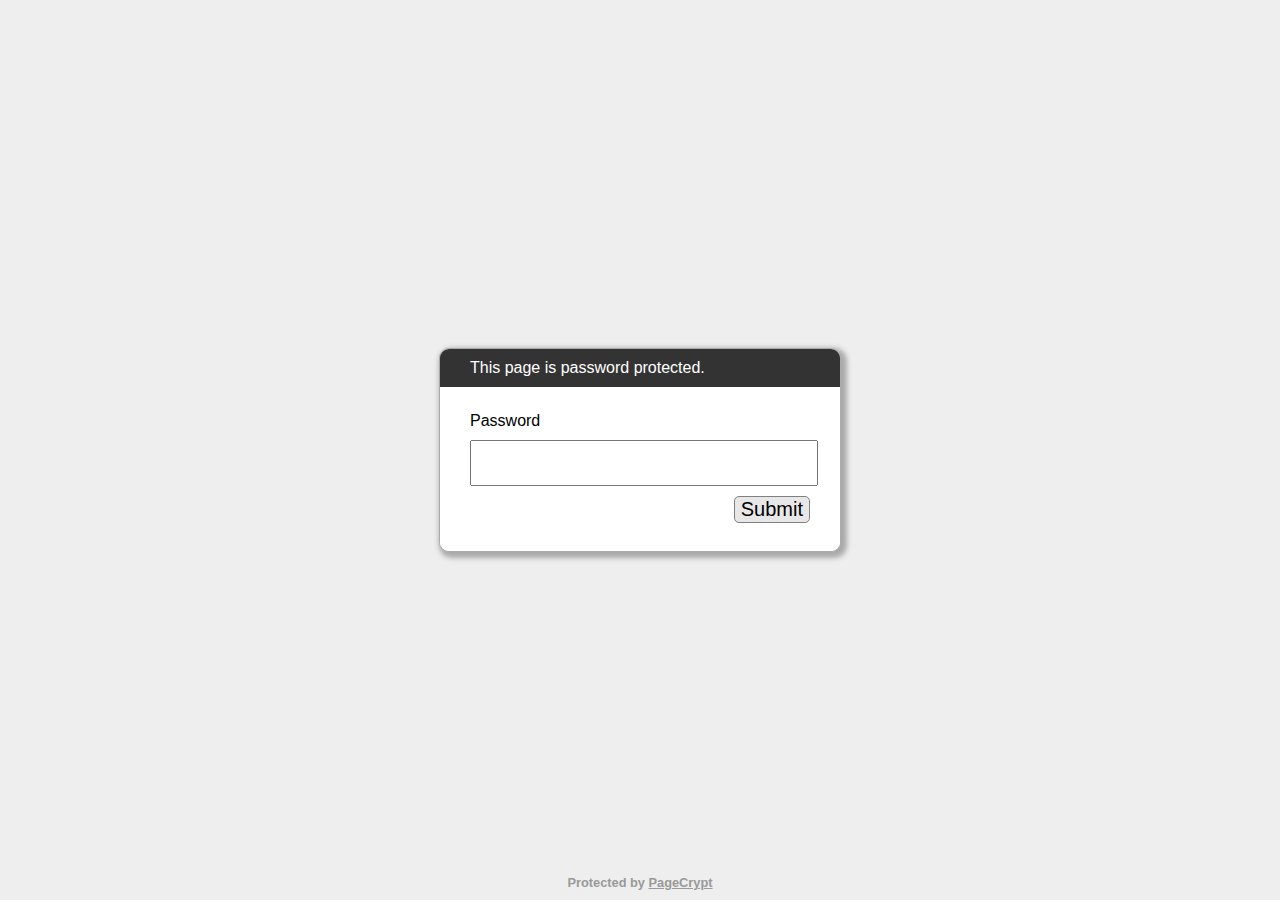
<file: ku.html>
<!DOCTYPE html>
<html lang="en">
  <head>
    <meta charset="utf-8">
    <meta name="viewport" content="width=device-width, initial-scale=1">
    <meta name="robots" content="noindex, nofollow">
    <title>Password Protected Page</title>
    <style>
        html, body {
            margin: 0;
            width: 100%;
            height: 100%;
            font-family: Arial, Helvetica, sans-serif;
        }
        #dialogText {
            padding: 10px 30px;
            color: white;
            background-color: #333333;
        }
        
        #dialogWrap {
            position: absolute;
            top: 0;
            left: 0;
            width: 100%;
            height: 100%;
            display: table;
            background-color: #EEEEEE;
        }
        
        #dialogWrapCell {
            display: table-cell;
            text-align: center;
            vertical-align: middle;
        }
        
        #mainDialog {
            max-width: 400px;
            margin: 5px;
            border: solid #AAAAAA 1px;
            border-radius: 10px;
            box-shadow: 3px 3px 5px 3px #AAAAAA;
            margin-left: auto;
            margin-right: auto;
            background-color: #FFFFFF;
            overflow: hidden;
            text-align: left;
        }
        #passArea {
            padding: 20px 30px;
            background-color: white;
        }
        #passArea > * {
            margin: 5px auto;
        }
        #pass {
            width: 100%;
            height: 40px;
            font-size: 30px;
        }
        
        #messageWrapper {
            float: left;
            vertical-align: middle;
            line-height: 30px;
        }
        
        .notifyText {
            display: none;
        }
        
        #invalidPass {
            color: red;
        }
        
        #success {
            color: green;
        }
        
        #submitPass {
            font-size: 20px;
            border-radius: 5px;
            background-color: #E7E7E7;
            border: solid gray 1px;
            float: right;
        }
        #contentFrame {
            position: absolute;
            top: 0;
            left: 0;
            width: 100%;
            height: 100%;
        }
        #attribution {
            position: absolute;
            bottom: 0;
            left: 0;
            right: 0;
            text-align: center;
            padding: 10px;
            font-weight: bold;
            font-size: 0.8em;
        }
        #attribution, #attribution a {
            color: #999;
        }
    </style>
  </head>
  <body>
    <iframe id="contentFrame" frameBorder="0" allowfullscreen></iframe>
    <div id="dialogWrap">
        <div id="dialogWrapCell">
            <div id="mainDialog">
                <div id="dialogText">This page is password protected.</div>
                <div id="passArea">
                    <p id="passwordPrompt">Password</p>
                    <input id="pass" type="password" name="pass">
                    <div>
                        <span id="messageWrapper">
                            <span id="invalidPass" class="notifyText">Sorry, please try again.</span>
                            <span id="success" class="notifyText">Success!</span>
                            &nbsp;
                        </span>
                        <button id="submitPass" type="button">Submit</button>
                        <div style="clear: both;"></div>
                    </div>
                </div>
            </div>
        </div>
    </div>
    <div id="attribution">
        Protected by <a href="https://www.maxlaumeister.com/pagecrypt/">PageCrypt</a>
    </div>
    <script>
/*
CryptoJS v3.1.2
code.google.com/p/crypto-js
(c) 2009-2013 by Jeff Mott. All rights reserved.
code.google.com/p/crypto-js/wiki/License
*/
var CryptoJS=CryptoJS||function(u,p){var d={},l=d.lib={},s=function(){},t=l.Base={extend:function(a){s.prototype=this;var c=new s;a&&c.mixIn(a);c.hasOwnProperty("init")||(c.init=function(){c.$super.init.apply(this,arguments)});c.init.prototype=c;c.$super=this;return c},create:function(){var a=this.extend();a.init.apply(a,arguments);return a},init:function(){},mixIn:function(a){for(var c in a)a.hasOwnProperty(c)&&(this[c]=a[c]);a.hasOwnProperty("toString")&&(this.toString=a.toString)},clone:function(){return this.init.prototype.extend(this)}},
r=l.WordArray=t.extend({init:function(a,c){a=this.words=a||[];this.sigBytes=c!=p?c:4*a.length},toString:function(a){return(a||v).stringify(this)},concat:function(a){var c=this.words,e=a.words,j=this.sigBytes;a=a.sigBytes;this.clamp();if(j%4)for(var k=0;k<a;k++)c[j+k>>>2]|=(e[k>>>2]>>>24-8*(k%4)&255)<<24-8*((j+k)%4);else if(65535<e.length)for(k=0;k<a;k+=4)c[j+k>>>2]=e[k>>>2];else c.push.apply(c,e);this.sigBytes+=a;return this},clamp:function(){var a=this.words,c=this.sigBytes;a[c>>>2]&=4294967295<<
32-8*(c%4);a.length=u.ceil(c/4)},clone:function(){var a=t.clone.call(this);a.words=this.words.slice(0);return a},random:function(a){for(var c=[],e=0;e<a;e+=4)c.push(4294967296*u.random()|0);return new r.init(c,a)}}),w=d.enc={},v=w.Hex={stringify:function(a){var c=a.words;a=a.sigBytes;for(var e=[],j=0;j<a;j++){var k=c[j>>>2]>>>24-8*(j%4)&255;e.push((k>>>4).toString(16));e.push((k&15).toString(16))}return e.join("")},parse:function(a){for(var c=a.length,e=[],j=0;j<c;j+=2)e[j>>>3]|=parseInt(a.substr(j,
2),16)<<24-4*(j%8);return new r.init(e,c/2)}},b=w.Latin1={stringify:function(a){var c=a.words;a=a.sigBytes;for(var e=[],j=0;j<a;j++)e.push(String.fromCharCode(c[j>>>2]>>>24-8*(j%4)&255));return e.join("")},parse:function(a){for(var c=a.length,e=[],j=0;j<c;j++)e[j>>>2]|=(a.charCodeAt(j)&255)<<24-8*(j%4);return new r.init(e,c)}},x=w.Utf8={stringify:function(a){try{return decodeURIComponent(escape(b.stringify(a)))}catch(c){throw Error("Malformed UTF-8 data");}},parse:function(a){return b.parse(unescape(encodeURIComponent(a)))}},
q=l.BufferedBlockAlgorithm=t.extend({reset:function(){this._data=new r.init;this._nDataBytes=0},_append:function(a){"string"==typeof a&&(a=x.parse(a));this._data.concat(a);this._nDataBytes+=a.sigBytes},_process:function(a){var c=this._data,e=c.words,j=c.sigBytes,k=this.blockSize,b=j/(4*k),b=a?u.ceil(b):u.max((b|0)-this._minBufferSize,0);a=b*k;j=u.min(4*a,j);if(a){for(var q=0;q<a;q+=k)this._doProcessBlock(e,q);q=e.splice(0,a);c.sigBytes-=j}return new r.init(q,j)},clone:function(){var a=t.clone.call(this);
a._data=this._data.clone();return a},_minBufferSize:0});l.Hasher=q.extend({cfg:t.extend(),init:function(a){this.cfg=this.cfg.extend(a);this.reset()},reset:function(){q.reset.call(this);this._doReset()},update:function(a){this._append(a);this._process();return this},finalize:function(a){a&&this._append(a);return this._doFinalize()},blockSize:16,_createHelper:function(a){return function(b,e){return(new a.init(e)).finalize(b)}},_createHmacHelper:function(a){return function(b,e){return(new n.HMAC.init(a,
e)).finalize(b)}}});var n=d.algo={};return d}(Math);
(function(){var u=CryptoJS,p=u.lib.WordArray;u.enc.Base64={stringify:function(d){var l=d.words,p=d.sigBytes,t=this._map;d.clamp();d=[];for(var r=0;r<p;r+=3)for(var w=(l[r>>>2]>>>24-8*(r%4)&255)<<16|(l[r+1>>>2]>>>24-8*((r+1)%4)&255)<<8|l[r+2>>>2]>>>24-8*((r+2)%4)&255,v=0;4>v&&r+0.75*v<p;v++)d.push(t.charAt(w>>>6*(3-v)&63));if(l=t.charAt(64))for(;d.length%4;)d.push(l);return d.join("")},parse:function(d){var l=d.length,s=this._map,t=s.charAt(64);t&&(t=d.indexOf(t),-1!=t&&(l=t));for(var t=[],r=0,w=0;w<
l;w++)if(w%4){var v=s.indexOf(d.charAt(w-1))<<2*(w%4),b=s.indexOf(d.charAt(w))>>>6-2*(w%4);t[r>>>2]|=(v|b)<<24-8*(r%4);r++}return p.create(t,r)},_map:"ABCDEFGHIJKLMNOPQRSTUVWXYZabcdefghijklmnopqrstuvwxyz0123456789+/="}})();
(function(u){function p(b,n,a,c,e,j,k){b=b+(n&a|~n&c)+e+k;return(b<<j|b>>>32-j)+n}function d(b,n,a,c,e,j,k){b=b+(n&c|a&~c)+e+k;return(b<<j|b>>>32-j)+n}function l(b,n,a,c,e,j,k){b=b+(n^a^c)+e+k;return(b<<j|b>>>32-j)+n}function s(b,n,a,c,e,j,k){b=b+(a^(n|~c))+e+k;return(b<<j|b>>>32-j)+n}for(var t=CryptoJS,r=t.lib,w=r.WordArray,v=r.Hasher,r=t.algo,b=[],x=0;64>x;x++)b[x]=4294967296*u.abs(u.sin(x+1))|0;r=r.MD5=v.extend({_doReset:function(){this._hash=new w.init([1732584193,4023233417,2562383102,271733878])},
_doProcessBlock:function(q,n){for(var a=0;16>a;a++){var c=n+a,e=q[c];q[c]=(e<<8|e>>>24)&16711935|(e<<24|e>>>8)&4278255360}var a=this._hash.words,c=q[n+0],e=q[n+1],j=q[n+2],k=q[n+3],z=q[n+4],r=q[n+5],t=q[n+6],w=q[n+7],v=q[n+8],A=q[n+9],B=q[n+10],C=q[n+11],u=q[n+12],D=q[n+13],E=q[n+14],x=q[n+15],f=a[0],m=a[1],g=a[2],h=a[3],f=p(f,m,g,h,c,7,b[0]),h=p(h,f,m,g,e,12,b[1]),g=p(g,h,f,m,j,17,b[2]),m=p(m,g,h,f,k,22,b[3]),f=p(f,m,g,h,z,7,b[4]),h=p(h,f,m,g,r,12,b[5]),g=p(g,h,f,m,t,17,b[6]),m=p(m,g,h,f,w,22,b[7]),
f=p(f,m,g,h,v,7,b[8]),h=p(h,f,m,g,A,12,b[9]),g=p(g,h,f,m,B,17,b[10]),m=p(m,g,h,f,C,22,b[11]),f=p(f,m,g,h,u,7,b[12]),h=p(h,f,m,g,D,12,b[13]),g=p(g,h,f,m,E,17,b[14]),m=p(m,g,h,f,x,22,b[15]),f=d(f,m,g,h,e,5,b[16]),h=d(h,f,m,g,t,9,b[17]),g=d(g,h,f,m,C,14,b[18]),m=d(m,g,h,f,c,20,b[19]),f=d(f,m,g,h,r,5,b[20]),h=d(h,f,m,g,B,9,b[21]),g=d(g,h,f,m,x,14,b[22]),m=d(m,g,h,f,z,20,b[23]),f=d(f,m,g,h,A,5,b[24]),h=d(h,f,m,g,E,9,b[25]),g=d(g,h,f,m,k,14,b[26]),m=d(m,g,h,f,v,20,b[27]),f=d(f,m,g,h,D,5,b[28]),h=d(h,f,
m,g,j,9,b[29]),g=d(g,h,f,m,w,14,b[30]),m=d(m,g,h,f,u,20,b[31]),f=l(f,m,g,h,r,4,b[32]),h=l(h,f,m,g,v,11,b[33]),g=l(g,h,f,m,C,16,b[34]),m=l(m,g,h,f,E,23,b[35]),f=l(f,m,g,h,e,4,b[36]),h=l(h,f,m,g,z,11,b[37]),g=l(g,h,f,m,w,16,b[38]),m=l(m,g,h,f,B,23,b[39]),f=l(f,m,g,h,D,4,b[40]),h=l(h,f,m,g,c,11,b[41]),g=l(g,h,f,m,k,16,b[42]),m=l(m,g,h,f,t,23,b[43]),f=l(f,m,g,h,A,4,b[44]),h=l(h,f,m,g,u,11,b[45]),g=l(g,h,f,m,x,16,b[46]),m=l(m,g,h,f,j,23,b[47]),f=s(f,m,g,h,c,6,b[48]),h=s(h,f,m,g,w,10,b[49]),g=s(g,h,f,m,
E,15,b[50]),m=s(m,g,h,f,r,21,b[51]),f=s(f,m,g,h,u,6,b[52]),h=s(h,f,m,g,k,10,b[53]),g=s(g,h,f,m,B,15,b[54]),m=s(m,g,h,f,e,21,b[55]),f=s(f,m,g,h,v,6,b[56]),h=s(h,f,m,g,x,10,b[57]),g=s(g,h,f,m,t,15,b[58]),m=s(m,g,h,f,D,21,b[59]),f=s(f,m,g,h,z,6,b[60]),h=s(h,f,m,g,C,10,b[61]),g=s(g,h,f,m,j,15,b[62]),m=s(m,g,h,f,A,21,b[63]);a[0]=a[0]+f|0;a[1]=a[1]+m|0;a[2]=a[2]+g|0;a[3]=a[3]+h|0},_doFinalize:function(){var b=this._data,n=b.words,a=8*this._nDataBytes,c=8*b.sigBytes;n[c>>>5]|=128<<24-c%32;var e=u.floor(a/
4294967296);n[(c+64>>>9<<4)+15]=(e<<8|e>>>24)&16711935|(e<<24|e>>>8)&4278255360;n[(c+64>>>9<<4)+14]=(a<<8|a>>>24)&16711935|(a<<24|a>>>8)&4278255360;b.sigBytes=4*(n.length+1);this._process();b=this._hash;n=b.words;for(a=0;4>a;a++)c=n[a],n[a]=(c<<8|c>>>24)&16711935|(c<<24|c>>>8)&4278255360;return b},clone:function(){var b=v.clone.call(this);b._hash=this._hash.clone();return b}});t.MD5=v._createHelper(r);t.HmacMD5=v._createHmacHelper(r)})(Math);
(function(){var u=CryptoJS,p=u.lib,d=p.Base,l=p.WordArray,p=u.algo,s=p.EvpKDF=d.extend({cfg:d.extend({keySize:4,hasher:p.MD5,iterations:1}),init:function(d){this.cfg=this.cfg.extend(d)},compute:function(d,r){for(var p=this.cfg,s=p.hasher.create(),b=l.create(),u=b.words,q=p.keySize,p=p.iterations;u.length<q;){n&&s.update(n);var n=s.update(d).finalize(r);s.reset();for(var a=1;a<p;a++)n=s.finalize(n),s.reset();b.concat(n)}b.sigBytes=4*q;return b}});u.EvpKDF=function(d,l,p){return s.create(p).compute(d,
l)}})();
CryptoJS.lib.Cipher||function(u){var p=CryptoJS,d=p.lib,l=d.Base,s=d.WordArray,t=d.BufferedBlockAlgorithm,r=p.enc.Base64,w=p.algo.EvpKDF,v=d.Cipher=t.extend({cfg:l.extend(),createEncryptor:function(e,a){return this.create(this._ENC_XFORM_MODE,e,a)},createDecryptor:function(e,a){return this.create(this._DEC_XFORM_MODE,e,a)},init:function(e,a,b){this.cfg=this.cfg.extend(b);this._xformMode=e;this._key=a;this.reset()},reset:function(){t.reset.call(this);this._doReset()},process:function(e){this._append(e);return this._process()},
finalize:function(e){e&&this._append(e);return this._doFinalize()},keySize:4,ivSize:4,_ENC_XFORM_MODE:1,_DEC_XFORM_MODE:2,_createHelper:function(e){return{encrypt:function(b,k,d){return("string"==typeof k?c:a).encrypt(e,b,k,d)},decrypt:function(b,k,d){return("string"==typeof k?c:a).decrypt(e,b,k,d)}}}});d.StreamCipher=v.extend({_doFinalize:function(){return this._process(!0)},blockSize:1});var b=p.mode={},x=function(e,a,b){var c=this._iv;c?this._iv=u:c=this._prevBlock;for(var d=0;d<b;d++)e[a+d]^=
c[d]},q=(d.BlockCipherMode=l.extend({createEncryptor:function(e,a){return this.Encryptor.create(e,a)},createDecryptor:function(e,a){return this.Decryptor.create(e,a)},init:function(e,a){this._cipher=e;this._iv=a}})).extend();q.Encryptor=q.extend({processBlock:function(e,a){var b=this._cipher,c=b.blockSize;x.call(this,e,a,c);b.encryptBlock(e,a);this._prevBlock=e.slice(a,a+c)}});q.Decryptor=q.extend({processBlock:function(e,a){var b=this._cipher,c=b.blockSize,d=e.slice(a,a+c);b.decryptBlock(e,a);x.call(this,
e,a,c);this._prevBlock=d}});b=b.CBC=q;q=(p.pad={}).Pkcs7={pad:function(a,b){for(var c=4*b,c=c-a.sigBytes%c,d=c<<24|c<<16|c<<8|c,l=[],n=0;n<c;n+=4)l.push(d);c=s.create(l,c);a.concat(c)},unpad:function(a){a.sigBytes-=a.words[a.sigBytes-1>>>2]&255}};d.BlockCipher=v.extend({cfg:v.cfg.extend({mode:b,padding:q}),reset:function(){v.reset.call(this);var a=this.cfg,b=a.iv,a=a.mode;if(this._xformMode==this._ENC_XFORM_MODE)var c=a.createEncryptor;else c=a.createDecryptor,this._minBufferSize=1;this._mode=c.call(a,
this,b&&b.words)},_doProcessBlock:function(a,b){this._mode.processBlock(a,b)},_doFinalize:function(){var a=this.cfg.padding;if(this._xformMode==this._ENC_XFORM_MODE){a.pad(this._data,this.blockSize);var b=this._process(!0)}else b=this._process(!0),a.unpad(b);return b},blockSize:4});var n=d.CipherParams=l.extend({init:function(a){this.mixIn(a)},toString:function(a){return(a||this.formatter).stringify(this)}}),b=(p.format={}).OpenSSL={stringify:function(a){var b=a.ciphertext;a=a.salt;return(a?s.create([1398893684,
1701076831]).concat(a).concat(b):b).toString(r)},parse:function(a){a=r.parse(a);var b=a.words;if(1398893684==b[0]&&1701076831==b[1]){var c=s.create(b.slice(2,4));b.splice(0,4);a.sigBytes-=16}return n.create({ciphertext:a,salt:c})}},a=d.SerializableCipher=l.extend({cfg:l.extend({format:b}),encrypt:function(a,b,c,d){d=this.cfg.extend(d);var l=a.createEncryptor(c,d);b=l.finalize(b);l=l.cfg;return n.create({ciphertext:b,key:c,iv:l.iv,algorithm:a,mode:l.mode,padding:l.padding,blockSize:a.blockSize,formatter:d.format})},
decrypt:function(a,b,c,d){d=this.cfg.extend(d);b=this._parse(b,d.format);return a.createDecryptor(c,d).finalize(b.ciphertext)},_parse:function(a,b){return"string"==typeof a?b.parse(a,this):a}}),p=(p.kdf={}).OpenSSL={execute:function(a,b,c,d){d||(d=s.random(8));a=w.create({keySize:b+c}).compute(a,d);c=s.create(a.words.slice(b),4*c);a.sigBytes=4*b;return n.create({key:a,iv:c,salt:d})}},c=d.PasswordBasedCipher=a.extend({cfg:a.cfg.extend({kdf:p}),encrypt:function(b,c,d,l){l=this.cfg.extend(l);d=l.kdf.execute(d,
b.keySize,b.ivSize);l.iv=d.iv;b=a.encrypt.call(this,b,c,d.key,l);b.mixIn(d);return b},decrypt:function(b,c,d,l){l=this.cfg.extend(l);c=this._parse(c,l.format);d=l.kdf.execute(d,b.keySize,b.ivSize,c.salt);l.iv=d.iv;return a.decrypt.call(this,b,c,d.key,l)}})}();
(function(){for(var u=CryptoJS,p=u.lib.BlockCipher,d=u.algo,l=[],s=[],t=[],r=[],w=[],v=[],b=[],x=[],q=[],n=[],a=[],c=0;256>c;c++)a[c]=128>c?c<<1:c<<1^283;for(var e=0,j=0,c=0;256>c;c++){var k=j^j<<1^j<<2^j<<3^j<<4,k=k>>>8^k&255^99;l[e]=k;s[k]=e;var z=a[e],F=a[z],G=a[F],y=257*a[k]^16843008*k;t[e]=y<<24|y>>>8;r[e]=y<<16|y>>>16;w[e]=y<<8|y>>>24;v[e]=y;y=16843009*G^65537*F^257*z^16843008*e;b[k]=y<<24|y>>>8;x[k]=y<<16|y>>>16;q[k]=y<<8|y>>>24;n[k]=y;e?(e=z^a[a[a[G^z]]],j^=a[a[j]]):e=j=1}var H=[0,1,2,4,8,
16,32,64,128,27,54],d=d.AES=p.extend({_doReset:function(){for(var a=this._key,c=a.words,d=a.sigBytes/4,a=4*((this._nRounds=d+6)+1),e=this._keySchedule=[],j=0;j<a;j++)if(j<d)e[j]=c[j];else{var k=e[j-1];j%d?6<d&&4==j%d&&(k=l[k>>>24]<<24|l[k>>>16&255]<<16|l[k>>>8&255]<<8|l[k&255]):(k=k<<8|k>>>24,k=l[k>>>24]<<24|l[k>>>16&255]<<16|l[k>>>8&255]<<8|l[k&255],k^=H[j/d|0]<<24);e[j]=e[j-d]^k}c=this._invKeySchedule=[];for(d=0;d<a;d++)j=a-d,k=d%4?e[j]:e[j-4],c[d]=4>d||4>=j?k:b[l[k>>>24]]^x[l[k>>>16&255]]^q[l[k>>>
8&255]]^n[l[k&255]]},encryptBlock:function(a,b){this._doCryptBlock(a,b,this._keySchedule,t,r,w,v,l)},decryptBlock:function(a,c){var d=a[c+1];a[c+1]=a[c+3];a[c+3]=d;this._doCryptBlock(a,c,this._invKeySchedule,b,x,q,n,s);d=a[c+1];a[c+1]=a[c+3];a[c+3]=d},_doCryptBlock:function(a,b,c,d,e,j,l,f){for(var m=this._nRounds,g=a[b]^c[0],h=a[b+1]^c[1],k=a[b+2]^c[2],n=a[b+3]^c[3],p=4,r=1;r<m;r++)var q=d[g>>>24]^e[h>>>16&255]^j[k>>>8&255]^l[n&255]^c[p++],s=d[h>>>24]^e[k>>>16&255]^j[n>>>8&255]^l[g&255]^c[p++],t=
d[k>>>24]^e[n>>>16&255]^j[g>>>8&255]^l[h&255]^c[p++],n=d[n>>>24]^e[g>>>16&255]^j[h>>>8&255]^l[k&255]^c[p++],g=q,h=s,k=t;q=(f[g>>>24]<<24|f[h>>>16&255]<<16|f[k>>>8&255]<<8|f[n&255])^c[p++];s=(f[h>>>24]<<24|f[k>>>16&255]<<16|f[n>>>8&255]<<8|f[g&255])^c[p++];t=(f[k>>>24]<<24|f[n>>>16&255]<<16|f[g>>>8&255]<<8|f[h&255])^c[p++];n=(f[n>>>24]<<24|f[g>>>16&255]<<16|f[h>>>8&255]<<8|f[k&255])^c[p++];a[b]=q;a[b+1]=s;a[b+2]=t;a[b+3]=n},keySize:8});u.AES=p._createHelper(d)})();
    </script>
    <script>
/*
CryptoJS v3.1.2
code.google.com/p/crypto-js
(c) 2009-2013 by Jeff Mott. All rights reserved.
code.google.com/p/crypto-js/wiki/License
*/
var CryptoJS=CryptoJS||function(g,j){var e={},d=e.lib={},m=function(){},n=d.Base={extend:function(a){m.prototype=this;var c=new m;a&&c.mixIn(a);c.hasOwnProperty("init")||(c.init=function(){c.$super.init.apply(this,arguments)});c.init.prototype=c;c.$super=this;return c},create:function(){var a=this.extend();a.init.apply(a,arguments);return a},init:function(){},mixIn:function(a){for(var c in a)a.hasOwnProperty(c)&&(this[c]=a[c]);a.hasOwnProperty("toString")&&(this.toString=a.toString)},clone:function(){return this.init.prototype.extend(this)}},
q=d.WordArray=n.extend({init:function(a,c){a=this.words=a||[];this.sigBytes=c!=j?c:4*a.length},toString:function(a){return(a||l).stringify(this)},concat:function(a){var c=this.words,p=a.words,f=this.sigBytes;a=a.sigBytes;this.clamp();if(f%4)for(var b=0;b<a;b++)c[f+b>>>2]|=(p[b>>>2]>>>24-8*(b%4)&255)<<24-8*((f+b)%4);else if(65535<p.length)for(b=0;b<a;b+=4)c[f+b>>>2]=p[b>>>2];else c.push.apply(c,p);this.sigBytes+=a;return this},clamp:function(){var a=this.words,c=this.sigBytes;a[c>>>2]&=4294967295<<
32-8*(c%4);a.length=g.ceil(c/4)},clone:function(){var a=n.clone.call(this);a.words=this.words.slice(0);return a},random:function(a){for(var c=[],b=0;b<a;b+=4)c.push(4294967296*g.random()|0);return new q.init(c,a)}}),b=e.enc={},l=b.Hex={stringify:function(a){var c=a.words;a=a.sigBytes;for(var b=[],f=0;f<a;f++){var d=c[f>>>2]>>>24-8*(f%4)&255;b.push((d>>>4).toString(16));b.push((d&15).toString(16))}return b.join("")},parse:function(a){for(var c=a.length,b=[],f=0;f<c;f+=2)b[f>>>3]|=parseInt(a.substr(f,
2),16)<<24-4*(f%8);return new q.init(b,c/2)}},k=b.Latin1={stringify:function(a){var c=a.words;a=a.sigBytes;for(var b=[],f=0;f<a;f++)b.push(String.fromCharCode(c[f>>>2]>>>24-8*(f%4)&255));return b.join("")},parse:function(a){for(var c=a.length,b=[],f=0;f<c;f++)b[f>>>2]|=(a.charCodeAt(f)&255)<<24-8*(f%4);return new q.init(b,c)}},h=b.Utf8={stringify:function(a){try{return decodeURIComponent(escape(k.stringify(a)))}catch(b){throw Error("Malformed UTF-8 data");}},parse:function(a){return k.parse(unescape(encodeURIComponent(a)))}},
u=d.BufferedBlockAlgorithm=n.extend({reset:function(){this._data=new q.init;this._nDataBytes=0},_append:function(a){"string"==typeof a&&(a=h.parse(a));this._data.concat(a);this._nDataBytes+=a.sigBytes},_process:function(a){var b=this._data,d=b.words,f=b.sigBytes,l=this.blockSize,e=f/(4*l),e=a?g.ceil(e):g.max((e|0)-this._minBufferSize,0);a=e*l;f=g.min(4*a,f);if(a){for(var h=0;h<a;h+=l)this._doProcessBlock(d,h);h=d.splice(0,a);b.sigBytes-=f}return new q.init(h,f)},clone:function(){var a=n.clone.call(this);
a._data=this._data.clone();return a},_minBufferSize:0});d.Hasher=u.extend({cfg:n.extend(),init:function(a){this.cfg=this.cfg.extend(a);this.reset()},reset:function(){u.reset.call(this);this._doReset()},update:function(a){this._append(a);this._process();return this},finalize:function(a){a&&this._append(a);return this._doFinalize()},blockSize:16,_createHelper:function(a){return function(b,d){return(new a.init(d)).finalize(b)}},_createHmacHelper:function(a){return function(b,d){return(new w.HMAC.init(a,
d)).finalize(b)}}});var w=e.algo={};return e}(Math);
(function(){var g=CryptoJS,j=g.lib,e=j.WordArray,d=j.Hasher,m=[],j=g.algo.SHA1=d.extend({_doReset:function(){this._hash=new e.init([1732584193,4023233417,2562383102,271733878,3285377520])},_doProcessBlock:function(d,e){for(var b=this._hash.words,l=b[0],k=b[1],h=b[2],g=b[3],j=b[4],a=0;80>a;a++){if(16>a)m[a]=d[e+a]|0;else{var c=m[a-3]^m[a-8]^m[a-14]^m[a-16];m[a]=c<<1|c>>>31}c=(l<<5|l>>>27)+j+m[a];c=20>a?c+((k&h|~k&g)+1518500249):40>a?c+((k^h^g)+1859775393):60>a?c+((k&h|k&g|h&g)-1894007588):c+((k^h^
g)-899497514);j=g;g=h;h=k<<30|k>>>2;k=l;l=c}b[0]=b[0]+l|0;b[1]=b[1]+k|0;b[2]=b[2]+h|0;b[3]=b[3]+g|0;b[4]=b[4]+j|0},_doFinalize:function(){var d=this._data,e=d.words,b=8*this._nDataBytes,l=8*d.sigBytes;e[l>>>5]|=128<<24-l%32;e[(l+64>>>9<<4)+14]=Math.floor(b/4294967296);e[(l+64>>>9<<4)+15]=b;d.sigBytes=4*e.length;this._process();return this._hash},clone:function(){var e=d.clone.call(this);e._hash=this._hash.clone();return e}});g.SHA1=d._createHelper(j);g.HmacSHA1=d._createHmacHelper(j)})();
(function(){var g=CryptoJS,j=g.enc.Utf8;g.algo.HMAC=g.lib.Base.extend({init:function(e,d){e=this._hasher=new e.init;"string"==typeof d&&(d=j.parse(d));var g=e.blockSize,n=4*g;d.sigBytes>n&&(d=e.finalize(d));d.clamp();for(var q=this._oKey=d.clone(),b=this._iKey=d.clone(),l=q.words,k=b.words,h=0;h<g;h++)l[h]^=1549556828,k[h]^=909522486;q.sigBytes=b.sigBytes=n;this.reset()},reset:function(){var e=this._hasher;e.reset();e.update(this._iKey)},update:function(e){this._hasher.update(e);return this},finalize:function(e){var d=
this._hasher;e=d.finalize(e);d.reset();return d.finalize(this._oKey.clone().concat(e))}})})();
(function(){var g=CryptoJS,j=g.lib,e=j.Base,d=j.WordArray,j=g.algo,m=j.HMAC,n=j.PBKDF2=e.extend({cfg:e.extend({keySize:4,hasher:j.SHA1,iterations:1}),init:function(d){this.cfg=this.cfg.extend(d)},compute:function(e,b){for(var g=this.cfg,k=m.create(g.hasher,e),h=d.create(),j=d.create([1]),n=h.words,a=j.words,c=g.keySize,g=g.iterations;n.length<c;){var p=k.update(b).finalize(j);k.reset();for(var f=p.words,v=f.length,s=p,t=1;t<g;t++){s=k.finalize(s);k.reset();for(var x=s.words,r=0;r<v;r++)f[r]^=x[r]}h.concat(p);
a[0]++}h.sigBytes=4*c;return h}});g.PBKDF2=function(d,b,e){return n.create(e).compute(d,b)}})();
    </script>
    <script>
        /*! srcdoc-polyfill - v0.1.1 - 2013-03-01
        * http://github.com/jugglinmike/srcdoc-polyfill/
        * Copyright (c) 2013 Mike Pennisi; Licensed MIT */
        (function( window, document, undefined ) {
	
	        var idx, iframes;
	        var _srcDoc = window.srcDoc;
	        var isCompliant = !!("srcdoc" in document.createElement("iframe"));
	        var implementations = {
		        compliant: function( iframe, content ) {

			        if (content) {
				        iframe.setAttribute("srcdoc", content);
			        }
		        },
		        legacy: function( iframe, content ) {

			        var jsUrl;

			        if (!iframe || !iframe.getAttribute) {
				        return;
			        }

			        if (!content) {
				        content = iframe.getAttribute("srcdoc");
			        } else {
				        iframe.setAttribute("srcdoc", content);
			        }

			        if (content) {
				        // The value returned by a script-targeted URL will be used as
				        // the iFrame's content. Create such a URL which returns the
				        // iFrame element's `srcdoc` attribute.
				        jsUrl = "javascript: window.frameElement.getAttribute('srcdoc');";

				        iframe.setAttribute("src", jsUrl);

				        // Explicitly set the iFrame's window.location for
				        // compatability with IE9, which does not react to changes in
				        // the `src` attribute when it is a `javascript:` URL, for
				        // some reason
				        if (iframe.contentWindow) {
					        iframe.contentWindow.location = jsUrl;
				        }
			        }
		        }
	        };
	        var srcDoc = window.srcDoc = {
		        // Assume the best
		        set: implementations.compliant,
		        noConflict: function() {
			        window.srcDoc = _srcDoc;
			        return srcDoc;
		        }
	        };

	        // If the browser supports srcdoc, no shimming is necessary
	        if (isCompliant) {
		        return;
	        }

	        srcDoc.set = implementations.legacy;

	        // Automatically shim any iframes already present in the document
	        iframes = document.getElementsByTagName("iframe");
	        idx = iframes.length;

	        while (idx--) {
		        srcDoc.set( iframes[idx] );
	        }

        }( this, this.document ));
    </script>
    <script>
        var pl = {"salt":"AVD/kwTtm386G05/3RA3xyk3W5wwgwGJKVkAYdSDL5o=","iv":"4h+IP2RWAqU3W8diyI73Nw==","data":"suO/7DiULtqhGJA4ochcmjTI72gxKAuCfcBoBLLelpG4m8t9dCjdVY8GvVgf81e8UiiubCMO5sPYge6tZO6qsTpnrpXbUbJyeB1S4wm4ntb491Tm3kbk2g/duflJ1k1EyL2VFvd/PyjpnnWSEB//gJyJ92UvpEXZGcQ0Db9i8nFM3tdk6jijWWzbvsYmzdsiPXrksGZM2a/58m85lJnwYSBi7LhaPqOOW9/h3ekOsui2TQrXWDc1y/zcZ7aPaKu6hZ5pd4/LJkTZe7LAQ8qBZoWVn4MPd/e32bot/8Hi9Yr78VRESt6bDp3dEQtGLn1ABfnyYQacCtgLDQNbrDZ/ux8Twdq8FjZ0cEmJm91ekTvamb+PGVODLmPXUJ9kS+o5tlR/JnT1iSOflXPT7iTMepWbPwnEJxSWNVeWlOflBTT9ufArWtcMleFQIAsEcxsems1DxsAM5sMiDLtXhC189hnnVRkec0jTt2ZqCXGbHErVQjMlTv2WuTS//Jbm8YMzEpuLM6rGtCZ3k5FmOTh89I5DyxIoUzU226Zss1uhiWFezgNnRhuaJ9/wxrqfCBM7NuEMx2wbxlJ4U0C0G+ipoPTOYqbBWBlIHIz3OZTBXFhF+KQtQ1zi+vOygbSHH5gbWpxJ80ZUbvCFdpfyMeVP2paR4E5V7+3zTRNOLpBpBGdpwjJH4AVB9PChNl4VC6Jhv3p4KBuY3spWVN/uk2rByGwUKOXK0Ym7LJp9b6drZxuz1+yr3Zp0oKZBzrlwrUVBRucj3g2gMPhYNBxw/E7mbRfjC2Id47O4vL2lec3j4B+M+GukYzNE/Do7Tgp+6mvYGSTldFODx7qpNKrLLZKpw7DqErCVuY4BAlyHexV4XaK8KwW52auQFaLd0+8ACatx6sVbjh/phyZcTN5jOJ3+oHdWuReU3wRak00HpuPCRzDBAXU/kfgLkQh/FKAqM6cbaS/Rhy7Ba3VQWVvwrxVPqxOPjzp0HoMR+A17UIXnGh6w6DvTygLWb8Oi5jNin7XAPqCZr3+qdXgavMPOxYvvpcPEUoDVv4RDSMZoUmsbbDcezLCZERtSsjegKDpOdryDc1y+36GfupEuSRIqPqGczs4HIfcv4Q1zwFGrR3wypXZe76RSyWTF8/[base64]/erOQwVAJqitCni1q0mOc6ipmaXV7cPyAOBci1hKv5QIvB5FkzthzrDYjJzaOOYSS/3XzCpbeVSTdY0wUY/9ZyoC3wFgV7M1Up4KJh61a1zqoGty0eL6u6UJa/tYZAHp5CvjpLh3Xeg2HJccrwK+4PKjQ0mKRt0WTnFcB7Kih1eEFlSAHlMOlBdn7uCxllD4ErMbm3pjhktbWyaW2pScEQT5dtTMACrNI2V6fVIWY8WmTyD29LYtBlpBOt13v3VQFdrIG95hJ2+JN1U+e37LMu2Wgn+mSfRBpZ/YAUrh1QzNimxmMz3AKXxwtbyAT7y0mmFsOD0g+ltIxmrGFWtrLrkaRKDa1vNTXRvdYmaBWivPyAIMJgR79sh50vTZ9aqlwJuCF8CQNWCQMXIdDPORahWEcfJOsqi9s3IHUtp/hD7zaxD4D/hAYZjqX9KTT2k5BpJ5PR0qQqotXfviN70Vzg8AOlgZ5lQPeiV5bEoq3TM9uuALrbxbRsdqcMu6/ylmhJ/ke0awB/b1syR5JrPA0HHFN/J59z3bT8V/61RrOxaCrtcFufjdhkORcDmHCq6aLJQkoR9LPdxvSi9/RLHwjIkeZo5nkjzRqo6BadqZ/[base64]/cWfCJLw35mrUIl7yqyoPZyahqDr3APBt3LK5m3uweAJZl5YnLjQrgGJ81soOpmxkjXn20oE0p/Ol0s98SG+eIXeFwJ5Q8z9EFJ/Ns7mXc9BFBCcIWRHihG4rlnA3DUZRlJIAq36XTn/ofbrHIOyuCMf6ekmRPf2E33zbt5SgSQbTg+lsnOqN50Mme/86R4qq0fpk8Ja/OFwBSd5+xby3LEZD3eMoWz25V0wrRmknMsioZIAzPlDtxUo3gDuifuunmR4Tsu2Lbg7FbVaKf40BLnCFjhNTtkojVkcaIdWS0m4ChqOv8fIOiy0PDh6TJlPf7uRf6PzY9VmGlB7UPQzfHVwQI7O1RuoCrkpxcbyMAqtJyGfWrpGkv6xve/R945Sr0xIALYfToSgqRe25Xqkw+2ZZeKT79OspN+Vt/7lNhFfW/JnD3Ex4C0pPFTobyP/NZoAN+yDeHlZ7gvU0i1NOy3t4gsVjUIQIKcD9zRIUtYIv5AL5OzNWbAFGi76Fjc/d38EnP05qi2PM4RdpF/XXUnsunWueOOWCLP782yV8B8vOxOdZhwJamBwOALI2SmWoqAsSXu0pRetFZ1M7eE/aGi1ZwV6E5rFJLdmq9WDEfpITwxHNNX7kLvjvjHYl/Ip9yMGSEGFjAjeuOXFnwo1G/++cMPJ2eFWKB3pJeTac/4HzYj4zVvkTNnwY7bisDaCC8Z29mU0uE1uBw4kZQFquBxt+domZClnOnikUwQeqC3rleE7saXcCEoQjKMBcnz2X1SRQ0RD4Pazb07LuSIYuPMsmePIlhv+SC6hMibKP770oEJRTJhLAuBZr0L7IrA9ESmZhdgySUihcXorjx8DBmzwjsSh1HIBmIX/8cOJWCZ+x9EGVxZ55LnVVDqk0JxYTuA0iEEBsPhiWR6uGCnqN2yAkQAHwHXqab3L4l+AU9AooMPp9njUDaxkUpjO5Ha78CEQJa27kN8ja7tn+FTt1DyKQhOIjecMN8Slsu7gMqhEsUm7RemO6aPKW47gAVVWwLTkJA5p4/P6/XEiCaFQmdd7HRZaMWFjJdjlEPbk1pPjlu5/L6oQD14pX+ebex2R1UokZ9RD1TVvlxYv4Ak+2ESGgOFlTIrLJ0op1tfEEmk6VbP7jFPQNgMbfH534SU+p5v1jjsOxgRGKrpqKH8UClzsJ/YOeLsmYhDQnX7dL7pUWVrehEs2K9gbuDfzarAVj87lJlcKsnXnQ3Bym5ymkfrxiPa9HNORVp49vxcJuVGS+tXYDzEGYU8dJaln9l3cYzepfomLjIxA1D83PAJWL4gcbSDr6Pqw0IH126N+GK6Kuc1RZ2EBDiPEKjZ19t7AphLM0KlbSRRc9RPNd1c1KHPyB/SWx6Xuy1b2L7fUfE3zrrfR8ulw0acmMt+BBMUETA9I4toZ4+EqzM7Pjt3q59Y9DlpMxdx1ImitvLKaGhZyQMiDln62tHJ3SDI9vwFRbXgtlPQvfbmzbkYLpi9872tRsFkAeE6wD2qbmFFwnNB7H2g282EPPQ/CnEeuOlQ61R9iss2wfwjhuf/fZEEW956Z61f4pwkVM+A5lbqQVVUW017GXmXSUwOgzsIEKxrvMQ/M9aUX8Mia8uxmAvkfbx4LOQEI8BVXZKKhHq7lJ6AzJX5t882UO+Xc9Niwuans0cFxn59Z7LzTLJKtM8UtLUlfrUE4jZY4+swEqe5VctiTGxYnyo/THJeNWXEweCBqZrtafDzjzQrWWM6bsqqpde/7qVSU4dsaya8mdWjXQXqJ43meG75QsdUxGC65FvE9eNi6GY54Q9CLlr/SPWvfiREBkqBhTf6ezZiTThw+VwT0nR49wH9dtTO0tD8lfBQpgYLX+F8kMuea1SGC+ayIFuprL/ar4PgsIj8kwSknEPacowRwcBIO9m2eEhouZWm0d8dU0/qeo+d0N6ll6jNeKpoL699C2FZhG3XCfFlD72bndZ2NttaYx/fptQWUA7NoB5J4DsbVmoDTvYL5xMLFpWpif9gainBTjT1vdcZUyO/gP0vvXYID6JG4etWC9ejPygv0TQR0ZyCjauw+Fgm4jaSjjvJBFO6rKc6WbXwTUpgRQMbTyVbhFhk5wASFakQ/hPAAJv7LFaX9XlFHnppnpf6xq41PfUfX6vq7XWtZNUYMjUyCoRn+FIHNtD2Qt/zDd8hUB12QVem9h1RTv3MibACvIZX5hw5IK8mvt6JQDwMRGAf43LG1dyJ7Gkftb+i8GIKVPa+D2d53bhkgVO12UOTUGN9uNUDcVpMSirkkD+mORV8338uFpQDQ+/2Bgv7IHt7CIjRoHlcz06p/BMI//3idlTVHa0Qyzm/OP8VpPUJla5IGoLBPrL0xtVjvEd0SoZME5ozDEbtdZvASCFURfZ4OJOl+UWQTf175HxEgBytmET1kohIAqWRFPA4z6YrF/J/PFToRhta9V7g1JfMt1UBzrR0JQSVa87pCnuniw1fDxdsdabY6hXV8n50/CXSA86Jmjr5S6whXjvyzuDo+yM/[base64]/bLcYHxqNsT0dUwZEyqRthonFdr0QZYn4f/PrSFs0axRltTTgaud8xoXeuyb2bby3qrQwV+sMrFOjnL8Dtu3Wr5hmgEqe+Ehvgl8kQNGH+92gcx0I74Bu04+V9UUrD0aKN0Lu03cPj12NxL1WDqelCXCukKmmi2pdAB0LUKk8Ly4ZNoGvrR4OQoA4C+BqV+iIlnB4o1IpKnyM1NBRx7/ut0ruCcOZhRRzK8LuJLM6TJgGvMneETbVgxzpkQQGFKNYY/6CReaIxfLkUOGPLktlTTyuBLkkb4yVaZcVg+uWeu4yHODyTC8gY/XoWvgSvJata48+dms2Gg3s3CWNvMpWWITZKO0mKz4uN5RzZ0wz0Wgnyq0uuARVs31d64Op8QecANeTrgMDDngTBW5O3lNCyz4wRHbu155qOhb6ddI3ZIPjA4dq1faUsBzs6sh9SmkQAmUhuRy8ehCPI26LN7vi4axN+lSPVWl/6bGV2QHLqpNLfsxwBGZXkh2pi4St8AGeD0aIukRvupJRniT4Tyg+Vdj0IFi9o2bB21n1+7FXotqaCyVcwviFpB0UYd5Ur+6+kMWnoD82agciIeP1B6Nfgl07k+B3ECfKr6+gfM3qOlhY6eNCtFVwWfXYCskajFz29K7Im1578wO22/Qgyi+8Cj5ZB0jGVceeMCmCjW9zAbQVINLEa0cVL64AI73IVAiOWInd47pxt/TovrOMMMugx5EvVpuGQYOcZfQsorzf1jbGyHTepG70mWWPqu5F27dsg+za0I8jSz6gp5FMGtZTMG/GYOEneUwjZ3RNc/uM2IJfO4U49ljHq0ZsiqKolpnHBB7x2mYTIVQc6NpP+Ho2XheXB3YoYf4YX2hwQICPWioxVD7zqiuEtX7nF6l0QLcpQ87sx3FG3y/[base64]/BGDp5lYweSp2L7Z5Uh2MH+1vYjygmy/y/fiBZXIPjkLtMg7hwo+yGKiNrvBObqNDAe0pjEOEfT8B8bL41q0tOHByhiuWzhAk3dLlymnDm+DfdVBWOg29UN2OFoqQZurpxVdazk5EDtTHmcMdpKQY493ImFfxE7egreukl7WjPNSsIvnZyWuXuwpEvSbmh2J2iWzsYh5VlEQbLGy1t4ZLaFzsiSzCh/Uu1Uxwwrk72rEPml+BQWyLdsMGYO7adG0eQ/UNvj1dNlY4zp8OVYegPyfR2Bkoz2hMorooN0vEETtBVxqMYRbexQ3VbsaCE73CbQ6SHBtx47JtwzkShFQGhEkcr5CbEyh2T0tJ0a3D+foXT17F9rqNEOf2vbwmakiDn2KpByQ2ZUeuP8l0zM48Zg00JvKx5bmIsHaVBh1ShNr/[base64]/ry/CeJxXQGrtPUukwCQvdhje2mVXfSHn2umSRqr0DbSiZOnQVYUcUv5hUzZFCvPPNYrKJcm479dUhWRi+HhpY0Q2YrHioeL1rgORIZ5hARQbmBZPXSMaWDtKdL1M+Y45ssQIvGwhiQ7WfuZ5Zti/qhCxxqXVAshKM57Xf87Mr4iM0ktq84GJ/WtFcjLpnhT778MyqL9WOkxtBpJlC5FG1sPaukmmDJ1XRjxnYDWTUd3r3OYlXcJ9itQSRuKls32vU8iySDG1BqrHhgSBg68RTQZaG2CBIIkPqlixdHjyWudaq8QlkT+krRqzxoqCRuw9hFE92sf49bw0hXfwz52yuP4l6W8hBf0U1u/PMArMjgoSKac45Mrg/J2ao7RgBqyRH3hVErVzZJ9JIeYWcwLd7fAKkEI+ZrS6ixkaIdKyOtQo2NEgOasOv0HMgeEAazJWtxAeNHX0lzo6IG04mvnG5JpR1W9xeN3vgL9WziJHb6L9xn6RLmU191hjg5w8+TN28nFO0butWbV7JxQthmXG7msaN7v9fVCwic2/StqQh80snQSy7IJ/2yG8EFK94630fu4OFl9UOiCrvQDBsvbErSbl3CxNf8doaG1w7PwKk/Icr0BV28L2HqY7Cb+Daj6sfso9n/+euwHV70FB9GaIEEBPmM9qmeOD97+V81K1WcWpHP3YHQTpv+E9gt2O7BQOAtpcDOqZjEbdlth+4r5O2rmXTSoKFzZMElTf5IkDUbVxP6hJZS8P/foVlr2LtmQSPo3csO0+LDMUyN4tI58eAviWortSs5HWnP1WaAGIYAcgcF9AtfAfykEX9l6B5MOUKyzG9QYAj4Ya5YxTDJncZXd4vEtY9nGDxwvxou1OguY0rLKzp05ns41/W/x5HsqUXt2ZimI5z1x8bZ4/Ra+Gsck7ffo0M0GVq7R1Lx+16m4d0k6ohJ+6Yr2LhRwvQtLEAmikdnd/slTBsbgQbjA2rmugCHDe0r2Fz6NtUKjpxjZNA5eYgUjyQxtYEX0lQBGy9dWKdw2XaKj2rDyIxCH8NBQofCe3Dh3lu75wQDNnNMZr//PvqwHSsdk6x5ZG6n4vnLZnZKM6JL5/vkXnI1yu9h/N/EL26PmzJU/[base64]/1Z+G29My79lo2fKuo55gBS+56uUYvwupK+NYzNlB38tJikyOgOLIBh5YuueaK0/HfQkAnOcJLmRytnE78UUBwQdJ1Pu+o38frplrCRf2oUqHTQ77PZvG/3wEJ+TfXoSrpRmSJ1bnnOcDq+VAz09f7XUn4kKo52ZAWUiSfd2171PQd/[base64]/w8Ni0w3IZsTpLMp2N6BuqR09QG6dScwlM5su1R6p3CLtG8AU98TZCNV1qDmg6rMAhLG46rS5VcJ83Pxr2x/RF3iqvWm9G8ghgp0MO7EbTJYKm3oyi6DPGk5esXHd0WWEvHkjS9yildRJOhpGnxISBuBKnZnXi0ilQ6PXzpjBqvLEY9VcAYreskvUPorFJGCbpkXzQZexR15W56I7PufNfSo46f9/++rtKddIUCHGQQV/74S8cH4UIJHoCIEi+mfHyEiRZshbrMH9nXiCNAax4BhdgG5iyUJvio0rdqL25zeDWYa6TjtIDu4ZuHA65q9yLlyEyfv3AdjGLltGfWSH86H9o3yf3TI4ueZ4FryxcPMcYRu2UEHCjxT50yxFfRrLNHoCohGNQpgE61phRPbWI3c/sL4T4FRVRM2ToYQI3Yj/txSn288GHCPTz9Hj0UPQf+N5fg8rZbbN8m89iXNZM/1jBQjT2APirvB3zyd7n7vX+8I4sdmYAe9EyKIqcuXsKl/Okv01kLXFP1VPEhFNhTkToEbiTQd5GaxjADUo9ZiLaaYzeUBy1xMJOkAtiV3dDv5U0M3Y+2bli9xk4FXc//D07Av1A9j62w4NmoYr5XG8f1KhnBgjhLl5GniQ10425iOJZJ/J89X2fjKsgFB1O79yiQoi/[base64]/BWqjqw9whEY31NYhmSJLyo/PKQUPyIc9QMZ/FZi7EPXgYtuhaCD8rQh/rk9p6JJsibyPluJn5k2GvmruEJEd+fRlafnYv2bDiqcJ5iBDEQds5OPVbqMyucuLYKw+uy2QxKgLo7NUuhfpyzZindtV8S+w1hNT53LPkhSlMwJCCzhJryAb+RKYei3wpvCd0RjXtNqoVrEzQHMslSV+aBgXoRNJqc4YYR/xwYYMlbJjqqoJ8E08GV1CfAK7Sdqmrv0w4hUkfWR0hqIBt80NXMn202LwA6RKQfF1l1Bb9PxD3GljfhYiyba7h/e/bTNLzeCgGG1BYvEXRqXmUdke1f1fHxm9bhp+R6JLv08xuI79cSKY412gqWQ26Iw6DJJP8QXPuS/bmTPtwx6WPcZrA3x4XEgBei6lWaGZI+wP5UsgmKgE2Urex0b9eQ3hytF1LROY7+BOgzQdWGHVYpUCNMv6hlUVWsMQ2umwPAHsPnEN59ZnwjOy09+nLXjNz/B310yQD7fYv+t2u3Ibu6A+NXWRMmRe5SVf1wdcXDjxX8voiIhj+HHO7l06ObnWgBwfE5RECm+quZEXz9V+hie9JQlmzsIZ2QGwGgP7NAu6Om+3xt5/f9cqx4ez+pIDfWhp2SB3iCh/dvJdyiLRN1fs1lyhwJSn1s15lYak7omX2OsHfgUGM3aNtQvea0XUPX+RRhhmXaarUB7OzVkFDs5Hm1SUQ9pbllqkpbnh1j+WVp/uGL/AxitFPb6l1urUNl1BuFJHpHLsf/R3bevJjDPnc7QUs3gRCArvEWA8JHijNrNPqmqVuyCrsoL2oaWoSG/1sq7+ta9K30xzyt5mJsB0dS5/[base64]/Jm/[base64]/iG5HWgJLzGffb/ZCZvvv4UDFO5EkdZr9yg+jQGMOzSY8STF4SWoS6Y1uaogo8tRRYVpm51w2Ho9ulhFYO98ZI3vsz/xwF/Jd+hazYMGGrSLY3wtDin786SmKIHJ4ChUvW9UAfibid/dnnpo5K1tbpxGdU0CkE4jpTvaLd77m2fGZRcfq6pEecWY0F/US52swmU3+8VJisQY44dd99CtysKoKWXHt50m14Zaxxf8uT43JFbe2tED/KUZw/8zSJHN263THvCVBjzm4+6De+OnxAc+1OSJj08EgbQdvfbnVDuBV6ivfDZbUxAtSp/fsXVSemu3HsH09NQMNGzbHVXabVDdoDSKY3AltIdj6Y7qfuCUtDL5Mqz1wivCZTw2LL+tBJqLUHkmM42UgzHJk2E0dYC4vUdTqp5bp/oGQ8/XDcUv/3ZfxS0LukpYVB1jwXZN0kIma7l2tfUBWC38wwJUkZ4OekTrl+1Bx/VEsA1S0kb5WYHxeRCCFNZ/oosMd33c2ZsjLVW+nV+4KgSyjam4t+I/MgPXnOwo5VusB7uzDdllJEkd1i232LTr+d+uP9CnFisx8WOrnFSg8BOiRLUGxDXI0dOjoB3blfQpgHAf1//ZBBmBcoCYsQT80/xmz6CSxh2JAyzgociCUtIt8JHnezdJD4EmxDNKBrGs/5S2dFudjAw2pxTtYQ2G3goxWquYFUx7tPtycXn0B8iBNJ0S86CSPVYnHjqnQrr3gkCDa7FQvLIpmc8kEmdG7+Cze9JrkU/+j6dkzSEUuah7uEF4Tiamys0aKVZE0YkgtwKExoi/7r5MqA7Obt/VdWaJTZm6BA6C8ITzNb8xW8g2aV0HYxw9echMq7bMkDLJZMKoAFdFHP/mK34b1LerAwtVLp9bVfZjAXHZo38GGM96CcQxDWMBdyAQVEB4J3G/llMNng8SZR1Ln12HOrkal1ZArCE+4lLreYL4FR31/BI9Nzood7YSfK4P2dSw9e6x9fdC5sfDo3hPWBQ0GlPI5sym37lxr5SH1j88TFTl1UNBAJJOUK3iNTsS3C3/r2VXnizPBZ1d/qy2i8WlMua1HQkaJAxxSrVzgJ4gLaq99WJH+B5CIgAJtArbLSWWk1fZ57ANNDwAerEmisdMoLFb2LGfmHrlSlLuYNnxRq230H76hyTLBHiqwotrGF9KNV5f5oE5d8o+Oyz2oRsljof/z80lN5RopvVIfCyY8I1qavyiStbKR3ZZoaFefzblLhCtTjBQYJ09B6Ypht70OP5TfvufkRvnbtkw1hUedosVUoESyy4nzVW8GIVKOHxD0NjjZYdAsmWl1GP72K+JGnTMBa0zD2bvx9bR/NtM4sUZd2OkApit7QLb8HHuQKEDNV5/sck8SdCrALxuvrWrqD+yiR7DVEJJ6QidSlfvSPQBNMvDsdnuA1XtXT/IV0G5+3e++YmaVRYwujT/nSbHD79O05rM3f1Ufn9bAbF0OI542XxC8cSwgZ8kPYgPyIY4Cn+udmSEtQpKVqzeWIy6+9f1ww8KD+MUBx7nnlvap6OhPMtVvrUsqAG/o77NGzAGN9ZK5prTNLXZW03jmCsyraxfsehgMYs7J6zcn/lYWRf2sgruFJgnrgWwHoa7BdPSH6Ageg+ggix1hKx3HKzGccvqPeePHi1Btqr/[base64]"};
        
        var submitPass = document.getElementById('submitPass');
        var passEl = document.getElementById('pass');
        var invalidPassEl = document.getElementById('invalidPass');
        var successEl = document.getElementById('success');
        var contentFrame = document.getElementById('contentFrame');
        
        if (pl === "") {
            submitPass.disabled = true;
            passEl.disabled = true;
            alert("This page is meant to be used with the encryption tool. It doesn't work standalone.");
        }
        
        function doSubmit(evt) {
            try {
                var decrypted = decryptFile(CryptoJS.enc.Base64.parse(pl.data), passEl.value, CryptoJS.enc.Base64.parse(pl.salt), CryptoJS.enc.Base64.parse(pl.iv));
                if (decrypted === "") throw "No data returned";
                
                // Set default iframe link targets to _top so all links break out of the iframe
                decrypted = decrypted.replace("<head>", "<head><base href=\".\" target=\"_top\">");
                
                srcDoc.set(contentFrame, decrypted);
                
                successEl.style.display = "inline";
                passEl.disabled = true;
                submitPass.disabled = true;
                setTimeout(function() {
                    dialogWrap.style.display = "none";
                }, 1000);
            } catch (e) {
                invalidPassEl.style.display = "inline";
                passEl.value = "";
            }
        }
        
        submitPass.onclick = doSubmit;
        passEl.onkeypress = function(e){
            if (!e) e = window.event;
            var keyCode = e.keyCode || e.which;
            invalidPassEl.style.display = "none";
            if (keyCode == '13'){
              // Enter pressed
              doSubmit();
              return false;
            }
        }
        
        function decryptFile(contents, password, salt, iv) {
            var _cp = CryptoJS.lib.CipherParams.create({
                ciphertext: contents
            });
            var key = CryptoJS.PBKDF2(password, salt, { keySize: 256/32, iterations: 100 });
            var decrypted = CryptoJS.AES.decrypt(_cp, key, {iv: iv});
            
            return decrypted.toString(CryptoJS.enc.Utf8);
        }
    </script>
  </body>
</html>
</file>
<file: static/css/2.fa4a79a6.chunk.css>
.ps{overflow:hidden!important;overflow-anchor:none;-ms-overflow-style:none;touch-action:auto;-ms-touch-action:auto}.ps__rail-x{height:15px;bottom:0}.ps__rail-x,.ps__rail-y{display:none;opacity:0;transition:background-color .2s linear,opacity .2s linear;-webkit-transition:background-color .2s linear,opacity .2s linear;position:absolute}.ps__rail-y{width:15px;right:0}.ps--active-x>.ps__rail-x,.ps--active-y>.ps__rail-y{display:block;background-color:transparent}.ps--focus>.ps__rail-x,.ps--focus>.ps__rail-y,.ps--scrolling-x>.ps__rail-x,.ps--scrolling-y>.ps__rail-y,.ps:hover>.ps__rail-x,.ps:hover>.ps__rail-y{opacity:.6}.ps .ps__rail-x.ps--clicking,.ps .ps__rail-x:focus,.ps .ps__rail-x:hover,.ps .ps__rail-y.ps--clicking,.ps .ps__rail-y:focus,.ps .ps__rail-y:hover{background-color:#eee;opacity:.9}.ps__thumb-x{transition:background-color .2s linear,height .2s ease-in-out;-webkit-transition:background-color .2s linear,height .2s ease-in-out;height:6px;bottom:2px}.ps__thumb-x,.ps__thumb-y{background-color:#aaa;border-radius:6px;position:absolute}.ps__thumb-y{transition:background-color .2s linear,width .2s ease-in-out;-webkit-transition:background-color .2s linear,width .2s ease-in-out;width:6px;right:2px}.ps__rail-x.ps--clicking .ps__thumb-x,.ps__rail-x:focus>.ps__thumb-x,.ps__rail-x:hover>.ps__thumb-x{background-color:#999;height:11px}.ps__rail-y.ps--clicking .ps__thumb-y,.ps__rail-y:focus>.ps__thumb-y,.ps__rail-y:hover>.ps__thumb-y{background-color:#999;width:11px}@supports (-ms-overflow-style:none){.ps{overflow:auto!important}}@media (-ms-high-contrast:none),screen and (-ms-high-contrast:active){.ps{overflow:auto!important}}.scrollbar-container{position:relative;height:100%}
/*# sourceMappingURL=2.fa4a79a6.chunk.css.map */
</file>
<file: static/css/main.428b4d4f.chunk.css>
*{box-sizing:border-box;margin:0;padding:0}html{font-size:1rem;-webkit-font-smoothing:antialiased;-moz-osx-font-smoothing:grayscale}body{background-color:#f9fafb}a{text-decoration:none}.ps__rail-y{right:0!important;left:auto!important}.ps__rail-x{bottom:0!important;top:auto!important}
/*# sourceMappingURL=main.428b4d4f.chunk.css.map */
</file>
<file: aku/src/search.min.css>
body{background-color:#f8f8f8;margin:8px;padding:0}a{color:#244cbe;text-decoration:none}a:hover{text-decoration:underline}h1{color:#555;font-family:arial,sans-serif;margin:15px 0;text-align:center}h2{font-weight:normal;margin:0}p{color:#777;margin:5px 0 30px}p a{color:#333;text-decoration:underline}.note{color:#999;font-size:14px;margin:0 0 30px}.main{font-family:tahoma, sans-serif;margin:60px auto 0;max-width:500px}.results{list-style-type:none;margin:0;padding:0}.search{border:1px solid #aaa;border-radius:3px;font-size:18px;height:30px;margin-bottom:10px;padding:5px 10px;width:100%}
</file>
